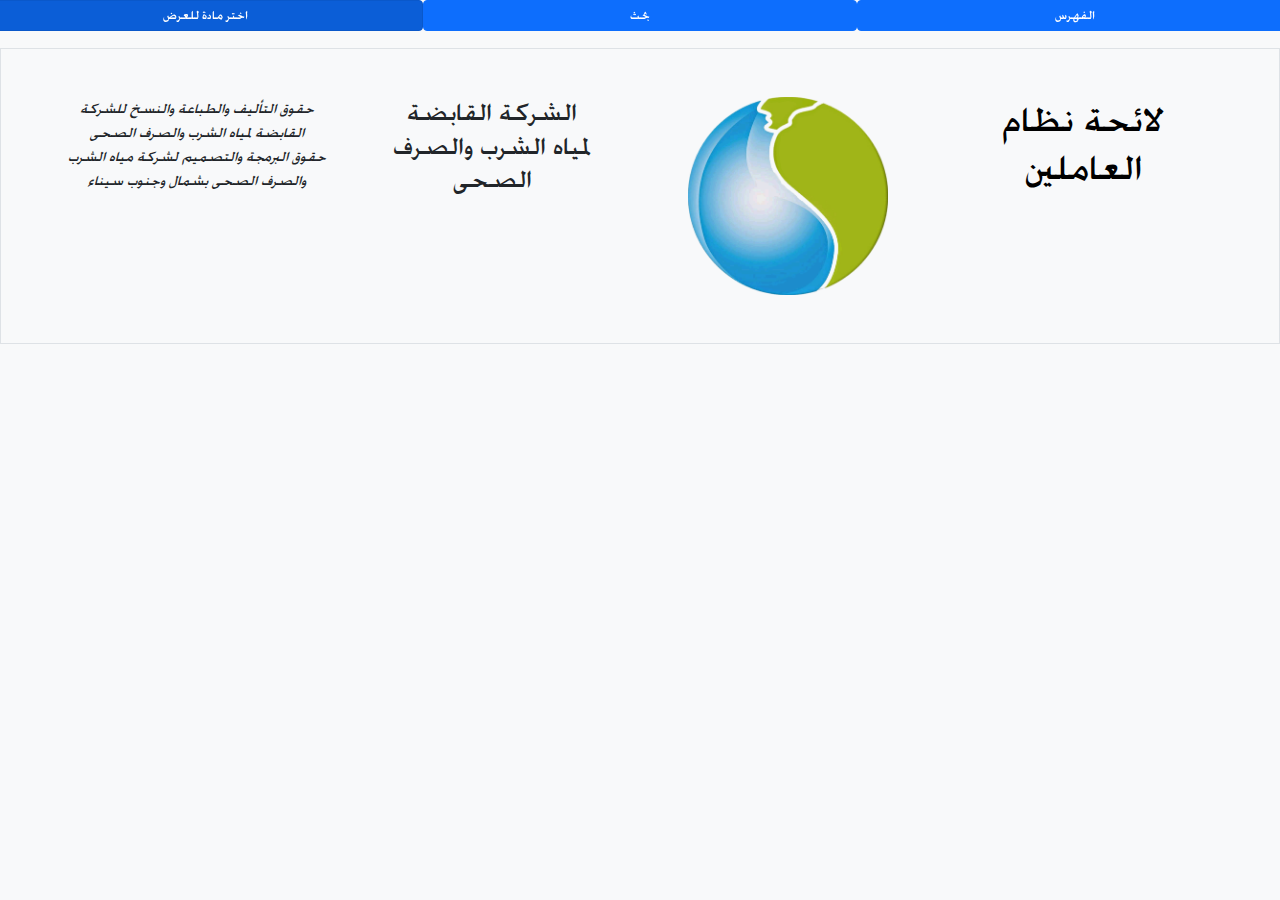
<file: index.html>
<html lang="ar-eg">
<head>
  <meta name="viewport" content="width=device-width, initial-scale=1, shrink-to-fit=no">
  <meta charset="UTF-8">
  <meta name="referrer" content="origin"/>
  <meta name="referrer" content="origin-when-crossorigin"/>
  <meta name="referrer" content="origin-when-cross-origin"/>
  <meta name="language" content="Arabic">
  <meta http-equiv="Content-Type" content="text/html; charset=UTF-8">
  <meta name="robots" content="index, follow">
  <meta name="theme-color" content    ="light">
  <link rel="icon" href="style/small.ico">
  <!-- Font Awesome -->
  <link href="style/style.css" rel="stylesheet" />

  <link href="style/bootstrap.min.css" rel="stylesheet" />
  <link href="style/bootstrap.rtl.min.css" rel="stylesheet" />
  <link href="style/bootstrap-grid.min.css" rel="stylesheet" />
  <link href="style/bootstrap-reboot.min.css" rel="stylesheet" />
  <link href="style/bootstrap-utilities.min.css" rel="stylesheet" />
  <link href="style/awesom/all.min.css" rel="stylesheet" />
<style>
  @media print{
            header,#main,.sidepanel,.myOverlay,audio,audio{
            display:none !important;
            }
            .bg-body-tertiary{
            background-color: white !important;
            }
            table,thead,tr,td,th,tbody,tfooter{
                border:1px solid black !important;
            }
            #ReadMada{
                color:back !important;
            }
        }
</style>
</head>
<body class="bg-body-tertiary" style="position: relative;">
    <header class="flex-wrap justify-content-center"  id="main">
      <div class="row">
        <div class="col-sm btn btn-sm btn-primary" type="button" onclick="openNav()">الفهرس</div>
        <div class="col-sm btn btn-sm btn-primary" type="button" onclick="openSearch()">بحث</div>
        <div class="col-sm btn btn-sm btn-primary" type="button" onclick="openmoadSearch()">اختر مادة للعرض</div>
        <div class="col-sm btn btn-sm btn-primary closebtn" id="closebtn" type="button" onclick="closeNav()">اغلاق</div>
      </div>
    </header>
    <main>
  <div id="mySidepanel" class="sidepanel" style="padding-top: 130px;">
    <div>
      <ul class="list-group">
      <li role="link" class="list-group-item" style="" onclick="seemada(['frontpage'],'single');">الرئيسية</li>
      <li class="list-group-item" style="  margin:0px;padding-top:0px;padding-bottom:0px"></li>
      </ul>
  </div>
  </div>
    <div id="myOverlay" class="overlay">
      <div class="overlay-content">
        <div id="searchbyword" style=""><input type="text" placeholder="بحث ...." class="form-control" id="myInput" onkeyup="filterFunction()"><div>
          <ul class="list-group"  id="searchresult"></ul>
        </div></div>
        <div id="searchbymoad" style=""><div id='searchselectdiv'></div><button class="btn btn-primary px-4 rounded-pill" type="button" onclick="seemadabysearch()">عرض</button></div>
      </div>
    </div>
    
  <div class="container-fluid my-5 border" id="frontpage" style="">
    <div class="row text-center p-5">
      <div class="col-sm"><h1 class="text-body-emphasis">لائحة نظام العاملين</h1></div>
      <div class="col-sm"><img src="style/hcww.gif" width="200"></div>
      <div class="col-sm"><h3>الشركة القابضة<br> لمياه الشرب والصرف الصحى </h3></div>
      <div class="col-sm">
        <em>
          حقوق التأليف والطباعة والنسخ للشركة القابضة لمياه الشرب والصرف الصحى
          <br>
          حقوق البرمجة والتصميم لشركة مياه الشرب والصرف الصحى بشمال وجنوب سيناء
        </em>
      </div>
    </div>
  </div>
  <div class="row container-fluid" id="madashows" style="padding-top: 100px;" >
  </div>
</main>
<script type="text/javascript"src="style/jquery-3.6.0.min.js"></script>
<script type="text/javascript"src="style/bootstrap.min.js"></script>
<script type="text/javascript"src="style/bootstrap.bundle.min.js"></script>
<script type="text/javascript"src="style/fawzy.js"></script>
</body>
</html>
</file>
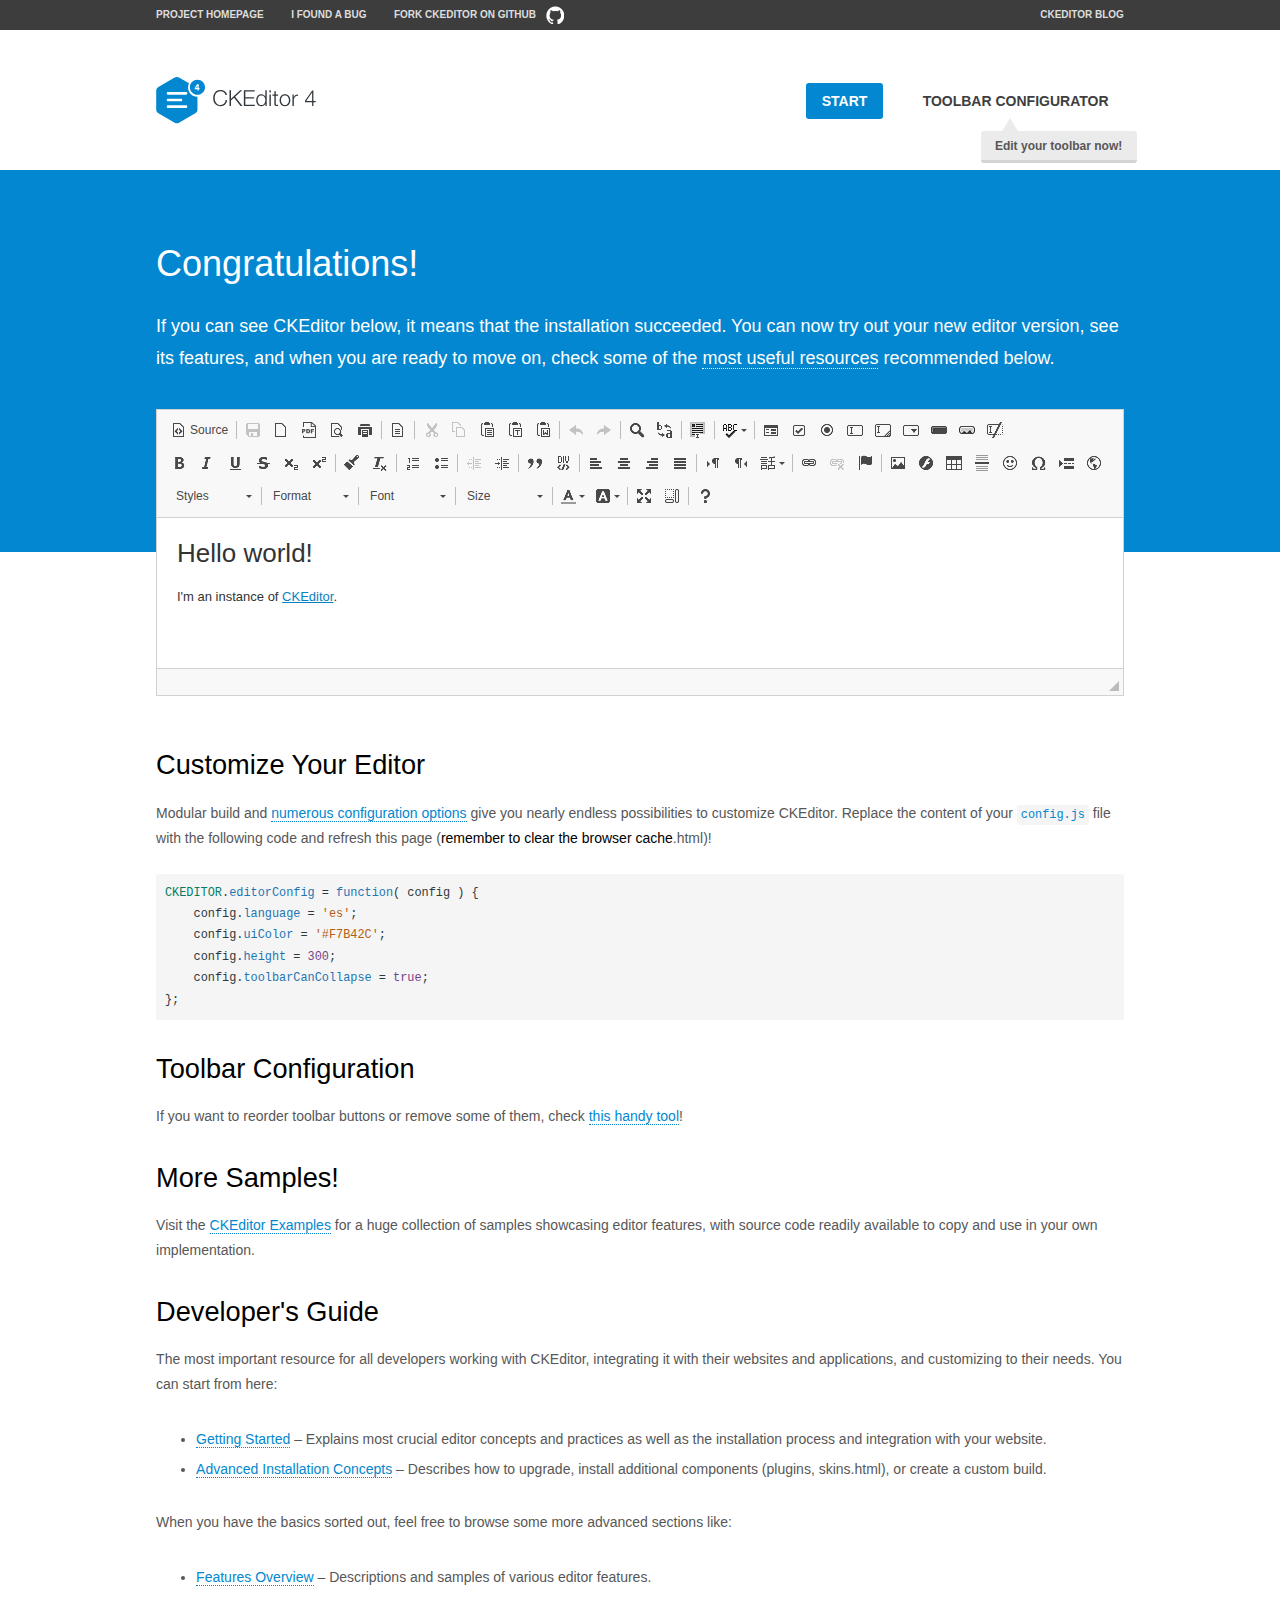
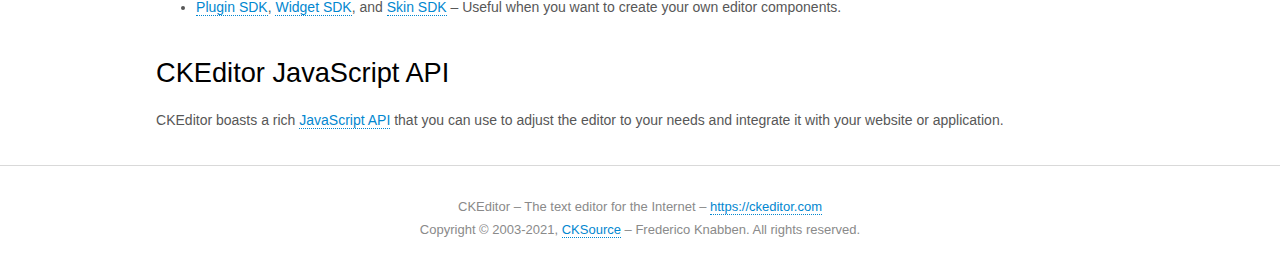
<file: dd/admin/style/ckeditor/samples/index.html>
<!DOCTYPE html>
<!--
Copyright (c) 2003-2021, CKSource - Frederico Knabben. All rights reserved.
For licensing, see LICENSE.md or https://ckeditor.com/legal/ckeditor-oss-license
-->
<html lang="en">
<head>
	<meta charset="utf-8">
	<title>CKEditor Sample</title>
	<script src="../ckeditor.js"></script>
	<script src="js/sample.js"></script>
	<link rel="stylesheet" href="css/samples.css">
	<link rel="stylesheet" href="toolbarconfigurator/lib/codemirror/neo.css">
	<meta name="viewport" content="width=device-width,initial-scale=1">
	<meta name="description" content="Try the latest sample of CKEditor 4 and learn more about customizing your WYSIWYG editor with endless possibilities.">
</head>
<body id="main">

<nav class="navigation-a">
	<div class="grid-container">
		<ul class="navigation-a-left grid-width-70">
			<li><a href="https://ckeditor.com/ckeditor-4/">Project Homepage</a></li>
			<li><a href="https://github.com/ckeditor/ckeditor4/issues">I found a bug</a></li>
			<li><a href="https://github.com/ckeditor/ckeditor4" class="icon-pos-right icon-navigation-a-github">Fork CKEditor on GitHub</a></li>
		</ul>
		<ul class="navigation-a-right grid-width-30">
			<li><a href="https://ckeditor.com/blog/">CKEditor Blog</a></li>
		</ul>
	</div>
</nav>

<header class="header-a">
	<div class="grid-container">
		<h1 class="header-a-logo grid-width-30">
			<a href="index.html"><img src="img/logo.svg" onerror="this.src='img/logo.png'; this.onerror=null;" alt="CKEditor Sample"></a>
		</h1>

		<nav class="navigation-b grid-width-70">
			<ul>
				<li><a href="index.html" class="button-a button-a-background">Start</a></li>
				<li><a href="toolbarconfigurator/index.html" class="button-a">Toolbar configurator <span class="balloon-a balloon-a-nw">Edit your toolbar now!</span></a></li>
			</ul>
		</nav>
	</div>
</header>

<main>
	<div class="adjoined-top">
		<div class="grid-container">
			<div class="content grid-width-100">
				<h1>Congratulations!</h1>
				<p>
					If you can see CKEditor below, it means that the installation succeeded.
					You can now try out your new editor version, see its features, and when you are ready to move on, check some of the <a href="#sample-customize">most useful resources</a> recommended below.
				</p>
			</div>
		</div>
	</div>
	<div class="adjoined-bottom">
		<div class="grid-container">
			<div class="grid-width-100">
				<div id="editor">
					<h1>Hello world!</h1>
					<p>I'm an instance of <a href="https://ckeditor.com">CKEditor</a>.</p>
				</div>
			</div>
		</div>
	</div>

	<div class="grid-container">
		<div class="content grid-width-100">
			<section id="sample-customize">
				<h2>Customize Your Editor</h2>
				<p>Modular build and <a href="https://ckeditor.com/docs/ckeditor4/latest/guide/dev_configuration.html">numerous configuration options</a> give you nearly endless possibilities to customize CKEditor. Replace the content of your <code><a href="../config.js">config.js</a></code> file with the following code and refresh this page (<strong>remember to clear the browser cache</strong>.html)!</p>
		<pre class="cm-s-neo CodeMirror"><code><span style="padding-right: 0.1px;"><span class="cm-variable">CKEDITOR</span>.<span class="cm-property">editorConfig</span> <span class="cm-operator">=</span> <span class="cm-keyword">function</span>( <span class="cm-def">config</span> ) {</span>
<span style="padding-right: 0.1px;"><span class="cm-tab">	</span><span class="cm-variable-2">config</span>.<span class="cm-property">language</span> <span class="cm-operator">=</span> <span class="cm-string">'es'</span>;</span>
<span style="padding-right: 0.1px;"><span class="cm-tab">	</span><span class="cm-variable-2">config</span>.<span class="cm-property">uiColor</span> <span class="cm-operator">=</span> <span class="cm-string">'#F7B42C'</span>;</span>
<span style="padding-right: 0.1px;"><span class="cm-tab">	</span><span class="cm-variable-2">config</span>.<span class="cm-property">height</span> <span class="cm-operator">=</span> <span class="cm-number">300</span>;</span>
<span style="padding-right: 0.1px;"><span class="cm-tab">	</span><span class="cm-variable-2">config</span>.<span class="cm-property">toolbarCanCollapse</span> <span class="cm-operator">=</span> <span class="cm-atom">true</span>;</span>
<span style="padding-right: 0.1px;">};</span></code></pre>
			</section>

			<section>
				<h2>Toolbar Configuration</h2>
				<p>If you want to reorder toolbar buttons or remove some of them, check <a href="toolbarconfigurator/index.html">this handy tool</a>!</p>
			</section>

			<section>
				<h2>More Samples!</h2>
				<p>Visit the <a href="https://ckeditor.com/docs/ckeditor4/latest/examples/index.html">CKEditor Examples</a> for a huge collection of samples showcasing editor features, with source code readily available to copy and use in your own implementation.</p>
			</section>

			<section>
				<h2>Developer's Guide</h2>
				<p>The most important resource for all developers working with CKEditor, integrating it with their websites and applications, and customizing to their needs. You can start from here:</p>
				<ul>
					<li><a href="https://ckeditor.com/docs/ckeditor4/latest/guide/dev_installation.html">Getting Started</a> &ndash; Explains most crucial editor concepts and practices as well as the installation process and integration with your website.</li>
					<li><a href="https://ckeditor.com/docs/ckeditor4/latest/guide/dev_advanced_installation.html">Advanced Installation Concepts</a> &ndash; Describes how to upgrade, install additional components (plugins, skins.html), or create a custom build.</li>
				</ul>
					<p>When you have the basics sorted out, feel free to browse some more advanced sections like:</p>
				<ul>
					<li><a href="https://ckeditor.com/docs/ckeditor4/latest/features/index.html">Features Overview</a> &ndash; Descriptions and samples of various editor features.</li>
					<li><a href="https://ckeditor.com/docs/ckeditor4/latest/guide/plugin_sdk_intro.html">Plugin SDK</a>, <a href="https://ckeditor.com/docs/ckeditor4/latest/guide/widget_sdk_intro.html">Widget SDK</a>, and <a href="https://ckeditor.com/docs/ckeditor4/latest/guide/skin_sdk_intro.html">Skin SDK</a> &ndash; Useful when you want to create your own editor components.</li>
				</ul>
			</section>

			<section>
				<h2>CKEditor JavaScript API</h2>
				<p>CKEditor boasts a rich <a href="https://ckeditor.com/docs/ckeditor4/latest/api/index.html">JavaScript API</a> that you can use to adjust the editor to your needs and integrate it with your website or application.</p>
			</section>
		</div>
	</div>
</main>

<footer class="footer-a grid-container">
	<div class="grid-container">
		<p class="grid-width-100">
			CKEditor &ndash; The text editor for the Internet &ndash; <a class="samples" href="https://ckeditor.com/">https://ckeditor.com</a>
		</p>
		<p class="grid-width-100" id="copy">
			Copyright &copy; 2003-2021, <a class="samples" href="https://cksource.com/">CKSource</a> &ndash; Frederico Knabben. All rights reserved.
		</p>
	</div>
</footer>
<script>
	initSample();
</script>

</body>
</html>
</file>
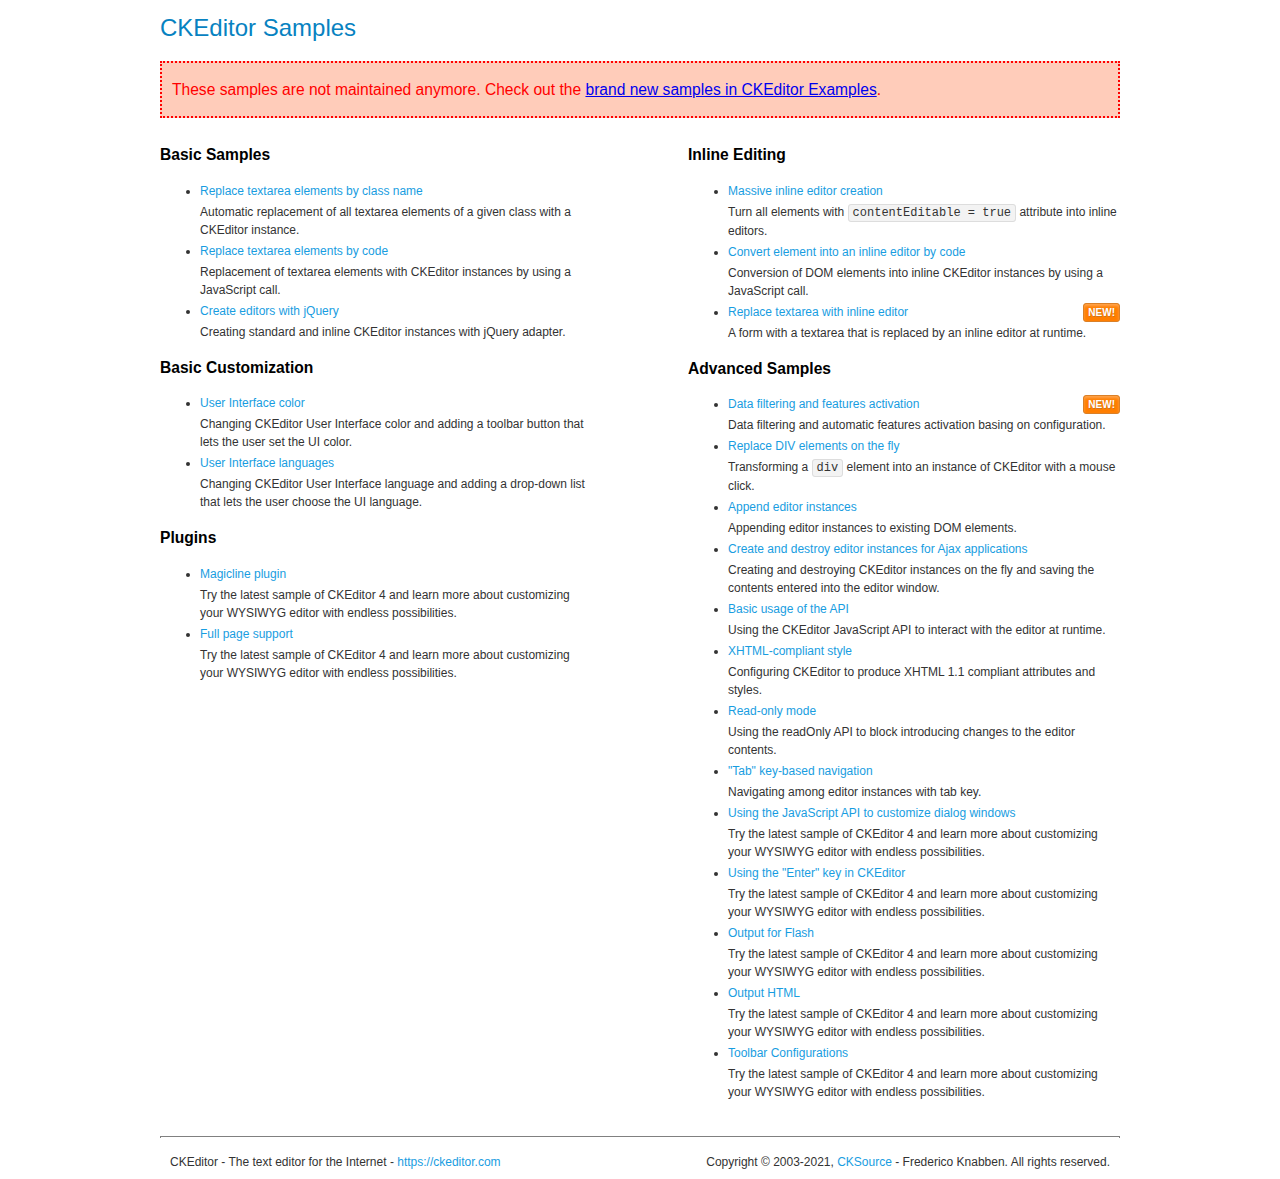
<file: dd/admin/style/ckeditor/samples/old/index.html>
<!DOCTYPE html>
<!--
Copyright (c) 2003-2021, CKSource - Frederico Knabben. All rights reserved.
For licensing, see LICENSE.md or https://ckeditor.com/legal/ckeditor-oss-license
-->
<html lang="en">
<head>
	<meta charset="utf-8">
	<title>CKEditor Samples</title>
	<link rel="stylesheet" href="sample.css">
	<meta name="description" content="Try the latest sample of CKEditor 4 and learn more about customizing your WYSIWYG editor with endless possibilities.">
</head>
<body>
	<h1 class="samples">
		CKEditor Samples
	</h1>
	<div class="warning deprecated">
		These samples are not maintained anymore. Check out the <a href="https://ckeditor.com/docs/ckeditor4/latest/examples/index.html">brand new samples in CKEditor Examples</a>.
	</div>
	<div class="twoColumns">
		<div class="twoColumnsLeft">
			<h2 class="samples">
				Basic Samples
			</h2>
			<dl class="samples">
				<dt><a class="samples" href="replacebyclass.html">Replace textarea elements by class name</a></dt>
				<dd>Automatic replacement of all textarea elements of a given class with a CKEditor instance.</dd>

				<dt><a class="samples" href="replacebycode.html">Replace textarea elements by code</a></dt>
				<dd>Replacement of textarea elements with CKEditor instances by using a JavaScript call.</dd>

				<dt><a class="samples" href="jquery.html">Create editors with jQuery</a></dt>
				<dd>Creating standard and inline CKEditor instances with jQuery adapter.</dd>
			</dl>

			<h2 class="samples">
				Basic Customization
			</h2>
			<dl class="samples">
				<dt><a class="samples" href="uicolor.html">User Interface color</a></dt>
				<dd>Changing CKEditor User Interface color and adding a toolbar button that lets the user set the UI color.</dd>

				<dt><a class="samples" href="uilanguages.html">User Interface languages</a></dt>
				<dd>Changing CKEditor User Interface language and adding a drop-down list that lets the user choose the UI language.</dd>
			</dl>


			<h2 class="samples">Plugins</h2>
<dl class="samples">
<dt><a class="samples" href="magicline/magicline.html">Magicline plugin</a></dt>
<dd>Try the latest sample of CKEditor 4 and learn more about customizing your WYSIWYG editor with endless possibilities.</dd>

<dt><a class="samples" href="wysiwygarea/fullpage.html">Full page support</a></dt>
<dd>Try the latest sample of CKEditor 4 and learn more about customizing your WYSIWYG editor with endless possibilities.</dd>
</dl>
		</div>
		<div class="twoColumnsRight">
			<h2 class="samples">
				Inline Editing
			</h2>
			<dl class="samples">
				<dt><a class="samples" href="inlineall.html">Massive inline editor creation</a></dt>
				<dd>Turn all elements with <code>contentEditable = true</code> attribute into inline editors.</dd>

				<dt><a class="samples" href="inlinebycode.html">Convert element into an inline editor by code</a></dt>
				<dd>Conversion of DOM elements into inline CKEditor instances by using a JavaScript call.</dd>

				<dt><a class="samples" href="inlinetextarea.html">Replace textarea with inline editor</a> <span class="new">New!</span></dt>
				<dd>A form with a textarea that is replaced by an inline editor at runtime.</dd>

				
			</dl>

			<h2 class="samples">
				Advanced Samples
			</h2>
			<dl class="samples">
				<dt><a class="samples" href="datafiltering.html">Data filtering and features activation</a> <span class="new">New!</span></dt>
				<dd>Data filtering and automatic features activation basing on configuration.</dd>

				<dt><a class="samples" href="divreplace.html">Replace DIV elements on the fly</a></dt>
				<dd>Transforming a <code>div</code> element into an instance of CKEditor with a mouse click.</dd>

				<dt><a class="samples" href="appendto.html">Append editor instances</a></dt>
				<dd>Appending editor instances to existing DOM elements.</dd>

				<dt><a class="samples" href="ajax.html">Create and destroy editor instances for Ajax applications</a></dt>
				<dd>Creating and destroying CKEditor instances on the fly and saving the contents entered into the editor window.</dd>

				<dt><a class="samples" href="api.html">Basic usage of the API</a></dt>
				<dd>Using the CKEditor JavaScript API to interact with the editor at runtime.</dd>

				<dt><a class="samples" href="xhtmlstyle.html">XHTML-compliant style</a></dt>
				<dd>Configuring CKEditor to produce XHTML 1.1 compliant attributes and styles.</dd>

				<dt><a class="samples" href="readonly.html">Read-only mode</a></dt>
				<dd>Using the readOnly API to block introducing changes to the editor contents.</dd>

				<dt><a class="samples" href="tabindex.html">"Tab" key-based navigation</a></dt>
				<dd>Navigating among editor instances with tab key.</dd>


				
<dt><a class="samples" href="dialog/dialog.html">Using the JavaScript API to customize dialog windows</a></dt>
<dd>Try the latest sample of CKEditor 4 and learn more about customizing your WYSIWYG editor with endless possibilities.</dd>

<dt><a class="samples" href="enterkey/enterkey.html">Using the &quot;Enter&quot; key in CKEditor</a></dt>
<dd>Try the latest sample of CKEditor 4 and learn more about customizing your WYSIWYG editor with endless possibilities.</dd>

<dt><a class="samples" href="htmlwriter/outputforflash.html">Output for Flash</a></dt>
<dd>Try the latest sample of CKEditor 4 and learn more about customizing your WYSIWYG editor with endless possibilities.</dd>

<dt><a class="samples" href="htmlwriter/outputhtml.html">Output HTML</a></dt>
<dd>Try the latest sample of CKEditor 4 and learn more about customizing your WYSIWYG editor with endless possibilities.</dd>

<dt><a class="samples" href="toolbar/toolbar.html">Toolbar Configurations</a></dt>
<dd>Try the latest sample of CKEditor 4 and learn more about customizing your WYSIWYG editor with endless possibilities.</dd>

			</dl>
		</div>
	</div>
	<div id="footer">
		<hr>
		<p>
			CKEditor - The text editor for the Internet - <a class="samples" href="https://ckeditor.com/">https://ckeditor.com</a>
		</p>
		<p id="copy">
			Copyright &copy; 2003-2021, <a class="samples" href="https://cksource.com/">CKSource</a> - Frederico Knabben. All rights reserved.
		</p>
	</div>
</body>
</html>
</file>
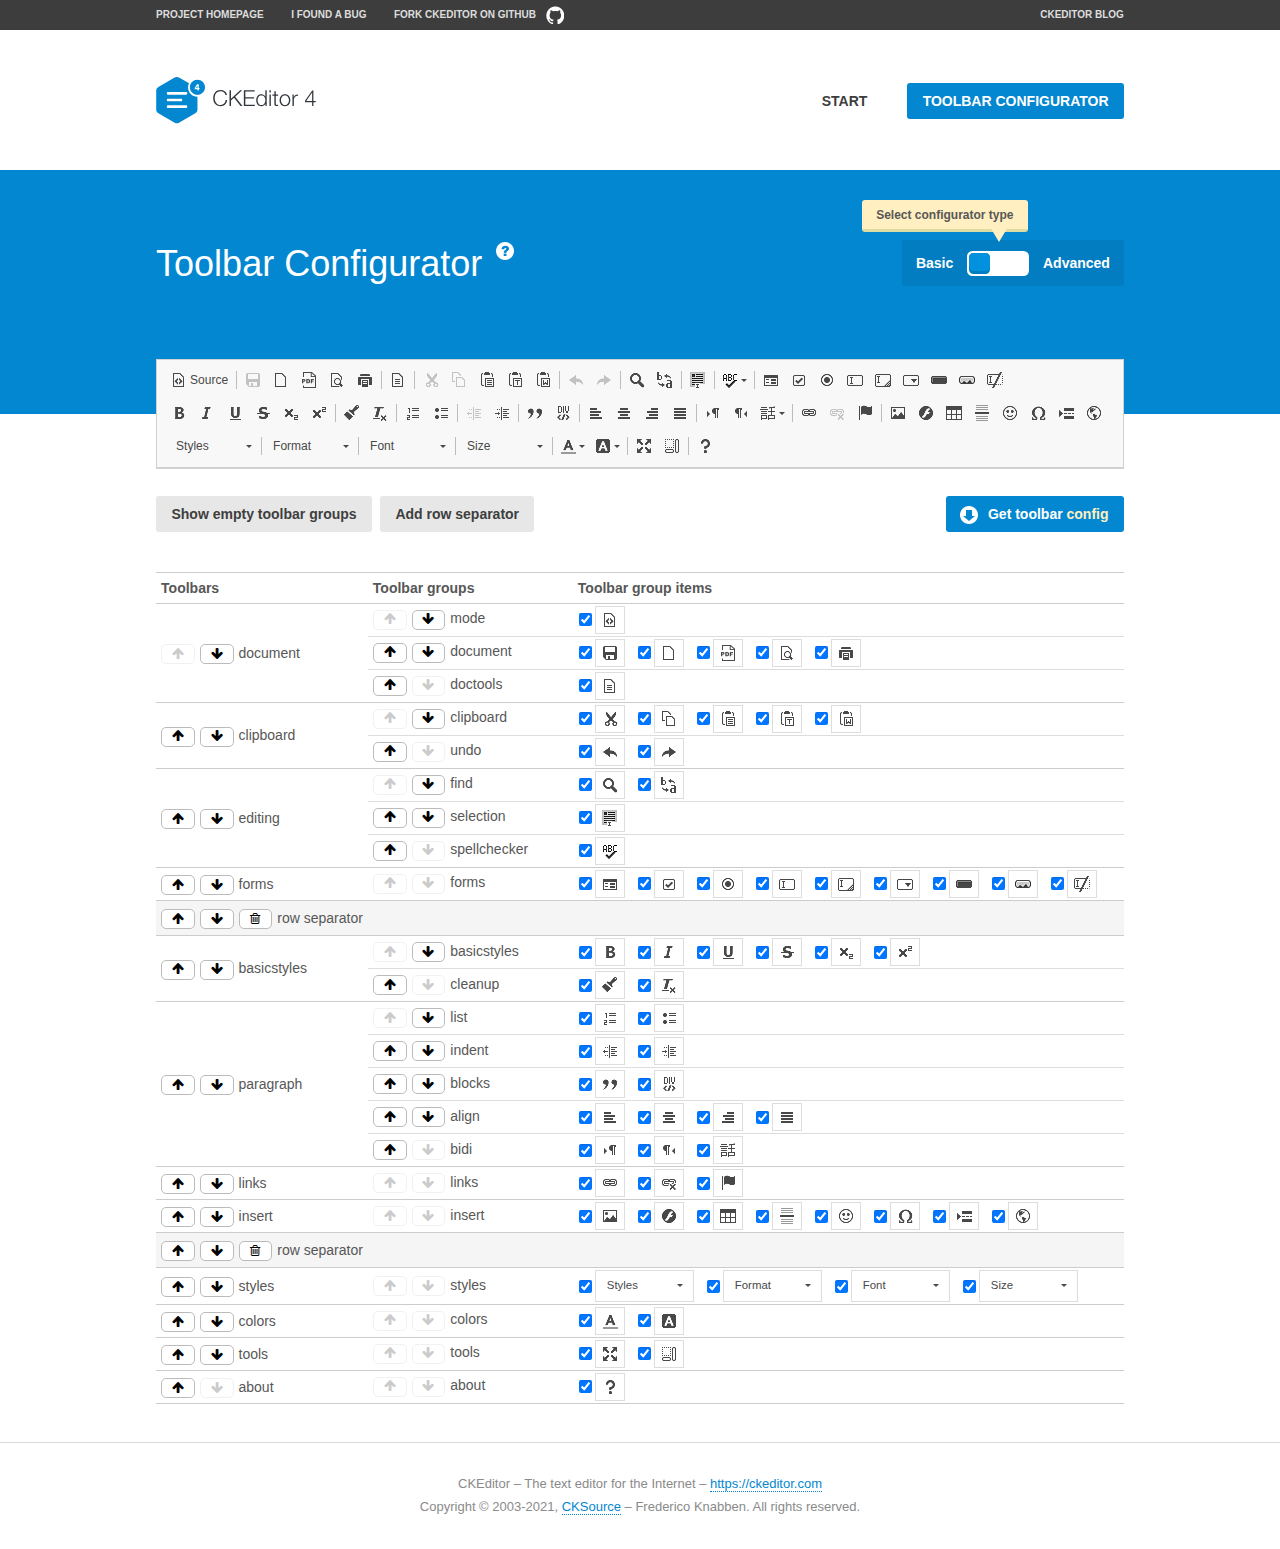
<file: dd/admin/style/ckeditor/samples/toolbarconfigurator/index.html>
<!DOCTYPE html>
<!--
Copyright (c) 2003-2021, CKSource - Frederico Knabben. All rights reserved.
For licensing, see LICENSE.md or https://ckeditor.com/legal/ckeditor-oss-license
-->
<!--[if IE 8]><html class="ie8"><![endif]-->
<!--[if gt IE 8]><html><![endif]-->
<!--[if !IE]><!--><html lang="en"><!--<![endif]-->
<head>
	<meta charset="utf-8">
	<title>Toolbar Configurator</title>
	<script src="../../ckeditor.js"></script>
	<script>
		if ( CKEDITOR.env.ie && CKEDITOR.env.version < 9 )
			CKEDITOR.tools.enableHtml5Elements( document );
	</script>
	<link rel="stylesheet" href="lib/codemirror/codemirror.css">
	<link rel="stylesheet" href="lib/codemirror/show-hint.css">
	<link rel="stylesheet" href="lib/codemirror/neo.css">
	<link rel="stylesheet" href="css/fontello.css">
	<link rel="stylesheet" href="../css/samples.css">
	<meta name="description" content="Try the latest sample of CKEditor 4 and learn more about customizing your WYSIWYG editor with endless possibilities.">
</head>
<body id="toolbar">

<nav class="navigation-a">
	<div class="grid-container">
		<ul class="navigation-a-left grid-width-70">
			<li><a href="https://ckeditor.com/ckeditor-4/">Project Homepage</a></li>
			<li><a href="https://github.com/ckeditor/ckeditor4/issues">I found a bug</a></li>
			<li><a href="https://github.com/ckeditor/ckeditor4" class="icon-pos-right icon-navigation-a-github">Fork CKEditor on GitHub</a></li>
		</ul>
		<ul class="navigation-a-right grid-width-30">
			<li><a href="https://ckeditor.com/blog/">CKEditor Blog</a></li>
		</ul>
	</div>
</nav>

<header class="header-a">
	<div class="grid-container">
		<h1 class="header-a-logo grid-width-30">
			<a href="../index.html"><img src="../img/logo.svg" onerror="this.src='../img/logo.png'; this.onerror=null;" alt="CKEditor Logo"></a>
		</h1>
		<nav class="navigation-b grid-width-70">
			<ul>
				<li><a href="../index.html"  class="button-a">Start</a></li>
				<li><a href="index.html"  class="button-a button-a-background">Toolbar configurator</a></li>
			</ul>
		</nav>
	</div>
</header>

<main>
	<div class="adjoined-top">
		<div class="grid-container">
			<div class="content grid-width-100">
				<div class="grid-container-nested">
					<h1 class="grid-width-60">
						Toolbar Configurator
						<a href="#help-content" type="button" title="Configurator help" id="help" class="button-a button-a-background button-a-no-text icon-pos-left icon-question-mark">Help</a>
					</h1>

					<div class="grid-width-40 grid-switch-magic">
						<div class="switch">
							<span class="balloon-a balloon-a-se">Select configurator type</span>
							<input type="radio" name="radio" data-num="1" id="radio-basic" />
							<input type="radio" name="radio" data-num="2" id="radio-advanced" />
							<label data-for="1" for="radio-basic">Basic</label>
							<span class="switch-inner">
								<span class="handler"></span>
							</span>
							<label data-for="2" for="radio-advanced">Advanced</label>
						</div>
					</div>
				</div>
			</div>
		</div>
	</div>
	<div class="adjoined-bottom">
		<div class="grid-container">
			<div class="grid-width-100">
				<div class="editors-container">
					<div id="editor-basic"></div>
					<div id="editor-advanced"></div>
				</div>
			</div>
		</div>
	</div>

	<div class="grid-container configurator">
		<div class="content grid-width-100">
			<div class="configurator">
				<div>
					<div id="toolbarModifierWrapper"></div>
				</div>
			</div>
		</div>
	</div>

	<div id="help-content">
		<div class="grid-container">
			<div class="grid-width-100">
				<h2>What Am I Doing Here?</h2>

				<div class="grid-container grid-container-nested">
					<div class="basic">
						<div class="grid-width-50">
							<p>Arrange <a href="https://ckeditor.com/docs/ckeditor4/latest/api/CKEDITOR_config.html#cfg-toolbarGroups">toolbar groups</a>, toggle <a href="https://ckeditor.com/docs/ckeditor4/latest/api/CKEDITOR_config.html#cfg-removeButtons">button visibility</a> according to your needs and get your toolbar configuration.</p>
							<p>You can replace the content of the <a href="../../config.js"><code>config.js</code></a> file with the generated configuration. If you already set some configuration options you will need to merge both configurations.</p>
						</div>
						<div class="grid-width-50">
							<p>Read more about different ways of <a href="https://ckeditor.com/docs/ckeditor4/latest/guide/dev_configuration.html">setting configuration</a> and do not forget about <strong>clearing browser cache</strong>.</p>
							<p>Arranging toolbar groups is the recommended way of configuring the toolbar, but if you need more freedom you can use the <a href="#advanced">advanced configurator</a>.</p>
						</div>
					</div>
					<div class="advanced" style="display: none;">
						<div class="grid-width-50">
							<p>With this code editor you can edit your <a href="https://ckeditor.com/docs/ckeditor4/latest/api/CKEDITOR_config.html#cfg-toolbar">toolbar configuration</a> live.</p>
							<p>You can replace the content of the <a href="../../config.js"><code>config.js</code></a> file with the generated configuration. If you already set some configuration options you will need to merge both configurations.</p>
						</div>
						<div class="grid-width-50">
							<p>Read more about different ways of <a href="https://ckeditor.com/docs/ckeditor4/latest/guide/dev_configuration.html">setting configuration</a> and do not forget about <strong>clearing browser cache</strong>.</p>
						</div>
					</div>
				</div>

				<p class="grid-container grid-container-nested">
					<button type="button" class="help-content-close grid-width-100 button-a button-a-background">Got it. Let's play!</button>
				</p>
			</div>
		</div>
	</div>
</main>

<footer class="footer-a grid-container">
	<p class="grid-width-100">
		CKEditor &ndash; The text editor for the Internet &ndash; <a class="samples" href="https://ckeditor.com/">https://ckeditor.com</a>
	</p>
	<p class="grid-width-100" id="copy">
		Copyright &copy; 2003-2021, <a class="samples" href="https://cksource.com/">CKSource</a> &ndash; Frederico Knabben. All rights reserved.
	</p>
</footer>

<script src="lib/codemirror/codemirror.js"></script>
<script src="lib/codemirror/javascript.js"></script>
<script src="lib/codemirror/show-hint.js"></script>

<script src="js/fulltoolbareditor.js"></script>
<script src="js/abstracttoolbarmodifier.js"></script>
<script src="js/toolbarmodifier.js"></script>
<script src="js/toolbartextmodifier.js"></script>
<script src="../js/sf.js"></script>

<script>
	( function() {
		'use strict';

		var mode = ( window.location.hash.substr( 1 ) === 'advanced' ) ? 'advanced' : 'basic',
			configuratorSection = CKEDITOR.document.findOne( 'main > .grid-container.configurator' ),
			basicInstruction = CKEDITOR.document.findOne( '#help-content .basic' ),
			advancedInstruction = CKEDITOR.document.findOne( '#help-content .advanced' ),

			// Configurator mode switcher.
			modeSwitchBasic = CKEDITOR.document.getById( 'radio-basic' ),
			modeSwitchAdvanced = CKEDITOR.document.getById( 'radio-advanced' );

		// Initial setup
		function updateSwitcher() {
			if ( mode === 'advanced' ) {
				modeSwitchAdvanced.$.checked = true;
			} else {
				modeSwitchBasic.$.checked = true;
			}
		}

		updateSwitcher();

		CKEDITOR.document.getWindow().on( 'hashchange', function( e ) {
			var hash = window.location.hash.substr( 1 );
			if ( !( hash === 'advanced' || hash === 'basic' ) ) {
				return;
			}
			mode = hash;
			onToolbarsDone( mode );
		} );

		CKEDITOR.document.getWindow().on( 'resize', function() {
			updateToolbar( ( mode === 'basic' ? toolbarModifier : toolbarTextModifier )[ 'editorInstance' ] );
		} );

		function onRefresh( modifier ) {
			modifier = modifier || this;

			if ( mode === 'basic' && modifier instanceof ToolbarConfigurator.ToolbarTextModifier ) {
				return;
			}

			// CodeMirror container becomes visible, so we need to refresh and to avoid rendering problems.
			if ( mode === 'advanced' && modifier instanceof ToolbarConfigurator.ToolbarTextModifier ) {
				modifier.codeContainer.refresh();
			}

			updateToolbar( modifier.editorInstance );
		}

		function updateToolbar( editor ) {
			var editorContainer = editor.container;

			// Not always editor is loaded.
			if ( !editorContainer ) {
				return;
			}

			var displayStyle = editorContainer.getStyle( 'display' );

			editorContainer.setStyle( 'display', 'block' );

			var newHeight = editorContainer.getSize( 'height' );

			var newMarginTop = parseInt( editorContainer.getComputedStyle( 'margin-top' ), 10 );
			newMarginTop = ( isNaN( newMarginTop ) ? 0 : Number( newMarginTop ) );

			var newMarginBottom = parseInt( editorContainer.getComputedStyle( 'margin-bottom' ), 10 );
			newMarginBottom = ( isNaN( newMarginBottom ) ? 0 : Number( newMarginBottom ) );

			var result = newHeight + newMarginTop + newMarginBottom;

			editorContainer.setStyle( 'display', displayStyle );

			editor.container.getAscendant( 'div' ).setStyle( 'height', result + 'px' );
		}

		var toolbarModifier = new ToolbarConfigurator.ToolbarModifier( 'editor-basic' );

		var done = 0;
		toolbarModifier.init( onToolbarInit );
		toolbarModifier.onRefresh = onRefresh;

		CKEDITOR.document.getById( 'toolbarModifierWrapper' ).append( toolbarModifier.mainContainer );

		var toolbarTextModifier = new ToolbarConfigurator.ToolbarTextModifier( 'editor-advanced' );
		toolbarTextModifier.init( onToolbarInit );
		toolbarTextModifier.onRefresh = onRefresh;

		function onToolbarInit() {
			if ( ++done === 2 ) {
				onToolbarsDone();

				positionSticky.watch( CKEDITOR.document.findOne( '.toolbar' ), function() {
					return mode === 'advanced';
				} );
			}
		}

		function onToolbarsDone() {
			if ( mode === 'basic' ) {
				toggleModeBasic( false );
			} else {
				toggleModeAdvanced( false );
			}

			updateSwitcher();

			setTimeout( function() {
				CKEDITOR.document.findOne( '.editors-container' ).addClass( 'active' );
				CKEDITOR.document.findOne( '#toolbarModifierWrapper' ).addClass( 'active' );
			}, 200 );
		}

		CKEDITOR.document.getById( 'toolbarModifierWrapper' ).append( toolbarTextModifier.mainContainer );

		function toogleModeSwitch( onElement, offElement, onModifier, offModifier ) {
			onElement.addClass( 'fancy-button-active' );
			offElement.removeClass( 'fancy-button-active' );

			onModifier.showUI();
			offModifier.hideUI();
		}

		function toggleModeBasic( callOnRefresh ) {
			callOnRefresh = ( callOnRefresh !== false );
			mode = 'basic';
			window.location.hash = '#basic';
			toogleModeSwitch( modeSwitchBasic, modeSwitchAdvanced, toolbarModifier, toolbarTextModifier );

			configuratorSection.removeClass( 'freed-width' );
			basicInstruction.show();
			advancedInstruction.hide();

			callOnRefresh && onRefresh( toolbarModifier );
		}

		function toggleModeAdvanced( callOnRefresh ) {
			callOnRefresh = ( callOnRefresh !== false );
			mode = 'advanced';
			window.location.hash = '#advanced';
			toogleModeSwitch( modeSwitchAdvanced, modeSwitchBasic, toolbarTextModifier, toolbarModifier );

			configuratorSection.addClass( 'freed-width' );
			advancedInstruction.show();
			basicInstruction.hide();

			callOnRefresh && onRefresh( toolbarTextModifier );
		}

		modeSwitchBasic.on( 'click', toggleModeBasic );
		modeSwitchAdvanced.on( 'click', toggleModeAdvanced );

		//
		// Position:sticky for the toolbar.
		//

		// Will make elements behave like they were styled with position:sticky.
		var positionSticky = {
			// Store object: {
			// 		element: CKEDITOR.dom.element, // Element which will float.
			// 		placeholder: CKEDITOR.dom.element, // Placeholder which is place to prevent page bounce.
			// 		isFixed: boolean // Whether element float now.
			// }
			watched: [],

			active: [],

			staticContainer: null,

			init: function() {
				var element = CKEDITOR.dom.element.createFromHtml(
					'<div class="staticContainer">' +
						'<div class="grid-container" >' +
							'<div class="grid-width-100">' +
								'<div class="inner"></div>' +
							'</div>' +
						'</div>' +
					'</div>' );

				this.staticContainer = element.findOne( '.inner' );

				CKEDITOR.document.getBody().append( element );
			},

			watch: function( element, preventFunc ) {
				this.watched.push( {
					element: element,
					placeholder: new CKEDITOR.dom.element( 'div' ),
					isFixed: false,
					preventFunc: preventFunc
				} );
			},

			checkAll: function() {
				for ( var i = 0; i < this.watched.length; i++ ) {
					this.check( this.watched[ i ] );
				}
			},

			check: function( element ) {
				var isFixed = element.isFixed;
				var shouldBeFixed = this.shouldBeFixed( element );

				// Nothing to be done.
				if ( isFixed === shouldBeFixed ) {
					return;
				}

				var placeholder = element.placeholder;

				if ( isFixed ) {
					// Unfixing.

					element.element.insertBefore( placeholder );
					placeholder.remove();

					element.element.removeStyle( 'margin' );

					this.active.splice( CKEDITOR.tools.indexOf( this.active, element ), 1 );

				} else {
					// Fixing.
					placeholder.setStyle( 'width', element.element.getSize( 'width' ) + 'px' );
					placeholder.setStyle( 'height', element.element.getSize( 'height' ) + 'px' );
					placeholder.setStyle( 'margin-bottom', element.element.getComputedStyle( 'margin-bottom' ) );
					placeholder.setStyle( 'display', element.element.getComputedStyle( 'display' ) );
					placeholder.insertAfter( element.element );

					this.staticContainer.append( element.element );

					this.active.push( element );
				}

				element.isFixed = !element.isFixed;
			},

			shouldBeFixed: function( element ) {
				if ( element.preventFunc && element.preventFunc() ) {
					return false;
				}

				// If element is already fixed we are checking it's placeholder.
				var related = ( element.isFixed ? element.placeholder : element.element ),
					clientRect = related.$.getBoundingClientRect(),
					staticHeight = this.staticContainer.getSize('height' ),
					elemHeight = element.element.getSize( 'height' );

				if ( element.isFixed ) {
					return ( clientRect.top + elemHeight < staticHeight );
				} else {
					return ( clientRect.top < staticHeight );
				}
			}
		};

		positionSticky.init();

		CKEDITOR.document.getWindow().on( 'scroll',
			CKEDITOR.tools.eventsBuffer( 100, positionSticky.checkAll, positionSticky ).input
		);

		// Make the toolbar sticky.
		positionSticky.watch( CKEDITOR.document.findOne( '.editors-container' ) );

		// Help button and help-content.
		( function() {
			var helpButton = CKEDITOR.document.getById( 'help' ),
				helpContent = CKEDITOR.document.getById( 'help-content' );

			// Don't show help button on IE8 because it's unsupported by Pico Modal.
			if ( CKEDITOR.env.ie && CKEDITOR.env.version == 8 ) {
				helpButton.hide();
			} else {
				// Display help modal when the button is clicked.
				helpButton.on( 'click', function( evt ) {
					SF.modal( {
						// Clone modal content from DOM.
						content: helpContent.getHtml(),

						afterCreate: function( modal ) {
							// Enable modal content button to close the modal.
							new CKEDITOR.dom.element( modal.modalElem() ).findOne( '.help-content-close' ).once( 'click', modal.close );
						}
					} ).show();
				} );
			}
		} )();
	} )();
</script>
</body>
</html>
</file>
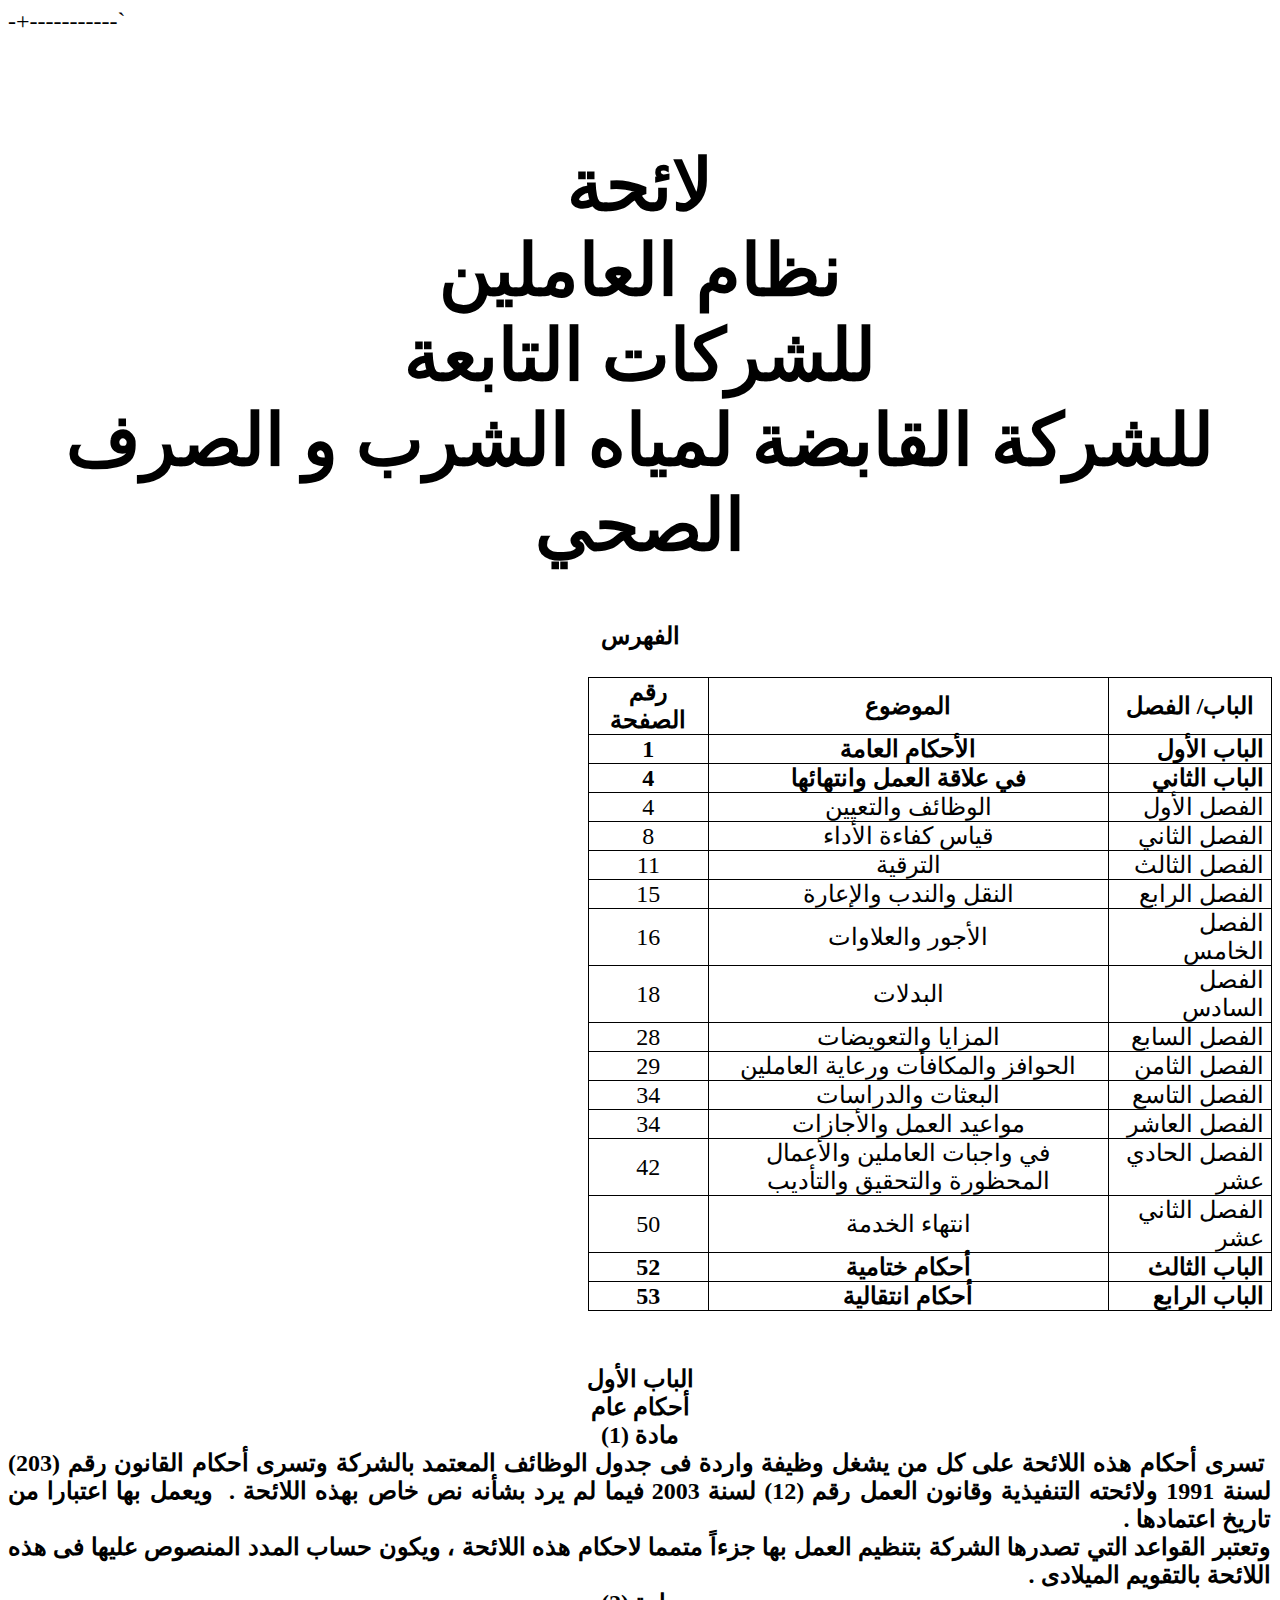
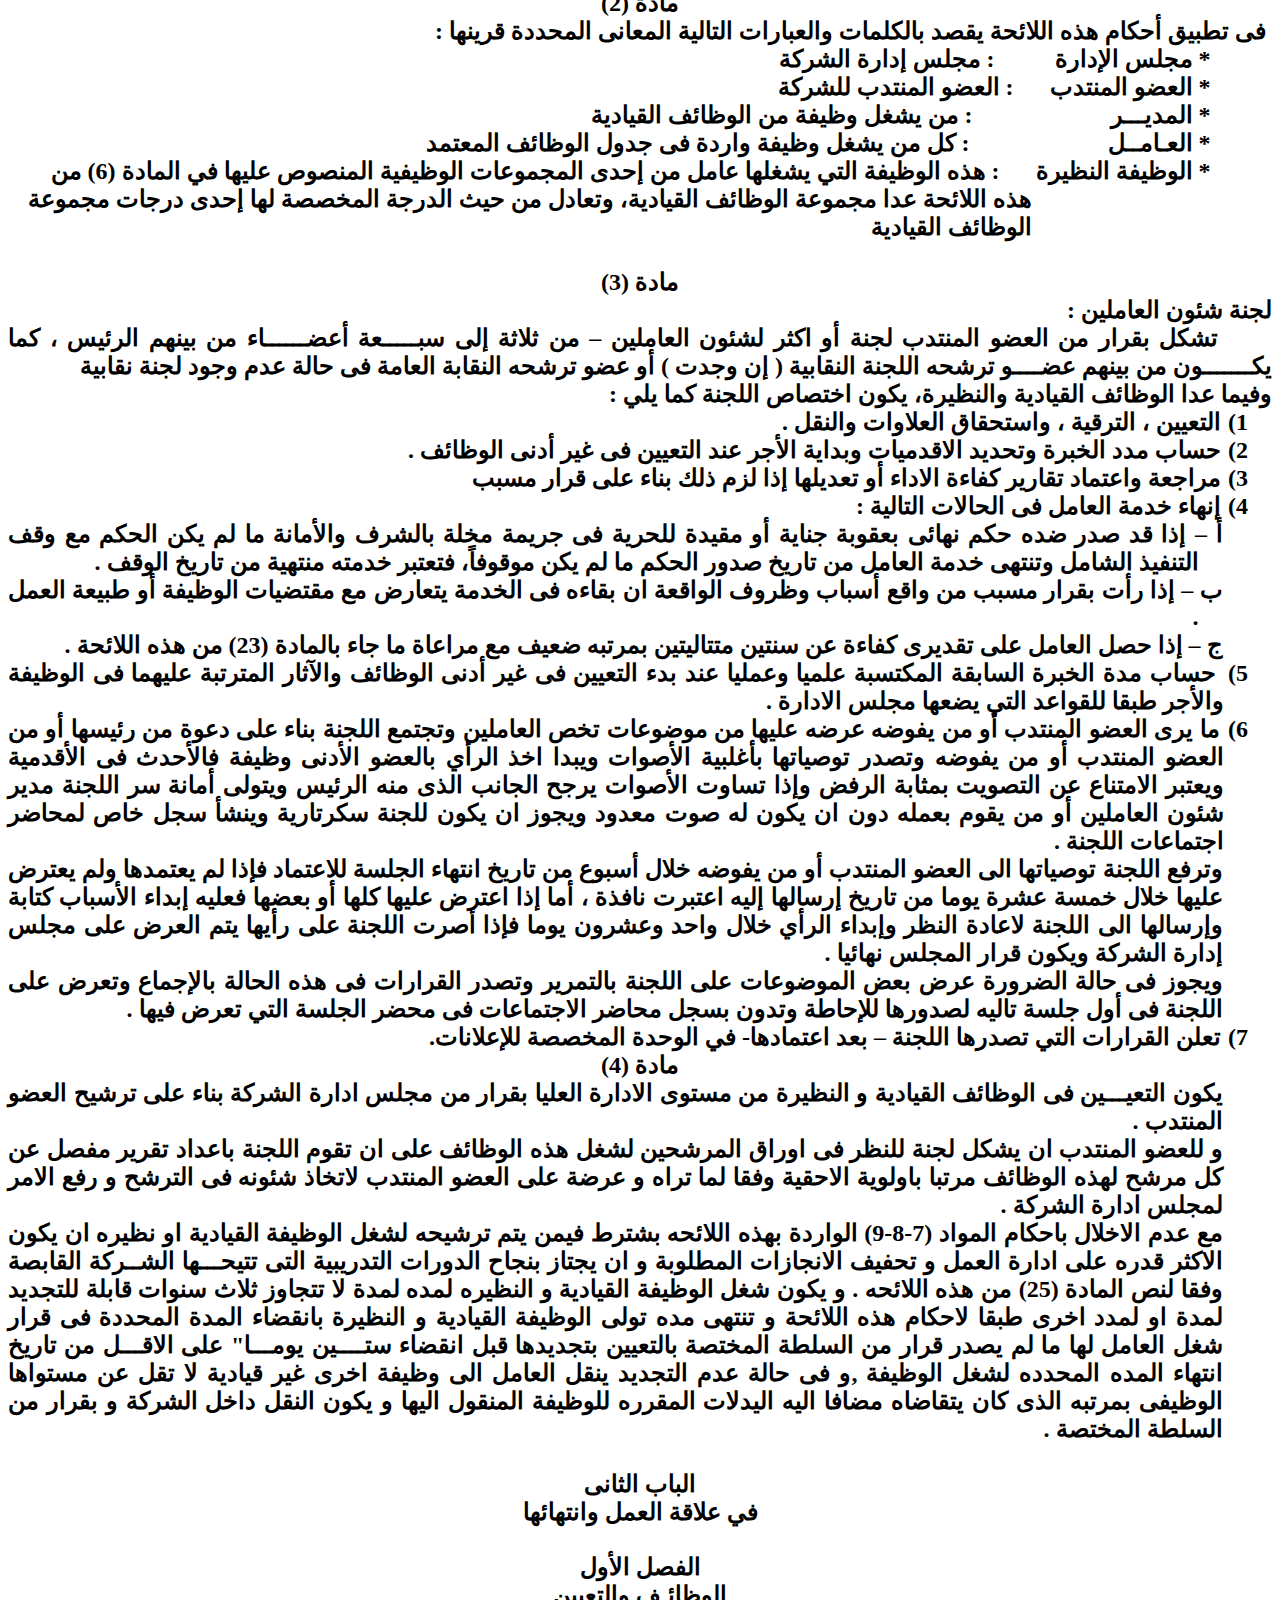
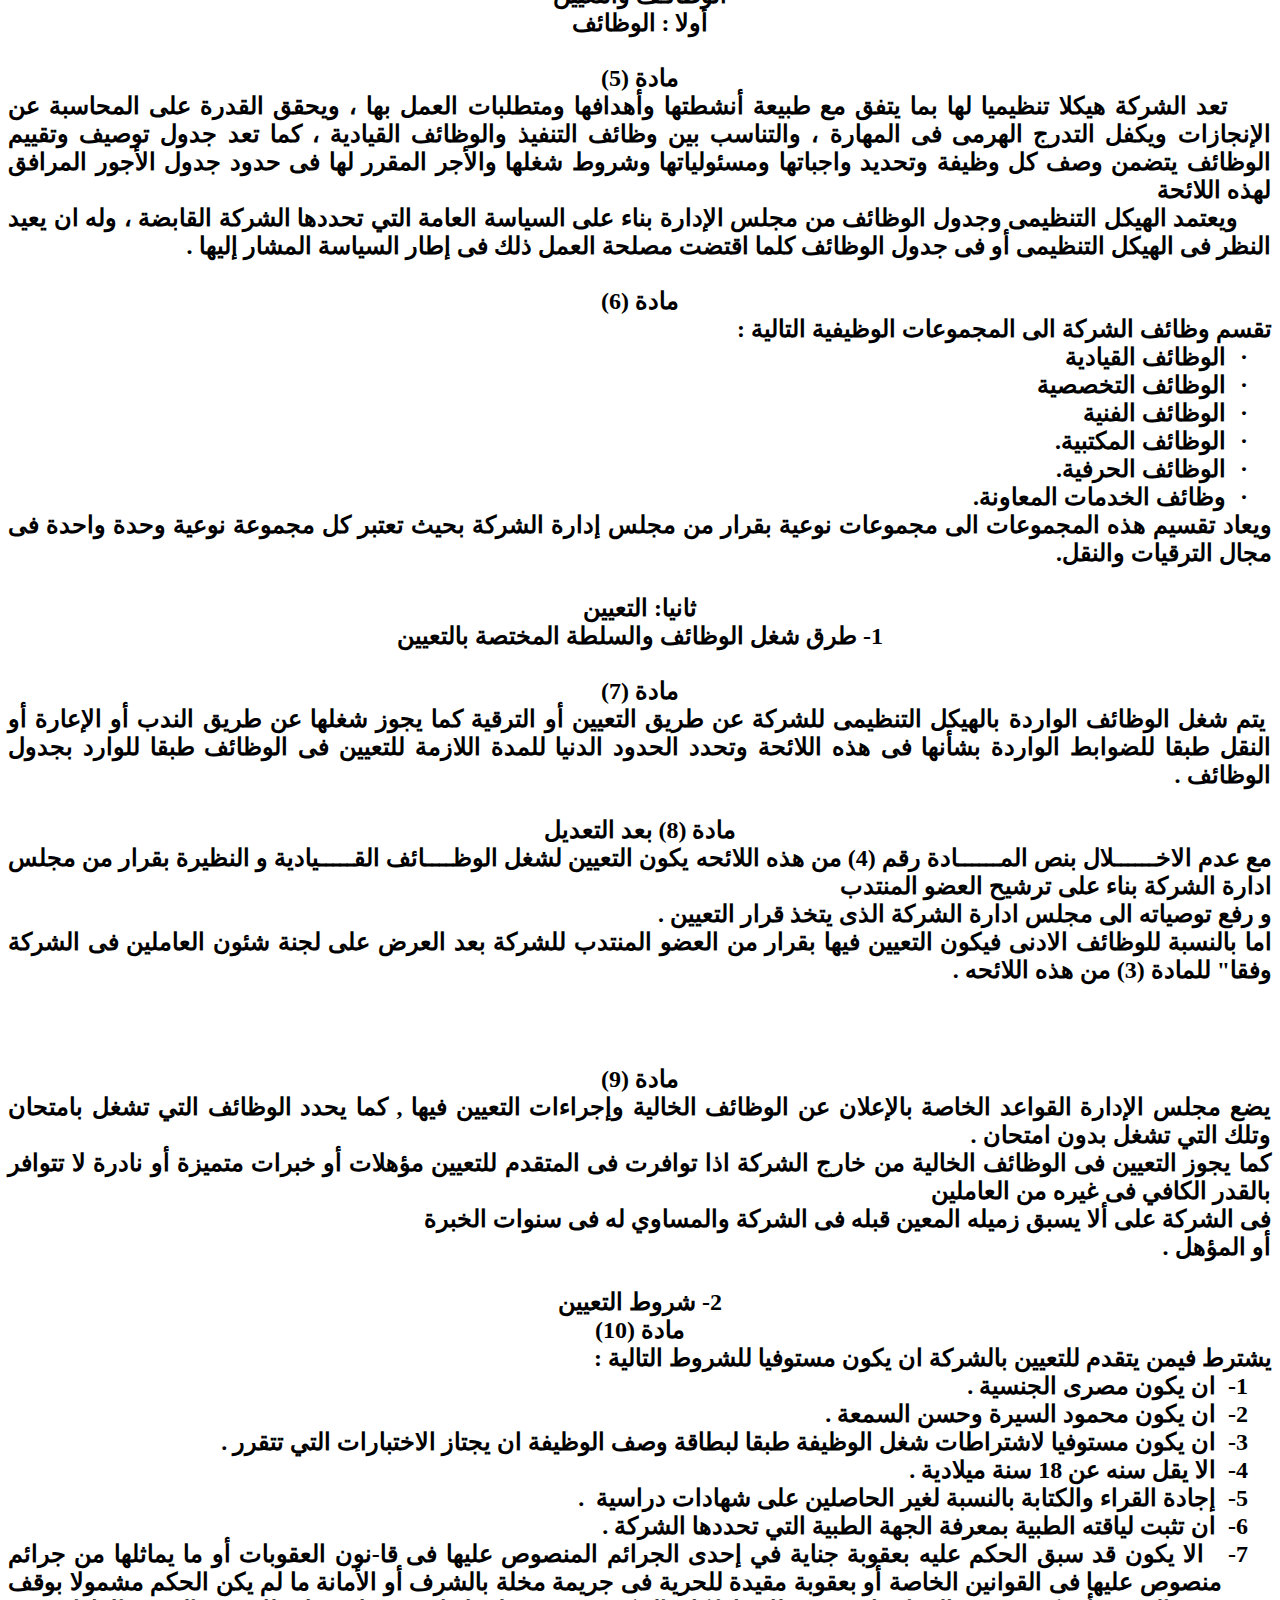
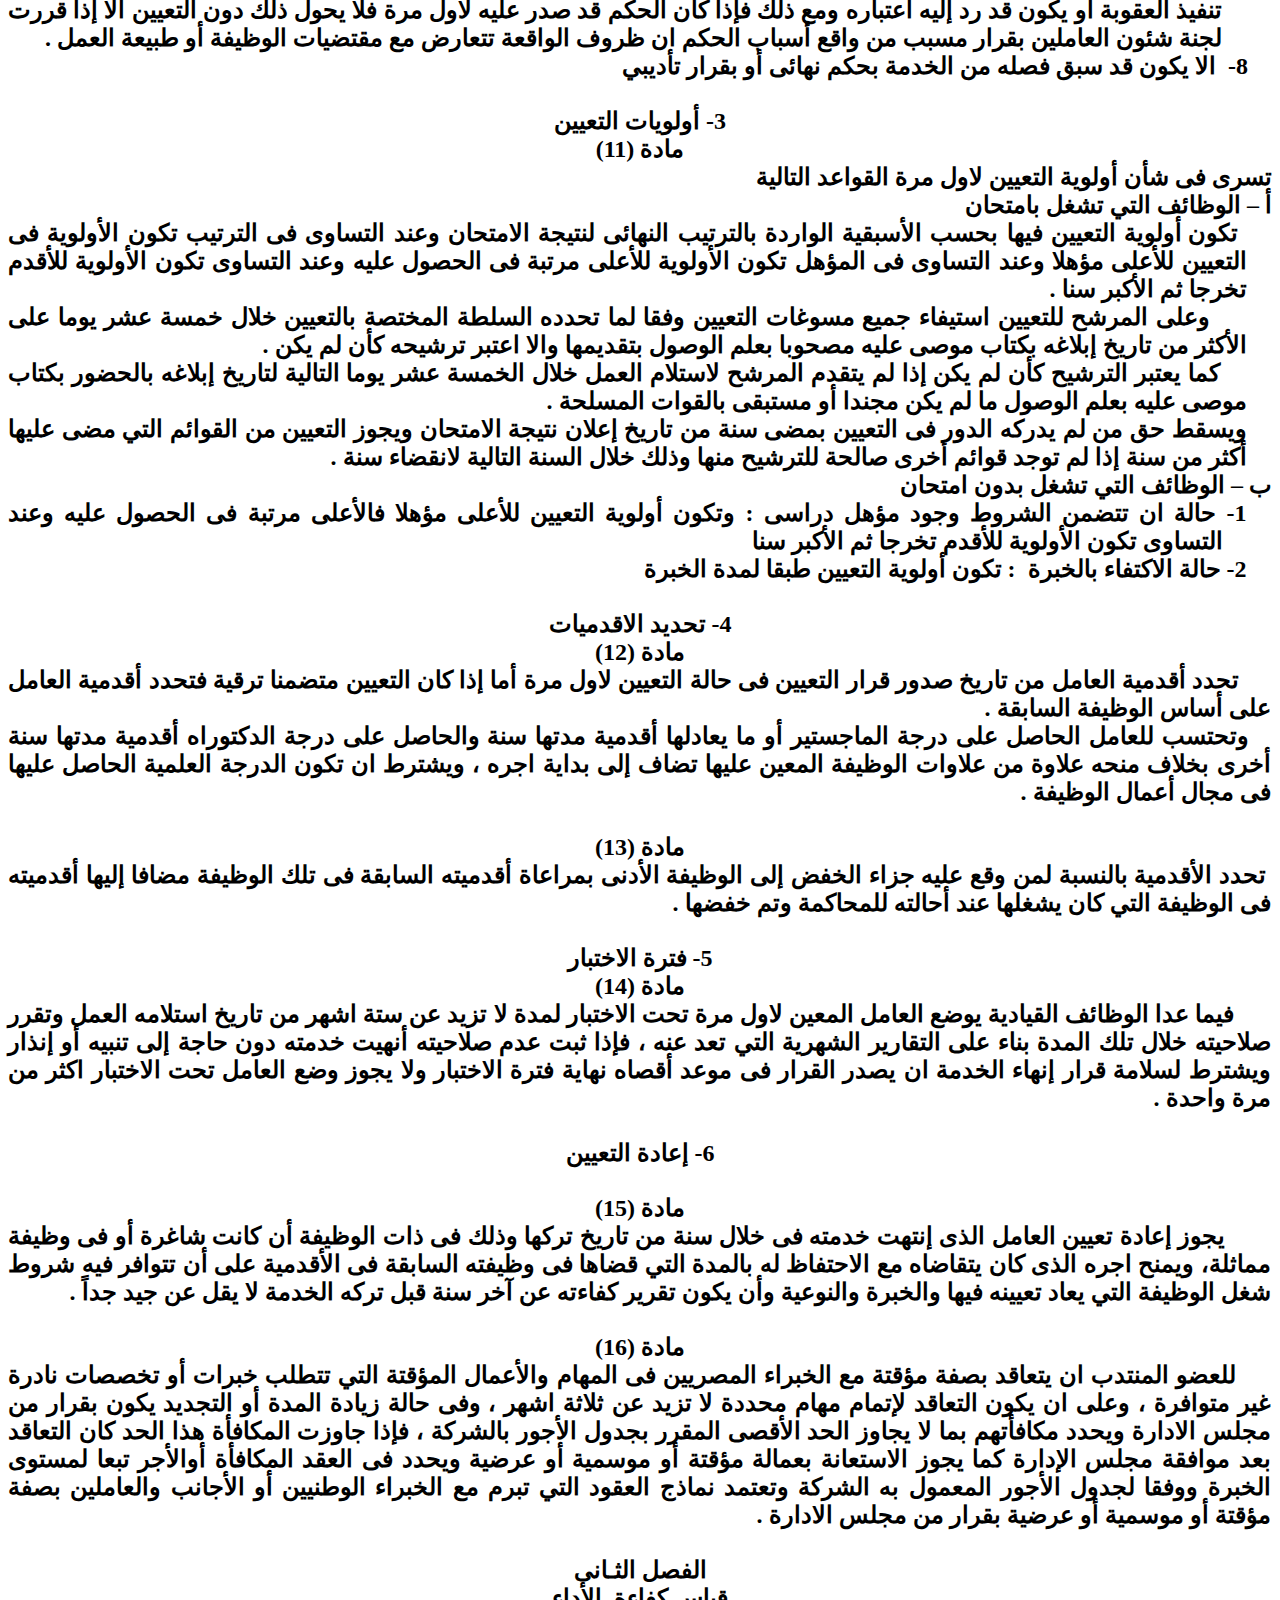
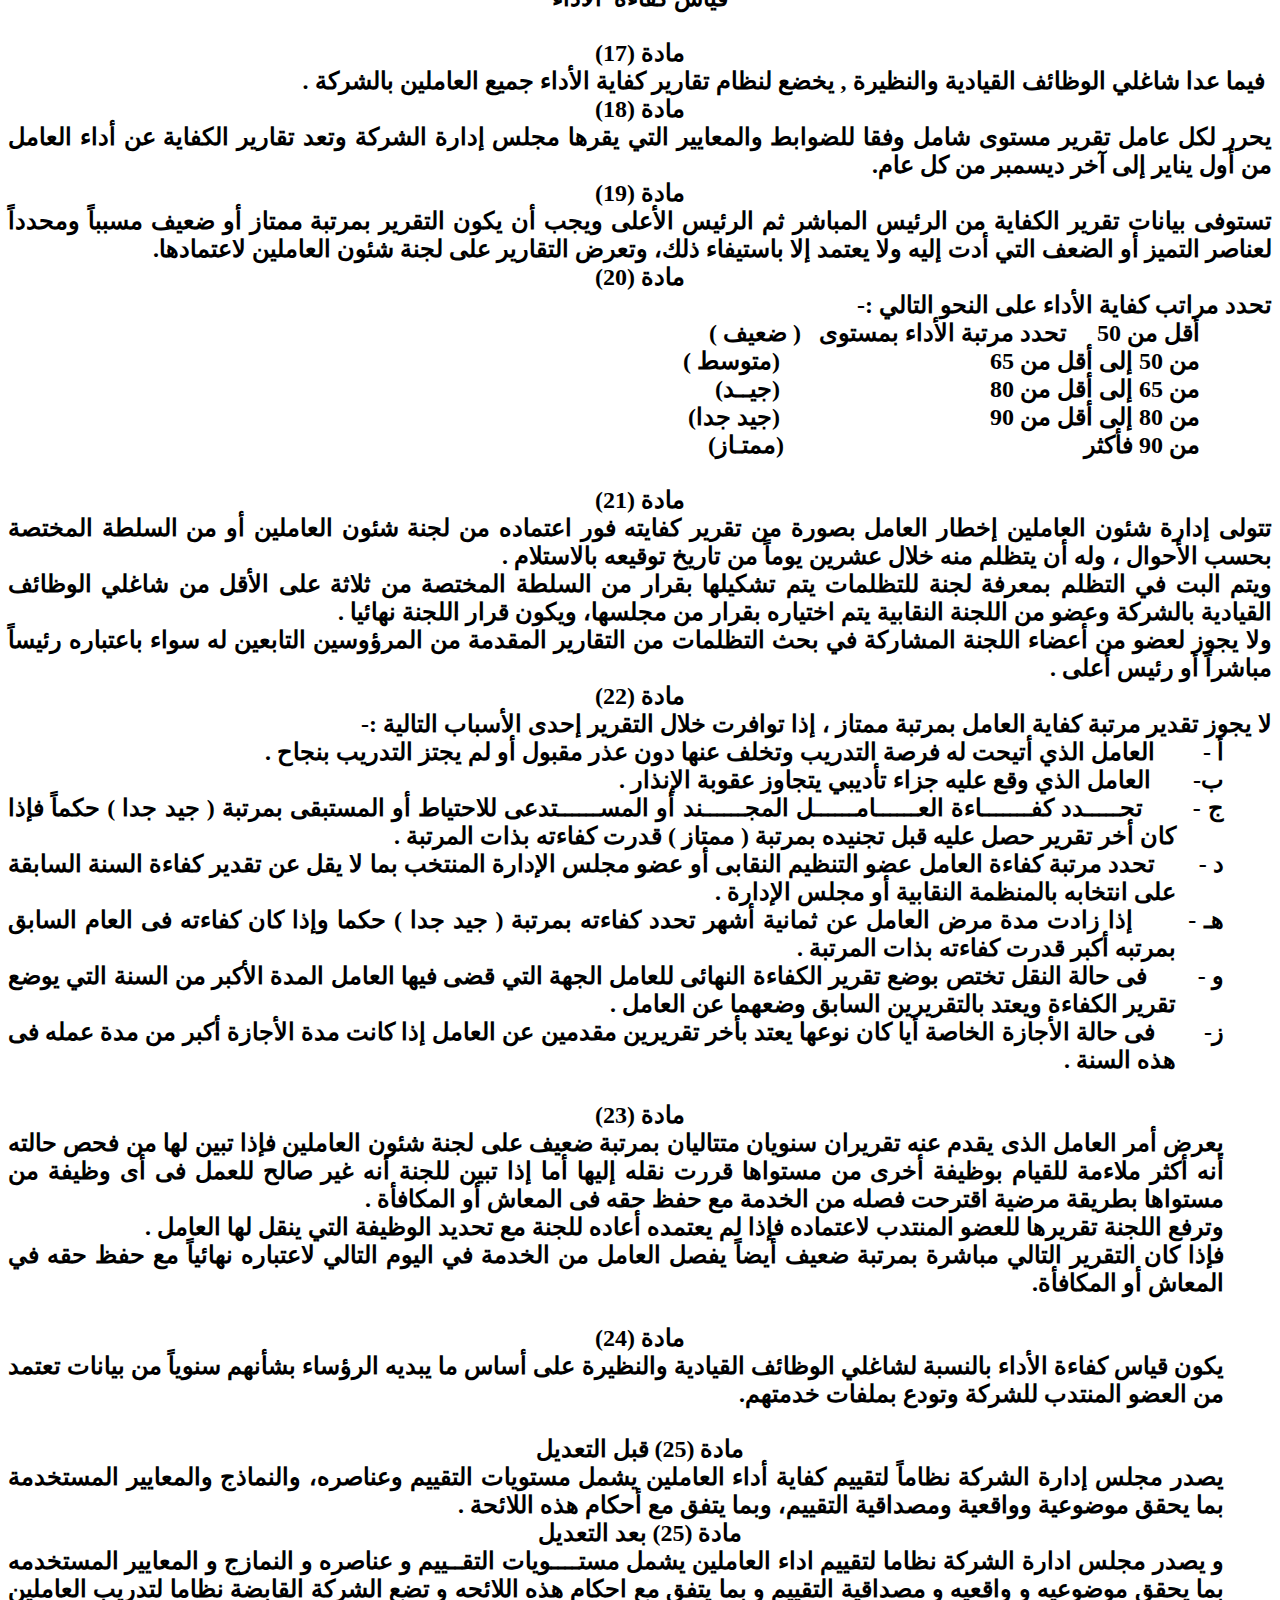
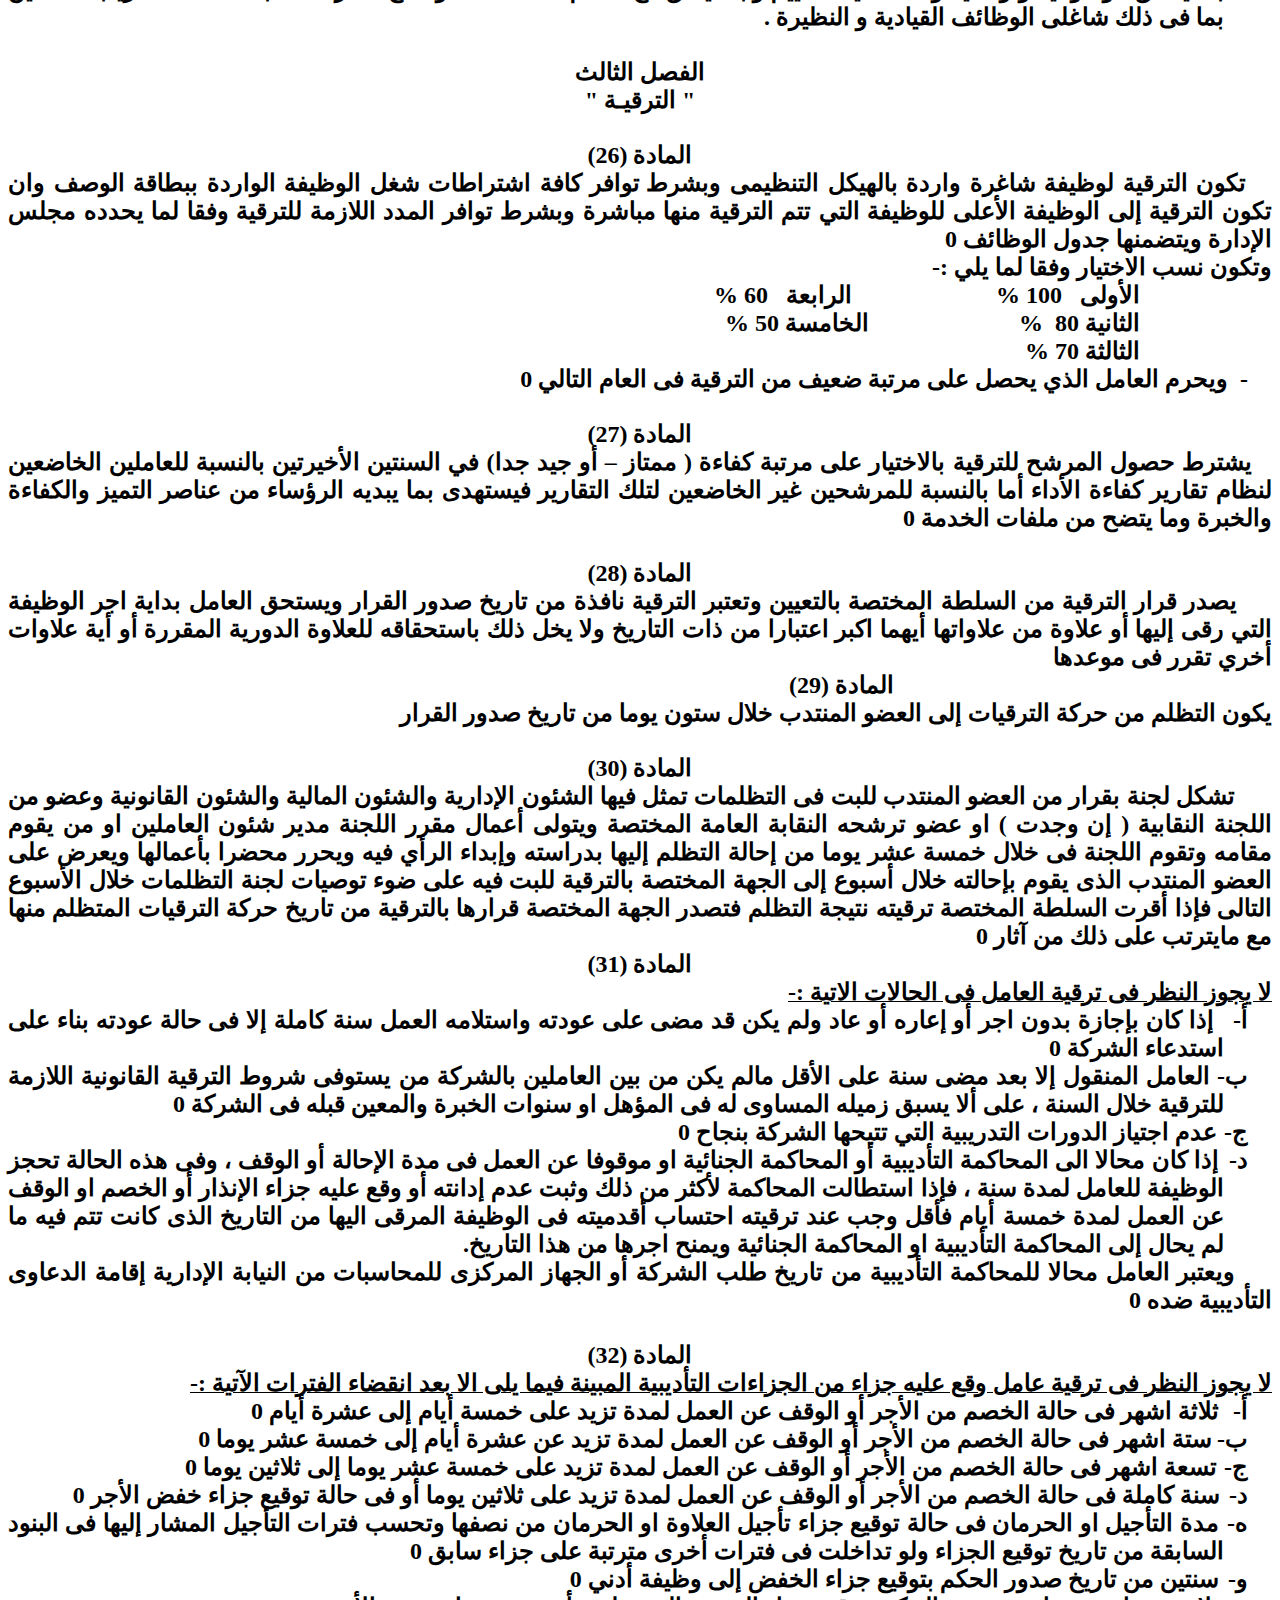
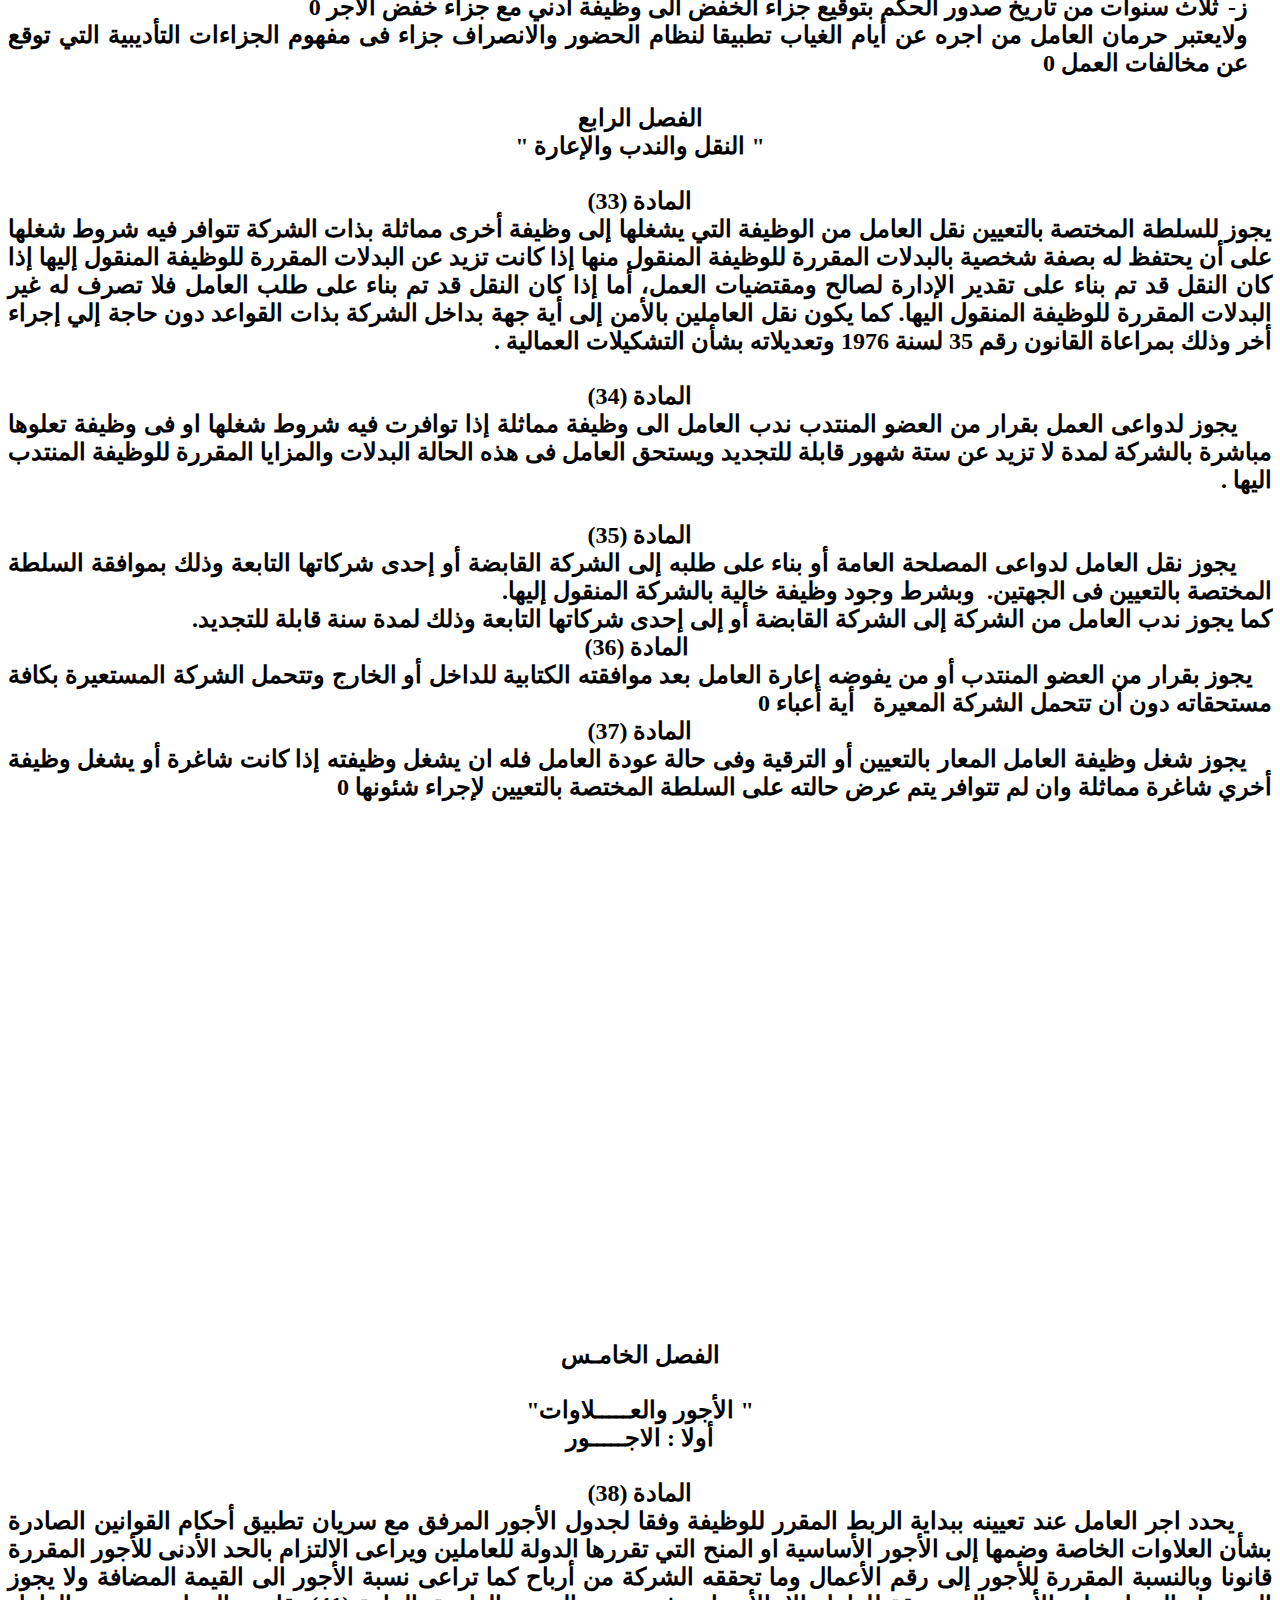
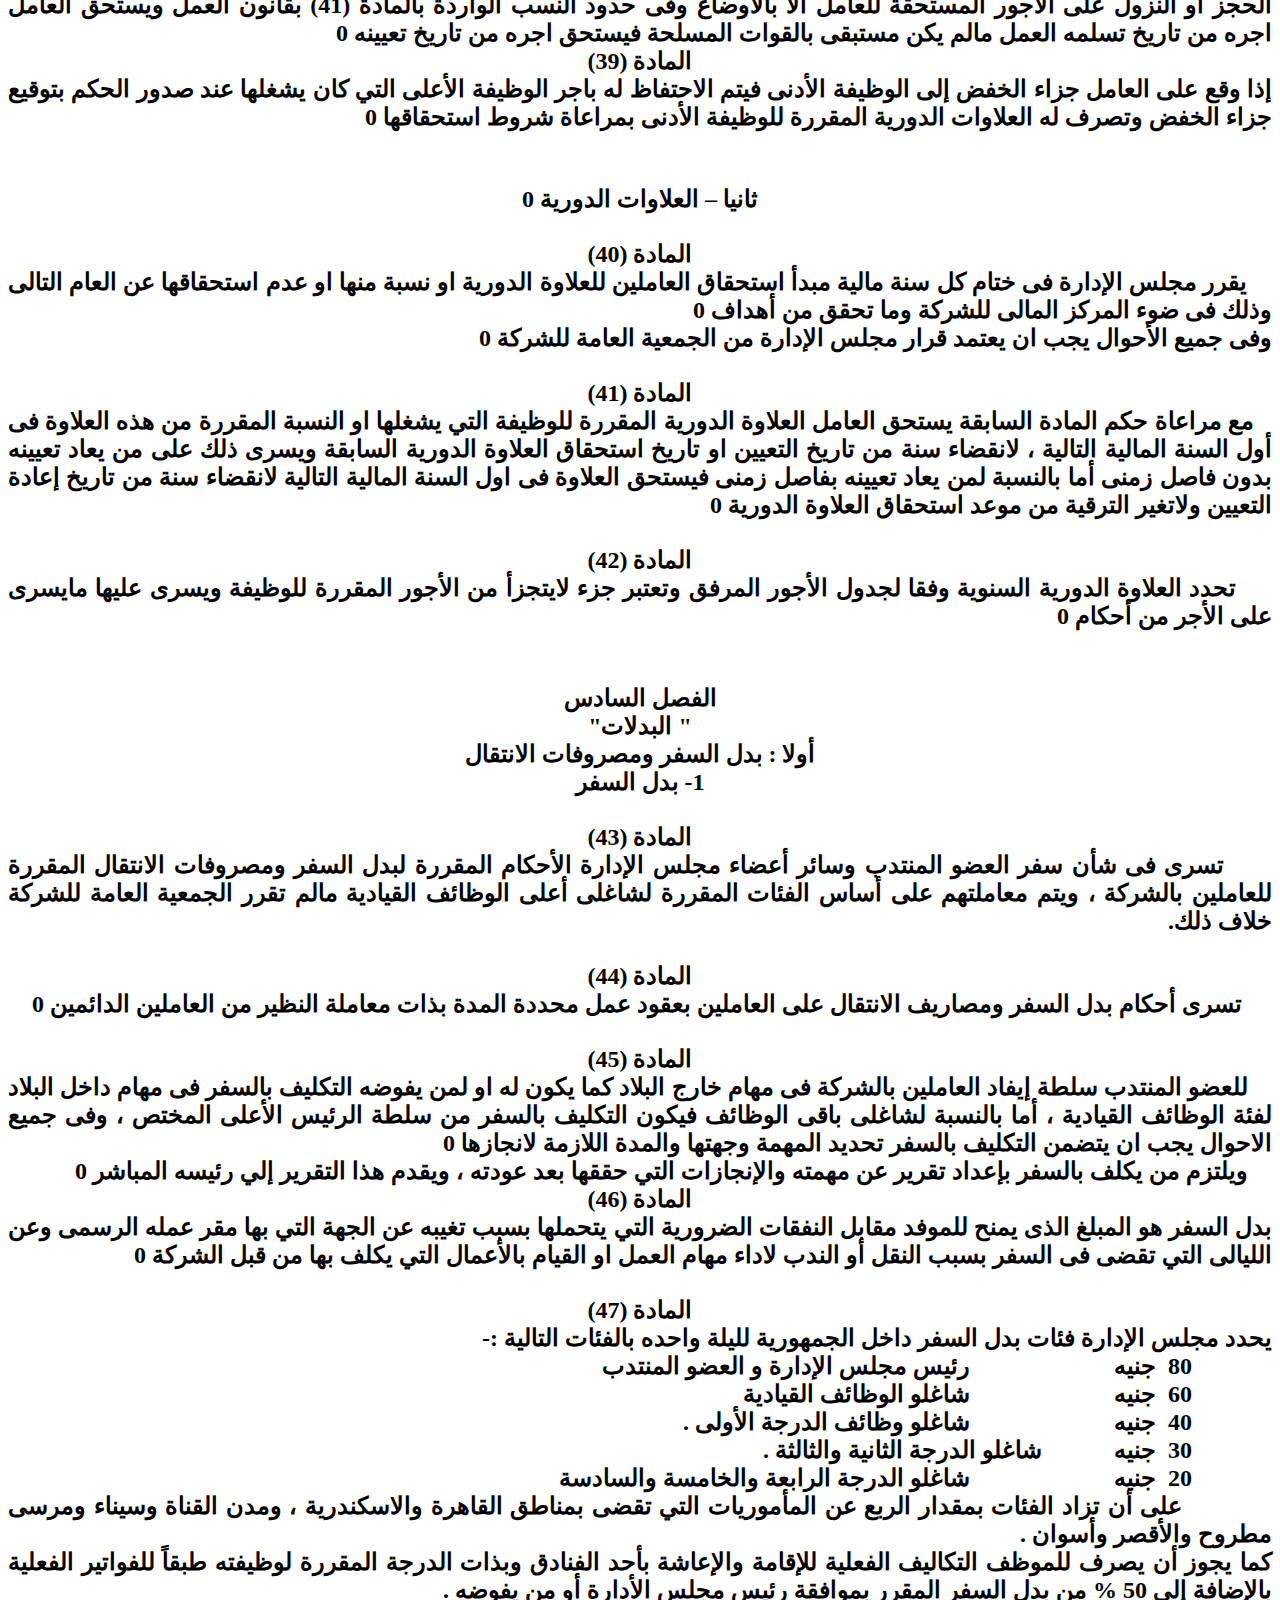
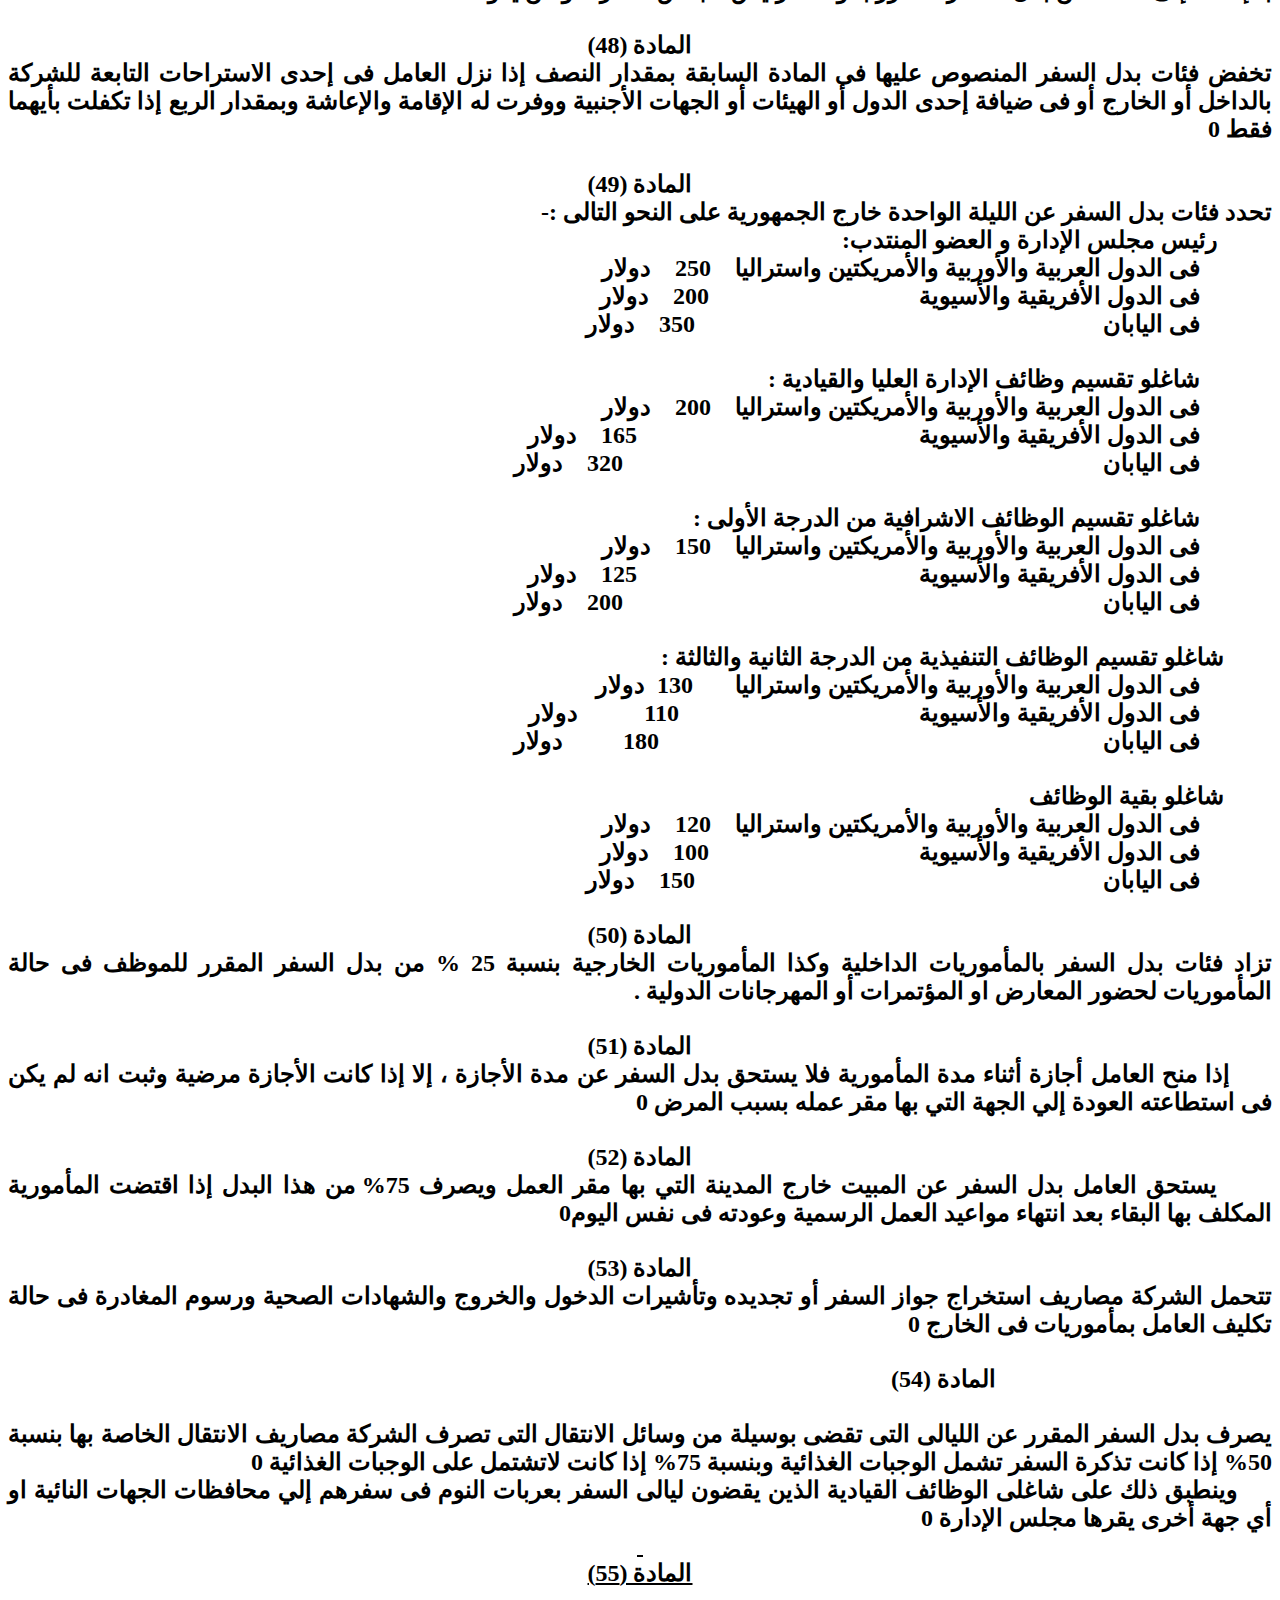
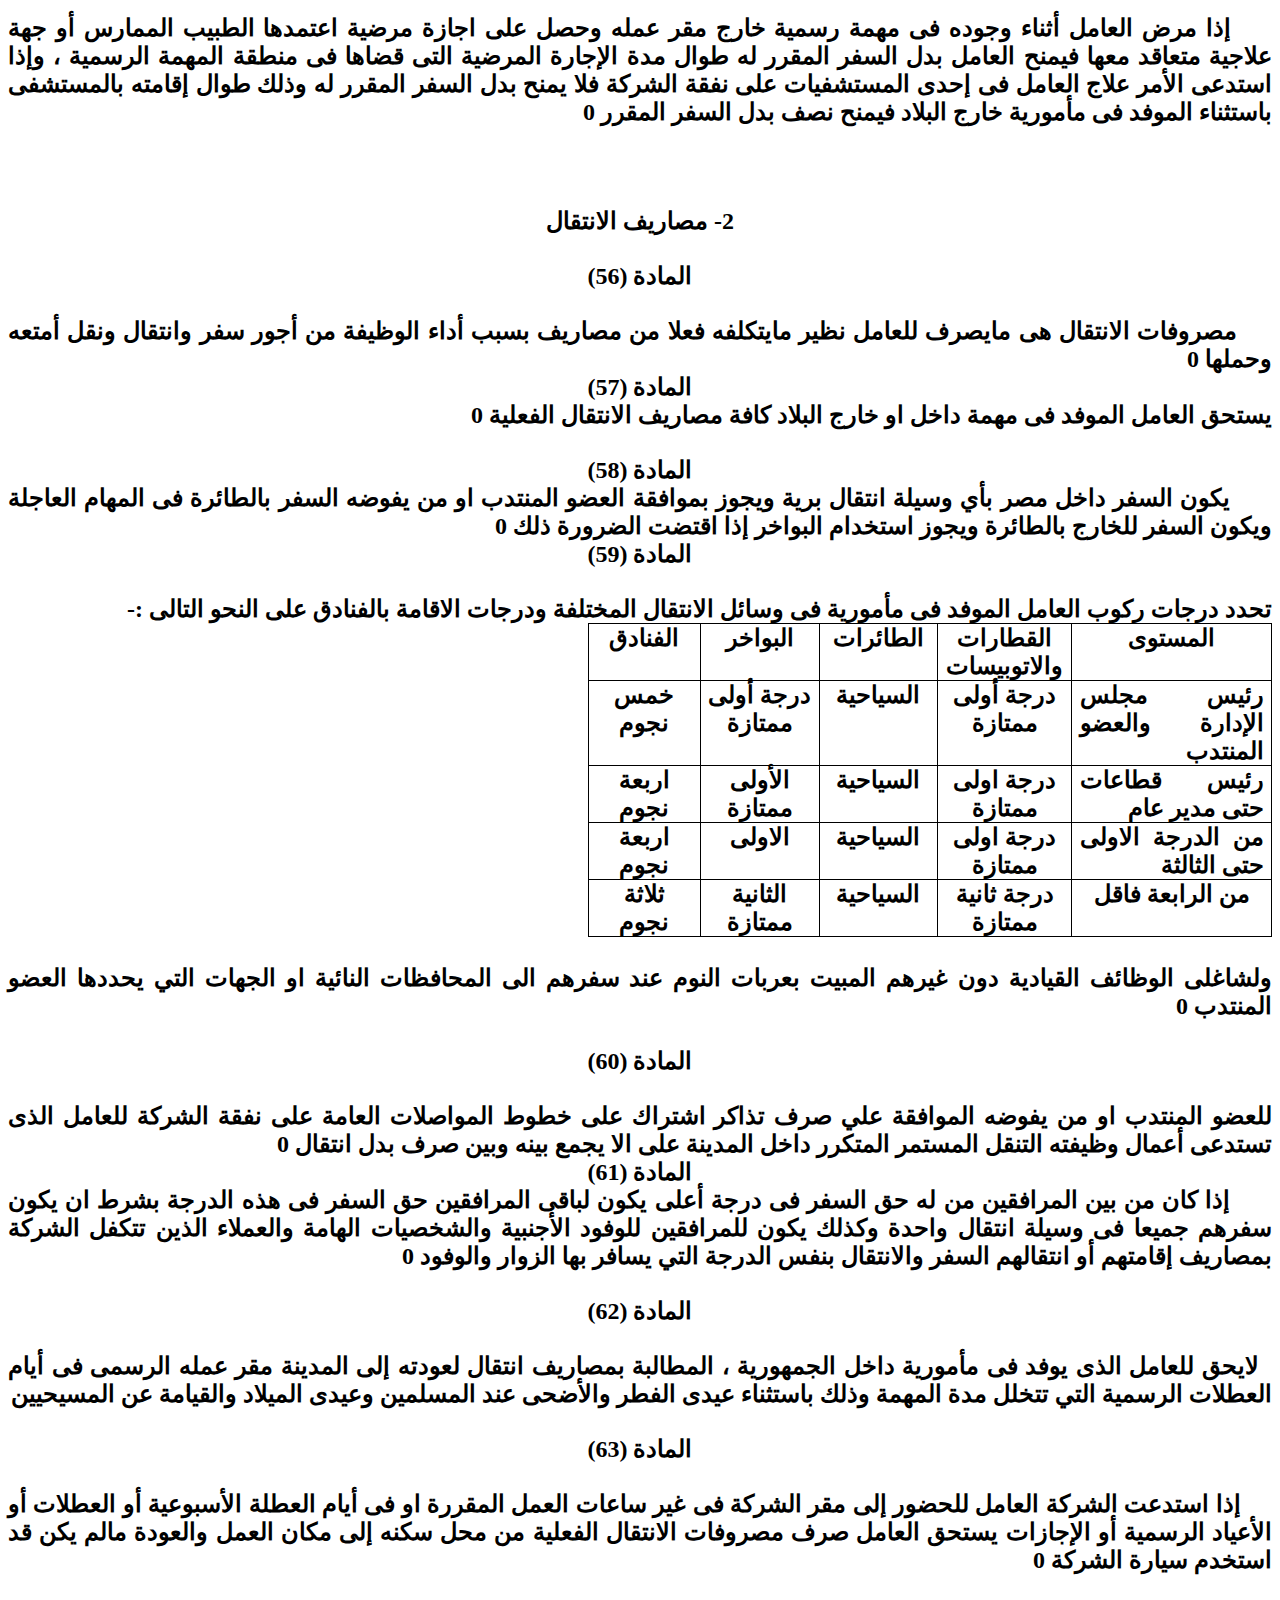
<file: dd/to.html>
<html>

<head>
<meta http-equiv=Content-Type content="text/html; charset=windows-1256">
<meta name=Generator content="Microsoft Word 15 (filtered)">
<title>��� ���� �������</title>
<style>
<!--
 /* Font Definitions */
 @font-face
	{font-family:Wingdings;
	panose-1:5 0 0 0 0 0 0 0 0 0;}
@font-face
	{font-family:"Cambria Math";
	panose-1:2 4 5 3 5 4 6 3 2 4;}
@font-face
	{font-family:"Sakkal Majalla";
	panose-1:2 0 0 0 0 0 0 0 0 0;}
@font-face
	{font-family:"Simplified Arabic";
	panose-1:2 2 6 3 5 4 5 2 3 4;}
@font-face
	{font-family:"Monotype Koufi";
	panose-1:0 0 0 0 0 0 0 0 0 0;}
 /* Style Definitions */
 p.MsoNormal, li.MsoNormal, div.MsoNormal
	{margin:0cm;
	margin-bottom:.0001pt;
	text-align:right;
	direction:rtl;
	unicode-bidi:embed;
	font-size:12.0pt;
	font-family:"Times New Roman","serif";}
h1
	{margin:0cm;
	margin-bottom:.0001pt;
	text-align:justify;
	text-justify:kashida;
	text-kashida:0%;
	page-break-after:avoid;
	direction:rtl;
	unicode-bidi:embed;
	font-size:14.0pt;
	font-family:"Times New Roman","serif";
	font-weight:normal;}
h2
	{margin:0cm;
	margin-bottom:.0001pt;
	text-align:center;
	page-break-after:avoid;
	direction:rtl;
	unicode-bidi:embed;
	font-size:16.0pt;
	font-family:"Times New Roman","serif";}
h3
	{margin:0cm;
	margin-bottom:.0001pt;
	text-align:center;
	page-break-after:avoid;
	direction:rtl;
	unicode-bidi:embed;
	font-size:14.0pt;
	font-family:"Times New Roman","serif";}
h4
	{margin-top:0cm;
	margin-right:37.5pt;
	margin-bottom:0cm;
	margin-left:0cm;
	margin-bottom:.0001pt;
	text-align:justify;
	text-justify:kashida;
	text-kashida:0%;
	text-indent:-19.5pt;
	page-break-after:avoid;
	direction:rtl;
	unicode-bidi:embed;
	font-size:14.0pt;
	font-family:"Times New Roman","serif";
	font-weight:normal;}
h5
	{margin-top:0cm;
	margin-right:46.1pt;
	margin-bottom:0cm;
	margin-left:0cm;
	margin-bottom:.0001pt;
	text-align:justify;
	text-justify:kashida;
	text-kashida:0%;
	page-break-after:avoid;
	direction:rtl;
	unicode-bidi:embed;
	font-size:14.0pt;
	font-family:"Times New Roman","serif";
	font-weight:normal;}
h6
	{margin-top:0cm;
	margin-right:19.1pt;
	margin-bottom:0cm;
	margin-left:0cm;
	margin-bottom:.0001pt;
	text-align:justify;
	text-justify:kashida;
	text-kashida:0%;
	page-break-after:avoid;
	direction:rtl;
	unicode-bidi:embed;
	font-size:14.0pt;
	font-family:"Times New Roman","serif";
	font-weight:normal;}
p.MsoHeading7, li.MsoHeading7, div.MsoHeading7
	{margin:0cm;
	margin-bottom:.0001pt;
	text-align:justify;
	text-justify:kashida;
	text-kashida:0%;
	page-break-after:avoid;
	direction:rtl;
	unicode-bidi:embed;
	font-size:14.0pt;
	font-family:"Times New Roman","serif";
	font-weight:bold;}
p.MsoHeading8, li.MsoHeading8, div.MsoHeading8
	{margin:0cm;
	margin-bottom:.0001pt;
	text-align:justify;
	text-justify:kashida;
	text-kashida:0%;
	page-break-after:avoid;
	direction:rtl;
	unicode-bidi:embed;
	font-size:9.0pt;
	font-family:"Times New Roman","serif";
	text-decoration:underline;}
p.MsoToc1, li.MsoToc1, div.MsoToc1
	{margin:0cm;
	margin-bottom:.0001pt;
	text-align:right;
	direction:rtl;
	unicode-bidi:embed;
	font-size:12.0pt;
	font-family:"Times New Roman","serif";}
p.MsoToc2, li.MsoToc2, div.MsoToc2
	{margin-top:0cm;
	margin-right:12.0pt;
	margin-bottom:0cm;
	margin-left:0cm;
	margin-bottom:.0001pt;
	text-align:right;
	direction:rtl;
	unicode-bidi:embed;
	font-size:12.0pt;
	font-family:"Times New Roman","serif";}
p.MsoHeader, li.MsoHeader, div.MsoHeader
	{margin:0cm;
	margin-bottom:.0001pt;
	text-align:right;
	direction:rtl;
	unicode-bidi:embed;
	font-size:12.0pt;
	font-family:"Times New Roman","serif";}
p.MsoFooter, li.MsoFooter, div.MsoFooter
	{margin:0cm;
	margin-bottom:.0001pt;
	text-align:right;
	direction:rtl;
	unicode-bidi:embed;
	font-size:12.0pt;
	font-family:"Times New Roman","serif";}
p.MsoTitle, li.MsoTitle, div.MsoTitle
	{margin:0cm;
	margin-bottom:.0001pt;
	text-align:center;
	direction:rtl;
	unicode-bidi:embed;
	font-size:16.0pt;
	font-family:"Times New Roman","serif";
	font-weight:bold;}
p.MsoBodyText, li.MsoBodyText, div.MsoBodyText
	{margin-top:12.0pt;
	margin-right:0cm;
	margin-bottom:0cm;
	margin-left:0cm;
	margin-bottom:.0001pt;
	text-align:justify;
	text-justify:kashida;
	text-kashida:0%;
	direction:rtl;
	unicode-bidi:embed;
	font-size:14.0pt;
	font-family:"Times New Roman","serif";}
p.MsoBodyTextIndent, li.MsoBodyTextIndent, div.MsoBodyTextIndent
	{margin-top:0cm;
	margin-right:64.1pt;
	margin-bottom:0cm;
	margin-left:0cm;
	margin-bottom:.0001pt;
	text-align:justify;
	text-justify:kashida;
	text-kashida:0%;
	text-indent:-64.1pt;
	direction:rtl;
	unicode-bidi:embed;
	font-size:14.0pt;
	font-family:"Times New Roman","serif";}
p.MsoSubtitle, li.MsoSubtitle, div.MsoSubtitle
	{margin:0cm;
	margin-bottom:.0001pt;
	text-align:justify;
	text-justify:kashida;
	text-kashida:0%;
	direction:rtl;
	unicode-bidi:embed;
	font-size:14.0pt;
	font-family:"Times New Roman","serif";
	font-weight:bold;
	text-decoration:underline;}
p.MsoBodyText2, li.MsoBodyText2, div.MsoBodyText2
	{margin:0cm;
	margin-bottom:.0001pt;
	text-align:justify;
	text-justify:kashida;
	text-kashida:0%;
	direction:rtl;
	unicode-bidi:embed;
	font-size:14.0pt;
	font-family:"Times New Roman","serif";
	font-weight:bold;
	text-decoration:underline;}
p.MsoBodyTextIndent2, li.MsoBodyTextIndent2, div.MsoBodyTextIndent2
	{margin-top:0cm;
	margin-right:46.1pt;
	margin-bottom:0cm;
	margin-left:0cm;
	margin-bottom:.0001pt;
	text-align:justify;
	text-justify:kashida;
	text-kashida:0%;
	text-indent:-9.0pt;
	direction:rtl;
	unicode-bidi:embed;
	font-size:14.0pt;
	font-family:"Times New Roman","serif";}
p.MsoBodyTextIndent3, li.MsoBodyTextIndent3, div.MsoBodyTextIndent3
	{margin-top:0cm;
	margin-right:46.1pt;
	margin-bottom:0cm;
	margin-left:0cm;
	margin-bottom:.0001pt;
	text-align:justify;
	text-justify:kashida;
	text-kashida:0%;
	direction:rtl;
	unicode-bidi:embed;
	font-size:14.0pt;
	font-family:"Times New Roman","serif";}
a:link, span.MsoHyperlink
	{color:blue;
	text-decoration:underline;}
a:visited, span.MsoHyperlinkFollowed
	{color:#954F72;
	text-decoration:underline;}
 /* Page Definitions */
 @page WordSection1
	{size:595.3pt 841.9pt;
	margin:72.0pt 73.3pt 72.0pt 70.9pt;}
div.WordSection1
	{page:WordSection1;}
@page WordSection2
	{size:595.3pt 841.9pt;
	margin:72.0pt 73.3pt 54.0pt 70.9pt;}
div.WordSection2
	{page:WordSection2;}
 /* List Definitions */
 ol
	{margin-bottom:0cm;}
ul
	{margin-bottom:0cm;}
-->
</style>

</head>

<body lang=EN-US link=blue vlink="#954F72">

<div class=WordSection1 dir=RTL>

<p class=MsoNormal dir=LTR style='text-align:left;direction:ltr;unicode-bidi:
embed'><span style='font-size:18.0pt;font-family:"Sakkal Majalla"'>-+-----------`</span></p>

<p class=MsoNormal dir=LTR style='text-align:left;direction:ltr;unicode-bidi:
embed'><span style='font-size:18.0pt;font-family:"Sakkal Majalla"'>&nbsp;</span></p>

<p class=MsoNormal dir=LTR style='text-align:left;direction:ltr;unicode-bidi:
embed'><span style='font-size:18.0pt;font-family:"Sakkal Majalla"'>&nbsp;</span></p>

<p class=MsoNormal dir=LTR style='text-align:left;direction:ltr;unicode-bidi:
embed'><span style='font-size:18.0pt;font-family:"Sakkal Majalla"'>&nbsp;</span></p>

<p class=MsoNormal dir=RTL><span lang=AR-SA style='font-size:18.0pt;font-family:
"Sakkal Majalla"'>&nbsp;</span></p>

<p class=MsoNormal align=center dir=LTR style='text-align:center;direction:
ltr;unicode-bidi:embed'><b><span lang=AR-EG dir=RTL style='font-size:54.0pt;
font-family:"Sakkal Majalla"'>����� </span></b></p>

<p class=MsoNormal align=center dir=LTR style='text-align:center;direction:
ltr;unicode-bidi:embed'><b><span lang=AR-EG dir=RTL style='font-size:54.0pt;
font-family:"Sakkal Majalla"'>���� ��������</span></b></p>

<p class=MsoNormal align=center dir=RTL style='text-align:center'><b><span
lang=AR-EG style='font-size:54.0pt;font-family:"Sakkal Majalla"'>�������
�������</span></b></p>

<p class=MsoNormal align=center dir=RTL style='text-align:center'><b><span
lang=AR-EG style='font-size:54.0pt;font-family:"Sakkal Majalla"'>������ �������
����� ����� � ����� �����</span></b></p>

<p class=MsoNormal dir=RTL><span lang=AR-EG style='font-size:18.0pt;font-family:
"Sakkal Majalla"'>&nbsp;</span></p>

</div>

<span lang=AR-EG dir=RTL style='font-size:18.0pt;font-family:"Sakkal Majalla"'><br
clear=all style='page-break-before:always'>
</span>

<div class=WordSection2 dir=RTL>

<p class=MsoNormal align=center dir=RTL style='text-align:center'><a
name="_Toc99096300"></a><a name="_Toc99095976"></a><a name="_Toc99095924"></a><a
name="_Toc99095599"></a><a name="_Toc99095419"></a><a name="_Toc99095309"></a><a
name="_Toc99095197"></a><a name="_Toc99093002"><b><span lang=AR-EG
style='font-size:18.0pt;font-family:"Sakkal Majalla"'>������</span></b></a></p>

<p class=MsoNormal dir=RTL><b><span lang=AR-EG style='font-size:18.0pt;
font-family:"Sakkal Majalla"'>&nbsp;</span></b></p>

<div align=right dir=rtl>

<table class=MsoNormalTable dir=rtl border=1 cellspacing=0 cellpadding=0
 width=855 style='width:513.0pt;margin-left:-30.6pt;border-collapse:collapse;
 border:none'>
 <tr style='height:38.65pt'>
  <td width=195 style='width:117.0pt;border:solid windowtext 1.0pt;padding:
  0cm 5.4pt 0cm 5.4pt;height:38.65pt'>
  <p class=MsoNormal align=center dir=RTL style='text-align:center'><b><span
  lang=AR-EG style='font-size:18.0pt;font-family:"Sakkal Majalla"'>�����/ �����</span></b></p>
  </td>
  <td width=525 style='width:315.0pt;border:solid windowtext 1.0pt;border-right:
  none;padding:0cm 5.4pt 0cm 5.4pt;height:38.65pt'>
  <p class=MsoNormal align=center dir=RTL style='text-align:center'><b><span
  lang=AR-EG style='font-size:18.0pt;font-family:"Sakkal Majalla"'>�������</span></b></p>
  </td>
  <td width=135 style='width:81.0pt;border:solid windowtext 1.0pt;border-right:
  none;padding:0cm 5.4pt 0cm 5.4pt;height:38.65pt'>
  <p class=MsoNormal align=center dir=RTL style='text-align:center'><b><span
  lang=AR-EG style='font-size:18.0pt;font-family:"Sakkal Majalla"'>��� ������</span></b></p>
  </td>
 </tr>
 <tr>
  <td width=195 style='width:117.0pt;border:solid windowtext 1.0pt;border-top:
  none;padding:0cm 5.4pt 0cm 5.4pt'>
  <p class=MsoNormal dir=RTL><b><span lang=AR-EG style='font-size:18.0pt;
  font-family:"Sakkal Majalla"'>����� �����</span></b></p>
  </td>
  <td width=525 style='width:315.0pt;border-top:none;border-left:solid windowtext 1.0pt;
  border-bottom:solid windowtext 1.0pt;border-right:none;padding:0cm 5.4pt 0cm 5.4pt'>
  <p class=MsoNormal align=center dir=RTL style='text-align:center'><b><span
  lang=AR-EG style='font-size:18.0pt;font-family:"Sakkal Majalla"'>�������
  ������</span></b></p>
  </td>
  <td width=135 style='width:81.0pt;border-top:none;border-left:solid windowtext 1.0pt;
  border-bottom:solid windowtext 1.0pt;border-right:none;padding:0cm 5.4pt 0cm 5.4pt'>
  <p class=MsoNormal align=center dir=RTL style='text-align:center'><b><span
  lang=AR-EG style='font-size:18.0pt;font-family:"Sakkal Majalla"'>1</span></b></p>
  </td>
 </tr>
 <tr>
  <td width=195 style='width:117.0pt;border:solid windowtext 1.0pt;border-top:
  none;padding:0cm 5.4pt 0cm 5.4pt'>
  <p class=MsoNormal dir=RTL><b><span lang=AR-EG style='font-size:18.0pt;
  font-family:"Sakkal Majalla"'>����� ������</span></b></p>
  </td>
  <td width=525 style='width:315.0pt;border-top:none;border-left:solid windowtext 1.0pt;
  border-bottom:solid windowtext 1.0pt;border-right:none;padding:0cm 5.4pt 0cm 5.4pt'>
  <p class=MsoNormal align=center dir=RTL style='text-align:center'><b><span
  lang=AR-EG style='font-size:18.0pt;font-family:"Sakkal Majalla"'>�� �����
  ����� ���������</span></b></p>
  </td>
  <td width=135 style='width:81.0pt;border-top:none;border-left:solid windowtext 1.0pt;
  border-bottom:solid windowtext 1.0pt;border-right:none;padding:0cm 5.4pt 0cm 5.4pt'>
  <p class=MsoNormal align=center dir=RTL style='text-align:center'><b><span
  lang=AR-EG style='font-size:18.0pt;font-family:"Sakkal Majalla"'>4</span></b></p>
  </td>
 </tr>
 <tr>
  <td width=195 style='width:117.0pt;border:solid windowtext 1.0pt;border-top:
  none;padding:0cm 5.4pt 0cm 5.4pt'>
  <p class=MsoNormal dir=RTL><span lang=AR-EG style='font-size:18.0pt;
  font-family:"Sakkal Majalla"'>����� �����</span></p>
  </td>
  <td width=525 style='width:315.0pt;border-top:none;border-left:solid windowtext 1.0pt;
  border-bottom:solid windowtext 1.0pt;border-right:none;padding:0cm 5.4pt 0cm 5.4pt'>
  <p class=MsoNormal align=center dir=RTL style='text-align:center'><span
  lang=AR-EG style='font-size:18.0pt;font-family:"Sakkal Majalla"'>�������
  ��������</span></p>
  </td>
  <td width=135 style='width:81.0pt;border-top:none;border-left:solid windowtext 1.0pt;
  border-bottom:solid windowtext 1.0pt;border-right:none;padding:0cm 5.4pt 0cm 5.4pt'>
  <p class=MsoNormal align=center dir=RTL style='text-align:center'><span
  lang=AR-EG style='font-size:18.0pt;font-family:"Sakkal Majalla"'>4</span></p>
  </td>
 </tr>
 <tr>
  <td width=195 style='width:117.0pt;border:solid windowtext 1.0pt;border-top:
  none;padding:0cm 5.4pt 0cm 5.4pt'>
  <p class=MsoNormal dir=RTL><span lang=AR-EG style='font-size:18.0pt;
  font-family:"Sakkal Majalla"'>����� ������</span></p>
  </td>
  <td width=525 style='width:315.0pt;border-top:none;border-left:solid windowtext 1.0pt;
  border-bottom:solid windowtext 1.0pt;border-right:none;padding:0cm 5.4pt 0cm 5.4pt'>
  <p class=MsoNormal align=center dir=RTL style='text-align:center'><span
  lang=AR-EG style='font-size:18.0pt;font-family:"Sakkal Majalla"'>���� �����
  ������</span></p>
  </td>
  <td width=135 style='width:81.0pt;border-top:none;border-left:solid windowtext 1.0pt;
  border-bottom:solid windowtext 1.0pt;border-right:none;padding:0cm 5.4pt 0cm 5.4pt'>
  <p class=MsoNormal align=center dir=RTL style='text-align:center'><span
  lang=AR-EG style='font-size:18.0pt;font-family:"Sakkal Majalla"'>8</span></p>
  </td>
 </tr>
 <tr>
  <td width=195 style='width:117.0pt;border:solid windowtext 1.0pt;border-top:
  none;padding:0cm 5.4pt 0cm 5.4pt'>
  <p class=MsoNormal dir=RTL><span lang=AR-EG style='font-size:18.0pt;
  font-family:"Sakkal Majalla"'>����� ������</span></p>
  </td>
  <td width=525 style='width:315.0pt;border-top:none;border-left:solid windowtext 1.0pt;
  border-bottom:solid windowtext 1.0pt;border-right:none;padding:0cm 5.4pt 0cm 5.4pt'>
  <p class=MsoNormal align=center dir=RTL style='text-align:center'><span
  lang=AR-EG style='font-size:18.0pt;font-family:"Sakkal Majalla"'>�������</span></p>
  </td>
  <td width=135 style='width:81.0pt;border-top:none;border-left:solid windowtext 1.0pt;
  border-bottom:solid windowtext 1.0pt;border-right:none;padding:0cm 5.4pt 0cm 5.4pt'>
  <p class=MsoNormal align=center dir=RTL style='text-align:center'><span
  lang=AR-EG style='font-size:18.0pt;font-family:"Sakkal Majalla"'>11</span></p>
  </td>
 </tr>
 <tr>
  <td width=195 style='width:117.0pt;border:solid windowtext 1.0pt;border-top:
  none;padding:0cm 5.4pt 0cm 5.4pt'>
  <p class=MsoNormal dir=RTL><span lang=AR-EG style='font-size:18.0pt;
  font-family:"Sakkal Majalla"'>����� ������</span></p>
  </td>
  <td width=525 style='width:315.0pt;border-top:none;border-left:solid windowtext 1.0pt;
  border-bottom:solid windowtext 1.0pt;border-right:none;padding:0cm 5.4pt 0cm 5.4pt'>
  <p class=MsoNormal align=center dir=RTL style='text-align:center'><span
  lang=AR-EG style='font-size:18.0pt;font-family:"Sakkal Majalla"'>����� ������
  ��������</span></p>
  </td>
  <td width=135 style='width:81.0pt;border-top:none;border-left:solid windowtext 1.0pt;
  border-bottom:solid windowtext 1.0pt;border-right:none;padding:0cm 5.4pt 0cm 5.4pt'>
  <p class=MsoNormal align=center dir=RTL style='text-align:center'><span
  lang=AR-EG style='font-size:18.0pt;font-family:"Sakkal Majalla"'>15</span></p>
  </td>
 </tr>
 <tr>
  <td width=195 style='width:117.0pt;border:solid windowtext 1.0pt;border-top:
  none;padding:0cm 5.4pt 0cm 5.4pt'>
  <p class=MsoNormal dir=RTL><span lang=AR-EG style='font-size:18.0pt;
  font-family:"Sakkal Majalla"'>����� ������</span></p>
  </td>
  <td width=525 style='width:315.0pt;border-top:none;border-left:solid windowtext 1.0pt;
  border-bottom:solid windowtext 1.0pt;border-right:none;padding:0cm 5.4pt 0cm 5.4pt'>
  <p class=MsoNormal align=center dir=RTL style='text-align:center'><span
  lang=AR-EG style='font-size:18.0pt;font-family:"Sakkal Majalla"'>������
  ���������</span></p>
  </td>
  <td width=135 style='width:81.0pt;border-top:none;border-left:solid windowtext 1.0pt;
  border-bottom:solid windowtext 1.0pt;border-right:none;padding:0cm 5.4pt 0cm 5.4pt'>
  <p class=MsoNormal align=center dir=RTL style='text-align:center'><span
  lang=AR-EG style='font-size:18.0pt;font-family:"Sakkal Majalla"'>16</span></p>
  </td>
 </tr>
 <tr>
  <td width=195 style='width:117.0pt;border:solid windowtext 1.0pt;border-top:
  none;padding:0cm 5.4pt 0cm 5.4pt'>
  <p class=MsoNormal dir=RTL><span lang=AR-EG style='font-size:18.0pt;
  font-family:"Sakkal Majalla"'>����� ������</span></p>
  </td>
  <td width=525 style='width:315.0pt;border-top:none;border-left:solid windowtext 1.0pt;
  border-bottom:solid windowtext 1.0pt;border-right:none;padding:0cm 5.4pt 0cm 5.4pt'>
  <p class=MsoNormal align=center dir=RTL style='text-align:center'><span
  lang=AR-EG style='font-size:18.0pt;font-family:"Sakkal Majalla"'>�������</span></p>
  </td>
  <td width=135 style='width:81.0pt;border-top:none;border-left:solid windowtext 1.0pt;
  border-bottom:solid windowtext 1.0pt;border-right:none;padding:0cm 5.4pt 0cm 5.4pt'>
  <p class=MsoNormal align=center dir=RTL style='text-align:center'><span
  lang=AR-EG style='font-size:18.0pt;font-family:"Sakkal Majalla"'>18</span></p>
  </td>
 </tr>
 <tr>
  <td width=195 style='width:117.0pt;border:solid windowtext 1.0pt;border-top:
  none;padding:0cm 5.4pt 0cm 5.4pt'>
  <p class=MsoNormal dir=RTL><span lang=AR-EG style='font-size:18.0pt;
  font-family:"Sakkal Majalla"'>����� ������</span></p>
  </td>
  <td width=525 style='width:315.0pt;border-top:none;border-left:solid windowtext 1.0pt;
  border-bottom:solid windowtext 1.0pt;border-right:none;padding:0cm 5.4pt 0cm 5.4pt'>
  <p class=MsoNormal align=center dir=RTL style='text-align:center'><span
  lang=AR-EG style='font-size:18.0pt;font-family:"Sakkal Majalla"'>�������
  ����������</span></p>
  </td>
  <td width=135 style='width:81.0pt;border-top:none;border-left:solid windowtext 1.0pt;
  border-bottom:solid windowtext 1.0pt;border-right:none;padding:0cm 5.4pt 0cm 5.4pt'>
  <p class=MsoNormal align=center dir=RTL style='text-align:center'><span
  lang=AR-EG style='font-size:18.0pt;font-family:"Sakkal Majalla"'>28</span></p>
  </td>
 </tr>
 <tr>
  <td width=195 style='width:117.0pt;border:solid windowtext 1.0pt;border-top:
  none;padding:0cm 5.4pt 0cm 5.4pt'>
  <p class=MsoNormal dir=RTL><span lang=AR-EG style='font-size:18.0pt;
  font-family:"Sakkal Majalla"'>����� ������</span></p>
  </td>
  <td width=525 style='width:315.0pt;border-top:none;border-left:solid windowtext 1.0pt;
  border-bottom:solid windowtext 1.0pt;border-right:none;padding:0cm 5.4pt 0cm 5.4pt'>
  <p class=MsoNormal align=center dir=RTL style='text-align:center'><span
  lang=AR-EG style='font-size:18.0pt;font-family:"Sakkal Majalla"'>�������
  ��������� ������ ��������</span></p>
  </td>
  <td width=135 style='width:81.0pt;border-top:none;border-left:solid windowtext 1.0pt;
  border-bottom:solid windowtext 1.0pt;border-right:none;padding:0cm 5.4pt 0cm 5.4pt'>
  <p class=MsoNormal align=center dir=RTL style='text-align:center'><span
  lang=AR-EG style='font-size:18.0pt;font-family:"Sakkal Majalla"'>29</span></p>
  </td>
 </tr>
 <tr>
  <td width=195 style='width:117.0pt;border:solid windowtext 1.0pt;border-top:
  none;padding:0cm 5.4pt 0cm 5.4pt'>
  <p class=MsoNormal dir=RTL><span lang=AR-EG style='font-size:18.0pt;
  font-family:"Sakkal Majalla"'>����� ������</span></p>
  </td>
  <td width=525 style='width:315.0pt;border-top:none;border-left:solid windowtext 1.0pt;
  border-bottom:solid windowtext 1.0pt;border-right:none;padding:0cm 5.4pt 0cm 5.4pt'>
  <p class=MsoNormal align=center dir=RTL style='text-align:center'><span
  lang=AR-EG style='font-size:18.0pt;font-family:"Sakkal Majalla"'>������� ���������</span></p>
  </td>
  <td width=135 style='width:81.0pt;border-top:none;border-left:solid windowtext 1.0pt;
  border-bottom:solid windowtext 1.0pt;border-right:none;padding:0cm 5.4pt 0cm 5.4pt'>
  <p class=MsoNormal align=center dir=RTL style='text-align:center'><span
  lang=AR-EG style='font-size:18.0pt;font-family:"Sakkal Majalla"'>34</span></p>
  </td>
 </tr>
 <tr>
  <td width=195 style='width:117.0pt;border:solid windowtext 1.0pt;border-top:
  none;padding:0cm 5.4pt 0cm 5.4pt'>
  <p class=MsoNormal dir=RTL><span lang=AR-EG style='font-size:18.0pt;
  font-family:"Sakkal Majalla"'>����� ������</span></p>
  </td>
  <td width=525 style='width:315.0pt;border-top:none;border-left:solid windowtext 1.0pt;
  border-bottom:solid windowtext 1.0pt;border-right:none;padding:0cm 5.4pt 0cm 5.4pt'>
  <p class=MsoNormal align=center dir=RTL style='text-align:center'><span
  lang=AR-EG style='font-size:18.0pt;font-family:"Sakkal Majalla"'>������ �����
  ���������</span></p>
  </td>
  <td width=135 style='width:81.0pt;border-top:none;border-left:solid windowtext 1.0pt;
  border-bottom:solid windowtext 1.0pt;border-right:none;padding:0cm 5.4pt 0cm 5.4pt'>
  <p class=MsoNormal align=center dir=RTL style='text-align:center'><span
  lang=AR-EG style='font-size:18.0pt;font-family:"Sakkal Majalla"'>34</span></p>
  </td>
 </tr>
 <tr>
  <td width=195 style='width:117.0pt;border:solid windowtext 1.0pt;border-top:
  none;padding:0cm 5.4pt 0cm 5.4pt'>
  <p class=MsoNormal dir=RTL><span lang=AR-EG style='font-size:18.0pt;
  font-family:"Sakkal Majalla"'>����� ������ ���</span></p>
  </td>
  <td width=525 style='width:315.0pt;border-top:none;border-left:solid windowtext 1.0pt;
  border-bottom:solid windowtext 1.0pt;border-right:none;padding:0cm 5.4pt 0cm 5.4pt'>
  <p class=MsoNormal align=center dir=RTL style='text-align:center'><span
  lang=AR-EG style='font-size:18.0pt;font-family:"Sakkal Majalla"'>�� ������
  �������� �������� �������� �������� ��������</span></p>
  </td>
  <td width=135 style='width:81.0pt;border-top:none;border-left:solid windowtext 1.0pt;
  border-bottom:solid windowtext 1.0pt;border-right:none;padding:0cm 5.4pt 0cm 5.4pt'>
  <p class=MsoNormal align=center dir=RTL style='text-align:center'><span
  lang=AR-EG style='font-size:18.0pt;font-family:"Sakkal Majalla"'>42</span></p>
  </td>
 </tr>
 <tr>
  <td width=195 style='width:117.0pt;border:solid windowtext 1.0pt;border-top:
  none;padding:0cm 5.4pt 0cm 5.4pt'>
  <p class=MsoNormal dir=RTL><span lang=AR-EG style='font-size:18.0pt;
  font-family:"Sakkal Majalla"'>����� ������ ���</span></p>
  </td>
  <td width=525 style='width:315.0pt;border-top:none;border-left:solid windowtext 1.0pt;
  border-bottom:solid windowtext 1.0pt;border-right:none;padding:0cm 5.4pt 0cm 5.4pt'>
  <p class=MsoNormal align=center dir=RTL style='text-align:center'><span
  lang=AR-EG style='font-size:18.0pt;font-family:"Sakkal Majalla"'>������
  ������</span></p>
  </td>
  <td width=135 style='width:81.0pt;border-top:none;border-left:solid windowtext 1.0pt;
  border-bottom:solid windowtext 1.0pt;border-right:none;padding:0cm 5.4pt 0cm 5.4pt'>
  <p class=MsoNormal align=center dir=RTL style='text-align:center'><span
  lang=AR-EG style='font-size:18.0pt;font-family:"Sakkal Majalla"'>50</span></p>
  </td>
 </tr>
 <tr>
  <td width=195 style='width:117.0pt;border:solid windowtext 1.0pt;border-top:
  none;padding:0cm 5.4pt 0cm 5.4pt'>
  <p class=MsoNormal dir=RTL><b><span lang=AR-EG style='font-size:18.0pt;
  font-family:"Sakkal Majalla"'>����� ������</span></b></p>
  </td>
  <td width=525 style='width:315.0pt;border-top:none;border-left:solid windowtext 1.0pt;
  border-bottom:solid windowtext 1.0pt;border-right:none;padding:0cm 5.4pt 0cm 5.4pt'>
  <p class=MsoNormal align=center dir=RTL style='text-align:center'><b><span
  lang=AR-EG style='font-size:18.0pt;font-family:"Sakkal Majalla"'>����� ������</span></b></p>
  </td>
  <td width=135 style='width:81.0pt;border-top:none;border-left:solid windowtext 1.0pt;
  border-bottom:solid windowtext 1.0pt;border-right:none;padding:0cm 5.4pt 0cm 5.4pt'>
  <p class=MsoNormal align=center dir=RTL style='text-align:center'><b><span
  lang=AR-EG style='font-size:18.0pt;font-family:"Sakkal Majalla"'>52</span></b></p>
  </td>
 </tr>
 <tr>
  <td width=195 style='width:117.0pt;border:solid windowtext 1.0pt;border-top:
  none;padding:0cm 5.4pt 0cm 5.4pt'>
  <p class=MsoNormal dir=RTL><b><span lang=AR-EG style='font-size:18.0pt;
  font-family:"Sakkal Majalla"'>����� ������</span></b></p>
  </td>
  <td width=525 style='width:315.0pt;border-top:none;border-left:solid windowtext 1.0pt;
  border-bottom:solid windowtext 1.0pt;border-right:none;padding:0cm 5.4pt 0cm 5.4pt'>
  <p class=MsoNormal align=center dir=RTL style='text-align:center'><b><span
  lang=AR-EG style='font-size:18.0pt;font-family:"Sakkal Majalla"'>�����
  ��������</span></b></p>
  </td>
  <td width=135 style='width:81.0pt;border-top:none;border-left:solid windowtext 1.0pt;
  border-bottom:solid windowtext 1.0pt;border-right:none;padding:0cm 5.4pt 0cm 5.4pt'>
  <p class=MsoNormal align=center dir=RTL style='text-align:center'><b><span
  lang=AR-EG style='font-size:18.0pt;font-family:"Sakkal Majalla"'>53</span></b></p>
  </td>
 </tr>
</table>

</div>

<p class=MsoNormal dir=RTL><span lang=AR-EG style='font-size:18.0pt;font-family:
"Sakkal Majalla"'>&nbsp;</span></p>

<h1 align=center dir=RTL style='text-align:center'><b><span lang=AR-EG
style='font-size:18.0pt;font-family:"Sakkal Majalla"'>&nbsp;</span></b></h1>

<h1 align=center dir=RTL style='text-align:center'><b><span lang=AR-EG
style='font-size:18.0pt;font-family:"Sakkal Majalla"'>����� �����</span></b></h1>

<h2 dir=RTL><a name="_Toc99096301"></a><a name="_Toc99095925"></a><a
name="_Toc99095600"></a><a name="_Toc99095420"></a><a name="_Toc99095310"></a><a
name="_Toc99095198"></a><a name="_Toc99093003"><span lang=AR-EG
style='font-size:18.0pt;font-family:"Sakkal Majalla"'>����� ���</span></a></h2>

<h2 dir=RTL><a name="_Toc99096302"></a><a name="_Toc99095926"></a><a
name="_Toc99095601"></a><a name="_Toc99095421"></a><a name="_Toc99095311"></a><a
name="_Toc99095199"></a><a name="_Toc99093004"><span lang=AR-EG
style='font-size:18.0pt;font-family:"Sakkal Majalla"'>���� (1)</span></a></h2>

<p class=MsoNormal dir=RTL style='margin-right:1.1pt;text-align:justify'><b><span
lang=AR-EG style='font-size:18.0pt;font-family:"Sakkal Majalla"'>����� �����
��� ������� ��� �� �� ���� ����� ����� �� ���� ������� ������� ������� �����
����� ������� ��� (203) ���� 1991 ������� ��������� ������ ����� ��� (12) ����
2003 ���� �� ��� ����� �� ��� ���� ������� .� ����� ��� ������� �� �����
�������� .</span></b></p>

<p class=MsoNormal dir=RTL style='margin-right:1.1pt;text-align:justify;
text-justify:kashida;text-kashida:0%'><b><span lang=AR-EG style='font-size:
18.0pt;font-family:"Sakkal Majalla"'>������ ������� ���� ������ ������ ������
����� ��� ����� ����� ������ ��� ������� � ����� ���� ����� ������� ����� ��
��� ������� �������� �������� .</span></b></p>

<h2 dir=RTL><a name="_Toc99096303"></a><a name="_Toc99095927"></a><a
name="_Toc99095602"></a><a name="_Toc99095422"></a><a name="_Toc99095312"></a><a
name="_Toc99095200"></a><a name="_Toc99093005"><span lang=AR-EG
style='font-size:18.0pt;font-family:"Sakkal Majalla"'>���� (2)</span></a></h2>

<p class=MsoNormal dir=RTL style='text-align:justify;text-justify:kashida;
text-kashida:0%'><b><span lang=AR-EG style='font-size:18.0pt;font-family:"Sakkal Majalla"'>���
����� ����� ��� ������� ���� �������� ��������� ������� ������� ������� ������
:</span></b></p>

<p class=MsoNormal dir=RTL style='margin-right:46.1pt;text-align:justify;
text-justify:kashida;text-kashida:0%'><b><span lang=AR-EG style='font-size:
18.0pt;font-family:"Sakkal Majalla"'>* ���� ������� ���������: ���� �����
������ </span></b></p>

<p class=MsoNormal dir=RTL style='margin-right:46.1pt;text-align:justify;
text-justify:kashida;text-kashida:0%'><b><span lang=AR-EG style='font-size:
18.0pt;font-family:"Sakkal Majalla"'>* ����� ������Ƞ���� : ����� �������
������ </span></b></p>

<p class=MsoNormal dir=RTL style='margin-right:46.1pt;text-align:justify;
text-justify:kashida;text-kashida:0%'><b><span lang=AR-EG style='font-size:
18.0pt;font-family:"Sakkal Majalla"'>* ��������Ѡ����� ��������������� : ��
���� ����� �� ������� ��������</span></b></p>

<h5 dir=RTL style='text-align:justify'><b><span lang=AR-EG style='font-size:
18.0pt;font-family:"Sakkal Majalla"'>* ��������ᠠ�������������������� : �� ��
���� ����� ����� �� ���� ������� �������</span></b></h5>

<p class=MsoNormal dir=RTL style='margin-right:180.0pt;text-indent:-133.9pt'><b><span
lang=AR-SA style='font-size:18.0pt;font-family:"Sakkal Majalla"'>* �������
������ɠ���� : ��� ������� ���� ������ ���� �� ���� ��������� �������� �������
����� �� ������ (6) �� ��� ������� ��� ������ ������� �������ɡ ������ �� ���
������ ������� ��� ���� ����� ������ ������� ��������</span></b></p>

<p class=MsoNormal dir=RTL><span lang=AR-SA style='font-size:18.0pt;font-family:
"Sakkal Majalla"'>&nbsp;</span></p>

<h2 dir=RTL><a name="_Toc99096304"></a><a name="_Toc99095928"></a><a
name="_Toc99095603"></a><a name="_Toc99095423"></a><a name="_Toc99095313"></a><a
name="_Toc99095201"></a><a name="_Toc99093006"><span lang=AR-EG
style='font-size:18.0pt;font-family:"Sakkal Majalla"'>���� (3)</span></a></h2>

<p class=MsoNormal dir=RTL style='text-align:justify;text-justify:kashida;
text-kashida:0%'><b><span lang=AR-EG style='font-size:18.0pt;font-family:"Sakkal Majalla"'>����
���� �������� :</span></b></p>

<p class=MsoNormal dir=RTL style='text-align:justify;text-justify:kashida;
text-kashida:0%'><b><span lang=AR-EG style='font-size:18.0pt;font-family:"Sakkal Majalla"'>�����
���� ����� �� ����� ������� ���� �� ���� ����� �������� � �� ����� ��� ���������
����������� �� ����� ������ � ��� ����������� �� ����� ������� ����� ������
�������� ( �� ���� ) �� ��� ����� ������� ������ �� ���� ��� ���� ���� ������ </span></b></p>

<p class=MsoNormal dir=RTL style='text-align:justify;text-justify:kashida;
text-kashida:0%'><b><span lang=AR-EG style='font-size:18.0pt;font-family:"Sakkal Majalla"'>�����
��� ������� �������� �������ɡ ���� ������ ������ ��� ��� :</span></b></p>

<p class=MsoNormal dir=RTL style='margin-right:36.0pt;text-align:justify;
text-justify:kashida;text-kashida:0%;text-indent:-18.0pt'><b><span
style='font-size:18.0pt;font-family:"Sakkal Majalla"'>1)<span style='font:7.0pt "Times New Roman"'>&nbsp;&nbsp;
</span></span></b><span dir=RTL></span><b><span lang=AR-EG style='font-size:
18.0pt;font-family:"Sakkal Majalla"'>������� � ������� � �������� ��������
������ .</span></b></p>

<p class=MsoNormal dir=RTL style='margin-right:36.0pt;text-align:justify;
text-justify:kashida;text-kashida:0%;text-indent:-18.0pt'><b><span
style='font-size:18.0pt;font-family:"Sakkal Majalla"'>2)<span style='font:7.0pt "Times New Roman"'>&nbsp;&nbsp;
</span></span></b><span dir=RTL></span><b><span lang=AR-EG style='font-size:
18.0pt;font-family:"Sakkal Majalla"'>���� ��� ������ ������ ��������� ������
����� ��� ������� �� ��� ���� ������� .</span></b></p>

<p class=MsoNormal dir=RTL style='margin-right:36.0pt;text-align:justify;
text-justify:kashida;text-kashida:0%;text-indent:-18.0pt'><b><span
style='font-size:18.0pt;font-family:"Sakkal Majalla"'>3)<span style='font:7.0pt "Times New Roman"'>&nbsp;&nbsp;
</span></span></b><span dir=RTL></span><b><span lang=AR-EG style='font-size:
18.0pt;font-family:"Sakkal Majalla"'>������ ������� ������ ����� ������ ��
������� ��� ��� ��� ���� ��� ���� ���� </span></b></p>

<p class=MsoNormal dir=RTL style='margin-right:36.0pt;text-align:justify;
text-justify:kashida;text-kashida:0%;text-indent:-18.0pt'><b><span
style='font-size:18.0pt;font-family:"Sakkal Majalla"'>4)<span style='font:7.0pt "Times New Roman"'>&nbsp;&nbsp;
</span></span></b><span dir=RTL></span><b><span lang=AR-EG style='font-size:
18.0pt;font-family:"Sakkal Majalla"'>����� ���� ������ �� ������� ������� : </span></b></p>

<p class=MsoNormal dir=RTL style='margin-right:55.1pt;text-align:justify;
text-justify:kashida;text-kashida:0%;text-indent:-18.0pt'><b><span lang=AR-EG
style='font-size:18.0pt;font-family:"Sakkal Majalla"'>� � ��� �� ��� ��� ��� �����
������ ���</span></b><b><span lang=AR-SA style='font-size:18.0pt;font-family:
"Sakkal Majalla"'>�</span></b><b><span lang=AR-EG style='font-size:18.0pt;
font-family:"Sakkal Majalla"'>� �� ����� ������ �� ����� ���� ������ ��������
�� �� ��� ����� �� ��� ������� ������ ������ ���� ������ �� ����� ���� ����� ��
�� ��� ������� ������ ����� ������ �� ����� ����� .</span></b></p>

<p class=MsoNormal dir=RTL style='margin-right:55.1pt;text-align:justify;
text-justify:kashida;text-kashida:0%;text-indent:-18.0pt'><b><span lang=AR-EG
style='font-size:18.0pt;font-family:"Sakkal Majalla"'>� � ��� ��� ����� ���� ��
���� ����� ����� ������� �� ����� �� ������ ������ �� ������� ������� �� �����
����� .</span></b></p>

<p class=MsoNormal dir=RTL style='margin-right:55.1pt;text-align:justify;
text-justify:kashida;text-kashida:0%;text-indent:-18.0pt'><b><span lang=AR-EG
style='font-size:18.0pt;font-family:"Sakkal Majalla"'>� � ��� ��� ���</span></b><b><span
lang=AR-SA style='font-size:18.0pt;font-family:"Sakkal Majalla"'>�</span></b><b><span
lang=AR-EG style='font-size:18.0pt;font-family:"Sakkal Majalla"'>�� ��� ������
����� �� ����� ��������� ������ ���� �� ������ �� ��� ������� (23) �� ���
������� .</span></b></p>

<p class=MsoNormal dir=RTL style='margin-right:36.0pt;text-align:justify;
text-justify:kashida;text-kashida:0%;text-indent:-18.0pt'><b><span
style='font-size:18.0pt;font-family:"Sakkal Majalla"'>5)<span style='font:7.0pt "Times New Roman"'>&nbsp;&nbsp;
</span></span></b><span dir=RTL></span><b><span lang=AR-EG style='font-size:
18.0pt;font-family:"Sakkal Majalla"'>���� ��� ������ ������� �������� �����
������ ��� ��� ������� �� ��� ���� ������� ������� �������� ������ �� �������
������ ���� ������� ���� ����� ���� ������� .</span></b></p>

<p class=MsoNormal dir=RTL style='margin-right:36.0pt;text-align:justify;
text-justify:kashida;text-kashida:0%;text-indent:-18.0pt'><b><span
style='font-size:18.0pt;font-family:"Sakkal Majalla"'>6)<span style='font:7.0pt "Times New Roman"'>&nbsp;&nbsp;
</span></span></b><span dir=RTL></span><b><span lang=AR-EG style='font-size:
18.0pt;font-family:"Sakkal Majalla"'>�� ��� ����� ������� �� �� ����� ����
����� �� ������� ��� �������� ������ ������ ���� ��� ���� �� ������ �� �� �����
������� �� �� ����� ����� �������� ������� ������� ����� ��� ����� ������
������ ����� ������� �� �������� ������ �������� �� ������� ������ ����� ����
����� ������� ���� ������ ���� ��� ������ ������ ����� �� ������ ���� ����
�������� �� �� ���� ����� ��� �� ���� �� ��� ����� ����� �� ���� ����� ��������
����� ��� ��� ������ �������� ������ .</span></b></p>

<p class=MsoNormal dir=RTL style='margin-right:37.1pt;text-align:justify;
text-justify:kashida;text-kashida:0%'><b><span lang=AR-EG style='font-size:
18.0pt;font-family:"Sakkal Majalla"'>����� ������ �������� ��� ����� ������� ��
�� ����� ���� ����� �� ����� ������ ������ �������� ���� �� ������� ��� �����
����� ���� ���� ���� ���� �� ����� ������� ���� ������ ����� � ��� ��� �����
����� ���� �� ����� ����� ����� ������� ����� �������� ��� ������ ������ �����
������ ����� ���� ���� ������ ���� ���� ���� ������ ��� ����� ��� ����� ���
���� ����� ������ ����� ���� ������ ������ .</span></b></p>

<p class=MsoNormal dir=RTL style='margin-right:37.1pt;text-align:justify;
text-justify:kashida;text-kashida:0%'><b><span lang=AR-EG style='font-size:
18.0pt;font-family:"Sakkal Majalla"'>����� �� ���� ������� ��� ��� ���������
��� ������ �������� ����� �������� �� ��� ������ �������� ����� ��� ������ ��
��� ���� ����� ������� ������� ����� ���� ����� ���������� �� ���� ������ ����
���� ���� . </span></b></p>

<p class=MsoNormal dir=RTL style='margin-right:36.0pt;text-align:justify;
text-justify:kashida;text-kashida:0%;text-indent:-18.0pt'><b><span
style='font-size:18.0pt;font-family:"Sakkal Majalla"'>7)<span style='font:7.0pt "Times New Roman"'>&nbsp;&nbsp;
</span></span></b><span dir=RTL></span><b><span lang=AR-EG style='font-size:
18.0pt;font-family:"Sakkal Majalla"'>���� �������� ���� ������ ������ � ���
��������- �� ������ ������� ���������.</span></b></p>

<h2 dir=RTL><span lang=AR-EG style='font-size:18.0pt;font-family:"Sakkal Majalla"'>����
(4) </span></h2>

<p class=MsoNormal dir=RTL style='margin-right:37.1pt;text-align:justify;
text-justify:kashida;text-kashida:0%'><b><span lang=AR-EG style='font-size:
18.0pt;font-family:"Sakkal Majalla"'>���� ���������� �� ������� �������� �
������� �� ����� ������� ������ ����� �� ���� ����� ������ ���� ��� ����� �����
������� .</span></b></p>

<p class=MsoNormal dir=RTL style='margin-right:37.1pt;text-align:justify;
text-justify:kashida;text-kashida:0%'><b><span lang=AR-EG style='font-size:
18.0pt;font-family:"Sakkal Majalla"'>� ����� ������� �� ���� ���� ����� ��
����� �������� ���� ��� ������� ��� �� ���� ������ ������ ����� ���� �� �� ����
���� ������� ����� ������� ������� ���� ��� ���� � ���� ��� ����� �������
������ ����� �� ������ � ��� ����� ����� ����� ������ .</span></b></p>

<p class=MsoNormal dir=RTL style='margin-right:37.1pt;text-align:justify;
text-justify:kashida;text-kashida:0%'><b><span lang=AR-EG style='font-size:
18.0pt;font-family:"Sakkal Majalla"'>�� ��� ������� ������ ������ (7-8-9)
������� ���� ������� ����� ���� ��� ������ ���� ������� �������� �� ����� ��
���� ������ ���� ��� ����� ����� � ����� ��������� �������� � �� ����� �����
������� ��������� ���� ��������� �������� ������� ���� ��� ������ (25) �� ���
������� . � ���� ��� ������� �������� � ������� ���� ���� �� ������ ���� �����
����� ������� ���� �� ���� ���� ���� ������ ��� ������� � ����� ��� ����
������� �������� � ������� ������� ����� ������� �� ���� ��� ������ ��� �� ��
���� ���� �� ������ ������� �������� �������� ��� ������ �������� �������&quot;
��� �������� �� ����� ������ ����� ������� ���� ������� ,� �� ���� ��� �������
���� ������ ��� ����� ���� ��� ������ �� ��� �� ������� ������� ������ ���� ���
������� ����� ���� ������� ������� ������� ������� ����� � ���� ����� ����
������ � ����� �� ������ ������� .</span></b></p>

<p class=MsoNormal dir=RTL style='text-align:justify;text-justify:kashida;
text-kashida:0%'><b><span lang=AR-EG style='font-size:18.0pt;font-family:"Sakkal Majalla"'>&nbsp;</span></b></p>

<h1 align=center dir=RTL style='text-align:center'><a name="_Toc99096307"></a><a
name="_Toc99095978"></a><a name="_Toc99095931"></a><a name="_Toc99095606"></a><a
name="_Toc99095426"></a><a name="_Toc99095316"></a><a name="_Toc99095204"></a><a
name="_Toc99093009"><b><span lang=AR-EG style='font-size:18.0pt;font-family:
"Sakkal Majalla"'>����� ������</span></b></a></h1>

<h1 align=center dir=RTL style='text-align:center'><a name="_Toc99096308"></a><a
name="_Toc99095979"></a><a name="_Toc99095932"></a><a name="_Toc99095607"></a><a
name="_Toc99095427"></a><a name="_Toc99095317"></a><a name="_Toc99095205"></a><a
name="_Toc99093010"><b><span lang=AR-EG style='font-size:18.0pt;font-family:
"Sakkal Majalla"'>�� ����� ����� ���������</span></b></a></h1>

<h2 dir=RTL><span lang=AR-EG style='font-size:18.0pt;font-family:"Sakkal Majalla"'>&nbsp;</span></h2>

<h1 align=center dir=RTL style='text-align:center'><a name="_Toc99096309"></a><a
name="_Toc99095980"></a><a name="_Toc99095933"></a><a name="_Toc99095608"></a><a
name="_Toc99095428"></a><a name="_Toc99095318"></a><a name="_Toc99095206"></a><a
name="_Toc99093011"><b><span lang=AR-EG style='font-size:18.0pt;font-family:
"Sakkal Majalla"'>����� �����</span></b></a></h1>

<h1 align=center dir=RTL style='text-align:center'><a name="_Toc99096310"></a><a
name="_Toc99095981"></a><a name="_Toc99095934"></a><a name="_Toc99095609"></a><a
name="_Toc99095429"></a><a name="_Toc99095319"></a><a name="_Toc99095207"></a><a
name="_Toc99093012"><b><span lang=AR-EG style='font-size:18.0pt;font-family:
"Sakkal Majalla"'>�������� ��������</span></b></a></h1>

<h1 align=center dir=RTL style='text-align:center'><a name="_Toc99096311"></a><a
name="_Toc99095982"></a><a name="_Toc99095935"></a><a name="_Toc99095610"></a><a
name="_Toc99095430"></a><a name="_Toc99095320"></a><a name="_Toc99095208"></a><a
name="_Toc99093013"><b><span lang=AR-EG style='font-size:18.0pt;font-family:
"Sakkal Majalla"'>���� : �������</span></b></a></h1>

<p class=MsoNormal dir=RTL style='text-align:justify;text-justify:kashida;
text-kashida:0%'><b><span lang=AR-SA style='font-size:18.0pt;font-family:"Sakkal Majalla"'>&nbsp;</span></b></p>

<h2 dir=RTL><a name="_Toc99096312"></a><a name="_Toc99095936"></a><a
name="_Toc99095611"></a><a name="_Toc99095431"></a><a name="_Toc99095321"></a><a
name="_Toc99095209"></a><a name="_Toc99093014"><span lang=AR-EG
style='font-size:18.0pt;font-family:"Sakkal Majalla"'>���� (5)</span></a></h2>

<p class=MsoNormal dir=RTL style='margin-right:1.1pt;text-align:justify;
text-justify:kashida;text-kashida:0%'><b><span lang=AR-EG style='font-size:
18.0pt;font-family:"Sakkal Majalla"'>���� ��� ������ ����� ������� ��� ��� ����
�� ����� ������� �������� �������� ����� ��� � ����� ������ ��� �������� ��
��������� ����� ������ ������ �� ������� � �������� ��� ����� ������� ��������
�������� � ��� ��� ���� ����� ������ ������� ����� ��� �� ����� ������ ��������
����������� ����� ����� ������ ������ ��� �� ���� ���� ������ ������� ����
�������</span></b></p>

<p class=MsoNormal dir=RTL style='margin-right:1.1pt;text-align:justify;
text-justify:kashida;text-kashida:0%'><b><span lang=AR-EG style='font-size:
18.0pt;font-family:"Sakkal Majalla"'>���� ������ ������ �������� ����� �������
�� ���� ������� ���� ��� ������� ������ ���� ������ ������ ������� � ��� ��
���� ����� �� ������ �������� �� �� ���� ������� ���� ����� ����� ����� ��� ��
���� ������� ������ ����� .</span></b></p>

<p class=MsoNormal align=center dir=RTL style='text-align:center'><b><span
lang=AR-EG style='font-size:18.0pt;font-family:"Sakkal Majalla"'>&nbsp;</span></b></p>

<h2 dir=RTL><a name="_Toc99096313"></a><a name="_Toc99095937"></a><a
name="_Toc99095612"></a><a name="_Toc99095432"></a><a name="_Toc99095322"></a><a
name="_Toc99095210"></a><a name="_Toc99093015"><span lang=AR-EG
style='font-size:18.0pt;font-family:"Sakkal Majalla"'>���� (6)</span></a></h2>

<p class=MsoNormal dir=RTL style='text-align:justify;text-justify:kashida;
text-kashida:0%'><b><span lang=AR-EG style='font-size:18.0pt;font-family:"Sakkal Majalla"'>����
����� ������ ��� ��������� �������� ������� :</span></b></p>

<p class=MsoNormal dir=RTL style='margin-right:36.0pt;text-align:justify;
text-justify:kashida;text-kashida:0%;text-indent:-18.0pt'><b><span
style='font-size:18.0pt;font-family:Symbol'>�<span style='font:7.0pt "Times New Roman"'>&nbsp;&nbsp;&nbsp;&nbsp;&nbsp;
</span></span></b><span dir=RTL></span><b><span lang=AR-EG style='font-size:
18.0pt;font-family:"Sakkal Majalla"'>������� ��������</span></b></p>

<p class=MsoNormal dir=RTL style='margin-right:36.0pt;text-align:justify;
text-justify:kashida;text-kashida:0%;text-indent:-18.0pt'><b><span
style='font-size:18.0pt;font-family:Symbol'>�<span style='font:7.0pt "Times New Roman"'>&nbsp;&nbsp;&nbsp;&nbsp;&nbsp;
</span></span></b><span dir=RTL></span><b><span lang=AR-EG style='font-size:
18.0pt;font-family:"Sakkal Majalla"'>������� ��������</span></b></p>

<p class=MsoNormal dir=RTL style='margin-right:36.0pt;text-align:justify;
text-justify:kashida;text-kashida:0%;text-indent:-18.0pt'><b><span
style='font-size:18.0pt;font-family:Symbol'>�<span style='font:7.0pt "Times New Roman"'>&nbsp;&nbsp;&nbsp;&nbsp;&nbsp;
</span></span></b><span dir=RTL></span><b><span lang=AR-EG style='font-size:
18.0pt;font-family:"Sakkal Majalla"'>������� ������ </span></b></p>

<p class=MsoNormal dir=RTL style='margin-right:36.0pt;text-align:justify;
text-justify:kashida;text-kashida:0%;text-indent:-18.0pt'><b><span
style='font-size:18.0pt;font-family:Symbol'>�<span style='font:7.0pt "Times New Roman"'>&nbsp;&nbsp;&nbsp;&nbsp;&nbsp;
</span></span></b><span dir=RTL></span><b><span lang=AR-EG style='font-size:
18.0pt;font-family:"Sakkal Majalla"'>������� ��������.</span></b></p>

<p class=MsoNormal dir=RTL style='margin-right:36.0pt;text-align:justify;
text-justify:kashida;text-kashida:0%;text-indent:-18.0pt'><b><span
style='font-size:18.0pt;font-family:Symbol'>�<span style='font:7.0pt "Times New Roman"'>&nbsp;&nbsp;&nbsp;&nbsp;&nbsp;
</span></span></b><span dir=RTL></span><b><span lang=AR-EG style='font-size:
18.0pt;font-family:"Sakkal Majalla"'>������� �������.</span></b></p>

<p class=MsoNormal dir=RTL style='margin-right:36.0pt;text-align:justify;
text-justify:kashida;text-kashida:0%;text-indent:-18.0pt'><b><span
style='font-size:18.0pt;font-family:Symbol'>�<span style='font:7.0pt "Times New Roman"'>&nbsp;&nbsp;&nbsp;&nbsp;&nbsp;
</span></span></b><span dir=RTL></span><b><span lang=AR-EG style='font-size:
18.0pt;font-family:"Sakkal Majalla"'>����� ������� ��������.</span></b></p>

<p class=MsoNormal dir=RTL style='text-align:justify'><b><span lang=AR-EG
style='font-size:18.0pt;font-family:"Sakkal Majalla"'>����� ����� ��� ���������
��� ������� ����� ����� �� ���� ����� ������ ���� ����� �� ������ ����� ����
����� �� ���� �������� ������.</span></b></p>

<p class=MsoNormal dir=RTL style='text-align:justify;text-justify:kashida;
text-kashida:0%'><b><span lang=AR-EG style='font-size:18.0pt;font-family:"Sakkal Majalla"'>&nbsp;</span></b></p>

<h1 align=center dir=RTL style='text-align:center'><a name="_Toc99096314"></a><a
name="_Toc99095983"></a><a name="_Toc99095938"></a><a name="_Toc99095613"></a><a
name="_Toc99095433"></a><a name="_Toc99095323"></a><a name="_Toc99095211"></a><a
name="_Toc99093016"><b><span lang=AR-EG style='font-size:18.0pt;font-family:
"Sakkal Majalla"'>�����: �������</span></b></a></h1>

<h1 align=center dir=RTL style='text-align:center'><a name="_Toc99096315"></a><a
name="_Toc99095984"></a><a name="_Toc99095939"></a><a name="_Toc99095614"></a><a
name="_Toc99095434"></a><a name="_Toc99095324"></a><a name="_Toc99095212"></a><a
name="_Toc99093017"><b><span lang=AR-EG style='font-size:18.0pt;font-family:
"Sakkal Majalla"'>1- ��� ��� ������� ������� ������� ��������</span></b></a></h1>

<p class=MsoNormal dir=RTL style='text-align:justify;text-justify:kashida;
text-kashida:0%'><b><span lang=AR-EG style='font-size:18.0pt;font-family:"Sakkal Majalla"'>&nbsp;</span></b></p>

<h2 dir=RTL><a name="_Toc99096316"></a><a name="_Toc99095940"></a><a
name="_Toc99095615"></a><a name="_Toc99095435"></a><a name="_Toc99095325"></a><a
name="_Toc99095213"></a><a name="_Toc99093018"><span lang=AR-EG
style='font-size:18.0pt;font-family:"Sakkal Majalla"'>���� (7)</span></a></h2>

<p class=MsoNormal dir=RTL style='margin-right:1.1pt;text-align:justify;
text-justify:kashida;text-kashida:0%;text-indent:-1.1pt'><b><span lang=AR-EG
style='font-size:18.0pt;font-family:"Sakkal Majalla"'>���� ��� ������� �������
������� �������� ������ �� ���� ������� �� ������� ��� ���� ����� �� ���� �����
�� ������� �� ����� ���� ������� ������� ������ �� ��� ������� ����� ������
������ ����� ������� ������� �� ������� ���� ������ ����� ������� .</span></b></p>

<p class=MsoNormal dir=RTL style='text-align:justify;text-justify:kashida;
text-kashida:0%'><b><span lang=AR-EG style='font-size:18.0pt;font-family:"Sakkal Majalla"'>&nbsp;</span></b></p>

<h2 dir=RTL><a name="_Toc99096318"></a><a name="_Toc99095942"></a><a
name="_Toc99095617"></a><a name="_Toc99095437"></a><a name="_Toc99095327"></a><a
name="_Toc99095215"></a><a name="_Toc99093020"><span lang=AR-EG
style='font-size:18.0pt;font-family:"Sakkal Majalla"'>���� (8)</span></a><span
lang=AR-SA style='font-size:18.0pt;font-family:"Sakkal Majalla"'> ��� �������</span></h2>

<p class=MsoNormal dir=RTL style='text-align:justify'><b><span lang=AR-EG
style='font-size:18.0pt;font-family:"Sakkal Majalla"'>�� ��� ������������� ���
������������ ��� (4) �� ��� ������� ���� ������� ���� ����������� �������������
� ������� ����� �� ���� ����� ������ ���� ��� ����� ����� ������� <br>
� ��� ������� ��� ���� ����� ������ ���� ���� ���� ������� .</span></b></p>

<p class=MsoNormal dir=RTL style='text-align:justify'><b><span lang=AR-EG
style='font-size:18.0pt;font-family:"Sakkal Majalla"'>��� ������� ������� ������
����� ������� ���� ����� �� ����� ������� ������ ��� ����� ��� ���� ����
�������� �� ������ ����&quot; ������ (3) �� ��� ������� . </span></b></p>

<h2 dir=RTL><span lang=AR-EG style='font-size:18.0pt;font-family:"Sakkal Majalla"'>&nbsp;</span></h2>

<h2 dir=RTL><span lang=AR-EG style='font-size:18.0pt;font-family:"Sakkal Majalla"'>&nbsp;</span></h2>

<h2 dir=RTL><span lang=AR-EG style='font-size:18.0pt;font-family:"Sakkal Majalla"'>&nbsp;</span></h2>

<h2 dir=RTL><span lang=AR-EG style='font-size:18.0pt;font-family:"Sakkal Majalla"'>����
(9)</span></h2>

<p class=MsoNormal dir=RTL style='margin-right:1.1pt;text-align:justify'><b><span
lang=AR-EG style='font-size:18.0pt;font-family:"Sakkal Majalla"'>��� ����
������� ������� ������ �������� �� ������� ������� �������� ������� ���� , ���
���� ������� ���� ���� ������� ���� ���� ���� ���� ������ . </span></b></p>

<p class=MsoNormal dir=RTL style='margin-right:1.1pt;text-align:justify'><b><span
lang=AR-EG style='font-size:18.0pt;font-family:"Sakkal Majalla"'>��� ����
������� �� ������� ��</span></b><b><span lang=AR-SA style='font-size:18.0pt;
font-family:"Sakkal Majalla"'>�</span></b><b><span lang=AR-EG style='font-size:
18.0pt;font-family:"Sakkal Majalla"'>���� �� ���� ������ ��� ������ �� �������
������� ������ �� ����� ������ �� ����� �� ������ ������ ������ �� ���� ��
�������� <br>
�� ������ ��� ��� ���� ����� ������ ���� �� ������ �������� �� �� ����� ������ <br>
�� ������ .</span></b></p>

<p class=MsoNormal dir=RTL style='margin-right:1.1pt;text-align:justify'><b><span
lang=AR-SA style='font-size:18.0pt;font-family:"Sakkal Majalla"'>&nbsp;</span></b></p>

<h2 dir=RTL><a name="_Toc99096319"></a><a name="_Toc99095943"></a><a
name="_Toc99095618"></a><a name="_Toc99095438"></a><a name="_Toc99095328"></a><a
name="_Toc99095216"></a><a name="_Toc99093021"><span lang=AR-EG
style='font-size:18.0pt;font-family:"Sakkal Majalla"'>2- ���� �������</span></a></h2>

<h2 dir=RTL><a name="_Toc99096320"></a><a name="_Toc99095944"></a><a
name="_Toc99095619"></a><a name="_Toc99095439"></a><a name="_Toc99095329"></a><a
name="_Toc99095217"></a><a name="_Toc99093022"><span lang=AR-EG
style='font-size:18.0pt;font-family:"Sakkal Majalla"'>���� (10)</span></a></h2>

<p class=MsoNormal dir=RTL style='text-align:justify;text-justify:kashida;
text-kashida:0%'><b><span lang=AR-EG style='font-size:18.0pt;font-family:"Sakkal Majalla"'>�����
���� ����� ������� ������� �� ���� ������� ������ ������� :</span></b></p>

<p class=MsoNormal dir=RTL style='margin-right:37.5pt;text-align:justify;
text-justify:kashida;text-kashida:0%;text-indent:-19.5pt'><b><span
style='font-size:18.0pt;font-family:"Sakkal Majalla"'>1-<span style='font:7.0pt "Times New Roman"'>&nbsp;&nbsp;&nbsp;&nbsp;
</span></span></b><span dir=RTL></span><b><span lang=AR-EG style='font-size:
18.0pt;font-family:"Sakkal Majalla"'>�� ���� ���� ������� .</span></b></p>

<p class=MsoNormal dir=RTL style='margin-right:37.5pt;text-align:justify;
text-justify:kashida;text-kashida:0%;text-indent:-19.5pt'><b><span
style='font-size:18.0pt;font-family:"Sakkal Majalla"'>2-<span style='font:7.0pt "Times New Roman"'>&nbsp;&nbsp;&nbsp;&nbsp;
</span></span></b><span dir=RTL></span><b><span lang=AR-EG style='font-size:
18.0pt;font-family:"Sakkal Majalla"'>�� ���� ����� ������ ���� ������ .</span></b></p>

<p class=MsoNormal dir=RTL style='margin-right:37.5pt;text-align:justify;
text-justify:kashida;text-kashida:0%;text-indent:-19.5pt'><b><span
style='font-size:18.0pt;font-family:"Sakkal Majalla"'>3-<span style='font:7.0pt "Times New Roman"'>&nbsp;&nbsp;&nbsp;&nbsp;
</span></span></b><span dir=RTL></span><b><span lang=AR-EG style='font-size:
18.0pt;font-family:"Sakkal Majalla"'>�� ���� ������� ��������� ��� ������� ����
������ ��� ������� �� ����� ���������� ���� ����� .</span></b></p>

<p class=MsoNormal dir=RTL style='margin-right:37.5pt;text-align:justify;
text-justify:kashida;text-kashida:0%;text-indent:-19.5pt'><b><span
style='font-size:18.0pt;font-family:"Sakkal Majalla"'>4-<span style='font:7.0pt "Times New Roman"'>&nbsp;&nbsp;&nbsp;&nbsp;
</span></span></b><span dir=RTL></span><b><span lang=AR-EG style='font-size:
18.0pt;font-family:"Sakkal Majalla"'>��� ��� ��� �� 18 ��� ������� .</span></b></p>

<p class=MsoNormal dir=RTL style='margin-right:37.5pt;text-align:justify;
text-justify:kashida;text-kashida:0%;text-indent:-19.5pt'><b><span
style='font-size:18.0pt;font-family:"Sakkal Majalla"'>5-<span style='font:7.0pt "Times New Roman"'>&nbsp;&nbsp;&nbsp;&nbsp;
</span></span></b><span dir=RTL></span><b><span lang=AR-EG style='font-size:
18.0pt;font-family:"Sakkal Majalla"'>����� ������ �������� ������� ����
�������� ��� ������ ������ �.</span></b></p>

<p class=MsoNormal dir=RTL style='margin-right:37.5pt;text-align:justify;
text-justify:kashida;text-kashida:0%;text-indent:-19.5pt'><b><span
style='font-size:18.0pt;font-family:"Sakkal Majalla"'>6-<span style='font:7.0pt "Times New Roman"'>&nbsp;&nbsp;&nbsp;&nbsp;
</span></span></b><span dir=RTL></span><b><span lang=AR-EG style='font-size:
18.0pt;font-family:"Sakkal Majalla"'>�� ���� ������ ������ ������ ����� ������ ����
������ ������ .</span></b></p>

<p class=MsoNormal dir=RTL style='margin-right:37.5pt;text-align:justify;
text-justify:kashida;text-kashida:0%;text-indent:-19.5pt'><b><span
style='font-size:18.0pt;font-family:"Sakkal Majalla"'>7-<span style='font:7.0pt "Times New Roman"'>&nbsp;&nbsp;&nbsp;&nbsp;
</span></span></b><span dir=RTL></span><b><span lang=AR-EG style='font-size:
18.0pt;font-family:"Sakkal Majalla"'>��� ���� �� ��� ����� ���� ������ ����� ��
���� ������� ������� ����� �� ��-��� �������� �� �� ������� �� ����� �����
����� �� �������� ������ �� ������ ����� ������ �� ����� ���� ������ �� �������
�� �� ��� ����� ������ ���� ����� ������� �� ���� �� �� ���� ������� ��� ���
���� ��� ����� �� ��� ���� ���� ��� ��� ���� ��� ��� ������� ��� ��� ���� ����
���� �������� ����� ���� �� ���� ����� ����� �� ���� ������� ������ �� �������
������� �� ����� ����� .</span></b></p>

<p class=MsoNormal dir=RTL style='margin-right:37.5pt;text-align:justify;
text-justify:kashida;text-kashida:0%;text-indent:-19.5pt'><b><span
style='font-size:18.0pt;font-family:"Sakkal Majalla"'>8-<span style='font:7.0pt "Times New Roman"'>&nbsp;&nbsp;&nbsp;&nbsp;
</span></span></b><span dir=RTL></span><b><span lang=AR-EG style='font-size:
18.0pt;font-family:"Sakkal Majalla"'>��� ���� �� ��� ���� �� ������ ���� �����
�� ����� ������ </span></b></p>

<h2 dir=RTL><span lang=AR-EG style='font-size:18.0pt;font-family:"Sakkal Majalla"'>&nbsp;</span></h2>

<h2 dir=RTL><a name="_Toc99096321"></a><a name="_Toc99095945"></a><a
name="_Toc99095620"></a><a name="_Toc99095440"></a><a name="_Toc99095330"></a><a
name="_Toc99095218"></a><a name="_Toc99093023"><span lang=AR-EG
style='font-size:18.0pt;font-family:"Sakkal Majalla"'>3- ������� �������</span></a></h2>

<h2 dir=RTL><a name="_Toc99096322"></a><a name="_Toc99095946"></a><a
name="_Toc99095621"></a><a name="_Toc99095441"></a><a name="_Toc99095331"></a><a
name="_Toc99095219"></a><a name="_Toc99093024"><span lang=AR-EG
style='font-size:18.0pt;font-family:"Sakkal Majalla"'>���� (11)</span></a></h2>

<p class=MsoNormal dir=RTL style='text-align:justify;text-justify:kashida;
text-kashida:0%'><b><span lang=AR-EG style='font-size:18.0pt;font-family:"Sakkal Majalla"'>����
�� ��� ������ ������� ���� ��� ������� ������� </span></b></p>

<p class=MsoNormal dir=RTL style='text-align:justify;text-justify:kashida;
text-kashida:0%'><b><span lang=AR-EG style='font-size:18.0pt;font-family:"Sakkal Majalla"'>�
� ������� ���� ���� �������</span></b></p>

<p class=MsoNormal dir=RTL style='margin-right:19.1pt;text-align:justify;
text-justify:kashida;text-kashida:0%'><b><span lang=AR-EG style='font-size:
18.0pt;font-family:"Sakkal Majalla"'>�</span></b><b><span lang=AR-EG
style='font-size:18.0pt;font-family:"Sakkal Majalla"'>���� ������ ������� ����
���� �������� ������� �������� ������� ������ �������� ���� ������� �� �������
���� �������� �� ������� ������ ����� ���� ������� �� ������ ���� ��������
������ ����� �� ������ ���� ���� ������� ���� �������� ������ ����� �� ������
��� .</span></b></p>

<p class=MsoNormal dir=RTL style='margin-right:19.1pt;text-align:justify;
text-justify:kashida;text-kashida:0%'><b><span lang=AR-EG style='font-size:
18.0pt;font-family:"Sakkal Majalla"'>���� ���� ������ ������� ������� ����
������ ������� ���� ��� ����� ������ ������� �������� ���� ���� ��� ���� ���
������ �� ����� ������ ����� ���� ���� ������ ���� ������ �������� ���� �����
������ ��� �� ��� .</span></b></p>

<p class=MsoNormal dir=RTL style='margin-right:19.1pt;text-align:justify;
text-justify:kashida;text-kashida:0%'><b><span lang=AR-EG style='font-size:
18.0pt;font-family:"Sakkal Majalla"'>��� ��� ����� ������� ��� �� ��� ��� ��
����� ������ ������� ����� ���� ������ ��� ���� ������� ������ ������ �������
����� ���� ���� ���� ������ �� �� ��� ����� �� ������ ������� ������� .</span></b></p>

<p class=MsoNormal dir=RTL style='margin-right:19.1pt;text-align:justify;
text-justify:kashida;text-kashida:0%'><b><span lang=AR-EG style='font-size:
18.0pt;font-family:"Sakkal Majalla"'>����� �� �� �� ����� ����� �� ������� ����
��� �� ����� ����� ����� �������� ����� ������� �� ������� ���� ��� ����� ����
�� ��� ��� �� ���� ����� ���� ����� ������� ���� ���� ���� ����� �������
������� ��� .</span></b></p>

<p class=MsoNormal dir=RTL style='text-align:justify;text-justify:kashida;
text-kashida:0%'><b><span lang=AR-EG style='font-size:18.0pt;font-family:"Sakkal Majalla"'>�
� ������� ���� ���� ���� ������ </span></b></p>

<p class=MsoNormal dir=RTL style='margin-right:37.1pt;text-align:justify;
text-justify:kashida;text-kashida:0%;text-indent:-18.0pt'><b><span lang=AR-EG
style='font-size:18.0pt;font-family:"Sakkal Majalla"'>1- ���� �� ����� ������
���� ���� ����� : ����� ������ ������� ������ ����� ������� ����� �� ������
���� ���� ������� ���� �������� ������ ����� �� ������ ��� </span></b></p>

<h6 dir=RTL style='text-align:justify'><b><span lang=AR-EG style='font-size:
18.0pt;font-family:"Sakkal Majalla"'>2- ���� �������� ������ɠ : ���� ������
������� ���� ���� ������ </span></b></h6>

<p class=MsoNormal dir=RTL style='text-align:justify;text-justify:kashida;
text-kashida:0%'><b><span lang=AR-EG style='font-size:18.0pt;font-family:"Sakkal Majalla"'>&nbsp;</span></b></p>

<h1 align=center dir=RTL style='text-align:center'><a name="_Toc99096323"></a><a
name="_Toc99095985"></a><a name="_Toc99095947"></a><a name="_Toc99095622"></a><a
name="_Toc99095442"></a><a name="_Toc99095332"></a><a name="_Toc99095220"></a><a
name="_Toc99093025"><b><span lang=AR-EG style='font-size:18.0pt;font-family:
"Sakkal Majalla"'>4- ����� ���������</span></b></a></h1>

<h2 dir=RTL><a name="_Toc99096324"></a><a name="_Toc99095948"></a><a
name="_Toc99095623"></a><a name="_Toc99095443"></a><a name="_Toc99095333"></a><a
name="_Toc99095221"></a><a name="_Toc99093026"><span lang=AR-EG
style='font-size:18.0pt;font-family:"Sakkal Majalla"'>���� (12)</span></a></h2>

<p class=MsoNormal dir=RTL style='margin-right:1.1pt;text-align:justify;
text-justify:kashida;text-kashida:0%'><b><span lang=AR-EG style='font-size:
18.0pt;font-family:"Sakkal Majalla"'>���� ���� ������ ������ �� ����� ���� ����
������� �� ���� ������� ���� ��� ��� ��� ��� ������� ������ ����� ����� ������
������ ��� ���� ������� ������� .</span></b></p>

<p class=MsoNormal dir=RTL style='margin-right:1.1pt;text-align:justify;
text-justify:kashida;text-kashida:0%'><b><span lang=AR-EG style='font-size:
18.0pt;font-family:"Sakkal Majalla"'>�� ������ ������ ������ ��� ���� ���������
�� �� ������� ������ ����� ��� ������� ��� ���� ��������� ������ ����� ��� ����
����� ���� ����� �� ������ ������� ������ ����� ���� ��� ����� ���� � ������ ��
���� ������ ������� ������ ����� �� ���� ����� ������� .</span></b></p>

<p class=MsoNormal dir=RTL style='text-align:justify;text-justify:kashida;
text-kashida:0%'><b><span lang=AR-EG style='font-size:18.0pt;font-family:"Sakkal Majalla"'>&nbsp;</span></b></p>

<h2 dir=RTL><a name="_Toc99096325"></a><a name="_Toc99095949"></a><a
name="_Toc99095624"></a><a name="_Toc99095444"></a><a name="_Toc99095334"></a><a
name="_Toc99095222"></a><a name="_Toc99093027"><span lang=AR-EG
style='font-size:18.0pt;font-family:"Sakkal Majalla"'>���� (13)</span></a></h2>

<p class=MsoBodyTextIndent dir=RTL style='margin-right:1.1pt;text-align:justify;
text-indent:-1.1pt'><b><span lang=AR-EG style='font-size:18.0pt;font-family:
"Sakkal Majalla"'>����� �������� ������� ��� ��� ���� ���� ����� ��� �������
������ ������� ������� ������� �� ��� ������� ����� ����� ������� �� ������� ����
��� ������ ��� ������ �������� ��� ����� .</span></b></p>

<p class=MsoNormal dir=RTL style='text-align:justify;text-justify:kashida;
text-kashida:0%'><b><span lang=AR-EG style='font-size:18.0pt;font-family:"Sakkal Majalla"'>&nbsp;</span></b></p>

<h1 align=center dir=RTL style='text-align:center'><a name="_Toc99096326"></a><a
name="_Toc99095986"></a><a name="_Toc99095950"></a><a name="_Toc99095625"></a><a
name="_Toc99095445"></a><a name="_Toc99095335"></a><a name="_Toc99095223"></a><a
name="_Toc99093028"><b><span lang=AR-EG style='font-size:18.0pt;font-family:
"Sakkal Majalla"'>5- ���� ��������</span></b></a></h1>

<h2 dir=RTL><a name="_Toc99096327"></a><a name="_Toc99095951"></a><a
name="_Toc99095626"></a><a name="_Toc99095446"></a><a name="_Toc99095336"></a><a
name="_Toc99095224"></a><a name="_Toc99093029"><span lang=AR-EG
style='font-size:18.0pt;font-family:"Sakkal Majalla"'>���� (14)</span></a></h2>

<p class=MsoNormal dir=RTL style='margin-right:1.1pt;text-align:justify;
text-justify:kashida;text-kashida:0%'><b><span lang=AR-EG style='font-size:
18.0pt;font-family:"Sakkal Majalla"'>����� ���� ��� ������� �������� ����
������ ������ ���� ��� ��� �������� ���� �� ���� �� ��� ���� �� ����� �������
����� ����� ������� ���� ��� ����� ���� ��� �������� ������� ���� ��� ��� �
���� ��� ��� ������� ����� ����� ��� ���� ��� ����� �� ����� ������ ������ ����
����� ������ �� ���� ������ �� ���� ����� ����� ���� �������� ��� ���� ���
������ ��� �������� ���� �� ��� ����� .</span></b></p>

<h1 align=center dir=RTL style='text-align:center'><b><span lang=AR-EG
style='font-size:18.0pt;font-family:"Sakkal Majalla"'>&nbsp;</span></b></h1>

<h1 align=center dir=RTL style='text-align:center'><a name="_Toc99096328"></a><a
name="_Toc99095987"></a><a name="_Toc99095952"></a><a name="_Toc99095627"></a><a
name="_Toc99095447"></a><a name="_Toc99095337"></a><a name="_Toc99095225"></a><a
name="_Toc99093030"><b><span lang=AR-EG style='font-size:18.0pt;font-family:
"Sakkal Majalla"'>6- ����� �������</span></b></a></h1>

<p class=MsoNormal dir=RTL><b><span lang=AR-SA style='font-size:18.0pt;
font-family:"Sakkal Majalla"'>&nbsp;</span></b></p>

<h2 dir=RTL><a name="_Toc99096329"></a><a name="_Toc99095953"></a><a
name="_Toc99095628"></a><a name="_Toc99095448"></a><a name="_Toc99095338"></a><a
name="_Toc99095226"></a><a name="_Toc99093031"><span lang=AR-EG
style='font-size:18.0pt;font-family:"Sakkal Majalla"'>���� (15)</span></a></h2>

<p class=MsoNormal dir=RTL style='margin-right:1.1pt;text-align:justify;
text-justify:kashida;text-kashida:0%'><b><span lang=AR-EG style='font-size:
18.0pt;font-family:"Sakkal Majalla"'>������ ���� ����� ����� ������ ���� �����
����� �� ���� ��� �� ����� ����� ���� �� ��� ������� �� ���� ����</span></b><b><span
lang=AR-SA style='font-size:18.0pt;font-family:"Sakkal Majalla"'>�</span></b><b><span
lang=AR-EG style='font-size:18.0pt;font-family:"Sakkal Majalla"'> �� �� �����
�����ɡ ����� ���� ���� ��� ������� �� �������� �� ������ ���� ����� �� ������
������� �� �������� ��� �� ������ ��� ���� ��� ������� ���� ���� ������ ����
������� �������� ��� ���� ����� ������ �� ��� ��� ��� ���� ������ �� ��� �� ���
���� .</span></b></p>

<p class=MsoNormal dir=RTL style='text-align:justify;text-justify:kashida;
text-kashida:0%'><b><span lang=AR-SA style='font-size:18.0pt;font-family:"Sakkal Majalla"'>&nbsp;</span></b></p>

<h2 dir=RTL><a name="_Toc99096330"></a><a name="_Toc99095954"></a><a
name="_Toc99095629"></a><a name="_Toc99095449"></a><a name="_Toc99095339"></a><a
name="_Toc99095227"></a><a name="_Toc99093032"><span lang=AR-EG
style='font-size:18.0pt;font-family:"Sakkal Majalla"'>���� (16)</span></a></h2>

<p class=MsoNormal dir=RTL style='margin-right:1.1pt;text-align:justify;
text-justify:kashida;text-kashida:0%'><b><span lang=AR-EG style='font-size:
18.0pt;font-family:"Sakkal Majalla"'>���� ����� ������� �� ������ ���� ����� ��
������� �������� �� ������ �������� ������� ���� ����� ����� �� ������ �����
��� ������� � ���� �� ���� ������� ������ ���� ����� �� ���� �� ����� ���� �
��� ���� ����� ����� �� ������� ���� ����� �� ���� ������� ����� �������� ���
�� ����� ���� ������ ������ ����� ������ ������� � ���� ����� �������� ��� ����
��� ������� ��� ������ ���� ������� ��� ���� ��������� ������ ����� �� ������
�� ����� ����� �� ����� �������� ������� ���� ������ ������ ����� ����� ������
������� �� ������ ������ ����� ������ ���� ���� �� ������� �������� �� �������
��������� ���� ����� �� ������ �� ����� ����� �� ���� ������� .</span></b></p>

<p class=MsoNormal dir=RTL style='text-align:justify;text-justify:kashida;
text-kashida:0%'><b><span lang=AR-SA style='font-size:18.0pt;font-family:"Sakkal Majalla"'>&nbsp;</span></b></p>

<h1 align=center dir=RTL style='text-align:center'><a name="_Toc99096331"></a><a
name="_Toc99095988"></a><a name="_Toc99095955"></a><a name="_Toc99095630"></a><a
name="_Toc99095450"></a><a name="_Toc99095340"></a><a name="_Toc99095228"></a><a
name="_Toc99093033"><b><span lang=AR-EG style='font-size:18.0pt;font-family:
"Sakkal Majalla"'>����� �������</span></b></a></h1>

<h1 align=center dir=RTL style='text-align:center'><a name="_Toc99096332"></a><a
name="_Toc99095989"></a><a name="_Toc99095956"></a><a name="_Toc99095631"></a><a
name="_Toc99095451"></a><a name="_Toc99095341"></a><a name="_Toc99095229"></a><a
name="_Toc99093034"><b><span lang=AR-EG style='font-size:18.0pt;font-family:
"Sakkal Majalla"'>���� ����</span></b></a><b><span lang=AR-SA style='font-size:
18.0pt;font-family:"Sakkal Majalla"'>� </span></b><b><span lang=AR-SA
style='font-size:18.0pt;font-family:"Sakkal Majalla"'>�</span></b><b><span
lang=AR-EG style='font-size:18.0pt;font-family:"Sakkal Majalla"'>������</span></b></h1>

<h2 dir=RTL><span lang=AR-EG style='font-size:18.0pt;font-family:"Sakkal Majalla"'>&nbsp;</span></h2>

<h2 dir=RTL><a name="_Toc99096333"></a><a name="_Toc99095957"></a><a
name="_Toc99095632"></a><a name="_Toc99095452"></a><a name="_Toc99095342"></a><a
name="_Toc99095230"></a><a name="_Toc99093035"><span lang=AR-EG
style='font-size:18.0pt;font-family:"Sakkal Majalla"'>���� (17)</span></a></h2>

<p class=MsoNormal dir=RTL style='margin-right:1.1pt;text-align:justify;
text-justify:kashida;text-kashida:0%'><span lang=AR-EG style='font-size:18.0pt;
font-family:"Sakkal Majalla"'>�</span><b><span lang=AR-EG style='font-size:
18.0pt;font-family:"Sakkal Majalla"'>���� ��� ����� ������� �������� �������� ,
���� ����� ������ ����� ������ ���� �������� ������� .</span></b></p>

<h2 dir=RTL><a name="_Toc99096334"></a><a name="_Toc99095958"></a><a
name="_Toc99095633"></a><a name="_Toc99095453"></a><a name="_Toc99095343"></a><a
name="_Toc99095231"></a><a name="_Toc99093036"><span lang=AR-EG
style='font-size:18.0pt;font-family:"Sakkal Majalla"'>���� (18)</span></a></h2>

<p class=MsoNormal dir=RTL style='text-align:justify;text-justify:kashida;
text-kashida:0%'><b><span lang=AR-EG style='font-size:18.0pt;font-family:"Sakkal Majalla"'>����
��� ���� ����� ����� ���� ���� ������� ��������� ���� ����� ���� ����� ������
���� ������ ������� �� ���� ������ �� ��� ����� ��� ��� ������ �� �� ���. </span></b></p>

<h2 dir=RTL><a name="_Toc99096335"></a><a name="_Toc99095959"></a><a
name="_Toc99095634"></a><a name="_Toc99095454"></a><a name="_Toc99095344"></a><a
name="_Toc99095232"></a><a name="_Toc99093037"><span lang=AR-EG
style='font-size:18.0pt;font-family:"Sakkal Majalla"'>���� (19)</span></a></h2>

<p class=MsoNormal dir=RTL style='text-align:justify;text-justify:kashida;
text-kashida:0%'><b><span lang=AR-EG style='font-size:18.0pt;font-family:"Sakkal Majalla"'>������
������ ����� ������� �� ������ ������� �� ������ ������ ���� �� ���� ������� ������
����� �� ���� ������ ������� ������ ������ �� ����� ���� ��� ���� ��� ����� ���
�������� ��ߡ ����� �������� ��� ���� ���� �������� ���������.</span></b></p>

<h2 dir=RTL><a name="_Toc99096336"></a><a name="_Toc99095960"></a><a
name="_Toc99095635"></a><a name="_Toc99095455"></a><a name="_Toc99095345"></a><a
name="_Toc99095233"></a><a name="_Toc99093038"><span lang=AR-EG
style='font-size:18.0pt;font-family:"Sakkal Majalla"'>���� (20)</span></a></h2>

<p class=MsoNormal dir=RTL style='text-align:justify;text-justify:kashida;
text-kashida:0%'><b><span lang=AR-EG style='font-size:18.0pt;font-family:"Sakkal Majalla"'>����
����� ����� ������ ��� ����� ������ :-</span></b></p>

<p class=MsoNormal dir=RTL style='text-align:justify;text-justify:kashida;
text-kashida:0%'><b><span lang=AR-EG style='font-size:18.0pt;font-family:"Sakkal Majalla"'>����������� ���
�� 50���� ���� ����� </span></b><b><span lang=AR-SA style='font-size:18.0pt;
font-family:"Sakkal Majalla"'>�</span></b><b><span lang=AR-EG style='font-size:
18.0pt;font-family:"Sakkal Majalla"'>����� ������ � ( ���� )</span></b></p>

<p class=MsoNormal dir=RTL style='text-align:justify;text-justify:kashida;
text-kashida:0%'><b><span lang=AR-EG style='font-size:18.0pt;font-family:"Sakkal Majalla"'>����������� ��
50 ��� ��� �� 65���������������������������������� (����� )</span></b></p>

<p class=MsoNormal dir=RTL style='text-align:justify;text-justify:kashida;
text-kashida:0%'><b><span lang=AR-EG style='font-size:18.0pt;font-family:"Sakkal Majalla"'>����������� ��
65 ��� ��� �� 80���������������������������������� (�����)</span></b></p>

<p class=MsoNormal dir=RTL style='text-align:justify;text-justify:kashida;
text-kashida:0%'><b><span lang=AR-EG style='font-size:18.0pt;font-family:"Sakkal Majalla"'>����������� ��
80 ��� ��� �� 90���������������������������������� (��� ���)</span></b></p>

<p class=MsoNormal dir=RTL style='text-align:justify;text-justify:kashida;
text-kashida:0%'><b><span lang=AR-EG style='font-size:18.0pt;font-family:"Sakkal Majalla"'>����������� ��
90 ����Ѡ������������������������������������������������ (������)</span></b></p>

<p class=MsoNormal dir=RTL style='text-align:justify;text-justify:kashida;
text-kashida:0%'><b><span lang=AR-SA style='font-size:18.0pt;font-family:"Sakkal Majalla"'>&nbsp;</span></b></p>

<h2 dir=RTL><a name="_Toc99096337"></a><a name="_Toc99095961"></a><a
name="_Toc99095636"></a><a name="_Toc99095456"></a><a name="_Toc99095346"></a><a
name="_Toc99095234"></a><a name="_Toc99093039"><span lang=AR-EG
style='font-size:18.0pt;font-family:"Sakkal Majalla"'>���� (21)</span></a></h2>

<p class=MsoNormal dir=RTL style='text-align:justify;text-justify:kashida;
text-kashida:0%'><b><span lang=AR-EG style='font-size:18.0pt;font-family:"Sakkal Majalla"'>�����
����� ���� �������� ����� ������ ����� �� ����� ������ ��� ������� �� ���� ����
�������� �� �� ������ ������� ���� ������� � ��� �� ����� ��� ���� ����� �����
�� ����� ������ ��������� </span></b><span dir=LTR></span><b><span dir=LTR
style='font-size:18.0pt;font-family:"Sakkal Majalla"'><span dir=LTR></span>.</span></b></p>

<p class=MsoNormal dir=RTL style='text-align:justify;text-justify:kashida;
text-kashida:0%'><b><span lang=AR-EG style='font-size:18.0pt;font-family:"Sakkal Majalla"'>����
���� �� ������ ������ ���� �������� ��� ������� ����� �� ������ ������� ��
����� ��� ����� �� ����� ������� �������� ������� ���� �� ������ �������� ���
������� ����� �� �����ǡ ����� ���� ������ ������ .</span></b></p>

<p class=MsoNormal dir=RTL style='text-align:justify;text-justify:kashida;
text-kashida:0%'><b><span lang=AR-EG style='font-size:18.0pt;font-family:"Sakkal Majalla"'>���
���� ���� �� ����� ������ �������� �� ��� �������� �� �������� ������� ��
��������� �������� �� ���� �������� ������ �����</span></b><b><span lang=AR-SA
style='font-size:18.0pt;font-family:"Sakkal Majalla"'>��</span></b><b><span
lang=AR-EG style='font-size:18.0pt;font-family:"Sakkal Majalla"'> �� ���� ����
.</span></b></p>

<h2 dir=RTL><a name="_Toc99096338"></a><a name="_Toc99095962"></a><a
name="_Toc99095637"></a><a name="_Toc99095457"></a><a name="_Toc99095347"></a><a
name="_Toc99095235"></a><a name="_Toc99093040"><span lang=AR-EG
style='font-size:18.0pt;font-family:"Sakkal Majalla"'>���� (22)</span></a></h2>

<p class=MsoNormal dir=RTL style='text-align:justify;text-justify:kashida;
text-kashida:0%'><b><span lang=AR-EG style='font-size:18.0pt;font-family:"Sakkal Majalla"'>��
���� ����� ����� ����� ������ ������ ����� � ��� ������ ���� ������� ����
������� ������� :-</span></b></p>

<p class=MsoNormal dir=RTL style='margin-right:72.0pt;text-align:justify;
text-justify:kashida;text-kashida:0%;text-indent:-36.0pt'><b><span lang=AR-EG
style='font-size:18.0pt;font-family:"Sakkal Majalla"'>� -������� ������ ���� �����
�� ���� ������� ����� ���� ��� ��� ����� �� �� ���� ������� ����� .</span></b></p>

<p class=MsoNormal dir=RTL style='margin-right:72.0pt;text-align:justify;
text-justify:kashida;text-kashida:0%;text-indent:-36.0pt'><b><span lang=AR-EG
style='font-size:18.0pt;font-family:"Sakkal Majalla"'>�-������ ������ ���� ���
���� ���� ������ ������ ����� ������� .</span></b></p>

<p class=MsoNormal dir=RTL style='margin-right:72.0pt;text-align:justify;
text-justify:kashida;text-kashida:0%;text-indent:-36.0pt'><b><span lang=AR-EG
style='font-size:18.0pt;font-family:"Sakkal Majalla"'>� -������ ��������� ������������
������������������ ������������ �� �������������� �������� �� �������� ������ (
��� ��� ) ����� ���� ��� ��� ����� ��� ���� ��� ������ ������ ( ����� ) ����
������ ���� ������� .</span></b></p>

<p class=MsoNormal dir=RTL style='margin-right:72.0pt;text-align:justify;
text-justify:kashida;text-kashida:0%;text-indent:-36.0pt'><b><span lang=AR-EG
style='font-size:18.0pt;font-family:"Sakkal Majalla"'>� -������ ���� �����
����� ������ ��� ������� ������� �� ��� ���� ������� ������� ��� �� ��� ��
����� ����� ����� ������� ��� ������� �������� �������� �� ���� ������� .</span></b></p>

<p class=MsoNormal dir=RTL style='margin-right:72.0pt;text-align:justify;
text-justify:kashida;text-kashida:0%;text-indent:-36.0pt'><b><span lang=AR-EG
style='font-size:18.0pt;font-family:"Sakkal Majalla"'>�� -������ ��� ���� ���
��� ������ �� ������ ���� ���� ������ ������ ( ��� ��� ) ���� ���� ��� ������
�� ����� ������ ������ ���� ���� ������ ���� ������� .</span></b></p>

<p class=MsoNormal dir=RTL style='margin-right:72.0pt;text-align:justify;
text-justify:kashida;text-kashida:0%;text-indent:-36.0pt'><b><span lang=AR-EG
style='font-size:18.0pt;font-family:"Sakkal Majalla"'>� -������� �� ���� �����
���� ���� ����� ������� ������� ������ ����� ���� ��� ���� ������ ����� ������
�� ����� ���� ���� ����� ������� ����� ���������� ������ ������ �� ������ .</span></b></p>

<p class=MsoNormal dir=RTL style='margin-right:72.0pt;text-align:justify;
text-justify:kashida;text-kashida:0%;text-indent:-36.0pt'><b><span lang=AR-EG
style='font-size:18.0pt;font-family:"Sakkal Majalla"'>�-������� �� ���� �������
������ ��� ��� ����� ���� ���� ������� ������ �� ������ ��� ���� ��� �������
���� �� ��� ���� �� ��� ����� . </span></b></p>

<p class=MsoNormal dir=RTL style='margin-right:72.0pt;text-align:justify;
text-justify:kashida;text-kashida:0%;text-indent:-36.0pt'><b><span lang=AR-EG
style='font-size:18.0pt;font-family:"Sakkal Majalla"'>&nbsp;</span></b></p>

<h2 dir=RTL><a name="_Toc99096339"></a><a name="_Toc99095963"></a><a
name="_Toc99095638"></a><a name="_Toc99095458"></a><a name="_Toc99095348"></a><a
name="_Toc99095236"></a><a name="_Toc99093041"><span lang=AR-EG
style='font-size:18.0pt;font-family:"Sakkal Majalla"'>���� (23)</span></a></h2>

<p class=MsoNormal dir=RTL style='margin-right:36.0pt;text-align:justify;
text-justify:kashida;text-kashida:0%'><b><span lang=AR-EG style='font-size:
18.0pt;font-family:"Sakkal Majalla"'>���� ��� ������ ���� ���� ��� �������
������ �������� ������ ���� ��� ���� ���� �������� ���� ���� ��� �� ��� �����
��� ���� ������ ������ ������ ���� �� ������� ���� ���� ����� ��� ��� ����
����� ��� ��� ���� ����� �� �� ����� �� ������� ������ ����� ������ ���� ��
������ �� ��� ��� �� ������ �� �������� .</span></b></p>

<p class=MsoNormal dir=RTL style='margin-right:36.0pt;text-align:justify;
text-justify:kashida;text-kashida:0%'><b><span lang=AR-EG style='font-size:
18.0pt;font-family:"Sakkal Majalla"'>����� ������ ������� ����� ������� ��������
���� �� ������ ����� ����� �� ����� ������� ���� ���� ��� ������ .</span></b></p>

<p class=MsoNormal dir=RTL style='margin-right:36.0pt;text-align:justify;
text-justify:kashida;text-kashida:0%'><b><span lang=AR-EG style='font-size:
18.0pt;font-family:"Sakkal Majalla"'>���� ��� ������� ������ ������ ������ ����
����� ���� ������ �� ������ �� ����� ������ �������� ������� �� ��� ��� ��
������ �� ��������.</span></b></p>

<p class=MsoNormal dir=RTL style='margin-right:36.0pt;text-align:justify;
text-justify:kashida;text-kashida:0%'><b><span lang=AR-EG style='font-size:
18.0pt;font-family:"Sakkal Majalla"'>&nbsp;</span></b></p>

<h2 dir=RTL style='page-break-after:auto'><a name="_Toc99096340"></a><a
name="_Toc99095964"></a><a name="_Toc99095639"></a><a name="_Toc99095459"></a><a
name="_Toc99095349"></a><a name="_Toc99095237"></a><a name="_Toc99093042"><span
lang=AR-EG style='font-size:18.0pt;font-family:"Sakkal Majalla"'>���� (24)</span></a></h2>

<p class=MsoNormal dir=RTL style='margin-right:36.0pt;text-align:justify;
text-justify:kashida;text-kashida:0%'><b><span lang=AR-EG style='font-size:
18.0pt;font-family:"Sakkal Majalla"'>���� ���� ����� ������ ������� ������
������� �������� �������� ��� ���� �� ����� ������� ������ ������ �� ������
����� �� ����� ������� ������ ����� ������ ������.</span></b></p>

<h2 dir=RTL><a name="_Toc99095460"></a><a name="_Toc99095350"></a><a
name="_Toc99095238"></a><a name="_Toc99093043"><span lang=AR-EG
style='font-size:18.0pt;font-family:"Sakkal Majalla"'>&nbsp;</span></a></h2>

<h2 dir=RTL><a name="_Toc99096341"></a><a name="_Toc99095965"></a><a
name="_Toc99095640"><span lang=AR-EG style='font-size:18.0pt;font-family:"Sakkal Majalla"'>����
(25)</span></a><span lang=AR-EG style='font-size:18.0pt;font-family:"Sakkal Majalla"'>
��� �������</span></h2>

<p class=MsoNormal dir=RTL style='margin-right:36.0pt;text-align:justify;
text-justify:kashida;text-kashida:0%'><b><span lang=AR-EG style='font-size:
18.0pt;font-family:"Sakkal Majalla"'>���� ���� ����� ������ ������ ������ �����
���� �������� ���� ������� ������� ������� �������� ��������� ��������� ���
���� ������� ������� �������� ������� ���� ���� �� ����� ��� ������� .</span></b></p>

<h2 dir=RTL><span lang=AR-EG style='font-size:18.0pt;font-family:"Sakkal Majalla"'>����
(25) ��� �������</span></h2>

<p class=MsoNormal dir=RTL style='margin-right:36.0pt;text-align:justify;
text-justify:kashida;text-kashida:0%'><b><span lang=AR-EG style='font-size:
18.0pt;font-family:"Sakkal Majalla"'>� ���� ���� ����� ������ ����� ������ ����
�������� ���� ����������� ��������� � ������ � ������� � �������� ��������� ���
���� ������� � ������ � ������� ������� � ��� ���� �� ����� ��� ������� � ���
������ ������� ����� ������ �������� ��� �� ��� ����� ������� �������� �
������� .</span></b></p>

<b><span lang=AR-SA dir=RTL style='font-size:18.0pt;font-family:"Sakkal Majalla"'><br
clear=all style='page-break-before:always'>
</span></b>

<p class=MsoNormal align=center dir=RTL style='text-align:center'><b><span
lang=AR-SA style='font-size:18.0pt;font-family:"Sakkal Majalla"'>����� ������</span></b></p>

<p class=MsoTitle dir=RTL><span lang=AR-EG style='font-size:18.0pt;font-family:
"Sakkal Majalla"'>&quot; �������� &quot;</span></p>

<p class=MsoNormal align=center dir=RTL style='text-align:center'><b><span
lang=AR-SA style='font-size:18.0pt;font-family:"Sakkal Majalla"'>&nbsp;</span></b></p>

<h2 dir=RTL><a name="_Toc99096342"></a><a name="_Toc99095966"></a><a
name="_Toc99095641"></a><a name="_Toc99095461"><span lang=AR-EG
style='font-size:18.0pt;font-family:"Sakkal Majalla"'>������ (26)</span></a></h2>

<p class=MsoNormal dir=RTL style='text-align:justify;text-justify:kashida;
text-kashida:0%'><b><span lang=AR-EG style='font-size:18.0pt;font-family:"Sakkal Majalla"'>��
���� ������� ������ ����� ����� ������� �������� �</span></b><b><span
lang=AR-SA style='font-size:18.0pt;font-family:"Sakkal Majalla"'>�</span></b><b><span
lang=AR-EG style='font-size:18.0pt;font-family:"Sakkal Majalla"'>��� ����� ����
�������� ��� ������� ������� ������ ����� ��� ���� ������� ��� ������� ������
������� ���� ��� ������� ���� ������ ����� ����� ����� ������� ������� ���� ���
����� ���� ������� �������� ���� ������� 0</span></b></p>

<h2 dir=RTL style='text-align:justify;text-justify:kashida;text-kashida:0%'><a
name="_Toc99096343"></a><a name="_Toc99095967"></a><a name="_Toc99095642"></a><a
name="_Toc99095462"></a><a name="_Toc99095351"></a><a name="_Toc99095239"></a><a
name="_Toc99093044"><span lang=AR-EG style='font-size:18.0pt;font-family:"Sakkal Majalla"'>�����
��� �������� ���� ��� ��� :-</span></a></h2>

<p class=MsoNormal dir=RTL style='margin-top:0cm;margin-right:18.0pt;
margin-bottom:0cm;margin-left:36.0pt;margin-bottom:.0001pt;text-align:justify;
text-justify:kashida;text-kashida:0%'><b><span lang=AR-EG style='font-size:
18.0pt;font-family:"Sakkal Majalla"'>����������������� �����젠 100 %����������������������� ������ɠ�
60 %</span></b></p>

<p class=MsoNormal dir=RTL style='margin-top:0cm;margin-right:18.0pt;
margin-bottom:0cm;margin-left:36.0pt;margin-bottom:.0001pt;text-align:justify;
text-justify:kashida;text-kashida:0%'><b><span lang=AR-EG style='font-size:
18.0pt;font-family:"Sakkal Majalla"'>����� ����������� ������� 80� %������������������������ �������
50 %</span></b></p>

<p class=MsoNormal dir=RTL style='margin-top:0cm;margin-right:18.0pt;
margin-bottom:0cm;margin-left:36.0pt;margin-bottom:.0001pt;text-align:justify;
text-justify:kashida;text-kashida:0%'><b><span lang=AR-EG style='font-size:
18.0pt;font-family:"Sakkal Majalla"'>����������������� ������� 70 %</span></b></p>

<p class=MsoNormal dir=RTL style='margin-right:36.0pt;text-align:justify;
text-justify:kashida;text-kashida:0%;text-indent:-18.0pt'><b><span
style='font-size:18.0pt'>-<span style='font:7.0pt "Times New Roman"'>&nbsp;&nbsp;&nbsp;&nbsp;
</span></span></b><span dir=RTL></span><b><span lang=AR-EG style='font-size:
18.0pt;font-family:"Sakkal Majalla"'>����� ������ ���� ���� ��� ����� ���� ��
������� �� ����� ��</span></b><b><span lang=AR-SA style='font-size:18.0pt;
font-family:"Sakkal Majalla"'>�</span></b><b><span lang=AR-EG style='font-size:
18.0pt;font-family:"Sakkal Majalla"'>��</span></b><b><span lang=AR-SA
style='font-size:18.0pt;font-family:"Sakkal Majalla"'>�</span></b><b><span
lang=AR-EG style='font-size:18.0pt;font-family:"Sakkal Majalla"'> 0 </span></b></p>

<p class=MsoNormal dir=RTL style='text-align:justify;text-justify:kashida;
text-kashida:0%'><b><span lang=AR-SA style='font-size:18.0pt;font-family:"Sakkal Majalla"'>&nbsp;</span></b></p>

<p class=MsoNormal align=center dir=RTL style='text-align:center'><b><span
lang=AR-EG style='font-size:18.0pt;font-family:"Sakkal Majalla"'>������ (27)</span></b></p>

<p class=MsoNormal dir=RTL style='text-align:justify;text-justify:kashida;
text-kashida:0%'><b><span lang=AR-EG style='font-size:18.0pt;font-family:"Sakkal Majalla"'>��
����� ���� ������ ������� ��������� ��� ����� ����� ( ����� � �� ��� ���) ��
������� ��������� ������� �������� �������� ����� ������ ����� ������ ���
������� �������� ��� �������� ���� �������� ������� ��� ����� ������� �� �����
������ �������� ������� ��� ���� �� ����� ������ 0</span></b></p>

<p class=MsoNormal dir=RTL style='text-align:justify;text-justify:kashida;
text-kashida:0%'><b><span lang=AR-EG style='font-size:18.0pt;font-family:"Sakkal Majalla"'>&nbsp;</span></b></p>

<p class=MsoTitle dir=RTL><span lang=AR-EG style='font-size:18.0pt;font-family:
"Sakkal Majalla"'>������ (28)</span></p>

<p class=MsoNormal dir=RTL style='text-align:justify;text-justify:kashida;
text-kashida:0%'><b><span lang=AR-EG style='font-size:18.0pt;font-family:"Sakkal Majalla"'>����
���� ���� ������� �� ������ ������� �������� ������ ������� ����� �� ����� ����
������ ������ ������ ����� ��� ������� ���� ��� ����� �� ����� �� ��������
����� ���� ������� �� ��� ������� ��� ��� ��� ��������� ������� ������� �������
�� ��� ������ ���� ���� �� ������ </span></b></p>

<p class=MsoTitle align=left dir=RTL style='text-align:right'><span lang=AR-EG
style='font-size:18.0pt;font-family:"Sakkal Majalla"'>�������������������������������������������������������������� ������
(29)</span></p>

<p class=MsoBodyText dir=RTL style='margin-top:0cm;text-align:justify'><b><span
lang=AR-EG style='font-size:18.0pt;font-family:"Sakkal Majalla"'>���� ������ ��
���� �������� ��� ����� ������� ���� ���� ���� �� ����� ���� ������ </span></b></p>

<p class=MsoNormal dir=RTL style='text-align:justify;text-justify:kashida;
text-kashida:0%'><b><span lang=AR-SA style='font-size:18.0pt;font-family:"Sakkal Majalla"'>&nbsp;</span></b></p>

<p class=MsoTitle dir=RTL style='page-break-after:avoid'><span lang=AR-EG
style='font-size:18.0pt;font-family:"Sakkal Majalla"'>������ (30)</span></p>

<p class=MsoNormal dir=RTL style='text-align:justify;text-justify:kashida;
text-kashida:0%'><b><span lang=AR-EG style='font-size:18.0pt;font-family:"Sakkal Majalla"'>�����
���� ���� ����� �� ����� ������� ���� �� �������� ���� ���� ������ ��������
������� ������� ������� ��������� ���� �� ������ �������� ( �� ���� ) �� ���
����� ������� ������ ������� ������ ����� ���� ������ ���� ���� �������� �� ��
���� ����� ����� ������ �� ���� ���� ��� ���� �� ����� ������ ����� �������
������ ����� ��� ����� ����� �������� ����� ��� ����� ������� ���� ���� �������
���� ����� ��� ����� ������� �������� ���� ��� ��� ��� ������ ���� ��������
���� ������� ������ ���� ���� ������ ������� ������ ����� ������ ����� �����
������� ������ �������� �� ����� ���� �������� ������� ���� �� ������� ��� ���
�� ���� 0</span></b></p>

<p class=MsoTitle dir=RTL><span lang=AR-EG style='font-size:18.0pt;font-family:
"Sakkal Majalla"'>������ (31)</span></p>

<p class=MsoSubtitle dir=RTL style='text-align:justify'><span lang=AR-EG
style='font-size:18.0pt;font-family:"Sakkal Majalla";text-decoration:none'>��
���� ����� �� ����� ������ �� ������� ������ :-</span></p>

<p class=MsoNormal dir=RTL style='margin-right:36.0pt;text-align:justify;
text-justify:kashida;text-kashida:0%;text-indent:-18.0pt'><b><span lang=AR-EG
style='font-size:18.0pt;font-family:"Sakkal Majalla"'>��-<span
style='font:7.0pt "Times New Roman"'>&nbsp;&nbsp;&nbsp;&nbsp;&nbsp; </span></span></b><span
dir=RTL></span><b><span lang=AR-EG style='font-size:18.0pt;font-family:"Sakkal Majalla"'>���
��� ������ ���� ��� �� ����� �� ��� ��� ��� �� ��� ��� ����� �������� ����� ���
����� ��� �� ���� ����� ���� ��� ������� ������ 0</span></b></p>

<p class=MsoNormal dir=RTL style='margin-right:36.0pt;text-align:justify;
text-justify:kashida;text-kashida:0%;text-indent:-18.0pt'><b><span lang=AR-SA
style='font-size:18.0pt;font-family:"Sakkal Majalla"'>��-<span
style='font:7.0pt "Times New Roman"'>&nbsp; </span></span></b><span dir=RTL></span><b><span
lang=AR-EG style='font-size:18.0pt;font-family:"Sakkal Majalla"'>������ �������
��� ��� ��� ��� ��� ����� ���� ��� �� ��� �������� ������� �� ������ ����
������� ��������� ������� ������� ���� ����� � ��� ��� ���� ����� ������� �� ��
������ �� ����� ������ ������� ���� �� ������ 0</span></b></p>

<h1 dir=RTL style='margin-right:36.0pt;text-align:justify;text-indent:-18.0pt'><a
name="_Toc99096344"></a><a name="_Toc99095990"></a><a name="_Toc99095968"></a><a
name="_Toc99095643"></a><a name="_Toc99095463"></a><a name="_Toc99095352"></a><a
name="_Toc99095240"></a><a name="_Toc99093045"><b><span lang=AR-SA
style='font-size:18.0pt;font-family:"Sakkal Majalla"'>��-<span
style='font:7.0pt "Times New Roman"'>&nbsp;&nbsp; </span></span></b><span
dir=RTL></span><b><span lang=AR-EG style='font-size:18.0pt;font-family:"Sakkal Majalla"'>���
������ ������� ��������� ���� ������ ������ ����� 0</span></b></a></h1>

<p class=MsoNormal dir=RTL style='margin-right:36.0pt;text-align:justify;
text-justify:kashida;text-kashida:0%;text-indent:-18.0pt'><b><span lang=AR-SA
style='font-size:18.0pt;font-family:"Sakkal Majalla"'>��-<span
style='font:7.0pt "Times New Roman"'>&nbsp;&nbsp;&nbsp; </span></span></b><span
dir=RTL></span><b><span lang=AR-EG style='font-size:18.0pt;font-family:"Sakkal Majalla"'>���
��� ����� ��� �������� ��������� �� �������� �������� �� ������ �� ����� �� ���
������� �� ����� � ��� ��� ������ ���� ������� ������ ���� ��� � ���� �������
�������� ����� �� ��� ���� ��� ������ �� ��� ���� ���� ������� �� ����� ��
����� �� ����� ���� ���� ���� ���� ��� ��� ������ ������ ������� �� �������
������ ����� �� ������� ���� ���� ��� ��� ��</span></b><b><span lang=AR-EG
style='font-size:18.0pt;font-family:"Sakkal Majalla"'> </span></b><b><span
lang=AR-EG style='font-size:18.0pt;font-family:"Sakkal Majalla"'>�� </span></b><b><span
lang=AR-SA style='font-size:18.0pt;font-family:"Sakkal Majalla"'>�</span></b><b><span
lang=AR-EG style='font-size:18.0pt;font-family:"Sakkal Majalla"'>�</span></b><b><span
lang=AR-SA style='font-size:18.0pt;font-family:"Sakkal Majalla"'>�</span></b><b><span
lang=AR-EG style='font-size:18.0pt;font-family:"Sakkal Majalla"'>� ��� ��������
��������� �� �������� �������� ����� ����� �� ��� �������. </span></b></p>

<p class=MsoNormal dir=RTL style='text-align:justify;text-justify:kashida;
text-kashida:0%'><span dir=RTL></span><b><span lang=AR-EG style='font-size:
18.0pt;font-family:"Sakkal Majalla"'><span dir=RTL></span>���� ������ ������
����� �������� ��������� �� ����� ��� ������ �� ������ ������� ��������� ��
������� �������� ����� ������� ��������� ��� 0</span></b></p>

<p class=MsoNormal dir=RTL style='text-align:justify;text-justify:kashida;
text-kashida:0%'><b><span lang=AR-EG style='font-size:18.0pt;font-family:"Sakkal Majalla"'>&nbsp;</span></b></p>

<p class=MsoTitle dir=RTL style='page-break-after:avoid'><span lang=AR-EG
style='font-size:18.0pt;font-family:"Sakkal Majalla"'>������ (32)</span></p>

<p class=MsoBodyText2 dir=RTL style='text-align:justify;page-break-after:avoid'><span
lang=AR-EG style='font-size:18.0pt;font-family:"Sakkal Majalla";text-decoration:
none'>�� ���� ����� �� ����� ���� ��� ���� ���� �� �������� ��������� �������
���� ��� ��� ��� ������ ������� ������ :-</span></p>

<p class=MsoNormal dir=RTL style='margin-right:36.0pt;text-align:justify;
text-justify:kashida;text-kashida:0%;text-indent:-18.0pt'><b><span lang=AR-EG
style='font-size:18.0pt;font-family:"Sakkal Majalla"'>��-<span
style='font:7.0pt "Times New Roman"'>&nbsp;&nbsp;&nbsp;&nbsp;&nbsp; </span></span></b><span
dir=RTL></span><b><span lang=AR-EG style='font-size:18.0pt;font-family:"Sakkal Majalla"'>�����
���� �� ���� ����� �� ����� �� ����� �� ����� ���� ���� ��� ���� ���� ��� ����
���� 0</span></b></p>

<p class=MsoNormal dir=RTL style='margin-right:36.0pt;text-align:justify;
text-justify:kashida;text-kashida:0%;text-indent:-18.0pt'><b><span lang=AR-SA
style='font-size:18.0pt;font-family:"Sakkal Majalla"'>��-<span
style='font:7.0pt "Times New Roman"'>&nbsp; </span></span></b><span dir=RTL></span><b><span
lang=AR-EG style='font-size:18.0pt;font-family:"Sakkal Majalla"'>��� ���� ��
���� ����� �� ����� �� ����� �� ����� ���� ���� �� ���� ���� ��� ���� ��� ����
0</span></b></p>

<p class=MsoNormal dir=RTL style='margin-right:36.0pt;text-align:justify;
text-justify:kashida;text-kashida:0%;text-indent:-18.0pt'><b><span lang=AR-SA
style='font-size:18.0pt;font-family:"Sakkal Majalla"'>��-<span
style='font:7.0pt "Times New Roman"'>&nbsp;&nbsp; </span></span></b><span
dir=RTL></span><b><span lang=AR-EG style='font-size:18.0pt;font-family:"Sakkal Majalla"'>����
���� �� ���� ����� �� ����� �� ����� �� ����� ���� ���� ��� ���� ��� ���� ���
������ ���� 0</span></b></p>

<p class=MsoNormal dir=RTL style='margin-right:36.0pt;text-align:justify;
text-justify:kashida;text-kashida:0%;text-indent:-18.0pt'><b><span lang=AR-SA
style='font-size:18.0pt;font-family:"Sakkal Majalla"'>��-<span
style='font:7.0pt "Times New Roman"'>&nbsp;&nbsp;&nbsp; </span></span></b><span
dir=RTL></span><b><span lang=AR-EG style='font-size:18.0pt;font-family:"Sakkal Majalla"'>���
����� �� ���� ����� �� ����� �� ����� �� ����� ���� ���� ��� ������ ���� �� ��
���� ����� ���� ��� ����� 0</span></b></p>

<p class=MsoNormal dir=RTL style='margin-right:36.0pt;text-align:justify;
text-justify:kashida;text-kashida:0%;text-indent:-18.0pt'><b><span lang=AR-SA
style='font-size:18.0pt;font-family:"Sakkal Majalla"'>��-<span
style='font:7.0pt "Times New Roman"'>&nbsp;&nbsp; </span></span></b><span
dir=RTL></span><b><span lang=AR-EG style='font-size:18.0pt;font-family:"Sakkal Majalla"'>���
������� �� ������� �� ���� ����� ���� ����� ������� �� ������� �� ����� �����
����� ������� ������ ����� �� ������ ������� �� ����� ����� ������ ��� ������
�� ����� ���� ������ ��� ���� ���� 0</span></b></p>

<p class=MsoNormal dir=RTL style='margin-right:36.0pt;text-align:justify;
text-justify:kashida;text-kashida:0%;text-indent:-18.0pt'><b><span lang=AR-SA
style='font-size:18.0pt;font-family:"Sakkal Majalla"'>��-<span
style='font:7.0pt "Times New Roman"'>&nbsp;&nbsp;&nbsp; </span></span></b><span
dir=RTL></span><b><span lang=AR-EG style='font-size:18.0pt;font-family:"Sakkal Majalla"'>�����
�� ����� ���� ����� ������ ���� ����� ��� ����� ���� 0</span></b></p>

<p class=MsoNormal dir=RTL style='margin-right:36.0pt;text-align:justify;
text-justify:kashida;text-kashida:0%;text-indent:-18.0pt'><b><span lang=AR-SA
style='font-size:18.0pt;font-family:"Sakkal Majalla"'>��-<span
style='font:7.0pt "Times New Roman"'>&nbsp;&nbsp;&nbsp; </span></span></b><span
dir=RTL></span><b><span lang=AR-EG style='font-size:18.0pt;font-family:"Sakkal Majalla"'>����
����� �� ����� ���� ����� ������ ���� ����� ��� ����� ���� �� ���� ��� ����� 0</span></b></p>

<p class=MsoNormal dir=RTL style='margin-right:18.0pt;text-align:justify;
text-justify:kashida;text-kashida:0%'><b><span lang=AR-EG style='font-size:
18.0pt;font-family:"Sakkal Majalla"'>�������� ����� ������ �� ���� �� ����
������ ������ ����� ������ ��������� ���� �� ����� �������� ��������� ���� ����
�� ������� ����� 0</span></b></p>

<b><span lang=AR-SA dir=RTL style='font-size:18.0pt;font-family:"Sakkal Majalla"'><br
clear=all style='page-break-before:always'>
</span></b>

<p class=MsoTitle dir=RTL><span lang=AR-EG style='font-size:18.0pt;font-family:
"Sakkal Majalla"'>����� ������</span></p>

<p class=MsoTitle dir=RTL><span lang=AR-EG style='font-size:18.0pt;font-family:
"Sakkal Majalla"'>&quot; ����� ������ �������� &quot;</span></p>

<p class=MsoNormal align=center dir=RTL style='text-align:center'><b><span
lang=AR-SA style='font-size:18.0pt;font-family:"Sakkal Majalla"'>&nbsp;</span></b></p>

<p class=MsoTitle dir=RTL><span lang=AR-EG style='font-size:18.0pt;font-family:
"Sakkal Majalla"'>������ (33)</span></p>

<p class=MsoNormal dir=RTL style='text-align:justify;text-justify:kashida;
text-kashida:0%'><b><span lang=AR-EG style='font-size:18.0pt;font-family:"Sakkal Majalla"'>����
������ ������� �������� ��� ������ �� ������� ���� ������ ��� ����� ���� ������
���� ������ ������ ��� ���� ����� ��� �� ����� �� ���� ����� �������� �������
������� ������� ���� ��� ���� ���� �� ������� ������� ������� ������� ����� ���
��� ����� �� �� ���� ��� ����� ������� ����� �������� ����� ��� ��� ��� �����
�� �� ���� ��� ��� ������ ��� ���� �� ��� ������� ������� ������� ������� �����.
��� ���� ��� �������� ������ ��� ��� ��� ����� ������ ���� ������� ��� ���� ���
����� ��� ���� ������� ������� ��� 35 ���� 1976 ��������� ���� ���������
�������� .</span></b></p>

<p class=MsoNormal dir=RTL style='text-align:justify;text-justify:kashida;
text-kashida:0%'><b><span lang=AR-SA style='font-size:18.0pt;font-family:"Sakkal Majalla"'>&nbsp;</span></b></p>

<p class=MsoTitle dir=RTL><span lang=AR-EG style='font-size:18.0pt;font-family:
"Sakkal Majalla"'>������ (34)</span></p>

<p class=MsoNormal dir=RTL style='text-align:justify;text-justify:kashida;
text-kashida:0%'><b><span lang=AR-SA style='font-size:18.0pt;font-family:"Sakkal Majalla"'>����
���� ������ ����� ����� �� ����� ������� ��� ������ ��� ����� ������ ��� ������
��� ���� ����� �� �� ����� ������ ������ �������</span></b><b><span lang=AR-EG
style='font-size:18.0pt;font-family:"Sakkal Majalla"'> ���� �� ���� �� ��� ����
����� �������</span></b><b><span lang=AR-SA style='font-size:18.0pt;font-family:
"Sakkal Majalla"'> ������ ������ �� ��� ������ ������� �������� ������� �������
������� �����</span></b><b><span lang=AR-EG style='font-size:18.0pt;font-family:
"Sakkal Majalla"'> .</span></b></p>

<p class=MsoNormal dir=RTL style='text-align:justify;text-justify:kashida;
text-kashida:0%'><b><span lang=AR-EG style='font-size:18.0pt;font-family:"Sakkal Majalla"'>&nbsp;</span></b></p>

<p class=MsoTitle dir=RTL><span lang=AR-EG style='font-size:18.0pt;font-family:
"Sakkal Majalla"'>������ (35)</span></p>

<p class=MsoNormal dir=RTL style='text-align:justify;text-justify:kashida;
text-kashida:0%'><b><span lang=AR-SA style='font-size:18.0pt;font-family:"Sakkal Majalla"'>����
���� ��� ������ </span></b><b><span lang=AR-EG style='font-size:18.0pt;
font-family:"Sakkal Majalla"'>������ ������� ������ �� </span></b><b><span
lang=AR-SA style='font-size:18.0pt;font-family:"Sakkal Majalla"'>���� ��� ����
��� ������ ������� �� ���� ������� ������� ���� ������� ������ ������� ��������
�� �������.� ����� ���� ����� ����� ������� ������� �����.</span></b></p>

<p class=MsoNormal dir=RTL style='text-align:justify;text-justify:kashida;
text-kashida:0%'><b><span lang=AR-EG style='font-size:18.0pt;font-family:"Sakkal Majalla"'>���
���� ��� ������ �� ������ ��� ������ ������� �� ��� ���� ������� ������� ����
���� ��� ����� �������.</span></b></p>

<p class=MsoTitle dir=RTL style='page-break-after:avoid'><span lang=AR-EG
style='font-size:18.0pt;font-family:"Sakkal Majalla"'>������� (36)</span></p>

<p class=MsoNormal dir=RTL style='text-align:justify;text-justify:kashida;
text-kashida:0%'><b><span lang=AR-EG style='font-size:18.0pt;font-family:"Sakkal Majalla"'>��
</span></b><b><span lang=AR-SA style='font-size:18.0pt;font-family:"Sakkal Majalla"'>����
����� �� ����� ������� �� �� ����� ����� ������ ��� ������� �������� ������ ��
������ ������ ������ ��������� ����� �������� ��� �� ����� ������ ������ɠ� ���
����� 0</span></b></p>

<p class=MsoTitle dir=RTL><span lang=AR-EG style='font-size:18.0pt;font-family:
"Sakkal Majalla"'>������ (37)</span></p>

<p class=MsoNormal dir=RTL style='text-align:justify;text-justify:kashida;
text-kashida:0%'><b><span lang=AR-SA style='font-size:18.0pt;font-family:"Sakkal Majalla"'>���
���� ��� ����� ������ ������ �������� �� ������� ��� ���� ���� ������ ��� ��
���� ������ ��� ���� ����� �� ���� ����� ���� ����� ������ ��� �� ������ ���
��� ����� ��� ������ ������� �������� ������ ������ 0</span></b></p>

<p class=MsoTitle dir=RTL><span lang=AR-EG style='font-size:18.0pt;font-family:
"Sakkal Majalla"'>&nbsp;</span></p>

<p class=MsoTitle dir=RTL><span lang=AR-EG style='font-size:18.0pt;font-family:
"Sakkal Majalla"'>&nbsp;</span></p>

<p class=MsoTitle dir=RTL><span lang=AR-EG style='font-size:18.0pt;font-family:
"Sakkal Majalla"'>&nbsp;</span></p>

<p class=MsoTitle dir=RTL><span lang=AR-EG style='font-size:18.0pt;font-family:
"Sakkal Majalla"'>&nbsp;</span></p>

<p class=MsoTitle dir=RTL><span lang=AR-EG style='font-size:18.0pt;font-family:
"Sakkal Majalla"'>&nbsp;</span></p>

<p class=MsoTitle dir=RTL><span lang=AR-EG style='font-size:18.0pt;font-family:
"Sakkal Majalla"'>&nbsp;</span></p>

<p class=MsoTitle dir=RTL><span lang=AR-EG style='font-size:18.0pt;font-family:
"Sakkal Majalla"'>&nbsp;</span></p>

<p class=MsoTitle dir=RTL><span lang=AR-EG style='font-size:18.0pt;font-family:
"Sakkal Majalla"'>&nbsp;</span></p>

<p class=MsoTitle dir=RTL><span lang=AR-EG style='font-size:18.0pt;font-family:
"Sakkal Majalla"'>&nbsp;</span></p>

<p class=MsoTitle dir=RTL><span lang=AR-EG style='font-size:18.0pt;font-family:
"Sakkal Majalla"'>&nbsp;</span></p>

<p class=MsoTitle dir=RTL><span lang=AR-EG style='font-size:18.0pt;font-family:
"Sakkal Majalla"'>&nbsp;</span></p>

<p class=MsoTitle dir=RTL><span lang=AR-EG style='font-size:18.0pt;font-family:
"Sakkal Majalla"'>&nbsp;</span></p>

<p class=MsoTitle dir=RTL><span lang=AR-EG style='font-size:18.0pt;font-family:
"Sakkal Majalla"'>&nbsp;</span></p>

<p class=MsoTitle dir=RTL><span lang=AR-EG style='font-size:18.0pt;font-family:
"Sakkal Majalla"'>&nbsp;</span></p>

<p class=MsoTitle dir=RTL><span lang=AR-EG style='font-size:18.0pt;font-family:
"Sakkal Majalla"'>&nbsp;</span></p>

<p class=MsoTitle dir=RTL><span lang=AR-EG style='font-size:18.0pt;font-family:
"Sakkal Majalla"'>&nbsp;</span></p>

<p class=MsoTitle dir=RTL><span lang=AR-EG style='font-size:18.0pt;font-family:
"Sakkal Majalla"'>&nbsp;</span></p>

<p class=MsoTitle dir=RTL><span lang=AR-EG style='font-size:18.0pt;font-family:
"Sakkal Majalla"'>&nbsp;</span></p>

<p class=MsoTitle dir=RTL><span lang=AR-EG style='font-size:18.0pt;font-family:
"Sakkal Majalla"'>&nbsp;</span></p>

<p class=MsoTitle dir=RTL><span lang=AR-EG style='font-size:18.0pt;font-family:
"Sakkal Majalla"'>&nbsp;</span></p>

<p class=MsoTitle dir=RTL><span lang=AR-EG style='font-size:18.0pt;font-family:
"Sakkal Majalla"'>����� �������</span></p>

<p class=MsoTitle dir=RTL><span lang=AR-SA style='font-size:18.0pt;font-family:
"Sakkal Majalla"'>&nbsp;</span></p>

<p class=MsoTitle dir=RTL><span lang=AR-EG style='font-size:18.0pt;font-family:
"Sakkal Majalla"'>&quot; ������ ��������������&quot;</span></p>

<p class=MsoTitle dir=RTL><span lang=AR-EG style='font-size:18.0pt;font-family:
"Sakkal Majalla"'>���� : �����������</span></p>

<p class=MsoNormal align=center dir=RTL style='text-align:center'><b><span
lang=AR-EG style='font-size:18.0pt;font-family:"Sakkal Majalla"'>&nbsp;</span></b></p>

<p class=MsoTitle dir=RTL><span lang=AR-EG style='font-size:18.0pt;font-family:
"Sakkal Majalla"'>������ (38)</span></p>

<p class=MsoTitle dir=RTL style='text-align:justify;text-justify:kashida;
text-kashida:0%'><span lang=AR-EG style='font-size:18.0pt;font-family:"Sakkal Majalla"'>����
���� ��� ������ ��� ������ ������ ����� ������ ������� ���� ����� ������ ������
�� ����� ����� ����� �������� ������� ���� �������� ������ ����� ��� ������
�������� �� ����� ���� ������ ������ �������� ������ �������� ����� ������
������ ������� ������ �������� ������� ������ ��� ��� ������� ��� ����� ������
�� ����� ��� ����� ���� ������ ��� ������ ������� ��� ���� ����� �� ������ ���
������ �������� ������ ��� �������� ��� ���� ����� ������� ������� (41) ������
����� ������ ������ ���� �� ����� ����� ����� ���� ��� ������ ������� �������
������ ���� �� ����� ������ 0</span></p>

<p class=MsoTitle dir=RTL><span lang=AR-EG style='font-size:18.0pt;font-family:
"Sakkal Majalla"'>������ (39)</span></p>

<p class=MsoTitle dir=RTL style='text-align:justify;text-justify:kashida;
text-kashida:0%'><span lang=AR-EG style='font-size:18.0pt;font-family:"Sakkal Majalla"'>���
��� ��� ������ ���� ����� ��� ������� ������ ���� �������� �� ���� �������
������ ���� ��� ������ ��� ���� ����� ������ ���� ����� ����� �� ��������
������� ������� ������� ������ ������� ���� ��������� 0</span></p>

<p class=MsoTitle dir=RTL style='text-align:justify;text-justify:kashida;
text-kashida:0%'><span lang=AR-SA style='font-size:18.0pt;font-family:"Sakkal Majalla"'>&nbsp;</span></p>

<b><span lang=AR-EG dir=RTL style='font-size:18.0pt;font-family:"Sakkal Majalla"'><br
clear=all style='page-break-before:always'>
</span></b>

<p class=MsoTitle dir=RTL><span lang=AR-EG style='font-size:18.0pt;font-family:
"Sakkal Majalla"'>����� � �������� ������� 0</span></p>

<p class=MsoTitle dir=RTL><span lang=AR-SA style='font-size:18.0pt;font-family:
"Sakkal Majalla"'>&nbsp;</span></p>

<p class=MsoTitle dir=RTL><span lang=AR-EG style='font-size:18.0pt;font-family:
"Sakkal Majalla"'>������ (40)</span></p>

<p class=MsoTitle dir=RTL style='text-align:justify;text-justify:kashida;
text-kashida:0%'><span lang=AR-EG style='font-size:18.0pt;font-family:"Sakkal Majalla"'>���
���� ���� ������� �� ���� �� ��� ����� ���� ������� �������� ������� ������� ��
���� ���� �� ��� ��������� �� ����� ������ ���� �� ��� ������ ������ ������ ���
���� �� ����� 0</span></p>

<p class=MsoTitle dir=RTL style='text-align:justify;text-justify:kashida;
text-kashida:0%'><span lang=AR-EG style='font-size:18.0pt;font-family:"Sakkal Majalla"'>���
���� ������� ��� �� ����� ���� ���� ������� �� ������� ������ ������ 0</span></p>

<p class=MsoTitle dir=RTL style='text-align:justify;text-justify:kashida;
text-kashida:0%'><span lang=AR-SA style='font-size:18.0pt;font-family:"Sakkal Majalla"'>&nbsp;</span></p>

<p class=MsoTitle dir=RTL><span lang=AR-EG style='font-size:18.0pt;font-family:
"Sakkal Majalla"'>������ (41)</span></p>

<p class=MsoTitle dir=RTL style='text-align:justify;text-justify:kashida;
text-kashida:0%'><span lang=AR-EG style='font-size:18.0pt;font-family:"Sakkal Majalla"'>��
�� ������ ��� ������ ������� ����� ������ ������� ������� ������� ������� ����
������ �� ������ ������� �� ��� ������� �� ��� ����� ������� ������� � �������
��� �� ����� ������� �� ����� ������� ������� ������� ������� ����� ��� ��� ��
���� ������ ���� ���� ���� ��� ������� ��� ���� ������ ����� ���� ������
������� �� ��� ����� ������� ������� ������� ��� �� ����� ����� ������� �������
������� �� ���� ������� ������� ������� 0</span></p>

<p class=MsoTitle dir=RTL style='text-align:justify;text-justify:kashida;
text-kashida:0%'><span lang=AR-EG style='font-size:18.0pt;font-family:"Sakkal Majalla"'>&nbsp;</span></p>

<p class=MsoTitle dir=RTL><span lang=AR-EG style='font-size:18.0pt;font-family:
"Sakkal Majalla"'>������ (42)</span></p>

<p class=MsoTitle dir=RTL style='text-align:justify;text-justify:kashida;
text-kashida:0%'><span lang=AR-EG style='font-size:18.0pt;font-family:"Sakkal Majalla"'>����
���� ������� ������� ������� ���� ����� ������ ������ ������ ��� ������� ��
������ ������� ������� ����� ����� ������ ��� ����� �� ����� 0</span></p>

<p class=MsoTitle dir=RTL><span lang=AR-EG style='font-size:18.0pt;font-family:
"Sakkal Majalla"'>&nbsp;</span></p>

<b><span lang=AR-SA dir=RTL style='font-size:18.0pt;font-family:"Sakkal Majalla"'><br
clear=all style='page-break-before:always'>
</span></b>

<p class=MsoTitle dir=RTL><span lang=AR-EG style='font-size:18.0pt;font-family:
"Sakkal Majalla"'>����� ������</span></p>

<p class=MsoTitle dir=RTL><span lang=AR-EG style='font-size:18.0pt;font-family:
"Sakkal Majalla"'>&quot; �������&quot;</span></p>

<p class=MsoTitle dir=RTL><span lang=AR-EG style='font-size:18.0pt;font-family:
"Sakkal Majalla"'>���� : ��� ����� �������� ��������</span></p>

<p class=MsoTitle dir=RTL><span lang=AR-EG style='font-size:18.0pt;font-family:
"Sakkal Majalla"'>1- ��� �����</span></p>

<p class=MsoTitle dir=RTL><span lang=AR-EG style='font-size:18.0pt;font-family:
"Sakkal Majalla"'>&nbsp;</span></p>

<p class=MsoTitle dir=RTL><span lang=AR-EG style='font-size:18.0pt;font-family:
"Sakkal Majalla"'>������ (43)</span></p>

<p class=MsoTitle dir=RTL style='text-align:justify;text-justify:kashida;
text-kashida:0%'><span lang=AR-EG style='font-size:18.0pt;font-family:"Sakkal Majalla"'>�����
���� �� ��� ��� ����� ������� ����� ����� ���� ������� ������� ������� ����
����� �������� �������� ������� �������� ������� � ���� �������� ��� ����
������ ������� ������ ���� ������� �������� ���� ���� ������� ������ ������
���� ���.</span></p>

<p class=MsoTitle dir=RTL style='text-align:justify;text-justify:kashida;
text-kashida:0%'><span lang=AR-EG style='font-size:18.0pt;font-family:"Sakkal Majalla"'>&nbsp;</span></p>

<p class=MsoTitle dir=RTL><span lang=AR-EG style='font-size:18.0pt;font-family:
"Sakkal Majalla"'>������ (44)</span></p>

<p class=MsoTitle dir=RTL style='text-align:justify;text-justify:kashida;
text-kashida:0%'><span lang=AR-EG style='font-size:18.0pt;font-family:"Sakkal Majalla"'>����
���� ����� ��� ����� ������� �������� ��� �������� ����� ��� ����� ����� ����
������ ������ �� �������� �������� 0</span></p>

<p class=MsoTitle dir=RTL style='text-align:justify;text-justify:kashida;
text-kashida:0%'><span lang=AR-EG style='font-size:18.0pt;font-family:"Sakkal Majalla"'>&nbsp;</span></p>

<p class=MsoTitle dir=RTL><span lang=AR-EG style='font-size:18.0pt;font-family:
"Sakkal Majalla"'>������ (45)</span></p>

<p class=MsoTitle dir=RTL style='text-align:justify;text-justify:kashida;
text-kashida:0%'><span lang=AR-EG style='font-size:18.0pt;font-family:"Sakkal Majalla"'>���
����� ������� ���� ����� �������� ������� �� ���� ���� ������ ��� ���� �� ��
��� ����� ������� ������ �� ���� ���� ������ ���� ������� �������� � ��� �������
������ ���� ������� ����� ������� ������ �� ���� ������ ������ ������ � ���
���� ������� ��� �� ����� ������� ������ ����� ������ ������ ������ �������
�������� 0</span></p>

<p class=MsoTitle dir=RTL style='text-align:justify;text-justify:kashida;
text-kashida:0%'><span lang=AR-EG style='font-size:18.0pt;font-family:"Sakkal Majalla"'>���
������ �� ���� ������ ������ ����� �� ����� ���������� ���� ����� ��� ����� �
����� ��� ������� ��� ����� ������� 0</span></p>

<p class=MsoTitle dir=RTL><span lang=AR-EG style='font-size:18.0pt;font-family:
"Sakkal Majalla"'>������ (46)</span></p>

<p class=MsoTitle dir=RTL style='text-align:justify;text-justify:kashida;
text-kashida:0%'><span lang=AR-EG style='font-size:18.0pt;font-family:"Sakkal Majalla"'>���
����� �� ������ ���� </span><span lang=AR-SA style='font-size:18.0pt;
font-family:"Sakkal Majalla"'>�</span><span lang=AR-EG style='font-size:18.0pt;
font-family:"Sakkal Majalla"'>��� ������ ����� ������� �������� ���� �������
���� ����� �� ����� ���� ��� ��� ���� ������ ��� ������� ���� ���� �� �����
���� ����� �� ����� ����� ���� ����� �� ������ �������� ���� ���� ��� �� ���
������ 0</span></p>

<b><span lang=AR-EG dir=RTL style='font-size:18.0pt;font-family:"Sakkal Majalla"'><br
clear=all style='page-break-before:always'>
</span></b>

<p class=MsoTitle dir=RTL><span lang=AR-EG style='font-size:18.0pt;font-family:
"Sakkal Majalla"'>������ (47)</span></p>

<p class=MsoTitle dir=RTL style='text-align:justify;text-justify:kashida;
text-kashida:0%'><span lang=AR-EG style='font-size:18.0pt;font-family:"Sakkal Majalla"'>����
���� ������� ���� ��� ����� ���� ��������� ����� ����� ������� ������� :-</span></p>

<p class=MsoTitle dir=RTL style='margin-right:60.0pt;text-align:justify;
text-justify:kashida;text-kashida:0%'><span lang=AR-EG style='font-size:18.0pt;
font-family:"Sakkal Majalla"'>80</span><span dir=LTR></span><span dir=LTR
style='font-size:18.0pt;font-family:"Sakkal Majalla"'><span dir=LTR></span>� </span><span
lang=AR-EG style='font-size:18.0pt;font-family:"Sakkal Majalla"'>����</span><span
dir=LTR style='font-size:18.0pt;font-family:"Sakkal Majalla"'>����������������������� </span><span
dir=RTL></span><span lang=AR-EG style='font-size:18.0pt;font-family:"Sakkal Majalla"'><span
dir=RTL></span> ���� ���� ������� � ����� �������</span></p>

<p class=MsoTitle dir=RTL style='margin-right:60.0pt;text-align:justify;
text-justify:kashida;text-kashida:0%'><span lang=AR-EG style='font-size:18.0pt;
font-family:"Sakkal Majalla"'>60</span><span dir=LTR></span><span dir=LTR
style='font-size:18.0pt;font-family:"Sakkal Majalla"'><span dir=LTR></span>� </span><span
lang=AR-EG style='font-size:18.0pt;font-family:"Sakkal Majalla"'>����</span><span
dir=LTR style='font-size:18.0pt;font-family:"Sakkal Majalla"'>����������������������� </span><span
dir=RTL></span><span lang=AR-EG style='font-size:18.0pt;font-family:"Sakkal Majalla"'><span
dir=RTL></span> ����� ������� ��������</span></p>

<p class=MsoTitle dir=RTL style='margin-right:60.0pt;text-align:justify;
text-justify:kashida;text-kashida:0%'><span lang=AR-EG style='font-size:18.0pt;
font-family:"Sakkal Majalla"'>40</span><span dir=LTR></span><span dir=LTR
style='font-size:18.0pt;font-family:"Sakkal Majalla"'><span dir=LTR></span>� </span><span
lang=AR-EG style='font-size:18.0pt;font-family:"Sakkal Majalla"'>����</span><span
dir=LTR style='font-size:18.0pt;font-family:"Sakkal Majalla"'>����������������������� </span><span
dir=RTL></span><span lang=AR-EG style='font-size:18.0pt;font-family:"Sakkal Majalla"'><span
dir=RTL></span> ����� ����� ������ ������ .</span></p>

<p class=MsoTitle dir=RTL style='margin-right:60.0pt;text-align:justify;
text-justify:kashida;text-kashida:0%'><span lang=AR-EG style='font-size:18.0pt;
font-family:"Sakkal Majalla"'>30</span><span dir=LTR></span><span dir=LTR
style='font-size:18.0pt;font-family:"Sakkal Majalla"'><span dir=LTR></span>� </span><span
lang=AR-EG style='font-size:18.0pt;font-family:"Sakkal Majalla"'>����</span><span
dir=LTR style='font-size:18.0pt;font-family:"Sakkal Majalla"'>����������� </span><span
dir=RTL></span><span lang=AR-EG style='font-size:18.0pt;font-family:"Sakkal Majalla"'><span
dir=RTL></span> ����� ������ ������� �������� .</span></p>

<p class=MsoTitle dir=RTL style='margin-right:60.0pt;text-align:justify;
text-justify:kashida;text-kashida:0%'><span lang=AR-SA style='font-size:18.0pt;
font-family:"Sakkal Majalla"'>20</span><span dir=LTR></span><span dir=LTR
style='font-size:18.0pt;font-family:"Sakkal Majalla"'><span dir=LTR></span>� </span><span
lang=AR-EG style='font-size:18.0pt;font-family:"Sakkal Majalla"'>����</span><span
dir=LTR style='font-size:18.0pt;font-family:"Sakkal Majalla"'>����������������������� </span><span
dir=RTL></span><span lang=AR-EG style='font-size:18.0pt;font-family:"Sakkal Majalla"'><span
dir=RTL></span> ����� ��</span><span lang=AR-SA style='font-size:18.0pt;
font-family:"Sakkal Majalla"'>�</span><span lang=AR-EG style='font-size:18.0pt;
font-family:"Sakkal Majalla"'>��� ������� �������� ��������</span></p>

<p class=MsoTitle dir=RTL style='text-align:justify;text-justify:kashida;
text-kashida:0%'><span lang=AR-EG style='font-size:18.0pt;font-family:"Sakkal Majalla"'>����������� ���
�� ���� ������ ������ ����� �� ���������� ���� ���� ������ ������� �����������
� ���� ������ ������ ����� ����� ������� ������ .</span></p>

<p class=MsoTitle dir=RTL style='text-align:justify;text-justify:kashida;
text-kashida:0%'><span lang=AR-EG style='font-size:18.0pt;font-family:"Sakkal Majalla"'>���
���� �� ���� ������ �������� ������� ������� �������� ���� ������� ����� ������
������� ������� ����� �������� ������� �������� ��� 50 % �� ��� ����� ������
������� ���� ���� ������� �� �� ����� .</span></p>

<p class=MsoTitle dir=RTL style='text-align:justify;text-justify:kashida;
text-kashida:0%'><span lang=AR-EG style='font-size:18.0pt;font-family:"Sakkal Majalla"'>&nbsp;</span></p>

<p class=MsoTitle dir=RTL><span lang=AR-EG style='font-size:18.0pt;font-family:
"Sakkal Majalla"'>������ (48)</span></p>

<p class=MsoTitle dir=RTL style='text-align:justify;text-justify:kashida;
text-kashida:0%'><span lang=AR-EG style='font-size:18.0pt;font-family:"Sakkal Majalla"'>����
���� ��� ����� ������� ����� �� ������ ������� ������ ����� ��� ��� ������ ��
���� ���������� ������� ������ ������� �� ������ �� �� ����� ���� ����� ��
������� �� ������ �������� ����� �� ������� �������� ������� ����� ��� �����
������ ��� 0</span></p>

<p class=MsoTitle dir=RTL><span lang=AR-EG style='font-size:18.0pt;font-family:
"Sakkal Majalla"'>&nbsp;</span></p>

<p class=MsoTitle dir=RTL><span lang=AR-EG style='font-size:18.0pt;font-family:
"Sakkal Majalla"'>������ (49)</span></p>

<p class=MsoTitle dir=RTL style='text-align:justify;text-justify:kashida;
text-kashida:0%'><span lang=AR-EG style='font-size:18.0pt;font-family:"Sakkal Majalla"'>����
���� ��� ����� �� ������ ������� ���� ��������� ��� ����� ������ :-</span></p>

<p class=MsoTitle dir=RTL style='text-align:justify;text-justify:kashida;
text-kashida:0%'><span lang=AR-EG style='font-size:18.0pt;font-family:"Sakkal Majalla"'>��������
���� ���� ������� � ����� �������: </span></p>

<p class=MsoTitle dir=RTL style='text-align:justify;text-justify:kashida;
text-kashida:0%'><span lang=AR-EG style='font-size:18.0pt;font-family:"Sakkal Majalla"'>����������� ��
����� ������� ��������� ����������� ��������Ǡ�� 250��� �����</span></p>

<p class=MsoTitle dir=RTL style='text-align:justify;text-justify:kashida;
text-kashida:0%'><span lang=AR-EG style='font-size:18.0pt;font-family:"Sakkal Majalla"'>����������� ��
����� ��������� ��������ɠ��������������������������������� 200��� �����</span></p>

<p class=MsoTitle dir=RTL style='text-align:justify;text-justify:kashida;
text-kashida:0%'><span lang=AR-EG style='font-size:18.0pt;font-family:"Sakkal Majalla"'>����������� ��
������䠠����������������������������������������������������������������� 350��� �����</span></p>

<p class=MsoTitle dir=RTL style='text-align:justify;text-justify:kashida;
text-kashida:0%'><span lang=AR-EG style='font-size:18.0pt;font-family:"Sakkal Majalla"'>&nbsp;</span></p>

<p class=MsoTitle dir=RTL style='text-align:justify;text-justify:kashida;
text-kashida:0%'><span lang=AR-EG style='font-size:18.0pt;font-family:"Sakkal Majalla"'>����������� �����
����� ����� ������� ������ ��������� :</span></p>

<p class=MsoTitle dir=RTL style='text-align:justify;text-justify:kashida;
text-kashida:0%'><span lang=AR-EG style='font-size:18.0pt;font-family:"Sakkal Majalla"'>����������� ��
����� ������� ��������� ����������� ��������Ǡ�� 200��� �����</span></p>

<p class=MsoTitle dir=RTL style='text-align:justify;text-justify:kashida;
text-kashida:0%'><span lang=AR-EG style='font-size:18.0pt;font-family:"Sakkal Majalla"'>����������� ��
����� ��������� ��������ɠ��������������������������������������������� 165��� �����</span></p>

<p class=MsoTitle dir=RTL style='text-align:justify;text-justify:kashida;
text-kashida:0%'><span lang=AR-EG style='font-size:18.0pt;font-family:"Sakkal Majalla"'>����������� ��
������䠠����������������� �������������� �������������������������������������������� 320��� �����</span></p>

<p class=MsoTitle dir=RTL style='text-align:justify;text-justify:kashida;
text-kashida:0%'><span lang=AR-EG style='font-size:18.0pt;font-family:"Sakkal Majalla"'>&nbsp;</span></p>

<p class=MsoTitle dir=RTL style='text-align:justify;text-justify:kashida;
text-kashida:0%'><span lang=AR-EG style='font-size:18.0pt;font-family:"Sakkal Majalla"'>����������� �����
����� ������� ��������� �� ������ ������ :</span></p>

<p class=MsoTitle dir=RTL style='text-align:justify;text-justify:kashida;
text-kashida:0%'><span lang=AR-EG style='font-size:18.0pt;font-family:"Sakkal Majalla"'>����������� ��
����� ������� ��������� ����������� ��������Ǡ � 150��� �����</span></p>

<p class=MsoTitle dir=RTL style='text-align:justify;text-justify:kashida;
text-kashida:0%'><span lang=AR-EG style='font-size:18.0pt;font-family:"Sakkal Majalla"'>����������� ��
����� ��������� ��������ɠ��������� ����������������������������������� 125��� �����</span></p>

<p class=MsoTitle dir=RTL style='text-align:justify;text-justify:kashida;
text-kashida:0%'><span lang=AR-EG style='font-size:18.0pt;font-family:"Sakkal Majalla"'>����������� ��
������䠠����������������� �������������� �������������������������������������������� 200��� �����</span></p>

<p class=MsoTitle dir=RTL style='text-align:justify;text-justify:kashida;
text-kashida:0%'><span lang=AR-EG style='font-size:18.0pt;font-family:"Sakkal Majalla"'>&nbsp;</span></p>

<p class=MsoTitle dir=RTL style='text-align:justify;text-justify:kashida;
text-kashida:0%;text-indent:36.0pt'><span lang=AR-EG style='font-size:18.0pt;
font-family:"Sakkal Majalla"'>����� ����� ������� ��������� �� ������ �������
�������� :</span></p>

<p class=MsoTitle dir=RTL style='text-align:justify;text-justify:kashida;
text-kashida:0%'><span lang=AR-EG style='font-size:18.0pt;font-family:"Sakkal Majalla"'>����������� ��
����� ������� ��������� ����������� ��������Ǡ����� 130� �����</span></p>

<p class=MsoTitle dir=RTL style='text-align:justify;text-justify:kashida;
text-kashida:0%'><span lang=AR-EG style='font-size:18.0pt;font-family:"Sakkal Majalla"'>����������� ��
����� ��������� ��������ɠ��������� ������������� ��������� �����110���������� �����</span></p>

<p class=MsoTitle dir=RTL style='text-align:justify;text-justify:kashida;
text-kashida:0%'><span lang=AR-EG style='font-size:18.0pt;font-family:"Sakkal Majalla"'>����������� ��
������䠠����������������������������������������������������������������� �����
180��� ����� �����</span></p>

<p class=MsoTitle dir=RTL style='text-align:justify;text-justify:kashida;
text-kashida:0%'><span lang=AR-EG style='font-size:18.0pt;font-family:"Sakkal Majalla"'>&nbsp;</span></p>

<p class=MsoTitle dir=RTL style='text-align:justify;text-justify:kashida;
text-kashida:0%;text-indent:36.0pt'><span lang=AR-EG style='font-size:18.0pt;
font-family:"Sakkal Majalla"'>����� ���� �������</span></p>

<p class=MsoTitle dir=RTL style='text-align:justify;text-justify:kashida;
text-kashida:0%'><span lang=AR-EG style='font-size:18.0pt;font-family:"Sakkal Majalla"'>����������� ��
����� ������� ��������� ����������� ��������Ǡ�� 120��� �����</span></p>

<p class=MsoTitle dir=RTL style='text-align:justify;text-justify:kashida;
text-kashida:0%'><span lang=AR-EG style='font-size:18.0pt;font-family:"Sakkal Majalla"'>����������� ��
����� ��������� ��������ɠ��������������������������������� 100��� �����</span></p>

<p class=MsoTitle dir=RTL style='text-align:justify;text-justify:kashida;
text-kashida:0%'><span lang=AR-EG style='font-size:18.0pt;font-family:"Sakkal Majalla"'>����������� ��
������䠠����������������������������������������������������������������� 150��� �����</span></p>

<p class=MsoTitle dir=RTL><span lang=AR-EG style='font-size:18.0pt;font-family:
"Sakkal Majalla"'>&nbsp;</span></p>

<p class=MsoTitle dir=RTL><span lang=AR-EG style='font-size:18.0pt;font-family:
"Sakkal Majalla"'>������ (50)</span></p>

<p class=MsoTitle dir=RTL style='text-align:justify;text-justify:kashida;
text-kashida:0%'><span lang=AR-EG style='font-size:18.0pt;font-family:"Sakkal Majalla"'>����
���� ��� ����� ����������� �������� ���� ���������� �������� ����� 25 % �� ���
����� ������ ������ �� ���� ���������� ����� ������� �� ��������� �� ����������
������� .</span></p>

<p class=MsoTitle dir=RTL style='text-align:justify;text-justify:kashida;
text-kashida:0%'><span lang=AR-EG style='font-size:18.0pt;font-family:"Sakkal Majalla"'>&nbsp;</span></p>

<p class=MsoTitle dir=RTL><span lang=AR-EG style='font-size:18.0pt;font-family:
"Sakkal Majalla"'>������ (51)</span></p>

<p class=MsoTitle dir=RTL style='text-align:justify;text-justify:kashida;
text-kashida:0%'><span lang=AR-EG style='font-size:18.0pt;font-family:"Sakkal Majalla"'>�����
��� ��� ������ ����� ����� ��� ��������� ��� ����� ��� ����� �� ��� ������� �
��� ��� ���� ������� ����� ���� ��� �� ��� �� �������� ������ ��� ����� ����
��� ��� ���� ���� ����� 0</span></p>

<p class=MsoTitle dir=RTL style='text-align:justify;text-justify:kashida;
text-kashida:0%'><span lang=AR-EG style='font-size:18.0pt;font-family:"Sakkal Majalla"'>&nbsp;</span></p>

<p class=MsoTitle dir=RTL><span lang=AR-EG style='font-size:18.0pt;font-family:
"Sakkal Majalla"'>������ (52)</span></p>

<p class=MsoTitle dir=RTL style='text-align:justify;text-justify:kashida;
text-kashida:0%'><span lang=AR-EG style='font-size:18.0pt;font-family:"Sakkal Majalla"'>�����
����� ������ ��� ����� �� ������ ���� ������� ���� ��� ��� ����� ����� 75% �� ���
����� ��� ����� ��������� ������ ��� ������ ��� ������ ������ ����� �����</span><span
lang=AR-SA style='font-size:18.0pt;font-family:"Sakkal Majalla"'>��</span><span
lang=AR-EG style='font-size:18.0pt;font-family:"Sakkal Majalla"'> ������ �� ���
�����0</span></p>

<p class=MsoTitle dir=RTL style='text-align:justify;text-justify:kashida;
text-kashida:0%'><span lang=AR-SA style='font-size:18.0pt;font-family:"Sakkal Majalla"'>&nbsp;</span></p>

<p class=MsoTitle dir=RTL style='page-break-after:avoid'><span lang=AR-EG
style='font-size:18.0pt;font-family:"Sakkal Majalla"'>������ (53)</span></p>

<p class=MsoTitle dir=RTL style='text-align:justify;text-justify:kashida;
text-kashida:0%'><span lang=AR-EG style='font-size:18.0pt;font-family:"Sakkal Majalla"'>�����
������ ������ ������� ���� ����� �� ������ �������� ������ ������� ���������
������ ����� �������� �� ���� ����� ������ ��������� �� ������ 0</span></p>

<p class=MsoTitle dir=RTL style='text-align:justify;text-justify:kashida;
text-kashida:0%'><span lang=AR-EG style='font-size:18.0pt;font-family:"Sakkal Majalla"'>&nbsp;</span></p>

<p class=MsoTitle dir=RTL style='text-align:justify;text-justify:kashida;
text-kashida:0%'><span lang=AR-EG style='font-size:18.0pt;font-family:"Sakkal Majalla"'>�������������������������������������������
�������� (54)</span></p>

<p class=MsoTitle dir=RTL style='text-align:justify;text-justify:kashida;
text-kashida:0%'><span lang=AR-EG style='font-size:18.0pt;font-family:"Sakkal Majalla"'>&nbsp;</span></p>

<p class=MsoTitle dir=RTL style='text-align:justify;text-justify:kashida;
text-kashida:0%'><span lang=AR-EG style='font-size:18.0pt;font-family:"Sakkal Majalla"'>����
��� ����� ������ �� ������� ���� ���� ������ �� ����� �������� ���� ���� ������
������ �������� ������ ��� ����� 50% ��� ���� ����� ����� ���� ������� ��������
������ 75% ��� ���� ������� ��� ������� �������� 0</span></p>

<p class=MsoTitle dir=RTL style='text-align:justify;text-justify:kashida;
text-kashida:0%'><span lang=AR-EG style='font-size:18.0pt;font-family:"Sakkal Majalla"'>����
������ ��� ��� ����� ������� �������� ����� ����� ����� ����� ������ ����� ��
����� ��� ������� ������ ������� �� �� ��� ���� ����� ���� ������� 0</span></p>

<p class=MsoTitle dir=RTL><u><span lang=AR-EG style='font-size:18.0pt;
font-family:"Sakkal Majalla"'><span style='text-decoration:none'>&nbsp;</span></span></u></p>

<p class=MsoTitle dir=RTL><u><span lang=AR-EG style='font-size:18.0pt;
font-family:"Sakkal Majalla"'>������ (55)</span></u></p>

<p class=MsoTitle dir=RTL style='text-align:justify;text-justify:kashida;
text-kashida:0%'><span lang=AR-EG style='font-size:18.0pt;font-family:"Sakkal Majalla"'>&nbsp;</span></p>

<p class=MsoTitle dir=RTL style='text-align:justify;text-justify:kashida;
text-kashida:0%'><span lang=AR-EG style='font-size:18.0pt;font-family:"Sakkal Majalla"'>����
��� ��� ������ ����� ����� �� ���� ����� ���� ��� ���� ���� ��� ����� �����
������� ������ ������� �� ��� ������ ������ ���� ����� ������ ��� ����� ������
�� ���� ��� ������� ������� ���� ����� �� ����� ������ ������� � ���� ������
����� ���� ������ �� ���� ���������� ��� ���� ������ ��� ���� ��� ����� ������
�� ���� ���� ������ ��������� �������� ������ �� ������� ���� ������ ����� ���
��� ����� ������ 0</span></p>

<p class=MsoTitle dir=RTL><span lang=AR-EG style='font-size:18.0pt;font-family:
"Sakkal Majalla"'>&nbsp;</span></p>

<p class=MsoTitle dir=RTL style='text-align:justify;text-justify:kashida;
text-kashida:0%'><span lang=AR-SA style='font-size:18.0pt;font-family:"Sakkal Majalla"'>&nbsp;</span></p>

<p class=MsoTitle dir=RTL><span lang=AR-EG style='font-size:18.0pt;font-family:
"Sakkal Majalla"'>&nbsp;</span></p>

<p class=MsoTitle dir=RTL><span lang=AR-EG style='font-size:18.0pt;font-family:
"Sakkal Majalla"'>2- ������ ��������</span></p>

<p class=MsoTitle dir=RTL><span lang=AR-EG style='font-size:18.0pt;font-family:
"Sakkal Majalla"'>&nbsp;</span></p>

<p class=MsoTitle dir=RTL><span lang=AR-EG style='font-size:18.0pt;font-family:
"Sakkal Majalla"'>������ (56)</span></p>

<p class=MsoNormal align=center dir=RTL style='text-align:center'><b><span
lang=AR-SA style='font-size:18.0pt;font-family:"Sakkal Majalla"'>&nbsp;</span></b></p>

<p class=MsoTitle dir=RTL style='text-align:justify;text-justify:kashida;
text-kashida:0%'><span lang=AR-EG style='font-size:18.0pt;font-family:"Sakkal Majalla"'>����
������� �������� �� ������ ������ ���� �������� ���� �� ������ ���� ����
������� �� ���� ��� ������� ���� ����� ������ 0</span></p>

<p class=MsoTitle dir=RTL><span lang=AR-EG style='font-size:18.0pt;font-family:
"Sakkal Majalla"'>������ (57)</span></p>

<p class=MsoTitle dir=RTL style='text-align:justify;text-justify:kashida;
text-kashida:0%'><span lang=AR-EG style='font-size:18.0pt;font-family:"Sakkal Majalla"'>�����
������ ������ �� ���� ���� �� ���� ������ ���� ������ �������� ������� 0</span></p>

<p class=MsoTitle dir=RTL style='text-align:justify;text-justify:kashida;
text-kashida:0%'><span lang=AR-SA style='font-size:18.0pt;font-family:"Sakkal Majalla"'>&nbsp;</span></p>

<p class=MsoTitle dir=RTL><span lang=AR-EG style='font-size:18.0pt;font-family:
"Sakkal Majalla"'>������ (58)</span></p>

<p class=MsoTitle dir=RTL style='text-align:justify;text-justify:kashida;
text-kashida:0%'><span lang=AR-EG style='font-size:18.0pt;font-family:"Sakkal Majalla"'>�����
���� ����� ���� ��� ��� ����� ������ ���� ����� ������� ����� ������� �� ��
����� ����� �������� �� ������ ������� ����� ����� ������ �������� �����
������� ������� ��� ����� ������� ��� 0</span></p>

<p class=MsoTitle dir=RTL style='page-break-after:avoid'><span lang=AR-EG
style='font-size:18.0pt;font-family:"Sakkal Majalla"'>������ (59)</span></p>

<p class=MsoTitle dir=RTL style='page-break-after:avoid'><span lang=AR-EG
style='font-size:18.0pt;font-family:"Sakkal Majalla"'>&nbsp;</span></p>

<p class=MsoTitle dir=RTL style='text-align:justify;text-justify:kashida;
text-kashida:0%;page-break-after:avoid'><span lang=AR-EG style='font-size:18.0pt;
font-family:"Sakkal Majalla"'>���� ����� ���� ������ ������ �� ������� �� �����
�������� �������� ������ ������� �������� ��� ����� ������ :-</span></p>

<div align=right dir=rtl>

<table class=MsoNormalTable dir=rtl border=1 cellspacing=0 cellpadding=0
 width=855 style='width:513.0pt;margin-left:-29.5pt;border-collapse:collapse;
 border:none'>
 <tr>
  <td width=285 valign=top style='width:171.0pt;border:solid windowtext 1.0pt;
  padding:0cm 5.4pt 0cm 5.4pt'>
  <p class=MsoTitle dir=RTL style='page-break-after:avoid'><span lang=AR-EG
  style='font-size:18.0pt;font-family:"Sakkal Majalla"'>�������</span></p>
  </td>
  <td width=150 valign=top style='width:90.0pt;border:solid windowtext 1.0pt;
  border-right:none;padding:0cm 5.4pt 0cm 5.4pt'>
  <p class=MsoTitle dir=RTL style='page-break-after:avoid'><span lang=AR-EG
  style='font-size:18.0pt;font-family:"Sakkal Majalla"'>�������� �����������</span></p>
  </td>
  <td width=135 valign=top style='width:81.0pt;border:solid windowtext 1.0pt;
  border-right:none;padding:0cm 5.4pt 0cm 5.4pt'>
  <p class=MsoTitle dir=RTL style='page-break-after:avoid'><span lang=AR-EG
  style='font-size:18.0pt;font-family:"Sakkal Majalla"'>��������</span></p>
  </td>
  <td width=150 valign=top style='width:90.0pt;border:solid windowtext 1.0pt;
  border-right:none;padding:0cm 5.4pt 0cm 5.4pt'>
  <p class=MsoTitle dir=RTL style='page-break-after:avoid'><span lang=AR-EG
  style='font-size:18.0pt;font-family:"Sakkal Majalla"'>�������</span></p>
  </td>
  <td width=135 valign=top style='width:81.0pt;border:solid windowtext 1.0pt;
  border-right:none;padding:0cm 5.4pt 0cm 5.4pt'>
  <p class=MsoTitle dir=RTL style='page-break-after:avoid'><span lang=AR-EG
  style='font-size:18.0pt;font-family:"Sakkal Majalla"'>�������</span></p>
  </td>
 </tr>
 <tr>
  <td width=285 valign=top style='width:171.0pt;border:solid windowtext 1.0pt;
  border-top:none;padding:0cm 5.4pt 0cm 5.4pt'>
  <p class=MsoTitle dir=RTL style='text-align:justify;text-justify:kashida;
  text-kashida:0%;page-break-after:avoid'><span lang=AR-SA style='font-size:
  18.0pt;font-family:"Sakkal Majalla"'>���� ���� ������� ������ �������</span></p>
  </td>
  <td width=150 valign=top style='width:90.0pt;border-top:none;border-left:
  solid windowtext 1.0pt;border-bottom:solid windowtext 1.0pt;border-right:
  none;padding:0cm 5.4pt 0cm 5.4pt'>
  <p class=MsoTitle dir=RTL style='page-break-after:avoid'><span lang=AR-SA
  style='font-size:18.0pt;font-family:"Sakkal Majalla"'>���� ���� ������</span></p>
  </td>
  <td width=135 valign=top style='width:81.0pt;border-top:none;border-left:
  solid windowtext 1.0pt;border-bottom:solid windowtext 1.0pt;border-right:
  none;padding:0cm 5.4pt 0cm 5.4pt'>
  <p class=MsoTitle dir=RTL style='page-break-after:avoid'><span lang=AR-SA
  style='font-size:18.0pt;font-family:"Sakkal Majalla"'>��������</span></p>
  </td>
  <td width=150 valign=top style='width:90.0pt;border-top:none;border-left:
  solid windowtext 1.0pt;border-bottom:solid windowtext 1.0pt;border-right:
  none;padding:0cm 5.4pt 0cm 5.4pt'>
  <p class=MsoTitle dir=RTL style='page-break-after:avoid'><span lang=AR-SA
  style='font-size:18.0pt;font-family:"Sakkal Majalla"'>���� ���� ������</span></p>
  </td>
  <td width=135 valign=top style='width:81.0pt;border-top:none;border-left:
  solid windowtext 1.0pt;border-bottom:solid windowtext 1.0pt;border-right:
  none;padding:0cm 5.4pt 0cm 5.4pt'>
  <p class=MsoTitle dir=RTL style='page-break-after:avoid'><span lang=AR-SA
  style='font-size:18.0pt;font-family:"Sakkal Majalla"'>��� ����</span></p>
  </td>
 </tr>
 <tr>
  <td width=285 valign=top style='width:171.0pt;border:solid windowtext 1.0pt;
  border-top:none;padding:0cm 5.4pt 0cm 5.4pt'>
  <p class=MsoTitle dir=RTL style='text-align:justify;text-justify:kashida;
  text-kashida:0%;page-break-after:avoid'><span lang=AR-SA style='font-size:
  18.0pt;font-family:"Sakkal Majalla"'>���� ������ ��� ���� ���</span></p>
  </td>
  <td width=150 valign=top style='width:90.0pt;border-top:none;border-left:
  solid windowtext 1.0pt;border-bottom:solid windowtext 1.0pt;border-right:
  none;padding:0cm 5.4pt 0cm 5.4pt'>
  <p class=MsoTitle dir=RTL style='page-break-after:avoid'><span lang=AR-SA
  style='font-size:18.0pt;font-family:"Sakkal Majalla"'>���� ���� ������</span></p>
  </td>
  <td width=135 valign=top style='width:81.0pt;border-top:none;border-left:
  solid windowtext 1.0pt;border-bottom:solid windowtext 1.0pt;border-right:
  none;padding:0cm 5.4pt 0cm 5.4pt'>
  <p class=MsoTitle dir=RTL style='page-break-after:avoid'><span lang=AR-SA
  style='font-size:18.0pt;font-family:"Sakkal Majalla"'>��������</span></p>
  </td>
  <td width=150 valign=top style='width:90.0pt;border-top:none;border-left:
  solid windowtext 1.0pt;border-bottom:solid windowtext 1.0pt;border-right:
  none;padding:0cm 5.4pt 0cm 5.4pt'>
  <p class=MsoTitle dir=RTL style='page-break-after:avoid'><span lang=AR-SA
  style='font-size:18.0pt;font-family:"Sakkal Majalla"'>������ ������</span></p>
  </td>
  <td width=135 valign=top style='width:81.0pt;border-top:none;border-left:
  solid windowtext 1.0pt;border-bottom:solid windowtext 1.0pt;border-right:
  none;padding:0cm 5.4pt 0cm 5.4pt'>
  <p class=MsoTitle dir=RTL style='page-break-after:avoid'><span lang=AR-SA
  style='font-size:18.0pt;font-family:"Sakkal Majalla"'>����� ����</span></p>
  </td>
 </tr>
 <tr>
  <td width=285 valign=top style='width:171.0pt;border:solid windowtext 1.0pt;
  border-top:none;padding:0cm 5.4pt 0cm 5.4pt'>
  <p class=MsoTitle dir=RTL style='text-align:justify;text-justify:kashida;
  text-kashida:0%;page-break-after:avoid'><span lang=AR-SA style='font-size:
  18.0pt;font-family:"Sakkal Majalla"'>�� ������ ������ ��� �������</span></p>
  </td>
  <td width=150 valign=top style='width:90.0pt;border-top:none;border-left:
  solid windowtext 1.0pt;border-bottom:solid windowtext 1.0pt;border-right:
  none;padding:0cm 5.4pt 0cm 5.4pt'>
  <p class=MsoTitle dir=RTL style='page-break-after:avoid'><span lang=AR-SA
  style='font-size:18.0pt;font-family:"Sakkal Majalla"'>���� ���� ������</span></p>
  </td>
  <td width=135 valign=top style='width:81.0pt;border-top:none;border-left:
  solid windowtext 1.0pt;border-bottom:solid windowtext 1.0pt;border-right:
  none;padding:0cm 5.4pt 0cm 5.4pt'>
  <p class=MsoTitle dir=RTL style='page-break-after:avoid'><span lang=AR-SA
  style='font-size:18.0pt;font-family:"Sakkal Majalla"'>��������</span></p>
  </td>
  <td width=150 valign=top style='width:90.0pt;border-top:none;border-left:
  solid windowtext 1.0pt;border-bottom:solid windowtext 1.0pt;border-right:
  none;padding:0cm 5.4pt 0cm 5.4pt'>
  <p class=MsoTitle dir=RTL style='page-break-after:avoid'><span lang=AR-SA
  style='font-size:18.0pt;font-family:"Sakkal Majalla"'>������</span></p>
  </td>
  <td width=135 valign=top style='width:81.0pt;border-top:none;border-left:
  solid windowtext 1.0pt;border-bottom:solid windowtext 1.0pt;border-right:
  none;padding:0cm 5.4pt 0cm 5.4pt'>
  <p class=MsoTitle dir=RTL style='page-break-after:avoid'><span lang=AR-SA
  style='font-size:18.0pt;font-family:"Sakkal Majalla"'>����� ����</span></p>
  </td>
 </tr>
 <tr>
  <td width=285 valign=top style='width:171.0pt;border:solid windowtext 1.0pt;
  border-top:none;padding:0cm 5.4pt 0cm 5.4pt'>
  <p class=MsoTitle dir=RTL style='page-break-after:avoid'><span lang=AR-SA
  style='font-size:18.0pt;font-family:"Sakkal Majalla"'>�� ������� ����</span></p>
  </td>
  <td width=150 valign=top style='width:90.0pt;border-top:none;border-left:
  solid windowtext 1.0pt;border-bottom:solid windowtext 1.0pt;border-right:
  none;padding:0cm 5.4pt 0cm 5.4pt'>
  <p class=MsoTitle dir=RTL style='page-break-after:avoid'><span lang=AR-SA
  style='font-size:18.0pt;font-family:"Sakkal Majalla"'>���� ����� ������</span></p>
  </td>
  <td width=135 valign=top style='width:81.0pt;border-top:none;border-left:
  solid windowtext 1.0pt;border-bottom:solid windowtext 1.0pt;border-right:
  none;padding:0cm 5.4pt 0cm 5.4pt'>
  <p class=MsoTitle dir=RTL style='page-break-after:avoid'><span lang=AR-SA
  style='font-size:18.0pt;font-family:"Sakkal Majalla"'>��������</span></p>
  </td>
  <td width=150 valign=top style='width:90.0pt;border-top:none;border-left:
  solid windowtext 1.0pt;border-bottom:solid windowtext 1.0pt;border-right:
  none;padding:0cm 5.4pt 0cm 5.4pt'>
  <p class=MsoTitle dir=RTL style='page-break-after:avoid'><span lang=AR-SA
  style='font-size:18.0pt;font-family:"Sakkal Majalla"'>������� ������</span></p>
  </td>
  <td width=135 valign=top style='width:81.0pt;border-top:none;border-left:
  solid windowtext 1.0pt;border-bottom:solid windowtext 1.0pt;border-right:
  none;padding:0cm 5.4pt 0cm 5.4pt'>
  <p class=MsoTitle dir=RTL style='page-break-after:avoid'><span lang=AR-SA
  style='font-size:18.0pt;font-family:"Sakkal Majalla"'>����� ����</span></p>
  </td>
 </tr>
</table>

</div>

<p class=MsoTitle dir=RTL style='text-align:justify;text-justify:kashida;
text-kashida:0%'><span lang=AR-EG style='font-size:18.0pt;font-family:"Sakkal Majalla"'>&nbsp;</span></p>

<p class=MsoTitle dir=RTL style='text-align:justify;text-justify:kashida;
text-kashida:0%'><span lang=AR-EG style='font-size:18.0pt;font-family:"Sakkal Majalla"'>�������
������� �������� ��� ����� ������ ������ ����� ��� ����� ��� ��������� �������
�� ������ ���� ������ ����� ������� 0</span></p>

<p class=MsoTitle dir=RTL style='text-align:justify;text-justify:kashida;
text-kashida:0%'><span lang=AR-EG style='font-size:18.0pt;font-family:"Sakkal Majalla"'>&nbsp;</span></p>

<p class=MsoTitle dir=RTL><span lang=AR-EG style='font-size:18.0pt;font-family:
"Sakkal Majalla"'>������ (60)</span></p>

<p class=MsoTitle dir=RTL><span lang=AR-EG style='font-size:18.0pt;font-family:
"Sakkal Majalla"'>&nbsp;</span></p>

<p class=MsoTitle dir=RTL style='text-align:justify;text-justify:kashida;
text-kashida:0%'><span lang=AR-EG style='font-size:18.0pt;font-family:"Sakkal Majalla"'>�����
������� �� �� ����� �������� ��� ��� ����� ������ ��� ���� ��������� ������ ���
���� ������ ������ ���� ������ ����� ������ ������ ������� ������� ���� �������
��� ��� ���� ���� ���� ��� ��� ������ 0</span></p>

<p class=MsoTitle dir=RTL><span lang=AR-EG style='font-size:18.0pt;font-family:
"Sakkal Majalla"'>������ (61)</span></p>

<p class=MsoTitle dir=RTL style='text-align:justify;text-justify:kashida;
text-kashida:0%'><span lang=AR-EG style='font-size:18.0pt;font-family:"Sakkal Majalla"'>�����
��� ��� �� ��� ��������� �� �� �� ����� �� ���� ���� ���� ����� ��������� ��
����� �� ��� ������ ���� �� ���� ����� ����� �� ����� ������ ����� ����� ����
��������� ������ �������� ��������� ������ �������� ����� ����� ������ �������
������� �� �������� ����� ��������� ���� ������ ���� ����� ��� ������ ������� 0
</span></p>

<p class=MsoTitle align=left dir=RTL style='text-align:right'><span lang=AR-EG
style='font-size:18.0pt;font-family:"Sakkal Majalla"'>&nbsp;</span></p>

<p class=MsoTitle dir=RTL style='page-break-after:avoid'><span lang=AR-EG
style='font-size:18.0pt;font-family:"Sakkal Majalla"'>������ (62)</span></p>

<p class=MsoTitle dir=RTL style='page-break-after:avoid'><span lang=AR-EG
style='font-size:18.0pt;font-family:"Sakkal Majalla"'>&nbsp;</span></p>

<p class=MsoTitle dir=RTL style='text-align:justify;text-justify:kashida;
text-kashida:0%;page-break-after:avoid'><span lang=AR-EG style='font-size:18.0pt;
font-family:"Sakkal Majalla"'>� ����� ������ ���� ���� �� ������� ����
��������� � �������� ������� ������ ������ ��� ������� ��� ���� ������ �� ����
������� ������� ���� ����� ��� ������ ���� �������� ���� ����� ������� ���
�������� ����� ������� �������� �� ���������</span></p>

<p class=MsoTitle dir=RTL><span lang=AR-EG style='font-size:18.0pt;font-family:
"Sakkal Majalla"'>&nbsp;</span></p>

<p class=MsoTitle dir=RTL><span lang=AR-EG style='font-size:18.0pt;font-family:
"Sakkal Majalla"'>������ (63)</span></p>

<p class=MsoTitle dir=RTL><span lang=AR-SA style='font-size:18.0pt;font-family:
"Sakkal Majalla"'>&nbsp;</span></p>

<p class=MsoTitle dir=RTL style='text-align:justify;text-justify:kashida;
text-kashida:0%'><span lang=AR-EG style='font-size:18.0pt;font-family:"Sakkal Majalla"'>����
��� ������ ������ ������ ������ ��� ��� ������ �� ��� ����� ����� ������� �� ��
���� ������ ��������� �� ������� �� ������� ������� �� �������� ����� ������
��� ������� �������� ������� �� ��� ���� ��� ���� ����� ������� ���� ��� ��
������ ����� ������ 0</span></p>

<p class=MsoTitle dir=RTL style='text-align:justify;text-justify:kashida;
text-kashida:0%'><span lang=AR-EG style='font-size:18.0pt;font-family:"Sakkal Majalla"'>&nbsp;</span></p>

<p class=MsoTitle dir=RTL><span lang=AR-EG style='font-size:18.0pt;font-family:
"Sakkal Majalla"'>������ (64)</span></p>

<p class=MsoTitle dir=RTL><span lang=AR-EG style='font-size:18.0pt;font-family:
"Sakkal Majalla"'>&nbsp;</span></p>

<p class=MsoTitle dir=RTL style='text-align:justify;text-justify:kashida;
text-kashida:0%'><span lang=AR-EG style='font-size:18.0pt;font-family:"Sakkal Majalla"'>���
��� ������ ����� ���� ������ �� ��� ���� ��� ����� ���� ��� ��� ���� ������
����� ���� ������ �� ��� ���� ����� ��� ��� ��� ������� ������ �� ����� �����
��� ������ ������ ��� ����� ���� ���� ��� ������ ��� ���� ��� ���� ������ ��
������ �� ����� ���� ��� ����� ������ ���� ��� ��� ���� ������ ����� ������
������ ��� ����� ������ ������ �� ����� �� ������ ���� ���� �� ������ </span><span
lang=AR-SA style='font-size:18.0pt;font-family:"Sakkal Majalla"'>�� </span><span
lang=AR-EG style='font-size:18.0pt;font-family:"Sakkal Majalla"'>������� </span><span
lang=AR-SA style='font-size:18.0pt;font-family:"Sakkal Majalla"'>���� </span><span
lang=AR-EG style='font-size:18.0pt;font-family:"Sakkal Majalla"'>��� ��� ������
��� ���� ������ ������ ��� ������ �� ����� ������ ����� ������ ���� ��� ���
���� ������ ������ ����� ������� ��� ��� ������ �� ����� ����� ������ ��������
������� ��� ��� ������ �� ����� ��� ������ ���� ���� �� ������ 0</span></p>

<p class=MsoTitle dir=RTL style='text-align:justify;text-justify:kashida;
text-kashida:0%'><span lang=AR-SA style='font-size:18.0pt;font-family:"Sakkal Majalla"'>&nbsp;</span></p>

<p class=MsoTitle dir=RTL style='text-align:justify;text-justify:kashida;
text-kashida:0%'><span lang=AR-SA style='font-size:18.0pt;font-family:"Sakkal Majalla"'>&nbsp;</span></p>

<p class=MsoTitle dir=RTL><span lang=AR-EG style='font-size:18.0pt;font-family:
"Sakkal Majalla"'>������ (65)</span></p>

<p class=MsoTitle dir=RTL><span lang=AR-EG style='font-size:18.0pt;font-family:
"Sakkal Majalla"'>&nbsp;</span></p>

<p class=MsoTitle dir=RTL style='text-align:justify;text-justify:kashida;
text-kashida:0%'><span lang=AR-EG style='font-size:18.0pt;font-family:"Sakkal Majalla"'>�����
������ ��� ����� �������� �������� ��� �� ��� ����� ����� ��� ����� ������ ����
������� �� ����� ������� ���� ����� ����� ������ ��� ��� ������� �� ��� �������
��� ���� ������� ������ ��� ��� ����� �������� �������� ��� ��� ���� ���
�������� �� ������� �� ������� ��� ������ ������ ��� ����� �������� ��������
��� ������ ��� ��� ������ ����� ������ ����� �� ����� ����� ������ ������ 0</span></p>

<p class=MsoTitle dir=RTL style='text-align:justify;text-justify:kashida;
text-kashida:0%'><span lang=AR-EG style='font-size:18.0pt;font-family:"Sakkal Majalla"'>&nbsp;</span></p>

<p class=MsoTitle dir=RTL><span lang=AR-EG style='font-size:18.0pt;font-family:
"Sakkal Majalla"'>������ (66)</span></p>

<p class=MsoTitle dir=RTL><span lang=AR-EG style='font-size:18.0pt;font-family:
"Sakkal Majalla"'>&nbsp;</span></p>

<p class=MsoTitle dir=RTL style='text-align:justify;text-justify:kashida;
text-kashida:0%'><span lang=AR-EG style='font-size:18.0pt;font-family:"Sakkal Majalla"'>����
���� ����� ������� �� �� ����� ������� ������ � �������� ��� ��� ���� ��� ����
��� ����� ������� �� ������� �� ���������� �������� ��� ����� ��������� ����
������ ����� ������ ��� ����� �� ��������� 0</span></p>

<p class=MsoTitle dir=RTL style='text-align:justify;text-justify:kashida;
text-kashida:0%'><span lang=AR-SA style='font-size:18.0pt;font-family:"Sakkal Majalla"'>&nbsp;</span></p>

<p class=MsoTitle dir=RTL><span lang=AR-EG style='font-size:18.0pt;font-family:
"Sakkal Majalla"'>������ (67)</span></p>

<p class=MsoTitle dir=RTL><span lang=AR-EG style='font-size:18.0pt;font-family:
"Sakkal Majalla"'>&nbsp;</span></p>

<p class=MsoTitle dir=RTL style='text-align:justify;text-justify:kashida;
text-kashida:0%'><span lang=AR-EG style='font-size:18.0pt;font-family:"Sakkal Majalla"'>����
����� ������ �������� ������� ���� ����� ������ ������� �� ����� ���� ���� ���
��� ����� ���� ���� ����� �� ���� ��� 0</span></p>

<p class=MsoTitle dir=RTL style='text-align:justify;text-justify:kashida;
text-kashida:0%'><span lang=AR-EG style='font-size:18.0pt;font-family:"Sakkal Majalla"'>&nbsp;</span></p>

<p class=MsoTitle dir=RTL style='text-align:justify;text-justify:kashida;
text-kashida:0%'><span lang=AR-EG style='font-size:18.0pt;font-family:"Sakkal Majalla"'>���
������ ����� ����� ������ ������� ����� ������ ��� ���� ������ ������� ���
����� ��� ������� ������� ���� ����� ��� ������ �������� ���� ����� ���� ���
������ ��� ������ ����� ���� ���� ��� �� ����� ������ ��� ����� ������ ������
������ ������� ��� ��� ������� ���� ������� ������ ������ ���� ���� ��� ���
������� � ��� ����� ������� ������� ������ ������ ���� ���� ���� ������� 0</span></p>

<p class=MsoTitle dir=RTL><span lang=AR-EG style='font-size:18.0pt;font-family:
"Sakkal Majalla"'>&nbsp;</span></p>

<b><span lang=AR-SA dir=RTL style='font-size:18.0pt;font-family:"Sakkal Majalla"'><br
clear=all style='page-break-before:always'>
</span></b>

<p class=MsoTitle dir=RTL><span lang=AR-EG style='font-size:18.0pt;font-family:
"Sakkal Majalla"'>����� : ������� �������� �������</span></p>

<p class=MsoNormal align=center dir=RTL style='text-align:center'><b><span
lang=AR-SA style='font-size:18.0pt;font-family:"Sakkal Majalla"'>&nbsp;</span></b></p>

<p class=MsoTitle dir=RTL><span lang=AR-EG style='font-size:18.0pt;font-family:
"Sakkal Majalla"'>������ (68)</span></p>

<p class=MsoNormal align=center dir=RTL style='text-align:center'><b><span
lang=AR-SA style='font-size:18.0pt;font-family:"Sakkal Majalla"'>&nbsp;</span></b></p>

<p class=MsoTitle dir=RTL style='text-align:justify;text-justify:kashida;
text-kashida:0%'><span lang=AR-EG style='font-size:18.0pt;font-family:"Sakkal Majalla"'>����
����� ������� �������� �������� � ������ - ( ��� ����� ) ���� ������� ���
������� ������� �������� ��� ����� ������� �������� �������� ������� :-</span></p>

<p class=MsoTitle dir=RTL style='text-align:justify;text-justify:kashida;
text-kashida:0%'><span lang=AR-EG style='font-size:18.0pt;font-family:"Sakkal Majalla"'>����������� ����
�����ʠ��������������������� 150��� ����</span></p>

<p class=MsoTitle dir=RTL style='text-align:justify;text-justify:kashida;
text-kashida:0%'><span lang=AR-EG style='font-size:18.0pt;font-family:"Sakkal Majalla"'>����������� ����
�����ڠ����������� ������������ 100��� ���������� ����</span></p>

<p class=MsoTitle dir=RTL style='text-align:justify;text-justify:kashida;
text-kashida:0%'><span lang=AR-EG style='font-size:18.0pt;font-family:"Sakkal Majalla"'>����
����� ��� ����� ����� ������� ��� ���� ����� ����� ��� ���� �������� ��� ����
����� ������� ����� ��� ����� ������� ��������� ���� ������ �� ���� ������
�������� �������� ������� ����� 0</span></p>

<p class=MsoTitle dir=RTL style='text-align:justify;text-justify:kashida;
text-kashida:0%'><span lang=AR-EG style='font-size:18.0pt;font-family:"Sakkal Majalla"'>�����
�� ����� ��� ����� ������� ������ ��� ���� ������� ������ ��� � ���� ����� ��
���Ӡ ����� ������ ������� .</span></p>

<p class=MsoTitle dir=RTL><span lang=AR-EG style='font-size:18.0pt;font-family:
"Sakkal Majalla"'>������ (69)</span></p>

<p class=MsoTitle dir=RTL style='text-align:justify;text-justify:kashida;
text-kashida:0%'><span lang=AR-EG style='font-size:18.0pt;font-family:"Sakkal Majalla"'>&nbsp;</span></p>

<p class=MsoTitle dir=RTL style='text-align:justify;text-justify:kashida;
text-kashida:0%'><u><span lang=AR-EG style='font-size:18.0pt;font-family:"Sakkal Majalla"'>����
�������� ��� ������ �������� ��� ������ ����� ����� ������ ��� ������� ��
������ ������� ������ ( ����� ������ ) ��� ���� ������� ���� �������� ���������
������� ���� ������ ���� ������� 0</span></u></p>

<p class=MsoTitle dir=RTL style='text-align:justify;text-justify:kashida;
text-kashida:0%'><span lang=AR-EG style='font-size:18.0pt;font-family:"Sakkal Majalla"'>&nbsp;</span></p>

<p class=MsoTitle dir=RTL><span lang=AR-EG style='font-size:18.0pt;font-family:
"Sakkal Majalla"'>������ (70)</span></p>

<p class=MsoNormal align=center dir=RTL style='text-align:center'><b><span
lang=AR-EG style='font-size:18.0pt;font-family:"Sakkal Majalla"'>&nbsp;</span></b></p>

<p class=MsoTitle dir=RTL style='text-align:justify;text-justify:kashida;
text-kashida:0%'><span lang=AR-EG style='font-size:18.0pt;font-family:"Sakkal Majalla"'>����
����� ������� ������� �������� ( ��� ������ ����) ���� �� ���� ��� ����� �����
������� ������� :-</span></p>

<p class=MsoTitle dir=RTL style='text-align:justify;text-justify:kashida;
text-kashida:0%'><span lang=AR-EG style='font-size:18.0pt;font-family:"Sakkal Majalla"'>����������� ����
������ � ���� ���ڠ�������� ����������� 250��� ����</span></p>

<p class=MsoTitle dir=RTL style='text-align:justify;text-justify:kashida;
text-kashida:0%'><span lang=AR-EG style='font-size:18.0pt;font-family:"Sakkal Majalla"'>����������� ����
����㠠����������������������������� ����������� ���� �������150��  ����</span></p>

<p class=MsoTitle dir=RTL style='text-align:justify;text-justify:kashida;
text-kashida:0%'><span lang=AR-EG style='font-size:18.0pt;font-family:"Sakkal Majalla"'>���
����� ������ ������� ������� ��� ������ ������� �������� ����� ������� ��������
�������� ���� ������� ����� ������ ����� ������� ������� :-</span></p>

<p class=MsoTitle dir=RTL style='text-align:justify;text-justify:kashida;
text-kashida:0%'><span lang=AR-EG style='font-size:18.0pt;font-family:"Sakkal Majalla"'>����������� �����젠������������������������������������ ����������� ������������
50����� ����</span></p>

<p class=MsoTitle dir=RTL style='text-align:justify;text-justify:kashida;
text-kashida:0%;text-indent:36.0pt'><span lang=AR-EG style='font-size:18.0pt;
font-family:"Sakkal Majalla"'>������ ������ɠ��������������������������������������������� 40������ ����</span></p>

<p class=MsoTitle dir=RTL style='text-align:justify;text-justify:kashida;
text-kashida:0%;text-indent:36.0pt'><span lang=AR-EG style='font-size:18.0pt;
font-family:"Sakkal Majalla"'>������ ������� ��� ������ɠ�������������������� 30������ ����</span></p>

<p class=MsoTitle dir=RTL style='text-align:justify;text-justify:kashida;
text-kashida:0%'><span lang=AR-EG style='font-size:18.0pt;font-family:"Sakkal Majalla"'>����
��� ���� ������� �� ���� ������ ���� ���� ���� ��� ������ ���� ������� �����
�������� ������ ������� �� ������ ������� � ��� ������ �� ������� �������
�������� ������� �� ��� ������ �� ������� ������ ���� ����� ��� ��� ���� ��
������� ����� �������� ������ ������� �� ����� ��� ��� ������ ������� �����
�������� ����� ���� �������� ������ ����� ������.</span></p>

<p class=MsoTitle dir=RTL style='text-align:justify;text-justify:kashida;
text-kashida:0%'><span lang=AR-SA style='font-size:18.0pt;font-family:"Sakkal Majalla"'>&nbsp;</span></p>

<p class=MsoTitle dir=RTL><span lang=AR-EG style='font-size:18.0pt;font-family:
"Sakkal Majalla"'>������ (71)</span></p>

<p class=MsoNormal align=center dir=RTL style='text-align:center'><b><span
lang=AR-EG style='font-size:18.0pt;font-family:"Sakkal Majalla"'>&nbsp;</span></b></p>

<p class=MsoTitle dir=RTL style='text-align:justify;text-justify:kashida;
text-kashida:0%'><span lang=AR-EG style='font-size:18.0pt;font-family:"Sakkal Majalla"'>�����
�������� �� ������ �� ����� ������� ������� ���� ������� 26 ���� 1983� ��������
16 ���� 1985 ������� ���� ���� ������� ��� 955 ���� 1983 ���� 956 ���� 1983
���� 711 ���� 1986� ���� ������� �������� ������� �� ��� �������� ��������� ���
�� ���� ���� ����� ������ �������� �������� ���� ������� ��� ������ ���� ����
����� ������ �������.</span></p>

<p class=MsoTitle dir=RTL><span lang=AR-EG style='font-size:18.0pt;font-family:
"Sakkal Majalla"'>&nbsp;</span></p>

<p class=MsoTitle dir=RTL><span lang=AR-EG style='font-size:18.0pt;font-family:
"Sakkal Majalla"'>������ (72)</span></p>

<p class=MsoNormal align=center dir=RTL style='text-align:center'><b><span
lang=AR-SA style='font-size:18.0pt;font-family:"Sakkal Majalla"'>&nbsp;</span></b></p>

<p class=MsoTitle dir=RTL style='text-align:justify;text-justify:kashida;
text-kashida:0%'><span lang=AR-EG style='font-size:18.0pt;font-family:"Sakkal Majalla"'>���
���� ������� ����� ���� ��� ���� ����� ������ ���� �</span><span lang=AR-SA
style='font-size:18.0pt;font-family:"Sakkal Majalla"'>�</span><span lang=AR-EG
style='font-size:18.0pt;font-family:"Sakkal Majalla"'>��� ������� ����� ��
������ �� �� ����� ������� �� ����� ����� ������ ������� ������ ���� ������� 0</span></p>

<p class=MsoTitle dir=RTL style='text-align:justify;text-justify:kashida;
text-kashida:0%'><span lang=AR-SA style='font-size:18.0pt;font-family:"Sakkal Majalla"'>&nbsp;</span></p>

<b><span lang=AR-EG dir=RTL style='font-size:18.0pt;font-family:"Sakkal Majalla"'><br
clear=all style='page-break-before:always'>
</span></b>

<p class=MsoTitle dir=RTL><span lang=AR-EG style='font-size:18.0pt;font-family:
"Sakkal Majalla"'>����� ������</span></p>

<p class=MsoTitle dir=RTL><span lang=AR-EG style='font-size:18.0pt;font-family:
"Sakkal Majalla"'>&quot; ������� ���������� &quot;</span></p>

<p class=MsoNormal align=center dir=RTL style='text-align:center'><b><span
lang=AR-EG style='font-size:18.0pt;font-family:"Sakkal Majalla"'>&nbsp;</span></b></p>

<p class=MsoTitle dir=RTL><span lang=AR-EG style='font-size:18.0pt;font-family:
"Sakkal Majalla"'>������ (73)</span></p>

<p class=MsoNormal align=center dir=RTL style='text-align:center'><b><span
lang=AR-EG style='font-size:18.0pt;font-family:"Sakkal Majalla"'>&nbsp;</span></b></p>

<p class=MsoTitle dir=RTL style='text-align:justify;text-justify:kashida;
text-kashida:0%'><span lang=AR-EG style='font-size:18.0pt;font-family:"Sakkal Majalla"'>���
���� ������� ��������� �� ������ �������� ( �� ���� ) �� ������� ������ �������
��� ������� ����� ������� ������� �������� ���������� ���� ���� ����� ��������
0</span></p>

<p class=MsoTitle dir=RTL style='text-align:justify;text-justify:kashida;
text-kashida:0%'><span lang=AR-EG style='font-size:18.0pt;font-family:"Sakkal Majalla"'>&nbsp;</span></p>

<p class=MsoTitle dir=RTL><span lang=AR-EG style='font-size:18.0pt;font-family:
"Sakkal Majalla"'>������ (74)</span></p>

<p class=MsoNormal align=center dir=RTL style='text-align:center'><b><span
lang=AR-EG style='font-size:18.0pt;font-family:"Sakkal Majalla"'>&nbsp;</span></b></p>

<p class=MsoTitle dir=RTL style='text-align:justify;text-justify:kashida;
text-kashida:0%'><span lang=AR-EG style='font-size:18.0pt;font-family:"Sakkal Majalla"'>����
������ ������ ����� �������� �������� ���� ���� ��� ���� �������� �� �����
�������� ���� ������ ��� ��� ����� ������� ����� ������ ���� 0</span></p>

<p class=MsoTitle dir=RTL style='text-align:justify;text-justify:kashida;
text-kashida:0%'><span lang=AR-SA style='font-size:18.0pt;font-family:"Sakkal Majalla"'>&nbsp;</span></p>

<p class=MsoTitle dir=RTL style='page-break-after:avoid'><span lang=AR-EG
style='font-size:18.0pt;font-family:"Sakkal Majalla"'>������ (75)</span></p>

<p class=MsoNormal align=center dir=RTL style='text-align:center;page-break-after:
avoid'><b><span lang=AR-SA style='font-size:18.0pt;font-family:"Sakkal Majalla"'>&nbsp;</span></b></p>

<p class=MsoTitle dir=RTL style='text-align:justify;text-justify:kashida;
text-kashida:0%;page-break-after:avoid'><span lang=AR-EG style='font-size:18.0pt;
font-family:"Sakkal Majalla"'>��� ���� ���������� ��������� ���� ������� ������
����� �� ���� ����� ������ ���� ������ ���� ��� ���� ����� ������ �� ���� ��
������ ��� ��� ��� ���� ������� ���� ������ ���� �� ����� ���� ���� ����� ��
������ ����� ����� ��������� ���� ��� ����� ���� ������� �� �� ���� 0</span></p>

<p class=MsoTitle dir=RTL style='text-align:justify;text-justify:kashida;
text-kashida:0%'><span lang=AR-EG style='font-size:18.0pt;font-family:"Sakkal Majalla"'>&nbsp;</span></p>

<p class=MsoTitle dir=RTL><span lang=AR-EG style='font-size:18.0pt;font-family:
"Sakkal Majalla"'>������ (76)</span></p>

<p class=MsoNormal align=center dir=RTL style='text-align:center'><b><span
lang=AR-EG style='font-size:18.0pt;font-family:"Sakkal Majalla"'>&nbsp;</span></b></p>

<p class=MsoTitle dir=RTL style='text-align:justify;text-justify:kashida;
text-kashida:0%'><span lang=AR-EG style='font-size:18.0pt;font-family:"Sakkal Majalla"'>�����
������ ������ �� ������� �������� ������� ��� ������� ���� ���� ��� �� ������
������ ���� ���� ������� �������� ���� ������ ���� ������� 0</span></p>

<p class=MsoTitle dir=RTL style='text-align:justify;text-justify:kashida;
text-kashida:0%'><span lang=AR-EG style='font-size:18.0pt;font-family:"Sakkal Majalla"'>&nbsp;</span></p>

<p class=MsoTitle dir=RTL><span lang=AR-EG style='font-size:18.0pt;font-family:
"Sakkal Majalla"'>������ (77)</span></p>

<p class=MsoNormal align=center dir=RTL style='text-align:center'><b><span
lang=AR-EG style='font-size:18.0pt;font-family:"Sakkal Majalla"'>&nbsp;</span></b></p>

<p class=MsoTitle dir=RTL style='text-align:justify;text-justify:kashida;
text-kashida:0%'><span lang=AR-EG style='font-size:18.0pt;font-family:"Sakkal Majalla"'>����
����� ����� ������ ��� ���� ����� ����� ������ �������� ��� ���� ���� �����
����� ����� ������ ������ �� ��� ����� ����� ����� ��� ������ ������ ������
������ �������� ����� ����� ������ ������� ������ �������� ��� ������� �������
��㠠� (79) ���� 1975 ����� �������� ��������� ���������� ������ �� ��� ����� 0</span></p>

<b><span lang=AR-EG dir=RTL style='font-size:18.0pt;font-family:"Sakkal Majalla"'><br
clear=all style='page-break-before:always'>
</span></b>

<p class=MsoTitle dir=RTL style='text-align:justify;text-justify:kashida;
text-kashida:0%'><span lang=AR-EG style='font-size:18.0pt;font-family:"Sakkal Majalla"'>&nbsp;</span></p>

<p class=MsoTitle dir=RTL><span lang=AR-EG style='font-size:18.0pt;font-family:
"Sakkal Majalla"'>����� ������ : ������� ��������� ������ ��������</span></p>

<p class=MsoTitle dir=RTL><span lang=AR-EG style='font-size:18.0pt;font-family:
"Sakkal Majalla"'>&quot; ���� : ��������������� ���������&quot;</span></p>

<p class=MsoNormal align=center dir=RTL style='text-align:center'><b><span
lang=AR-SA style='font-size:18.0pt;font-family:"Sakkal Majalla"'>&nbsp;</span></b></p>

<p class=MsoTitle dir=RTL><span lang=AR-EG style='font-size:18.0pt;font-family:
"Sakkal Majalla"'>������ (78)</span></p>

<p class=MsoNormal align=center dir=RTL style='text-align:center'><b><span
lang=AR-SA style='font-size:18.0pt;font-family:"Sakkal Majalla"'>&nbsp;</span></b></p>

<p class=MsoTitle dir=RTL style='text-align:justify;text-justify:kashida;
text-kashida:0%'><span lang=AR-EG style='font-size:18.0pt;font-family:"Sakkal Majalla"'>���
���� ������� ����� ������� ���� ����� ������� ������ ��� ������� ������ �������
��� ����� �� ���� ������� ������ �� ����� ����� ����� ��� ������� ���� ���� ���
����� �������� �������� ������ :-</span></p>

<p class=MsoTitle dir=RTL style='text-align:justify;text-justify:kashida;
text-kashida:0%'><span lang=AR-EG style='font-size:18.0pt;font-family:"Sakkal Majalla"'>�-
���� ������ ������� ������ ������� ��� ���� ���� ��� ��� :-</span></p>

<p class=MsoTitle dir=RTL style='margin-right:36.0pt;text-align:justify;
text-justify:kashida;text-kashida:0%;text-indent:-18.0pt'><span
style='font-size:18.0pt;font-family:Symbol'>�<span style='font:7.0pt "Times New Roman"'>&nbsp;&nbsp;&nbsp;&nbsp;&nbsp;
</span></span><span dir=RTL></span><span lang=AR-EG style='font-size:18.0pt;
font-family:"Sakkal Majalla"'>������� �� ����� ������� 0</span></p>

<p class=MsoTitle dir=RTL style='margin-right:36.0pt;text-align:justify;
text-justify:kashida;text-kashida:0%;text-indent:-18.0pt'><span
style='font-size:18.0pt;font-family:Symbol'>�<span style='font:7.0pt "Times New Roman"'>&nbsp;&nbsp;&nbsp;&nbsp;&nbsp;
</span></span><span dir=RTL></span><span lang=AR-EG style='font-size:18.0pt;
font-family:"Sakkal Majalla"'>����� ����� ����� ������ 0</span></p>

<p class=MsoTitle dir=RTL style='margin-right:36.0pt;text-align:justify;
text-justify:kashida;text-kashida:0%;text-indent:-18.0pt'><span
style='font-size:18.0pt;font-family:Symbol'>�<span style='font:7.0pt "Times New Roman"'>&nbsp;&nbsp;&nbsp;&nbsp;&nbsp;
</span></span><span dir=RTL></span><span lang=AR-EG style='font-size:18.0pt;
font-family:"Sakkal Majalla"'>������� ������ �������� �������� 0</span></p>

<p class=MsoTitle dir=RTL style='margin-right:36.0pt;text-align:justify;
text-justify:kashida;text-kashida:0%;text-indent:-18.0pt'><span
style='font-size:18.0pt;font-family:Symbol'>�<span style='font:7.0pt "Times New Roman"'>&nbsp;&nbsp;&nbsp;&nbsp;&nbsp;
</span></span><span dir=RTL></span><span lang=AR-EG style='font-size:18.0pt;
font-family:"Sakkal Majalla"'>����� ��������� �������� �������� 0</span></p>

<p class=MsoTitle dir=RTL style='text-align:justify;text-justify:kashida;
text-kashida:0%'><span lang=AR-EG style='font-size:18.0pt;font-family:"Sakkal Majalla"'>&nbsp;</span></p>

<p class=MsoTitle dir=RTL style='text-align:justify;text-justify:kashida;
text-kashida:0%'><span lang=AR-EG style='font-size:18.0pt;font-family:"Sakkal Majalla"'>�-
������ �� ������� ������ ������� :-</span></p>

<p class=MsoTitle dir=RTL style='margin-right:36.0pt;text-align:justify;
text-justify:kashida;text-kashida:0%;text-indent:-18.0pt'><span
style='font-size:18.0pt;font-family:Symbol'>�<span style='font:7.0pt "Times New Roman"'>&nbsp;&nbsp;&nbsp;&nbsp;&nbsp;
</span></span><span dir=RTL></span><span lang=AR-EG style='font-size:18.0pt;
font-family:"Sakkal Majalla"'>��������� �� ��������� ������ ������� 0</span></p>

<p class=MsoTitle dir=RTL style='margin-right:36.0pt;text-align:justify;
text-justify:kashida;text-kashida:0%;text-indent:-18.0pt'><span
style='font-size:18.0pt;font-family:Symbol'>�<span style='font:7.0pt "Times New Roman"'>&nbsp;&nbsp;&nbsp;&nbsp;&nbsp;
</span></span><span dir=RTL></span><span lang=AR-EG style='font-size:18.0pt;
font-family:"Sakkal Majalla"'>������� �� ���� ����� �� ������� 0</span></p>

<p class=MsoTitle dir=RTL style='margin-right:36.0pt;text-align:justify;
text-justify:kashida;text-kashida:0%;text-indent:-18.0pt'><span
style='font-size:18.0pt;font-family:Symbol'>�<span style='font:7.0pt "Times New Roman"'>&nbsp;&nbsp;&nbsp;&nbsp;&nbsp;
</span></span><span dir=RTL></span><span lang=AR-EG style='font-size:18.0pt;
font-family:"Sakkal Majalla"'>����� : ���� �� ������ ���� ������ ���� ������� 0</span></p>

<p class=MsoTitle dir=RTL style='text-align:justify;text-justify:kashida;
text-kashida:0%'><span lang=AR-SA style='font-size:18.0pt;font-family:"Sakkal Majalla"'>&nbsp;</span></p>

<p class=MsoTitle dir=RTL style='text-align:justify;text-justify:kashida;
text-kashida:0%'><span lang=AR-EG style='font-size:18.0pt;font-family:"Sakkal Majalla"'>�-
���� ������ �� ������ �� ������� ������ :-</span></p>

<p class=MsoTitle dir=RTL style='margin-right:36.0pt;text-align:justify;
text-justify:kashida;text-kashida:0%;text-indent:-18.0pt'><span
style='font-size:18.0pt;font-family:Symbol'>�<span style='font:7.0pt "Times New Roman"'>&nbsp;&nbsp;&nbsp;&nbsp;&nbsp;
</span></span><span dir=RTL></span><span lang=AR-EG style='font-size:18.0pt;
font-family:"Sakkal Majalla"'>������ ���� ��� 0</span></p>

<p class=MsoTitle dir=RTL style='margin-right:36.0pt;text-align:justify;
text-justify:kashida;text-kashida:0%;text-indent:-18.0pt'><span
style='font-size:18.0pt;font-family:Symbol'>�<span style='font:7.0pt "Times New Roman"'>&nbsp;&nbsp;&nbsp;&nbsp;&nbsp;
</span></span><span dir=RTL></span><span lang=AR-EG style='font-size:18.0pt;
font-family:"Sakkal Majalla"'>������ ��� ���� ������ ( ��� �� ��� �������� �����
������� ) </span></p>

<p class=MsoTitle dir=RTL style='text-align:justify;text-justify:kashida;
text-kashida:0%'><span lang=AR-EG style='font-size:18.0pt;font-family:"Sakkal Majalla"'>&nbsp;</span></p>

<p class=MsoTitle dir=RTL style='text-align:justify;text-justify:kashida;
text-kashida:0%'><span lang=AR-EG style='font-size:18.0pt;font-family:"Sakkal Majalla"'>����
������ �� ������� ������� ������ :-</span></p>

<p class=MsoTitle dir=RTL style='margin-right:36.0pt;text-align:justify;
text-justify:kashida;text-kashida:0%;text-indent:-18.0pt'><span
style='font-size:18.0pt;font-family:Symbol'>�<span style='font:7.0pt "Times New Roman"'>&nbsp;&nbsp;&nbsp;&nbsp;&nbsp;
</span></span><span dir=RTL></span><span lang=AR-EG style='font-size:18.0pt;
font-family:"Sakkal Majalla"'>���� ����� ����� ���� ���� ���� ������ ������
���� </span></p>

<p class=MsoTitle dir=RTL style='margin-right:36.0pt;text-align:justify;
text-justify:kashida;text-kashida:0%;text-indent:-18.0pt'><span
style='font-size:18.0pt;font-family:Symbol'>�<span style='font:7.0pt "Times New Roman"'>&nbsp;&nbsp;&nbsp;&nbsp;&nbsp;
</span></span><span dir=RTL></span><span lang=AR-EG style='font-size:18.0pt;
font-family:"Sakkal Majalla"'>���� ����� �� �� ��� ����� ����� � ��� ����
������ �������� �������� �������� ������� 0</span></p>

<p class=MsoTitle dir=RTL style='margin-right:36.0pt;text-align:justify;
text-justify:kashida;text-kashida:0%;text-indent:-18.0pt'><span
style='font-size:18.0pt;font-family:Symbol'>�<span style='font:7.0pt "Times New Roman"'>&nbsp;&nbsp;&nbsp;&nbsp;&nbsp;
</span></span><span dir=RTL></span><span lang=AR-EG style='font-size:18.0pt;
font-family:"Sakkal Majalla"'>���� ����� �� �� ��� ����� �������� �������
�������� �� ��� ����� 0</span></p>

<p class=MsoTitle dir=RTL><span lang=AR-EG style='font-size:18.0pt;font-family:
"Sakkal Majalla"'>&nbsp;</span></p>

<p class=MsoTitle dir=RTL style='page-break-after:avoid'><span lang=AR-EG
style='font-size:18.0pt;font-family:"Sakkal Majalla"'>������� (79)</span></p>

<p class=MsoNormal align=center dir=RTL style='text-align:center'><b><span
lang=AR-EG style='font-size:18.0pt;font-family:"Sakkal Majalla"'>&nbsp;</span></b></p>

<p class=MsoTitle dir=RTL style='text-align:justify;text-justify:kashida;
text-kashida:0%'><span lang=AR-EG style='font-size:18.0pt;font-family:"Sakkal Majalla"'>�����
������� ����� ������ ������� �������� ����� ������ ����� ������ <br>
�� �������� ����� ��� ����� ��� ����� �� ���� ����� ������ �� ����� �� �������
0</span></p>

<p class=MsoTitle dir=RTL style='text-align:justify;text-justify:kashida;
text-kashida:0%'><span lang=AR-EG style='font-size:18.0pt;font-family:"Sakkal Majalla"'>&nbsp;</span></p>

<p class=MsoTitle dir=RTL><span lang=AR-EG style='font-size:18.0pt;font-family:
"Sakkal Majalla"'>������ (80)</span></p>

<p class=MsoNormal align=center dir=RTL style='text-align:center'><b><span
lang=AR-EG style='font-size:18.0pt;font-family:"Sakkal Majalla"'>&nbsp;</span></b></p>

<p class=MsoTitle dir=RTL style='text-align:justify;text-justify:kashida;
text-kashida:0%'><span lang=AR-EG style='font-size:18.0pt;font-family:"Sakkal Majalla"'>�����
������� ��� ������ ����� ������� ����� ������� ������� ������� �������� �����
:-</span></p>

<p class=MsoTitle dir=RTL style='margin-right:39.0pt;text-align:justify;
text-justify:kashida;text-kashida:0%;text-indent:-21.0pt'><span
style='font-size:18.0pt;font-family:"Sakkal Majalla"'>1-<span style='font:7.0pt "Times New Roman"'>&nbsp;&nbsp;&nbsp;&nbsp;
</span></span><span dir=RTL></span><span lang=AR-EG style='font-size:18.0pt;
font-family:"Sakkal Majalla"'>�� ���� ������ �� ��� ������� �� ������� �� ����
������ ������ 0</span></p>

<p class=MsoTitle dir=RTL style='margin-right:39.0pt;text-align:justify;
text-justify:kashida;text-kashida:0%;text-indent:-21.0pt'><span
style='font-size:18.0pt;font-family:"Sakkal Majalla"'>2-<span style='font:7.0pt "Times New Roman"'>&nbsp;&nbsp;&nbsp;&nbsp;
</span></span><span dir=RTL></span><span lang=AR-EG style='font-size:18.0pt;
font-family:"Sakkal Majalla"'>��� ���� ������ ��� ������� ���� �� ��� �� �����
0</span></p>

<p class=MsoTitle dir=RTL style='margin-right:39.0pt;text-align:justify;
text-justify:kashida;text-kashida:0%;text-indent:-21.0pt'><span
style='font-size:18.0pt;font-family:"Sakkal Majalla"'>3-<span style='font:7.0pt "Times New Roman"'>&nbsp;&nbsp;&nbsp;&nbsp;&nbsp;
</span></span><span dir=RTL></span><span lang=AR-EG style='font-size:18.0pt;
font-family:"Sakkal Majalla"'>������ ��� ��� ������� �� ������� ������� �������
�� ������ ���� ���� ������� ���� ������ ���� ������� �� ��� ����� 0</span></p>

<p class=MsoTitle dir=RTL style='margin-right:39.0pt;text-align:justify;
text-justify:kashida;text-kashida:0%;text-indent:-21.0pt'><span
style='font-size:18.0pt;font-family:"Sakkal Majalla"'>4-<span style='font:7.0pt "Times New Roman"'>&nbsp;&nbsp;&nbsp;&nbsp;
</span></span><span dir=RTL></span><span lang=AR-EG style='font-size:18.0pt;
font-family:"Sakkal Majalla"'>�� ����� ��� ������� ��������� ������ ��������
������ �� .</span></p>

<p class=MsoTitle dir=RTL style='margin-right:39.0pt;text-align:justify;
text-justify:kashida;text-kashida:0%;text-indent:-21.0pt'><span
style='font-size:18.0pt;font-family:"Sakkal Majalla"'>5-<span style='font:7.0pt "Times New Roman"'>&nbsp;&nbsp;&nbsp;&nbsp;
</span></span><span dir=RTL></span><span lang=AR-EG style='font-size:18.0pt;
font-family:"Sakkal Majalla"'>��� ���� ��� �������� ����� ������ ��� ������� ��
��� ����� ��� 10% �� ��� �������� �� ����� �� ���� �� �� ������ ������ ��� ���
�� ������ ��� ��� ����� �� ����� ���� ���� ��� ����� ��� ������.</span></p>

<p class=MsoTitle dir=RTL><span lang=AR-EG style='font-size:18.0pt;font-family:
"Sakkal Majalla"'>&nbsp;</span></p>

<p class=MsoTitle dir=RTL><span lang=AR-EG style='font-size:18.0pt;font-family:
"Sakkal Majalla"'>������ (81)</span></p>

<p class=MsoNormal align=center dir=RTL style='text-align:center'><b><span
lang=AR-EG style='font-size:18.0pt;font-family:"Sakkal Majalla"'>&nbsp;</span></b></p>

<p class=MsoTitle dir=RTL style='text-align:justify;text-justify:kashida;
text-kashida:0%'><span lang=AR-EG style='font-size:18.0pt;font-family:"Sakkal Majalla"'>������
����� ������� ��� ����� ������� ����� ���� ������� ������� ������� ������ ����
���� ����� ������ ���� ���� ���� ���� �� ����� ��� ������ ����� ��� �����
������ ����� ���� ����� ����� �� ���� ������� 0</span></p>

<p class=MsoTitle dir=RTL style='text-align:justify;text-justify:kashida;
text-kashida:0%'><span lang=AR-EG style='font-size:18.0pt;font-family:"Sakkal Majalla"'>&nbsp;</span></p>

<p class=MsoTitle dir=RTL style='text-align:justify;text-justify:kashida;
text-kashida:0%'><span lang=AR-EG style='font-size:18.0pt;font-family:"Sakkal Majalla"'>&nbsp;</span></p>

<b><span lang=AR-EG dir=RTL style='font-size:18.0pt;font-family:"Sakkal Majalla"'><br
clear=all style='page-break-before:always'>
</span></b>

<p class=MsoTitle dir=RTL><span lang=AR-EG style='font-size:18.0pt;font-family:
"Sakkal Majalla"'>����� : ����� ����������</span></p>

<p class=MsoTitle dir=RTL><span lang=AR-EG style='font-size:18.0pt;font-family:
"Sakkal Majalla"'>1- ������� ���������� ����������������</span></p>

<p class=MsoTitle dir=RTL style='text-align:justify;text-justify:kashida;
text-kashida:0%'><span lang=AR-EG style='font-size:18.0pt;font-family:"Sakkal Majalla"'>&nbsp;</span></p>

<p class=MsoTitle dir=RTL><span lang=AR-EG style='font-size:18.0pt;font-family:
"Sakkal Majalla"'>������ (82)</span></p>

<p class=MsoNormal align=center dir=RTL style='text-align:center'><b><span
lang=AR-EG style='font-size:18.0pt;font-family:"Sakkal Majalla"'>&nbsp;</span></b></p>

<p class=MsoTitle dir=RTL style='text-align:justify;text-justify:kashida;
text-kashida:0%'><span lang=AR-EG style='font-size:18.0pt;font-family:"Sakkal Majalla"'>���
���� ������� ��������� �� ������ �������� (�� ���� ) �� ������� ������ �������
����� ������� ���������� �������� ��������� ���������� ��� ����� ��� �� ����
������ ����� ��� 12 ���� 2003 ������ ������� ��������� ������ ����� ��������
������ �������� ������� ���� �������� ��� ���� ����� ����� ���� ���� ��������
����� ���� ����� ������� ����� ��� ������� 0</span></p>

<p class=MsoTitle dir=RTL><span lang=AR-EG style='font-size:18.0pt;font-family:
"Sakkal Majalla"'>2-� �������� �������</span></p>

<p class=MsoTitle dir=RTL><span lang=AR-EG style='font-size:18.0pt;font-family:
"Sakkal Majalla"'>������ (83)</span></p>

<p class=MsoNormal align=center dir=RTL style='text-align:center'><b><span
lang=AR-EG style='font-size:18.0pt;font-family:"Sakkal Majalla"'>&nbsp;</span></b></p>

<p class=MsoTitle dir=RTL style='text-align:justify;text-justify:kashida;
text-kashida:0%'><span lang=AR-EG style='font-size:18.0pt;font-family:"Sakkal Majalla"'>����
���� �������� ������� ��������� �������� ������� ������� :-</span></p>

<p class=MsoTitle dir=RTL style='margin-right:36.0pt;text-align:justify;
text-justify:kashida;text-kashida:0%;text-indent:-18.0pt'><span lang=AR-EG
style='font-size:18.0pt;font-family:"Sakkal Majalla"'>��-<span
style='font:7.0pt "Times New Roman"'>&nbsp;&nbsp;&nbsp;&nbsp;&nbsp; </span></span><span
dir=RTL></span><span lang=AR-EG style='font-size:18.0pt;font-family:"Sakkal Majalla"'>����
�������� ������� ���� ��� ������� ������ ������� ��� ������ ����� ����� ���
������ � �� �� ���� ������ �������� �� ��������� �� ���������� �������� ����
��� �� ���� ������ ����� ����� ������ ������ ������� ����� ������ ���� ������
��� ������� ������� ��� ������ ������� ��������� ����� ����� ������ 0</span></p>

<p class=MsoTitle dir=RTL style='margin-right:36.0pt;text-align:justify;
text-justify:kashida;text-kashida:0%;text-indent:-18.0pt'><span lang=AR-SA
style='font-size:18.0pt;font-family:"Sakkal Majalla"'>��-<span
style='font:7.0pt "Times New Roman"'>&nbsp; </span></span><span dir=RTL></span><span
lang=AR-SA style='font-size:18.0pt;font-family:"Sakkal Majalla"'>���� ������
������� ������ �������� �������� �������� ������ �� ������� ���� ��������
������� ������� �� ������ ����� ����� ������ ������ 0</span></p>

<p class=MsoTitle dir=RTL style='margin-right:36.0pt;text-align:justify;
text-justify:kashida;text-kashida:0%;text-indent:-18.0pt'><span lang=AR-SA
style='font-size:18.0pt;font-family:"Sakkal Majalla"'>��-<span
style='font:7.0pt "Times New Roman"'>&nbsp;&nbsp; </span></span><span dir=RTL></span><span
lang=AR-SA style='font-size:18.0pt;font-family:"Sakkal Majalla"'>��� ��� ������
���� ����� �� ������ ������ ����� ������ ������ �� ��� ������ 24 ���� ����
����� ������ ��� �� ���� ������ ������� �� ���� 24 ���� �� ������� ������
������ ����� ������� ������ ������ ���� ���� ���� �� ������ ��� ��� ������ ��
����� ����� ����� 0 ���� ���� ������ ��� ���� ������ ��� ��� ������ �������
���� ��� ������ �� ����� ���� ����� ���� ����� ������ ������� ����� �� ���� ��
��� ����� �� ����� �������� ��� ����� ������ ������ ������ ������� ���������
�������� ������ 0 ������ ���� ������� ����� ������ 0</span></p>

<p class=MsoTitle dir=RTL style='margin-right:36.0pt;text-align:justify;
text-justify:kashida;text-kashida:0%;text-indent:-18.0pt'><span lang=AR-SA
style='font-size:18.0pt;font-family:"Sakkal Majalla"'>��-<span
style='font:7.0pt "Times New Roman"'>&nbsp;&nbsp;&nbsp; </span></span><span
dir=RTL></span><span lang=AR-SA style='font-size:18.0pt;font-family:"Sakkal Majalla"'>���
��� ������ ������� �� ���� ������ �� ��� ������ �������� �� ����� �������� ����
����� ������ 0 ����� ������ ������� ������� ������� ���� ����� �� ����� ������
���� ��� 0</span></p>

<p class=MsoTitle dir=RTL style='margin-right:37.1pt;text-align:justify;
text-justify:kashida;text-kashida:0%;text-indent:-18.0pt'><span lang=AR-SA
style='font-size:18.0pt;font-family:"Sakkal Majalla"'>�� - �� ���� ���� ������
������� �� ����� ������ ���� ����� ������� �� ��� ��� ��� ����� ������ ����
����� ��� ���� � ���� ������ �� ����� ��� ���� ������ ����� �� ���� ������ ����
�� ���� ����� ������ ������ ���� ������� ������ ������� ��� ������ �������
����� �� ��� ������ ������ ������ �������� ������� ����� ����� ��� ���� �������
�������� ����� ����� ����� ������ 0</span></p>

<p class=MsoTitle dir=RTL style='margin-right:37.1pt;text-align:justify;
text-justify:kashida;text-kashida:0%;text-indent:-18.0pt'><span lang=AR-SA
style='font-size:18.0pt;font-family:"Sakkal Majalla"'>�-<span
style='font:7.0pt "Times New Roman"'>&nbsp;&nbsp;&nbsp; </span></span><span
dir=RTL></span><span lang=AR-SA style='font-size:18.0pt;font-family:"Sakkal Majalla"'>���
��� ������ ��� �� ������� �� ����� ����� �� ����� ����� ����� ����� ������
����� ���� 24 ���� ����� ���� ���� ��� ��� ���� ����� ��� ����� ���� �����
������ ������� 0</span></p>

<p class=MsoTitle dir=RTL style='text-align:justify;text-justify:kashida;
text-kashida:0%'><span lang=AR-EG style='font-size:18.0pt;font-family:"Sakkal Majalla"'>&nbsp;</span></p>

<p class=MsoBodyTextIndent align=center dir=RTL style='margin-left:9.0pt;
text-align:center'><b><span lang=AR-EG style='font-size:18.0pt;font-family:
"Sakkal Majalla"'>���� (84)</span></b></p>

<p class=MsoBodyTextIndent dir=RTL style='margin-left:9.0pt;text-align:justify'><b><span
lang=AR-EG style='font-size:18.0pt;font-family:"Sakkal Majalla"'>&nbsp;</span></b></p>

<p class=MsoBodyTextIndent dir=RTL style='margin-top:0cm;margin-right:1.1pt;
margin-bottom:0cm;margin-left:9.0pt;margin-bottom:.0001pt;text-align:justify;
text-indent:0cm'><b><span lang=AR-EG style='font-size:18.0pt;font-family:"Sakkal Majalla"'>���
������ ��� �������� ������� �������� ������ ������ ���� ���� ����� �������
����� ���� ��������� ��� (366) ���� 1980 � ���� ������ ��� ���� ���� (�������
���) ����� ��� ������� ����� ��������� �� ������ �� ���� .</span></b></p>

<p class=MsoBodyTextIndent dir=RTL style='margin-top:0cm;margin-right:1.1pt;
margin-bottom:0cm;margin-left:9.0pt;margin-bottom:.0001pt;text-align:justify;
text-indent:0cm'><b><span lang=AR-EG style='font-size:18.0pt;font-family:"Sakkal Majalla"'>����
���� ������ ������ �� ���� ������ ������� �� ����� �� ��������� �� ����� �����
��� ������ �������� ������� ����� ������ ��������� ���������� �������� ���
����� ����� ������ ����� ��������� .</span></b></p>

<p class=MsoBodyTextIndent dir=RTL style='margin-left:9.0pt;text-align:justify'><b><span
lang=AR-EG style='font-size:18.0pt;font-family:"Sakkal Majalla"'>&nbsp;</span></b></p>

<p class=MsoBodyTextIndent align=center dir=RTL style='margin-left:9.35pt;
text-align:center;page-break-after:avoid'><b><span lang=AR-EG style='font-size:
18.0pt;font-family:"Sakkal Majalla"'>���� (85)</span></b></p>

<p class=MsoBodyTextIndent align=center dir=RTL style='margin-left:9.35pt;
text-align:center;page-break-after:avoid'><b><span lang=AR-SA style='font-size:
18.0pt;font-family:"Sakkal Majalla"'>&nbsp;</span></b></p>

<p class=MsoBodyTextIndent dir=RTL style='margin-top:0cm;margin-right:1.1pt;
margin-bottom:0cm;margin-left:9.35pt;margin-bottom:.0001pt;text-align:justify;
text-indent:-1.1pt;page-break-after:avoid'><b><span lang=AR-EG
style='font-size:18.0pt;font-family:"Sakkal Majalla"'>���� ����� ������� ���
(24) ���� 1964 ���� ������� ������� ��������� ��������� �������� ������� ������
������ ���� ���� �� ����� ����� ���� ���� ��� �� ���� �� ����� ����� ��������
����� �� ������ ���� �� �� ��� ��� �� ���� ���� ����� ������ .</span></b></p>

<p class=MsoBodyTextIndent dir=RTL style='margin-top:0cm;margin-right:1.1pt;
margin-bottom:0cm;margin-left:9.0pt;margin-bottom:.0001pt;text-align:justify;
text-indent:-1.1pt'><b><span lang=AR-EG style='font-size:18.0pt;font-family:
"Sakkal Majalla"'>����� ��� ����� ������ ����� ������ ������ ����� ����� ������
����� ������� ����� �������� ��� (79) ���� 1975 ��������� ��������� ������� ��
��� ����� ������ ��� ������ ����� ������ ����� .</span></b></p>

<b><span lang=AR-SA dir=RTL style='font-size:18.0pt;font-family:"Sakkal Majalla"'><br
clear=all style='page-break-before:always'>
</span></b>

<p class=MsoBodyTextIndent align=center dir=RTL style='margin-top:0cm;
margin-right:1.1pt;margin-bottom:0cm;margin-left:9.0pt;margin-bottom:.0001pt;
text-align:center;text-indent:-1.1pt'><b><span lang=AR-EG style='font-size:
18.0pt;font-family:"Sakkal Majalla"'>����� ������</span></b></p>

<p class=MsoBodyTextIndent align=center dir=RTL style='margin-left:9.0pt;
text-align:center'><b><span lang=AR-EG style='font-size:18.0pt;font-family:
"Sakkal Majalla"'>������� ��������� </span></b></p>

<p class=MsoBodyTextIndent align=center dir=RTL style='margin-left:9.0pt;
text-align:center'><b><span lang=AR-EG style='font-size:18.0pt;font-family:
"Sakkal Majalla"'>&nbsp;</span></b></p>

<p class=MsoBodyTextIndent align=center dir=RTL style='margin-left:9.0pt;
text-align:center'><b><span lang=AR-EG style='font-size:18.0pt;font-family:
"Sakkal Majalla"'>���� (86)</span></b></p>

<p class=MsoBodyTextIndent dir=RTL style='margin-top:0cm;margin-right:1.1pt;
margin-bottom:0cm;margin-left:9.0pt;margin-bottom:.0001pt;text-align:justify;
text-indent:0cm'><b><span lang=AR-EG style='font-size:18.0pt;font-family:"Sakkal Majalla"'>����
����� �������� �� ����� �� ��� ������ �� ������� �� ������ ������ ���� �� ����
��� �� ������ �� ������ ����� �� ����� ������� ������ ������� ���� ����� ����
������� .</span></b></p>

<p class=MsoBodyTextIndent align=center dir=RTL style='margin-left:9.0pt;
text-align:center'><b><span lang=AR-SA style='font-size:18.0pt;font-family:
"Sakkal Majalla"'>&nbsp;</span></b></p>

<p class=MsoBodyTextIndent align=center dir=RTL style='margin-left:9.0pt;
text-align:center'><b><span lang=AR-EG style='font-size:18.0pt;font-family:
"Sakkal Majalla"'>���� (87)</span></b></p>

<p class=MsoBodyTextIndent align=center dir=RTL style='margin-left:9.0pt;
text-align:center'><b><span lang=AR-SA style='font-size:18.0pt;font-family:
"Sakkal Majalla"'>&nbsp;</span></b></p>

<p class=MsoBodyTextIndent dir=RTL style='margin-top:0cm;margin-right:1.1pt;
margin-bottom:0cm;margin-left:9.0pt;margin-bottom:.0001pt;text-align:justify;
text-indent:-1.1pt'><b><span lang=AR-EG style='font-size:18.0pt;font-family:
"Sakkal Majalla"'>���� ���� ������� ������ ������ �������� ������ ��������
����� ������ ������� ������� �� �������� ��� ����� ������ ���� ��� ������� ����
�������� �������� �������� �� ����� .</span></b></p>

<p class=MsoBodyTextIndent dir=RTL style='margin-left:9.0pt;text-align:justify'><b><span
lang=AR-EG style='font-size:18.0pt;font-family:"Sakkal Majalla"'>����� �������
����� ������ �� ���� ����� ������� �������� .</span></b></p>

<p class=MsoBodyTextIndent dir=RTL style='margin-left:9.0pt;text-align:justify'><b><span
lang=AR-EG style='font-size:18.0pt;font-family:"Sakkal Majalla"'>&nbsp;</span></b></p>

<b><span lang=AR-EG dir=RTL style='font-size:18.0pt;font-family:"Sakkal Majalla"'><br
clear=all style='page-break-before:always'>
</span></b>

<p class=MsoBodyTextIndent align=center dir=RTL style='margin-left:9.0pt;
text-align:center'><b><span lang=AR-EG style='font-size:18.0pt;font-family:
"Sakkal Majalla"'>����� ������ </span></b></p>

<p class=MsoBodyTextIndent align=center dir=RTL style='margin-left:9.0pt;
text-align:center'><b><span lang=AR-EG style='font-size:18.0pt;font-family:
"Sakkal Majalla"'>������</span></b></p>

<p class=MsoBodyTextIndent align=center dir=RTL style='margin-left:9.0pt;
text-align:center'><b><span lang=AR-EG style='font-size:18.0pt;font-family:
"Sakkal Majalla"'>������ ��������� </span></b></p>

<p class=MsoBodyTextIndent align=center dir=RTL style='margin-left:9.0pt;
text-align:center'><b><span lang=AR-EG style='font-size:18.0pt;font-family:
"Sakkal Majalla"'>���� (88)</span></b></p>

<p class=MsoBodyTextIndent dir=RTL style='margin-top:0cm;margin-right:1.1pt;
margin-bottom:0cm;margin-left:9.0pt;margin-bottom:.0001pt;text-align:justify;
text-indent:-1.1pt'><b><span lang=AR-EG style='font-size:18.0pt;font-family:
"Sakkal Majalla"'>���� ���� ������� ���� ����� �� ������� ������� �������� ���
���� ������ ��� ������ �������� ������ ��� ������� ��� ��� ���� �� 42 ����
�������� .</span></b></p>

<p class=MsoBodyTextIndent dir=RTL style='margin-left:9.0pt;text-align:justify'><b><span
lang=AR-EG style='font-size:18.0pt;font-family:"Sakkal Majalla"'>&nbsp;</span></b></p>

<p class=MsoBodyTextIndent align=center dir=RTL style='margin-left:9.0pt;
text-align:center'><b><span lang=AR-EG style='font-size:18.0pt;font-family:
"Sakkal Majalla"'>���� (89)</span></b></p>

<p class=MsoBodyTextIndent align=center dir=RTL style='margin-left:9.0pt;
text-align:center'><b><span lang=AR-SA style='font-size:18.0pt;font-family:
"Sakkal Majalla"'>&nbsp;</span></b></p>

<p class=MsoBodyTextIndent dir=RTL style='margin-top:0cm;margin-right:1.1pt;
margin-bottom:0cm;margin-left:9.0pt;margin-bottom:.0001pt;text-align:justify;
text-indent:0cm'><b><span lang=AR-EG style='font-size:18.0pt;font-family:"Sakkal Majalla"'>����
����� ��������� �� ��� ����� ��� ��� ������ ����� ����� �������� ���� ����
�������� � ��� ���� ���� ����� ������� ���������� ������� ��� ��� ������� ���
������� .</span></b></p>

<p class=MsoBodyTextIndent align=center dir=RTL style='margin-left:9.0pt;
text-align:center'><b><span lang=AR-EG style='font-size:18.0pt;font-family:
"Sakkal Majalla"'>&nbsp;</span></b></p>

<p class=MsoBodyTextIndent align=center dir=RTL style='margin-left:9.0pt;
text-align:center'><b><span lang=AR-EG style='font-size:18.0pt;font-family:
"Sakkal Majalla"'>����(90)</span></b></p>

<p class=MsoBodyTextIndent align=center dir=RTL style='margin-left:9.0pt;
text-align:center'><b><span lang=AR-SA style='font-size:18.0pt;font-family:
"Sakkal Majalla"'>&nbsp;</span></b></p>

<p class=MsoBodyTextIndent dir=RTL style='margin-top:0cm;margin-right:1.1pt;
margin-bottom:0cm;margin-left:9.0pt;margin-bottom:.0001pt;text-align:justify;
text-indent:0cm'><b><span lang=AR-EG style='font-size:18.0pt;font-family:"Sakkal Majalla"'>������
���� �� ����� ���� ���� �� ��� ������ ��������� ���� �� ���� ����� �������
���������� ������� ���� ������ ������ � ����� ����� ������ ������ ���� �����
��� ����� ���� ����� ��� �� ���� ������ ������ ����� ���� ����� ������� �������
������� ���� �������� ������� ������� �� ��� ����� .</span></b></p>

<p class=MsoBodyTextIndent align=center dir=RTL style='margin-left:9.0pt;
text-align:center'><b><span lang=AR-EG style='font-size:18.0pt;font-family:
"Sakkal Majalla"'>&nbsp;</span></b></p>

<p class=MsoBodyTextIndent align=center dir=RTL style='margin-left:9.0pt;
text-align:center'><b><span lang=AR-EG style='font-size:18.0pt;font-family:
"Sakkal Majalla"'>���� (91)</span></b></p>

<p class=MsoBodyTextIndent dir=RTL style='margin-left:9.0pt;text-align:justify'><b><span
lang=AR-EG style='font-size:18.0pt;font-family:"Sakkal Majalla"'>&nbsp;</span></b></p>

<p class=MsoBodyTextIndent dir=RTL style='margin-top:0cm;margin-right:1.1pt;
margin-bottom:0cm;margin-left:9.0pt;margin-bottom:.0001pt;text-align:justify;
text-indent:0cm'><b><span lang=AR-EG style='font-size:18.0pt;font-family:"Sakkal Majalla"'>����
������ �� ���� �������� ��� ����� ������ ����� �� ���� �������� ������� ��
��������� �� ������ ���� ���� ���� ��� ��� ������� ���� �� ���� ����� �� ���
������ .</span></b></p>

<p class=MsoBodyTextIndent align=center dir=RTL style='margin-left:9.0pt;
text-align:center'><b><span lang=AR-EG style='font-size:18.0pt;font-family:
"Sakkal Majalla"'>&nbsp;</span></b></p>

<p class=MsoBodyTextIndent align=center dir=RTL style='margin-left:9.0pt;
text-align:center'><b><span lang=AR-EG style='font-size:18.0pt;font-family:
"Sakkal Majalla"'>���� (92)</span></b></p>

<p class=MsoBodyTextIndent dir=RTL style='margin-top:0cm;margin-right:1.1pt;
margin-bottom:0cm;margin-left:9.0pt;margin-bottom:.0001pt;text-align:justify;
text-indent:0cm'><b><span lang=AR-EG style='font-size:18.0pt;font-family:"Sakkal Majalla"'>��
���� ��� ������ �� ����� ������� ��� �� ���� ����� ���� ���� ������ ���� ��
������ ��� ������� �������� : </span></b></p>

<p class=MsoBodyTextIndent dir=RTL style='margin-top:0cm;margin-right:19.3pt;
margin-bottom:0cm;margin-left:9.0pt;margin-bottom:.0001pt;text-align:justify;
text-indent:-18.0pt'><b><span style='font-size:18.0pt;font-family:"Sakkal Majalla"'>1-<span
style='font:7.0pt "Times New Roman"'>&nbsp;&nbsp;&nbsp; </span></span></b><span
dir=RTL></span><b><span lang=AR-EG style='font-size:18.0pt;font-family:"Sakkal Majalla"'>�������
������ ���� ��� �� ������� .</span></b></p>

<p class=MsoBodyTextIndent dir=RTL style='margin-top:0cm;margin-right:19.3pt;
margin-bottom:0cm;margin-left:9.0pt;margin-bottom:.0001pt;text-align:justify;
text-indent:-18.0pt'><b><span style='font-size:18.0pt;font-family:"Sakkal Majalla"'>2-<span
style='font:7.0pt "Times New Roman"'>&nbsp;&nbsp;&nbsp; </span></span></b><span
dir=RTL></span><b><span lang=AR-EG style='font-size:18.0pt;font-family:"Sakkal Majalla"'>���
������� �������� ���� ������� ��������� ��� ��� ����� ������ .</span></b></p>

<p class=MsoBodyTextIndent dir=RTL style='margin-top:0cm;margin-right:19.3pt;
margin-bottom:0cm;margin-left:9.0pt;margin-bottom:.0001pt;text-align:justify;
text-indent:-18.0pt'><b><span style='font-size:18.0pt;font-family:"Sakkal Majalla"'>3-<span
style='font:7.0pt "Times New Roman"'>&nbsp;&nbsp;&nbsp; </span></span></b><span
dir=RTL></span><b><span lang=AR-EG style='font-size:18.0pt;font-family:"Sakkal Majalla"'>���
���� ������ �������� �������� ���������� ���������� �������� .</span></b></p>

<p class=MsoBodyTextIndent dir=RTL style='margin-top:0cm;margin-right:19.3pt;
margin-bottom:0cm;margin-left:9.0pt;margin-bottom:.0001pt;text-align:justify;
text-indent:-18.0pt'><b><span style='font-size:18.0pt;font-family:"Sakkal Majalla"'>4-<span
style='font:7.0pt "Times New Roman"'>&nbsp;&nbsp;&nbsp; </span></span></b><span
dir=RTL></span><b><span lang=AR-EG style='font-size:18.0pt;font-family:"Sakkal Majalla"'>���
���� �������� ������� ������� �� ���� ����� ��� ���� ������� ������� �� ������
������ ��� .</span></b></p>

<p class=MsoBodyTextIndent align=center dir=RTL style='margin-left:9.0pt;
text-align:center'><b><span lang=AR-SA style='font-size:18.0pt;font-family:
"Sakkal Majalla"'>&nbsp;</span></b></p>

<p class=MsoBodyTextIndent align=center dir=RTL style='margin-left:9.0pt;
text-align:center'><b><span lang=AR-EG style='font-size:18.0pt;font-family:
"Sakkal Majalla"'>���� (93)</span></b></p>

<p class=MsoBodyTextIndent align=center dir=RTL style='margin-left:9.0pt;
text-align:center'><b><span lang=AR-EG style='font-size:18.0pt;font-family:
"Sakkal Majalla"'>&nbsp;</span></b></p>

<p class=MsoBodyTextIndent dir=RTL style='margin-top:0cm;margin-right:1.1pt;
margin-bottom:0cm;margin-left:9.0pt;margin-bottom:.0001pt;text-align:justify;
text-indent:0cm'><b><span lang=AR-EG style='font-size:18.0pt;font-family:"Sakkal Majalla"'>��
���� ������ �� ���� ���� �� ���� ��� ���� ������� ������� ��� ����� ���� ��� �������
������ ��� �� ���� �� ��� ������� �� ������ ������ ��� �� ���� �� ��� �� �� ���
������� ������� �������� .</span></b></p>

<p class=MsoBodyTextIndent align=center dir=RTL style='margin-left:9.0pt;
text-align:center'><b><span lang=AR-EG style='font-size:18.0pt;font-family:
"Sakkal Majalla"'>���� (94)</span></b></p>

<p class=MsoBodyTextIndent align=center dir=RTL style='margin-left:9.0pt;
text-align:center'><b><span lang=AR-EG style='font-size:18.0pt;font-family:
"Sakkal Majalla"'>&nbsp;</span></b></p>

<p class=MsoBodyTextIndent dir=RTL style='margin-left:9.0pt;text-align:justify'><b><span
lang=AR-EG style='font-size:18.0pt;font-family:"Sakkal Majalla"'>����� ������
�������� ������ :</span></b></p>

<p class=MsoBodyTextIndent dir=RTL style='margin-top:0cm;margin-right:19.3pt;
margin-bottom:0cm;margin-left:9.0pt;margin-bottom:.0001pt;text-align:justify;
text-indent:-18.0pt'><b><span style='font-size:18.0pt;font-family:"Sakkal Majalla"'>1-<span
style='font:7.0pt "Times New Roman"'>&nbsp;&nbsp;&nbsp; </span></span></b><span
dir=RTL></span><b><span lang=AR-EG style='font-size:18.0pt;font-family:"Sakkal Majalla"'>�����
����� ���� ���� ���� ���� ���� �� ����� ���� ���� ���� ����� ��� ��� ������ ���
��� ����� ���� ��� ���� ��� ������� ������� ������� ���� ��� ���� �� �����
�������� �� ����� ������� ����� ��� ��� ������ �� ��� ����� ������ .</span></b></p>

<p class=MsoBodyTextIndent dir=RTL style='margin-top:0cm;margin-right:19.3pt;
margin-bottom:0cm;margin-left:9.0pt;margin-bottom:.0001pt;text-align:justify;
text-indent:-18.0pt'><b><span style='font-size:18.0pt;font-family:"Sakkal Majalla"'>2-<span
style='font:7.0pt "Times New Roman"'>&nbsp;&nbsp;&nbsp; </span></span></b><span
dir=RTL></span><b><span lang=AR-EG style='font-size:18.0pt;font-family:"Sakkal Majalla"'>�����
�������� ����� ���� ���� �� ���� �� ������ ���� ������� ����� ��������� �������
���� ��� ����� ������ :-</span></b></p>

<p class=MsoBodyTextIndent dir=RTL style='margin-top:0cm;margin-right:55.3pt;
margin-bottom:0cm;margin-left:9.0pt;margin-bottom:.0001pt;text-align:justify;
text-indent:-18.0pt'><b><span lang=AR-EG style='font-size:18.0pt;font-family:
"Sakkal Majalla"'>Ý-<span style='font:7.0pt "Times New Roman"'>&nbsp;&nbsp;&nbsp;&nbsp;&nbsp;
</span></span></b><span dir=RTL></span><b><span lang=AR-EG style='font-size:
18.0pt;font-family:"Sakkal Majalla"'>���� ��� ����� �� ����� ������ ���� ���
��� ��� ���� �� ����� ������ ����� </span></b></p>

<p class=MsoBodyTextIndent dir=RTL style='margin-top:0cm;margin-right:55.3pt;
margin-bottom:0cm;margin-left:9.0pt;margin-bottom:.0001pt;text-align:justify;
text-indent:-18.0pt'><b><span lang=AR-SA style='font-size:18.0pt;font-family:
"Sakkal Majalla"'>ȝ-<span style='font:7.0pt "Times New Roman"'>&nbsp; </span></span></b><span
dir=RTL></span><b><span lang=AR-EG style='font-size:18.0pt;font-family:"Sakkal Majalla"'>����
������ ����� ��� ���� ��� ����� ��� ����� .</span></b></p>

<p class=MsoBodyTextIndent dir=RTL style='margin-top:0cm;margin-right:37.1pt;
margin-bottom:0cm;margin-left:9.0pt;margin-bottom:.0001pt;text-align:justify;
text-indent:-.2pt'><b><span lang=AR-EG style='font-size:18.0pt;font-family:
"Sakkal Majalla"'>�- ������ ����� ��� ���� ��� ��� ����� �� ������ .</span></b></p>

<p class=MsoBodyTextIndent dir=RTL style='margin-top:0cm;margin-right:37.1pt;
margin-bottom:0cm;margin-left:9.0pt;margin-bottom:.0001pt;text-align:justify;
text-indent:-.2pt'><b><span lang=AR-EG style='font-size:18.0pt;font-family:
"Sakkal Majalla"'>�- ���� ������� ����� ��� ��� �� ������� .</span></b></p>

<p class=MsoBodyTextIndent dir=RTL style='margin-top:0cm;margin-right:1.1pt;
margin-bottom:0cm;margin-left:9.0pt;margin-bottom:.0001pt;text-align:justify;
text-indent:0cm'><b><span lang=AR-EG style='font-size:18.0pt;font-family:"Sakkal Majalla"'>&nbsp;</span></b></p>

<p class=MsoBodyTextIndent dir=RTL style='margin-top:0cm;margin-right:1.1pt;
margin-bottom:0cm;margin-left:9.0pt;margin-bottom:.0001pt;text-align:justify;
text-indent:0cm'><b><span lang=AR-EG style='font-size:18.0pt;font-family:"Sakkal Majalla"'>�����
������ ������� ���������� ��� ������� ����� ������ ��� ���� ������� �� �������
�� ����� ��� ������ ���� ������� ����� ����� ������ ����� ������ ������ .</span></b></p>

<p class=MsoBodyTextIndent dir=RTL style='margin-top:0cm;margin-right:1.1pt;
margin-bottom:0cm;margin-left:9.0pt;margin-bottom:.0001pt;text-align:justify;
text-indent:-1.1pt'><b><span lang=AR-EG style='font-size:18.0pt;font-family:
"Sakkal Majalla"'>� ����� ������ ����� ������� ���������� ��� ��� �� ���� �� ��
���� ��� ����� �������� �� ��� ������ ��� ����� ���� ����� �� ����� �����
������� ������� �������� �� �� ��� ����� � ��� ���� ������� ��� �� ���� ������
��� ����� ����� ����� ���� ���� ����� ������� �� ������� .</span></b></p>

<p class=MsoBodyTextIndent dir=RTL style='margin-top:0cm;margin-right:1.1pt;
margin-bottom:0cm;margin-left:9.0pt;margin-bottom:.0001pt;text-align:justify;
text-indent:-1.1pt'><b><span lang=AR-EG style='font-size:18.0pt;font-family:
"Sakkal Majalla"'>����� ������ ����� ���� �� �������� ���������� ���� �� ���
��� ���� ��� ������ ����� ������� ��� ��� �� ������� ���� ����� ��� ���� �����
������ ����� ������ ����� ��������� ���������� .</span></b></p>

<p class=MsoBodyTextIndent align=center dir=RTL style='margin-left:9.0pt;
text-align:center'><b><span lang=AR-EG style='font-size:18.0pt;font-family:
"Sakkal Majalla"'>&nbsp;</span></b></p>

<p class=MsoBodyTextIndent align=center dir=RTL style='margin-left:9.0pt;
text-align:center'><b><span lang=AR-EG style='font-size:18.0pt;font-family:
"Sakkal Majalla"'>���� (95)</span></b></p>

<p class=MsoBodyTextIndent align=center dir=RTL style='margin-left:9.0pt;
text-align:center'><b><span lang=AR-EG style='font-size:18.0pt;font-family:
"Sakkal Majalla"'>&nbsp;</span></b></p>

<p class=MsoBodyTextIndent dir=RTL style='margin-top:0cm;margin-right:1.1pt;
margin-bottom:0cm;margin-left:9.0pt;margin-bottom:.0001pt;text-align:justify;
text-indent:0cm'><b><span lang=AR-EG style='font-size:18.0pt;font-family:"Sakkal Majalla"'>�����
������ ������� ������ �� ������ ����� ����� ���� ������ �� ���� �� �������
������ �� �� ���� ��������� ������ ������ ������ ����� ���� ���� ��� ���
��������� ������ ���� ��� �������� ������ ���� �� ����� ������ .</span></b></p>

<p class=MsoBodyTextIndent align=center dir=RTL style='margin-left:9.0pt;
text-align:center'><b><span lang=AR-EG style='font-size:18.0pt;font-family:
"Sakkal Majalla"'>&nbsp;</span></b></p>

<p class=MsoBodyTextIndent align=center dir=RTL style='margin-left:9.0pt;
text-align:center'><b><span lang=AR-EG style='font-size:18.0pt;font-family:
"Sakkal Majalla"'>���� (96)</span></b></p>

<p class=MsoBodyTextIndent dir=RTL style='margin-top:0cm;margin-right:1.1pt;
margin-bottom:0cm;margin-left:9.0pt;margin-bottom:.0001pt;text-align:justify;
text-indent:0cm'><b><span lang=AR-EG style='font-size:18.0pt;font-family:"Sakkal Majalla"'>��
���� �� ���� ������ ��� ������ ��� ������ ���� ���� ��� ������� ���� �� ���� ��
��� ����� �� ��� ������� ���������� ��������� ��� ��� ���� ����� ������� �� ��
����� �� ���� ��� ������ �� ���� ��� ���� ������� ������ ���� ���� �������
������� ���� �� ���� ���� ����� �� ������ ���� ���� ����� .</span></b></p>

<p class=MsoBodyTextIndent align=center dir=RTL style='margin-left:9.0pt;
text-align:center'><b><span lang=AR-EG style='font-size:18.0pt;font-family:
"Sakkal Majalla"'>���� (97)</span></b></p>

<p class=MsoBodyTextIndent align=center dir=RTL style='margin-left:9.0pt;
text-align:center'><b><span lang=AR-EG style='font-size:18.0pt;font-family:
"Sakkal Majalla"'>&nbsp;</span></b></p>

<p class=MsoBodyTextIndent dir=RTL style='margin-top:0cm;margin-right:1.1pt;
margin-bottom:0cm;margin-left:9.0pt;margin-bottom:.0001pt;text-align:justify;
text-indent:-1.1pt'><b><span lang=AR-EG style='font-size:18.0pt;font-family:
"Sakkal Majalla"'>���� ��������� ������� �������� ������ ��� ������� ��������
�� ����� ������� �� �� ����� �������� ����� ������� ����� ������� ��� �� ������
������ ����� ������� ��������� ������� ��� ������ ��� �������� ��� ������ ����
.</span></b></p>

<p class=MsoBodyTextIndent align=center dir=RTL style='margin-left:9.0pt;
text-align:center'><b><span lang=AR-EG style='font-size:18.0pt;font-family:
"Sakkal Majalla"'>&nbsp;</span></b></p>

<p class=MsoBodyTextIndent align=center dir=RTL style='margin-left:9.0pt;
text-align:center'><b><span lang=AR-EG style='font-size:18.0pt;font-family:
"Sakkal Majalla"'>���� (98)</span></b></p>

<p class=MsoBodyTextIndent dir=RTL style='margin-top:0cm;margin-right:1.1pt;
margin-bottom:0cm;margin-left:9.0pt;margin-bottom:.0001pt;text-align:justify;
text-indent:-1.1pt'><b><span lang=AR-EG style='font-size:18.0pt;font-family:
"Sakkal Majalla"'>���� ������ �������� �������� ��� ������ �� ����� ��������
����� ��� ����� �� ������� ����� �������� �� ������ ������� ����� ��� �������
�������� ��� .</span></b></p>

<p class=MsoBodyTextIndent align=center dir=RTL style='margin-left:9.0pt;
text-align:center'><b><span lang=AR-EG style='font-size:18.0pt;font-family:
"Sakkal Majalla"'>&nbsp;</span></b></p>

<p class=MsoBodyTextIndent align=center dir=RTL style='margin-left:9.0pt;
text-align:center'><b><span lang=AR-EG style='font-size:18.0pt;font-family:
"Sakkal Majalla"'>���� (99)</span></b></p>

<p class=MsoBodyTextIndent dir=RTL style='margin-top:0cm;margin-right:1.1pt;
margin-bottom:0cm;margin-left:9.0pt;margin-bottom:.0001pt;text-align:justify;
text-indent:0cm'><b><span lang=AR-EG style='font-size:18.0pt;font-family:"Sakkal Majalla"'>�����
������ ����� ����� �� ���� ����� ���� �� ������ ������ �� ����� ������ ����
������ ������ ���� ��� ����� ������ :</span></b></p>

<p class=MsoBodyTextIndent dir=RTL style='margin-top:0cm;margin-right:1.1pt;
margin-bottom:0cm;margin-left:9.0pt;margin-bottom:.0001pt;text-align:justify;
text-indent:0cm'><b><span lang=AR-EG style='font-size:18.0pt;font-family:"Sakkal Majalla"'>3
���� ���� ���� 6 ���� ����� 75% �� ����� 6 ���� ����� 50% �� ����� ������ 75%
��� ����� ������� ����� ����� ������ �� ��� ������ ����� ������ ��������� ����������
.</span></b></p>

<p class=MsoBodyTextIndent align=center dir=RTL style='margin-left:9.0pt;
text-align:center'><b><span lang=AR-EG style='font-size:18.0pt;font-family:
"Sakkal Majalla"'>���� (100)</span></b></p>

<p class=MsoBodyTextIndent dir=RTL style='margin-top:0cm;margin-right:1.1pt;
margin-bottom:0cm;margin-left:9.0pt;margin-bottom:.0001pt;text-align:justify;
text-indent:0cm'><b><span lang=AR-EG style='font-size:18.0pt;font-family:"Sakkal Majalla"'>����
����� ������ ������� ������� �������� ������� ��� ����� ����� ����� ��� ������
���� ���� ������ ��� ��� ���� ��� ���� ����� ��� ����� ������� ������� ������
������� ������� ������� ������ ������ ������� .</span></b></p>

<p class=MsoBodyTextIndent dir=RTL style='margin-top:0cm;margin-right:1.1pt;
margin-bottom:0cm;margin-left:9.0pt;margin-bottom:.0001pt;text-align:justify;
text-indent:0cm'><b><span lang=AR-EG style='font-size:18.0pt;font-family:"Sakkal Majalla"'>���
���� ������� ����� ������� ������� ������ ����� ������ ������� ���� ��� ����
������ ����� �� ���� ������ ��� ������� ����� ������ ���� ������ ����� ����
������ .</span></b></p>

<p class=MsoBodyTextIndent dir=RTL style='margin-left:9.0pt;text-align:justify'><b><span
lang=AR-EG style='font-size:18.0pt;font-family:"Sakkal Majalla"'>&nbsp;</span></b></p>

<p class=MsoBodyTextIndent align=center dir=RTL style='margin-left:9.0pt;
text-align:center'><b><span lang=AR-EG style='font-size:18.0pt;font-family:
"Sakkal Majalla"'>���� (101)</span></b></p>

<p class=MsoBodyTextIndent dir=RTL style='margin-top:0cm;margin-right:1.1pt;
margin-bottom:0cm;margin-left:9.0pt;margin-bottom:.0001pt;text-align:justify;
text-indent:0cm'><b><span lang=AR-EG style='font-size:18.0pt;font-family:"Sakkal Majalla"'>����
����� ������ ���� ������ ������ ����� ������� ������� ��� ���� ���� ���� ���
��� ��� ������ �� ������ ���� ������ ������ ������� ���� ������ ���� �����
������ ��� ��� ���� ���� ���� ����� ������ ����� ����� ��� ������� .</span></b></p>

<p class=MsoBodyTextIndent dir=RTL style='margin-left:9.0pt;text-align:justify'><b><span
lang=AR-EG style='font-size:18.0pt;font-family:"Sakkal Majalla"'>&nbsp;</span></b></p>

<p class=MsoBodyTextIndent align=center dir=RTL style='margin-left:9.0pt;
text-align:center'><b><span lang=AR-EG style='font-size:18.0pt;font-family:
"Sakkal Majalla"'>���� (102)</span></b></p>

<h1 dir=RTL style='text-align:justify'><a name="_Toc99096345"></a><a
name="_Toc99095991"></a><a name="_Toc99095969"></a><a name="_Toc99095644"></a><a
name="_Toc99095464"></a><a name="_Toc99095353"></a><a name="_Toc99095241"></a><a
name="_Toc99093046"><b><span lang=AR-EG style='font-size:18.0pt;font-family:
"Sakkal Majalla"'>��� ��� ������ �� ��� ������� ������� ������� ��� ���� ���
���� ������ ���� ����� ����� ���� ����� ������ ������� .</span></b></a></h1>

<p class=MsoNormal dir=RTL><span lang=AR-EG style='font-size:18.0pt;font-family:
"Sakkal Majalla"'>&nbsp;</span></p>

<p class=MsoBodyTextIndent align=center dir=RTL style='margin-left:9.0pt;
text-align:center'><b><span lang=AR-EG style='font-size:18.0pt;font-family:
"Sakkal Majalla"'>���� (103) </span></b></p>

<h1 dir=RTL style='text-align:justify'><a name="_Toc99096346"></a><a
name="_Toc99095992"></a><a name="_Toc99095970"></a><a name="_Toc99095645"></a><a
name="_Toc99095465"></a><a name="_Toc99095354"></a><a name="_Toc99095242"></a><a
name="_Toc99093047"><b><span lang=AR-EG style='font-size:18.0pt;font-family:
"Sakkal Majalla"'>������ ���� �� ���� ����� ������� ������� ���� ���� ���� ��
����� ��� ��� ����� ����� ��� ��� ���� ������� ���� ���� .</span></b></a></h1>

<p class=MsoBodyTextIndent align=center dir=RTL style='margin-left:9.0pt;
text-align:center'><b><span lang=AR-EG style='font-size:18.0pt;font-family:
"Sakkal Majalla"'>&nbsp;</span></b></p>

<p class=MsoBodyTextIndent align=center dir=RTL style='margin-left:9.0pt;
text-align:center'><b><span lang=AR-EG style='font-size:18.0pt;font-family:
"Sakkal Majalla"'>���� (104) </span></b></p>

<h1 dir=RTL style='text-align:justify'><a name="_Toc99096347"></a><a
name="_Toc99095993"></a><a name="_Toc99095971"></a><a name="_Toc99095646"></a><a
name="_Toc99095466"></a><a name="_Toc99095355"></a><a name="_Toc99095243"></a><a
name="_Toc99093048"><b><span lang=AR-EG style='font-size:18.0pt;font-family:
"Sakkal Majalla"'>����� ������ ������� ���� ���� ������ ��� ����� ���� �����
���� ������� ����� ������ ������� ����� �� ������ ���� ����� �������� ��� ����
��� ������� �� ������� .</span></b></a></h1>

<p class=MsoBodyTextIndent align=center dir=RTL style='margin-left:9.0pt;
text-align:center'><b><span lang=AR-SA style='font-size:18.0pt;font-family:
"Sakkal Majalla"'>&nbsp;</span></b></p>

<p class=MsoBodyTextIndent align=center dir=RTL style='margin-left:9.35pt;
text-align:center;page-break-after:avoid'><b><span lang=AR-EG style='font-size:
18.0pt;font-family:"Sakkal Majalla"'>���� (105)</span></b></p>

<p class=MsoBodyTextIndent align=center dir=RTL style='margin-left:9.35pt;
text-align:center;page-break-after:avoid'><b><span lang=AR-EG style='font-size:
18.0pt;font-family:"Sakkal Majalla"'>&nbsp;</span></b></p>

<h1 dir=RTL style='text-align:justify'><a name="_Toc99096348"></a><a
name="_Toc99095994"></a><a name="_Toc99095972"></a><a name="_Toc99095647"></a><a
name="_Toc99095467"></a><a name="_Toc99095356"></a><a name="_Toc99095244"></a><a
name="_Toc99093049"><b><span lang=AR-EG style='font-size:18.0pt;font-family:
"Sakkal Majalla"'>���� �������� ������ ������� ���� ���� ��� ���� �� ��������
������� �� �������� ������� :-</span></b></a></h1>

<p class=MsoNormal dir=RTL style='margin-right:54.0pt;text-align:justify;
text-justify:kashida;text-kashida:0%;text-indent:-18.0pt'><b><span lang=AR-SA
style='font-size:18.0pt;font-family:"Sakkal Majalla"'>��-<span
style='font:7.0pt "Times New Roman"'>&nbsp;&nbsp;&nbsp;&nbsp;&nbsp; </span></span></b><span
dir=RTL></span><b><span lang=AR-SA style='font-size:18.0pt;font-family:"Sakkal Majalla"'>�����
����� �������: ������ ����� ����� ����� ����� ��� ����� ��� ���� ��� ���� �����
������� ��� ��� ����� ����� �� ����� ������ɡ ��� ���� �� ���� �� ����� �����.</span></b></p>

<p class=MsoNormal dir=RTL style='margin-right:54.0pt;text-align:justify;
text-justify:kashida;text-kashida:0%;text-indent:-18.0pt'><b><span lang=AR-SA
style='font-size:18.0pt;font-family:"Sakkal Majalla"'>��-<span
style='font:7.0pt "Times New Roman"'>&nbsp; </span></span></b><span dir=RTL></span><b><span
lang=AR-SA style='font-size:18.0pt;font-family:"Sakkal Majalla"'>����� ���� ��
����� ��� ������ : ���� ������</span></b><b><span lang=AR-SA style='font-size:
18.0pt;font-family:"Sakkal Majalla"'> </span></b><b><span lang=AR-EG
style='font-size:18.0pt;font-family:"Sakkal Majalla"'>���� ���� �� ������ ����
����� ��� ����� </span></b><b><span lang=AR-SA style='font-size:18.0pt;
font-family:"Sakkal Majalla"'>������ ������ ����� ����� ����� ���� ��� ������ .</span></b></p>

<p class=MsoNormal dir=RTL style='margin-right:54.0pt;text-align:justify;
text-justify:kashida;text-kashida:0%;text-indent:-18.0pt'><b><span lang=AR-SA
style='font-size:18.0pt;font-family:"Sakkal Majalla"'>��-<span
style='font:7.0pt "Times New Roman"'>&nbsp;&nbsp; </span></span></b><span
dir=RTL></span><b><span lang=AR-SA style='font-size:18.0pt;font-family:"Sakkal Majalla"'>�������
������� �������� : ���� ��� �������� �������� ������ ��� ������� �������
��������� ������� ������� ������� ����� ������ ������ ���� ���� (������ � �������)
�� ���� ���� ����� ������� ������� ����� ����� ���� ���� ��� �� ���� �� �����
����� ��������� ����� �� ������ ��� ������ ���� .</span></b></p>

<p class=MsoNormal dir=RTL style='margin-right:54.0pt;text-align:justify;
text-justify:kashida;text-kashida:0%;text-indent:-18.0pt'><b><span lang=AR-SA
style='font-size:18.0pt;font-family:"Sakkal Majalla"'>��-<span
style='font:7.0pt "Times New Roman"'>&nbsp;&nbsp;&nbsp; </span></span></b><span
dir=RTL></span><b><span lang=AR-SA style='font-size:18.0pt;font-family:"Sakkal Majalla"'>�-
������ ����� : ����� ������ ���� ���� ������ ��� ����� ����� ������ ������� ���
������ ����� ����� ���� ���� �� ������ ����� ������� 79 ���� 1975 ������ �����
������� ��������� ��������� ������� �� ���� ����� ������ ������ ����� ��������
������� .</span></b></p>

<p class=MsoBodyTextIndent2 dir=RTL style='margin-right:54.0pt;text-align:justify;
text-indent:-18.0pt'><b><span lang=AR-EG style='font-size:18.0pt;font-family:
"Sakkal Majalla"'>��-<span style='font:7.0pt "Times New Roman"'>&nbsp;&nbsp; </span></span></b><span
dir=RTL></span><b><span lang=AR-EG style='font-size:18.0pt;font-family:"Sakkal Majalla"'>���
���� ������� �� ���� ��� ������ �� ����� ����� ���� ������� ������ ��� �����
��� ��� ���� ����� ������� ���������.</span></b></p>

<p class=MsoBodyTextIndent2 dir=RTL style='text-align:justify'><span
lang=AR-SA style='font-size:18.0pt;font-family:"Sakkal Majalla"'>&nbsp;</span></p>

<p class=MsoBodyTextIndent align=center dir=RTL style='margin-left:9.0pt;
text-align:center'><b><span lang=AR-EG style='font-size:18.0pt;font-family:
"Sakkal Majalla"'>���� (106)</span></b></p>

<p class=MsoBodyTextIndent align=center dir=RTL style='margin-left:9.0pt;
text-align:center'><b><span lang=AR-EG style='font-size:18.0pt;font-family:
"Sakkal Majalla"'>&nbsp;</span></b></p>

<h2 dir=RTL style='margin-right:36.0pt;text-align:justify;text-justify:kashida;
text-kashida:0%'><a name="_Toc99096349"></a><a name="_Toc99095973"></a><a
name="_Toc99095648"></a><a name="_Toc99095468"></a><a name="_Toc99095357"></a><a
name="_Toc99095245"></a><a name="_Toc99093050"><span lang=AR-EG
style='font-size:18.0pt;font-family:"Sakkal Majalla"'>���� ������� ������
������� ���� ��� ��� :-</span></a></h2>

<p class=MsoNormal dir=RTL style='margin-right:54.0pt;text-align:justify;
text-justify:kashida;text-kashida:0%;text-indent:-18.0pt'><b><span
style='font-size:18.0pt;font-family:"Sakkal Majalla"'>1-<span style='font:7.0pt "Times New Roman"'>&nbsp;&nbsp;&nbsp;
</span></span></b><span dir=RTL></span><b><span lang=AR-SA style='font-size:
18.0pt;font-family:"Sakkal Majalla"'>����� ����� ������ : ���� ������� ������
����� �� ������ ��� ��� ������� ������ ������ ���� ��� ��� ����� ��� ���� ��
����� ������� ��� ���� ����� �� ������ �� ������ .</span></b></p>

<p class=MsoNormal dir=RTL style='margin-right:54.0pt;text-align:justify;
text-justify:kashida;text-kashida:0%;text-indent:-18.0pt'><b><span
style='font-size:18.0pt;font-family:"Sakkal Majalla"'>2-<span style='font:7.0pt "Times New Roman"'>&nbsp;&nbsp;&nbsp;
</span></span></b><span dir=RTL></span><b><span lang=AR-SA style='font-size:
18.0pt;font-family:"Sakkal Majalla"'>����� ����� ����� : ��� ������� ������ ���
����� ����� ����� ���� ���� �� ���� �� ����� �� ����� ������� ������ ���� ���
���� ��� ������ �������� �� ��� �������� 125 � 126 �� ����� ������� ���������
������ �������� ��� 79 ���� 1975 ��������� ������� �� � ������ ������ ���������
��������� ���������� �������� ����� ���� ������� ��� ����� ��� ������� ��
������ ������� �� ����� ����� 25% �� ����� ���� ���� ������ ��� ��� ��� �����
����� ���� �������� </span></b></p>

<p class=MsoNormal dir=RTL style='margin-right:54.0pt;text-align:justify;
text-justify:kashida;text-kashida:0%;text-indent:-18.0pt'><b><span
style='font-size:18.0pt;font-family:"Sakkal Majalla"'>3-<span style='font:7.0pt "Times New Roman"'>&nbsp;&nbsp;&nbsp;
</span></span></b><span dir=RTL></span><b><span lang=AR-SA style='font-size:
18.0pt;font-family:"Sakkal Majalla"'>����� ���������� : ���� ����� ������� ��
�� ����� ��� ������ ������ ������ ������ ��� ������ ����� ����� ���������� ��
���� ���������� ������� .</span></b></p>

<p class=MsoNormal dir=RTL style='margin-right:54.0pt;text-align:justify;
text-justify:kashida;text-kashida:0%;text-indent:-18.0pt'><b><span
style='font-size:18.0pt;font-family:"Sakkal Majalla"'>4-<span style='font:7.0pt "Times New Roman"'>&nbsp;&nbsp;&nbsp;
</span></span></b><span dir=RTL></span><b><span lang=AR-SA style='font-size:
18.0pt;font-family:"Sakkal Majalla"'>����� ������ ���� : ���� ����� ������� ��
�� ����� ��� ������ ����� ���� ������� ���� ������ ������� ��� ������� ���
������� ����� ������ ����� ������� ���� ����� ���� ����� ������.</span></b></p>

<h2 dir=RTL style='margin-right:36.0pt;text-align:justify;text-justify:kashida;
text-kashida:0%'><a name="_Toc99096350"></a><a name="_Toc99095974"></a><a
name="_Toc99095649"></a><a name="_Toc99095469"></a><a name="_Toc99095358"></a><a
name="_Toc99095246"></a><a name="_Toc99093051"><span lang=AR-EG
style='font-size:18.0pt;font-family:"Sakkal Majalla"'>������ ������ ����� ����
������ �� ��������� ���������� ����� ��� ����� �������� ����������</span></a><span
lang=AR-EG style='font-size:18.0pt;font-family:"Sakkal Majalla"'> </span></h2>

<p class=MsoNormal dir=RTL><span lang=AR-EG style='font-size:18.0pt;font-family:
"Sakkal Majalla"'>&nbsp;</span></p>

<b><span lang=AR-EG dir=RTL style='font-size:18.0pt;font-family:"Sakkal Majalla"'><br
clear=all style='page-break-before:always'>
</span></b>

<p class=MsoBodyTextIndent align=center dir=RTL style='margin-left:9.0pt;
text-align:center'><b><span lang=AR-EG style='font-size:18.0pt;font-family:
"Sakkal Majalla"'>����� ������ ��� </span></b></p>

<p class=MsoBodyTextIndent align=center dir=RTL style='margin-left:9.0pt;
text-align:center'><b><span lang=AR-EG style='font-size:18.0pt;font-family:
"Sakkal Majalla"'>�� ������ �������� �������� �������� ����� �������� ��������</span></b></p>

<p class=MsoBodyTextIndent align=center dir=RTL style='margin-left:9.0pt;
text-align:center'><b><span lang=AR-EG style='font-size:18.0pt;font-family:
"Sakkal Majalla"'>����� : ������ �������� �������� �������� ����� </span></b></p>

<p class=MsoBodyTextIndent align=center dir=RTL style='margin-left:9.0pt;
text-align:center'><b><span lang=AR-EG style='font-size:18.0pt;font-family:
"Sakkal Majalla"'>&nbsp;</span></b></p>

<p class=MsoBodyTextIndent align=center dir=RTL style='margin-left:9.0pt;
text-align:center'><b><span lang=AR-EG style='font-size:18.0pt;font-family:
"Sakkal Majalla"'>���� (107) </span></b></p>

<p class=MsoBodyTextIndent2 align=center dir=RTL style='margin-right:10.1pt;
text-align:center'><b><span lang=AR-EG style='font-size:18.0pt;font-family:
"Sakkal Majalla"'>������ ��������</span></b></p>

<p class=MsoNormal dir=RTL style='margin-right:28.1pt;text-align:justify;
text-justify:kashida;text-kashida:0%'><b><span lang=AR-SA style='font-size:
18.0pt;font-family:"Sakkal Majalla"'>��� ��� ������ ������ ������� ������ :</span></b></p>

<p class=MsoNormal dir=RTL style='margin-right:46.1pt;text-align:justify;
text-justify:kashida;text-kashida:0%;text-indent:-18.0pt'><b><span
style='font-size:18.0pt;font-family:"Sakkal Majalla"'>1-<span style='font:7.0pt "Times New Roman"'>&nbsp;&nbsp;&nbsp;
</span></span></b><span dir=RTL></span><b><span lang=AR-SA style='font-size:
18.0pt;font-family:"Sakkal Majalla"'>���� �������� ������� �� ���� ������ .</span></b></p>

<p class=MsoNormal dir=RTL style='margin-right:46.1pt;text-align:justify;
text-justify:kashida;text-kashida:0%;text-indent:-18.0pt'><b><span
style='font-size:18.0pt;font-family:"Sakkal Majalla"'>2-<span style='font:7.0pt "Times New Roman"'>&nbsp;&nbsp;&nbsp;
</span></span></b><span dir=RTL></span><b><span lang=AR-SA style='font-size:
18.0pt;font-family:"Sakkal Majalla"'>�� ���� ������ ������� �� ����� ������ ��
����� ������� .</span></b></p>

<p class=MsoNormal dir=RTL style='margin-right:46.1pt;text-align:justify;
text-justify:kashida;text-kashida:0%;text-indent:-18.0pt'><b><span
style='font-size:18.0pt;font-family:"Sakkal Majalla"'>3-<span style='font:7.0pt "Times New Roman"'>&nbsp;&nbsp;&nbsp;
</span></span></b><span dir=RTL></span><b><span lang=AR-SA style='font-size:
18.0pt;font-family:"Sakkal Majalla"'>�������� ��� ������ ����� ������ ���������
���� ������ ��������� �� ���� ������ �� ����� �� ������� �� �������� .</span></b></p>

<p class=MsoNormal dir=RTL style='margin-right:46.1pt;text-align:justify;
text-justify:kashida;text-kashida:0%;text-indent:-18.0pt'><b><span
style='font-size:18.0pt;font-family:"Sakkal Majalla"'>4-<span style='font:7.0pt "Times New Roman"'>&nbsp;&nbsp;&nbsp;
</span></span></b><span dir=RTL></span><b><span lang=AR-SA style='font-size:
18.0pt;font-family:"Sakkal Majalla"'>�������� ��� ������� ������ ������ ����
���� ��� �������� .</span></b></p>

<p class=MsoNormal dir=RTL style='margin-right:46.1pt;text-align:justify;
text-justify:kashida;text-kashida:0%;text-indent:-18.0pt'><b><span
style='font-size:18.0pt;font-family:"Sakkal Majalla"'>5-<span style='font:7.0pt "Times New Roman"'>&nbsp;&nbsp;&nbsp;
</span></span></b><span dir=RTL></span><b><span lang=AR-SA style='font-size:
18.0pt;font-family:"Sakkal Majalla"'>�������� ��� ����� ������� ������� �������
������ ��� .</span></b></p>

<p class=MsoNormal dir=RTL style='margin-right:46.1pt;text-align:justify;
text-justify:kashida;text-kashida:0%;text-indent:-18.0pt'><b><span
style='font-size:18.0pt;font-family:"Sakkal Majalla"'>6-<span style='font:7.0pt "Times New Roman"'>&nbsp;&nbsp;&nbsp;
</span></span></b><span dir=RTL></span><b><span lang=AR-SA style='font-size:
18.0pt;font-family:"Sakkal Majalla"'>����� ������ ���� ������ ������ ����������
��� ����� ���� ����� ���� ���� ��� ����� �� ���� ��� ������ .</span></b></p>

<p class=MsoNormal dir=RTL style='margin-right:46.1pt;text-align:justify;
text-justify:kashida;text-kashida:0%;text-indent:-18.0pt'><b><span
style='font-size:18.0pt;font-family:"Sakkal Majalla"'>7-<span style='font:7.0pt "Times New Roman"'>&nbsp;&nbsp;&nbsp;
</span></span></b><span dir=RTL></span><b><span lang=AR-SA style='font-size:
18.0pt;font-family:"Sakkal Majalla"'>�� ������ �� ������ �� ���� ��������
������� ������� ������ ��� �����.</span></b></p>

<p class=MsoNormal dir=RTL style='margin-right:46.1pt;text-align:justify;
text-justify:kashida;text-kashida:0%;text-indent:-18.0pt'><b><span
style='font-size:18.0pt;font-family:"Sakkal Majalla"'>8-<span style='font:7.0pt "Times New Roman"'>&nbsp;&nbsp;&nbsp;
</span></span></b><span dir=RTL></span><b><span lang=AR-SA style='font-size:
18.0pt;font-family:"Sakkal Majalla"'>�� ���� �� ���� ���� �� ����� ���� �� ����
�������� �������� ������ ������� ���.</span></b></p>

<p class=MsoBodyTextIndent2 dir=RTL style='margin-right:72.9pt;text-align:justify'><b><span
lang=AR-EG style='font-size:18.0pt;font-family:"Sakkal Majalla"'>������ �� ����
������� ������� ���� ���� ��� ��� ���� ������� �� ��� ��� ����� �� ���� ���������.</span></b></p>

<p class=MsoBodyTextIndent2 dir=RTL style='text-align:justify'><b><span
lang=AR-EG style='font-size:18.0pt;font-family:"Sakkal Majalla"'>&nbsp;</span></b></p>

<p class=MsoBodyTextIndent align=center dir=RTL style='margin-left:9.0pt;
text-align:center'><b><span lang=AR-EG style='font-size:18.0pt;font-family:
"Sakkal Majalla"'>���� (108) </span></b></p>

<p class=MsoBodyTextIndent2 align=center dir=RTL style='text-align:center'><b><span
lang=AR-EG style='font-size:18.0pt;font-family:"Sakkal Majalla"'>������� ��������</span></b></p>

<p class=MsoNormal dir=RTL style='margin-right:36.0pt;text-align:justify;
text-justify:kashida;text-kashida:0%'><b><span lang=AR-SA style='font-size:
18.0pt;font-family:"Sakkal Majalla"'>���� ��� ������ ������ �� �������� �� ����
:</span></b></p>

<p class=MsoNormal dir=RTL style='margin-top:0cm;margin-right:73.1pt;
margin-bottom:0cm;margin-left:19.3pt;margin-bottom:.0001pt;text-align:justify;
text-justify:kashida;text-kashida:0%;text-indent:-37.1pt'><b><span
style='font-size:18.0pt;font-family:"Sakkal Majalla"'>1.<span style='font:7.0pt "Times New Roman"'>&nbsp;&nbsp;&nbsp;&nbsp;&nbsp;&nbsp;&nbsp;&nbsp;&nbsp;&nbsp;&nbsp;&nbsp;&nbsp;&nbsp;
</span></span></b><span dir=RTL></span><b><span lang=AR-SA style='font-size:
18.0pt;font-family:"Sakkal Majalla"'>����� ��������� �������� ������ ��� ����
���� �������� �� ������ ������� ���� ���� ���� ��� �������� ������ ��� ������
������� ��������.</span></b></p>

<p class=MsoNormal dir=RTL style='margin-top:0cm;margin-right:73.1pt;
margin-bottom:0cm;margin-left:19.3pt;margin-bottom:.0001pt;text-align:justify;
text-justify:kashida;text-kashida:0%;text-indent:-37.1pt'><b><span
style='font-size:18.0pt;font-family:"Sakkal Majalla"'>2.<span style='font:7.0pt "Times New Roman"'>&nbsp;&nbsp;&nbsp;&nbsp;&nbsp;&nbsp;&nbsp;&nbsp;&nbsp;&nbsp;&nbsp;&nbsp;&nbsp;&nbsp;
</span></span></b><span dir=RTL></span><b><span lang=AR-SA style='font-size:
18.0pt;font-family:"Sakkal Majalla"'>�������� ����� ���� ��� ���� �� �������
�������� ������ ��� ��� ����� ��� �� ������ .</span></b></p>

<p class=MsoNormal dir=RTL style='margin-top:0cm;margin-right:73.1pt;
margin-bottom:0cm;margin-left:19.3pt;margin-bottom:.0001pt;text-align:justify;
text-justify:kashida;text-kashida:0%;text-indent:-37.1pt'><b><span
style='font-size:18.0pt;font-family:"Sakkal Majalla"'>3.<span style='font:7.0pt "Times New Roman"'>&nbsp;&nbsp;&nbsp;&nbsp;&nbsp;&nbsp;&nbsp;&nbsp;&nbsp;&nbsp;&nbsp;&nbsp;&nbsp;&nbsp;
</span></span></b><span dir=RTL></span><b><span lang=AR-SA style='font-size:
18.0pt;font-family:"Sakkal Majalla"'>�� ���� ��� ���� ��� ��� ��� ��� ��� ��
��� ��� ������� ������� ������ �� ��� �� ���� �� ����� ������� ����������.</span></b></p>

<p class=MsoNormal dir=RTL style='margin-top:0cm;margin-right:73.1pt;
margin-bottom:0cm;margin-left:19.3pt;margin-bottom:.0001pt;text-align:justify;
text-justify:kashida;text-kashida:0%;text-indent:-37.1pt'><b><span
style='font-size:18.0pt;font-family:"Sakkal Majalla"'>4.<span style='font:7.0pt "Times New Roman"'>&nbsp;&nbsp;&nbsp;&nbsp;&nbsp;&nbsp;&nbsp;&nbsp;&nbsp;&nbsp;&nbsp;&nbsp;&nbsp;&nbsp;
</span></span></b><span dir=RTL></span><b><span lang=AR-SA style='font-size:
18.0pt;font-family:"Sakkal Majalla"'>������ ������ ����� ���� �� ���� ��� ���
������� ����� ������� ������� �� ��� ������ ������ ������� �������� ��������
��������� �������� ��� ������ �� ��� ������� �� ����� ��� ������ ������� �����
������ ������ ������� ��� ������� ���� ���� ������ �� ���� ����� ���� �� ������
��� </span></b><b><span lang=AR-EG style='font-size:18.0pt;font-family:"Sakkal Majalla"'>������
�� ����� �� ��� ��� ������ ������� ���� ���� �� ���� ������ .</span></b></p>

<p class=MsoNormal dir=RTL style='margin-top:0cm;margin-right:73.1pt;
margin-bottom:0cm;margin-left:19.3pt;margin-bottom:.0001pt;text-align:justify;
text-justify:kashida;text-kashida:0%;text-indent:-37.1pt'><b><span
style='font-size:18.0pt;font-family:"Sakkal Majalla"'>5.<span style='font:7.0pt "Times New Roman"'>&nbsp;&nbsp;&nbsp;&nbsp;&nbsp;&nbsp;&nbsp;&nbsp;&nbsp;&nbsp;&nbsp;&nbsp;&nbsp;&nbsp;
</span></span></b><span dir=RTL></span><b><span lang=AR-SA style='font-size:
18.0pt;font-family:"Sakkal Majalla"'>������ ������� �������� ���� ��� �����
������ �� ��������� ���������� ������ �� ���� ������ ���� ���� ����� ������.</span></b></p>

<p class=MsoNormal dir=RTL style='margin-top:0cm;margin-right:73.1pt;
margin-bottom:0cm;margin-left:19.3pt;margin-bottom:.0001pt;text-align:justify;
text-justify:kashida;text-kashida:0%;text-indent:-37.1pt'><b><span
style='font-size:18.0pt;font-family:"Sakkal Majalla"'>6.<span style='font:7.0pt "Times New Roman"'>&nbsp;&nbsp;&nbsp;&nbsp;&nbsp;&nbsp;&nbsp;&nbsp;&nbsp;&nbsp;&nbsp;&nbsp;&nbsp;&nbsp;
</span></span></b><span dir=RTL></span><b><span lang=AR-SA style='font-size:
18.0pt;font-family:"Sakkal Majalla"'>�������� �� ���� ���� ��������� �� �������
���� ����� ������ ������� �� ������� ������� ����</span></b><span lang=AR-SA
style='font-size:18.0pt;font-family:"Sakkal Majalla"'> <b>������ ������.</b></span></p>

<p class=MsoNormal dir=RTL style='margin-top:0cm;margin-right:73.1pt;
margin-bottom:0cm;margin-left:19.3pt;margin-bottom:.0001pt;text-align:justify;
text-justify:kashida;text-kashida:0%;text-indent:-37.1pt'><b><span
style='font-size:18.0pt;font-family:"Sakkal Majalla"'>7.<span style='font:7.0pt "Times New Roman"'>&nbsp;&nbsp;&nbsp;&nbsp;&nbsp;&nbsp;&nbsp;&nbsp;&nbsp;&nbsp;&nbsp;&nbsp;&nbsp;&nbsp;
</span></span></b><span dir=RTL></span><b><span lang=AR-SA style='font-size:
18.0pt;font-family:"Sakkal Majalla"'>���� �� ������� ���� �� ����� ��� �����
������ �������� �� �������� ����� �� ������� ��� ��� ��� ���� ������ ������
������� �� ��� ���� ���� ������ �������� ������ ������ ���� ������� �����.</span></b></p>

<p class=MsoNormal dir=RTL style='margin-top:0cm;margin-right:73.1pt;
margin-bottom:0cm;margin-left:19.3pt;margin-bottom:.0001pt;text-align:justify;
text-justify:kashida;text-kashida:0%;text-indent:-37.1pt'><b><span
style='font-size:18.0pt;font-family:"Sakkal Majalla"'>8.<span style='font:7.0pt "Times New Roman"'>&nbsp;&nbsp;&nbsp;&nbsp;&nbsp;&nbsp;&nbsp;&nbsp;&nbsp;&nbsp;&nbsp;&nbsp;&nbsp;&nbsp;
</span></span></b><span dir=RTL></span><b><span lang=AR-SA style='font-size:
18.0pt;font-family:"Sakkal Majalla"'>������� ������� �� ������ ���� ��������� ��
������� ���� ���� ���� ����� ������ ��� ��� ��� ������ �� ���� ������ .</span></b></p>

<p class=MsoNormal dir=RTL style='margin-top:0cm;margin-right:73.1pt;
margin-bottom:0cm;margin-left:19.3pt;margin-bottom:.0001pt;text-align:justify;
text-justify:kashida;text-kashida:0%;text-indent:-37.1pt'><b><span
style='font-size:18.0pt;font-family:"Sakkal Majalla"'>9.<span style='font:7.0pt "Times New Roman"'>&nbsp;&nbsp;&nbsp;&nbsp;&nbsp;&nbsp;&nbsp;&nbsp;&nbsp;&nbsp;&nbsp;&nbsp;&nbsp;&nbsp;
</span></span></b><span dir=RTL></span><b><span lang=AR-SA style='font-size:
18.0pt;font-family:"Sakkal Majalla"'>��� �������� �� ����� �������� �� ���
������ �� ������� �� ������ ������.</span></b></p>

<p class=MsoNormal dir=RTL style='margin-top:0cm;margin-right:73.1pt;
margin-bottom:0cm;margin-left:19.3pt;margin-bottom:.0001pt;text-align:justify;
text-justify:kashida;text-kashida:0%;text-indent:-37.1pt'><b><span
style='font-size:18.0pt;font-family:"Sakkal Majalla"'>10.<span
style='font:7.0pt "Times New Roman"'>&nbsp;&nbsp;&nbsp;&nbsp;&nbsp;&nbsp;&nbsp;&nbsp;&nbsp;
</span></span></b><span dir=RTL></span><b><span lang=AR-SA style='font-size:
18.0pt;font-family:"Sakkal Majalla"'>������� �� �������� �� ����� ������ ��
��������� ����� �� ��� ������� ������ ������� �� ������� ������� ���� ������ ��
��� �������� ����.</span></b></p>

<p class=MsoNormal dir=RTL style='margin-top:0cm;margin-right:73.1pt;
margin-bottom:0cm;margin-left:19.3pt;margin-bottom:.0001pt;text-align:justify;
text-justify:kashida;text-kashida:0%;text-indent:-37.1pt'><b><span
style='font-size:18.0pt;font-family:"Sakkal Majalla"'>11.<span
style='font:7.0pt "Times New Roman"'>&nbsp;&nbsp;&nbsp;&nbsp;&nbsp;&nbsp;&nbsp;&nbsp;&nbsp;
</span></span></b><span dir=RTL></span><b><span lang=AR-SA style='font-size:
18.0pt;font-family:"Sakkal Majalla"'>���� �� ���� �� ������ �� ����� �� ��� �� ��
��� ������� ����� ������� ������ .</span></b></p>

<p class=MsoNormal dir=RTL style='margin-top:0cm;margin-right:73.1pt;
margin-bottom:0cm;margin-left:19.3pt;margin-bottom:.0001pt;text-align:justify;
text-justify:kashida;text-kashida:0%;text-indent:-37.1pt'><b><span
style='font-size:18.0pt;font-family:"Sakkal Majalla"'>12.<span
style='font:7.0pt "Times New Roman"'>&nbsp;&nbsp;&nbsp;&nbsp;&nbsp;&nbsp;&nbsp;&nbsp;&nbsp;
</span></span></b><span dir=RTL></span><b><span lang=AR-SA style='font-size:
18.0pt;font-family:"Sakkal Majalla"'>������� �������� �� ������ ���� ����
������ ���� ����� ���� �� ����� �������.</span></b></p>

<p class=MsoNormal dir=RTL style='margin-top:0cm;margin-right:73.1pt;
margin-bottom:0cm;margin-left:19.3pt;margin-bottom:.0001pt;text-align:justify;
text-justify:kashida;text-kashida:0%;text-indent:-37.1pt'><b><span
style='font-size:18.0pt;font-family:"Sakkal Majalla"'>13.<span
style='font:7.0pt "Times New Roman"'>&nbsp;&nbsp;&nbsp;&nbsp;&nbsp;&nbsp;&nbsp;&nbsp;&nbsp;&nbsp;
</span></span></b><span dir=RTL></span><b><span lang=AR-SA style='font-size:
18.0pt;font-family:"Sakkal Majalla"'>������ ������� ����� .</span></b></p>

<p class=MsoNormal dir=RTL style='margin-top:0cm;margin-right:73.1pt;
margin-bottom:0cm;margin-left:19.3pt;margin-bottom:.0001pt;text-align:justify;
text-justify:kashida;text-kashida:0%;text-indent:-37.1pt'><b><span
style='font-size:18.0pt;font-family:"Sakkal Majalla"'>14.<span
style='font:7.0pt "Times New Roman"'>&nbsp;&nbsp;&nbsp;&nbsp;&nbsp;&nbsp;&nbsp;&nbsp;&nbsp;
</span></span></b><span dir=RTL></span><b><span lang=AR-SA style='font-size:
18.0pt;font-family:"Sakkal Majalla"'>��� ���� ��� ��� �� ���� �� ����� �������
�� ��� ������� �� �������� �� ����� �������� ���� ���� ��� ��� ��� ��� ���
������� ����� ������� ��� ������ ����� ����� �������� ��������.</span></b></p>

<p class=MsoNormal dir=RTL style='margin-top:0cm;margin-right:73.1pt;
margin-bottom:0cm;margin-left:19.3pt;margin-bottom:.0001pt;text-align:justify;
text-justify:kashida;text-kashida:0%;text-indent:-37.1pt'><b><span
style='font-size:18.0pt;font-family:"Sakkal Majalla"'>15.<span
style='font:7.0pt "Times New Roman"'>&nbsp;&nbsp;&nbsp;&nbsp;&nbsp;&nbsp;&nbsp;&nbsp;&nbsp;
</span></span></b><span dir=RTL></span><b><span lang=AR-SA style='font-size:
18.0pt;font-family:"Sakkal Majalla"'>�� ����� �� ����� ������� �� ���� �����
����� ������� �� �� ��� ��� ��� ��� ��� ������� �� ������ �� �� �� ����� ����
������� �����.</span></b></p>

<span lang=AR-SA dir=RTL style='font-size:18.0pt;font-family:"Sakkal Majalla"'><br
clear=all style='page-break-before:always'>
</span>

<p class=MsoNormal align=center dir=RTL style='margin-right:1.3pt;text-align:
center'><span lang=AR-SA style='font-size:18.0pt;font-family:"Sakkal Majalla"'>������
� ������� �������� </span></p>

<p class=MsoBodyTextIndent align=center dir=RTL style='margin-left:9.0pt;
text-align:center'><b><span lang=AR-EG style='font-size:18.0pt;font-family:
"Sakkal Majalla"'>&nbsp;</span></b></p>

<p class=MsoBodyTextIndent align=center dir=RTL style='margin-left:9.0pt;
text-align:center'><b><span lang=AR-EG style='font-size:18.0pt;font-family:
"Sakkal Majalla"'>���� (109)</span></b></p>

<p class=MsoBodyTextIndent2 dir=RTL style='margin-right:1.1pt;text-align:justify;
text-indent:0cm'><b><span lang=AR-EG style='font-size:18.0pt;font-family:"Sakkal Majalla"'>���������
��������� :</span></b></p>

<p class=MsoBodyTextIndent2 dir=RTL style='margin-right:1.1pt;text-align:justify;
text-indent:0cm'><b><span lang=AR-EG style='font-size:18.0pt;font-family:"Sakkal Majalla"'>���
�� ����� �������� �� ����� ��������� ������� ����� �� ��� ������� �� ���� ���
����� ������ �� ����� ������ ����� ���� �������� ������� ����� �� ������
������� � ���� ��� ������ �� ������ ����� �������� ���� ������� .</span></b></p>

<p class=MsoNormal dir=RTL style='margin-right:1.1pt;text-align:justify;
text-justify:kashida;text-kashida:0%'><b><span lang=AR-SA style='font-size:
18.0pt;font-family:"Sakkal Majalla"'>����� ������ �� ������ ��� ��� �� ������
�������� ��� ������� ���� ����� ���� ���� ���� �� ����� ������ �� ������ �����
��� �������� � ��� ��� ������ ���� ��������� ��� ���� ����� ���� .</span></b></p>

<p class=MsoNormal dir=RTL style='margin-right:1.3pt;text-align:justify;
text-justify:kashida;text-kashida:0%'><span lang=AR-EG style='font-size:18.0pt;
font-family:"Sakkal Majalla"'>&nbsp;</span></p>

<p class=MsoBodyTextIndent align=center dir=RTL style='margin-left:9.0pt;
text-align:center'><b><span lang=AR-EG style='font-size:18.0pt;font-family:
"Sakkal Majalla"'>���� (110)</span></b></p>

<p class=MsoBodyTextIndent align=center dir=RTL style='margin-left:9.0pt;
text-align:center'><b><span lang=AR-EG style='font-size:18.0pt;font-family:
"Sakkal Majalla"'>&nbsp;</span></b></p>

<p class=MsoBodyTextIndent2 dir=RTL style='margin-right:1.1pt;text-align:justify;
text-indent:0cm'><b><span lang=AR-EG style='font-size:18.0pt;font-family:"Sakkal Majalla"'>�������
�� �������� :</span></b></p>

<p class=MsoBodyTextIndent2 dir=RTL style='margin-right:1.1pt;text-align:justify;
text-indent:0cm'><b><span lang=AR-EG style='font-size:18.0pt;font-family:"Sakkal Majalla"'>��
���� ����� ���� ��� ���� ��� ��� ������ ����� ��� ��� ���� �������� ��� �����
������ ������ ����� ������ ��� �� ���� ���� �� ��� ����� ���� �� ���� ������
������ ������ ������� ������.</span></b></p>

<p class=MsoBodyTextIndent2 dir=RTL style='margin-right:1.1pt;text-align:justify;
text-indent:0cm'><b><span lang=AR-EG style='font-size:18.0pt;font-family:"Sakkal Majalla"'>���
��� ���� ������� ��� ����� ������� ������ �� ������ �� ��� �� ����� ����� ����
�� ���� ��������� �� ������� ���� ����� ��� �� ���� ������ ������ ���� ����
������ .</span></b></p>

<p class=MsoBodyTextIndent align=center dir=RTL style='margin-left:9.0pt;
text-align:center'><b><span lang=AR-EG style='font-size:18.0pt;font-family:
"Sakkal Majalla"'>&nbsp;</span></b></p>

<p class=MsoBodyTextIndent align=center dir=RTL style='margin-left:9.0pt;
text-align:center'><b><span lang=AR-EG style='font-size:18.0pt;font-family:
"Sakkal Majalla"'>���� (111) </span></b></p>

<p class=MsoBodyTextIndent align=center dir=RTL style='margin-left:9.0pt;
text-align:center'><b><span lang=AR-EG style='font-size:18.0pt;font-family:
"Sakkal Majalla"'>&nbsp;</span></b></p>

<p class=MsoBodyTextIndent2 dir=RTL style='margin-right:1.1pt;text-align:justify;
text-indent:0cm'><b><span lang=AR-EG style='font-size:18.0pt;font-family:"Sakkal Majalla"'>��������
��������� :</span></b></p>

<p class=MsoBodyTextIndent2 dir=RTL style='margin-right:1.1pt;text-align:justify;
text-indent:0cm'><b><span lang=AR-EG style='font-size:18.0pt;font-family:"Sakkal Majalla"'>���������
��������� ���� ���� ������� ��� �������� ��� ����� ������� �������� �������� ��:-</span></b></p>

<p class=MsoBodyTextIndent2 dir=RTL style='margin-right:19.3pt;text-align:justify;
text-indent:-18.0pt'><b><span style='font-size:18.0pt;font-family:"Sakkal Majalla"'>1-<span
style='font:7.0pt "Times New Roman"'>&nbsp;&nbsp;&nbsp; </span></span></b><span
dir=RTL></span><b><span lang=AR-EG style='font-size:18.0pt;font-family:"Sakkal Majalla"'>�������.</span></b></p>

<p class=MsoBodyTextIndent2 dir=RTL style='margin-right:19.3pt;text-align:justify;
text-indent:-18.0pt'><b><span style='font-size:18.0pt;font-family:"Sakkal Majalla"'>2-<span
style='font:7.0pt "Times New Roman"'>&nbsp;&nbsp;&nbsp; </span></span></b><span
dir=RTL></span><b><span lang=AR-EG style='font-size:18.0pt;font-family:"Sakkal Majalla"'>�����
���� ������� ������� ���� �� ������ ����� ���� .</span></b></p>

<p class=MsoBodyTextIndent2 dir=RTL style='margin-right:19.3pt;text-align:justify;
text-indent:-18.0pt'><b><span style='font-size:18.0pt;font-family:"Sakkal Majalla"'>3-<span
style='font:7.0pt "Times New Roman"'>&nbsp;&nbsp;&nbsp; </span></span></b><span
dir=RTL></span><b><span lang=AR-EG style='font-size:18.0pt;font-family:"Sakkal Majalla"'>�����
�� ����� ���� �� ������ ����� �� ����� .</span></b></p>

<p class=MsoBodyTextIndent2 dir=RTL style='margin-right:19.3pt;text-align:justify'><b><span
lang=AR-EG style='font-size:18.0pt;font-family:"Sakkal Majalla"'>��� ���� ��
������ ����� ������� ���� ������ ��� ����� ������ ������ ��� ������ ������
����� ���� �� ������� ��� �������.</span></b></p>

<p class=MsoBodyTextIndent2 dir=RTL style='margin-right:19.3pt;text-align:justify;
text-indent:-18.0pt'><b><span style='font-size:18.0pt;font-family:"Sakkal Majalla"'>4-<span
style='font:7.0pt "Times New Roman"'>&nbsp;&nbsp;&nbsp; </span></span></b><span
dir=RTL></span><b><span lang=AR-EG style='font-size:18.0pt;font-family:"Sakkal Majalla"'>�������
�� ������� ������� �� ��� ����.</span></b></p>

<p class=MsoBodyTextIndent2 dir=RTL style='margin-right:19.3pt;text-align:justify;
text-indent:-18.0pt'><b><span style='font-size:18.0pt;font-family:"Sakkal Majalla"'>5-<span
style='font:7.0pt "Times New Roman"'>&nbsp;&nbsp;&nbsp; </span></span></b><span
dir=RTL></span><b><span lang=AR-EG style='font-size:18.0pt;font-family:"Sakkal Majalla"'>�����
�� ����� ���� �� ����� ��� ���� �� ��� ��� �����.</span></b></p>

<p class=MsoBodyTextIndent2 dir=RTL style='margin-right:19.3pt;text-align:justify;
text-indent:-18.0pt'><b><span style='font-size:18.0pt;font-family:"Sakkal Majalla"'>6-<span
style='font:7.0pt "Times New Roman"'>&nbsp;&nbsp;&nbsp; </span></span></b><span
dir=RTL></span><b><span lang=AR-EG style='font-size:18.0pt;font-family:"Sakkal Majalla"'>�����
������� ��� ��������� ���� �� ���� ��� ��� .</span></b></p>

<p class=MsoBodyTextIndent2 dir=RTL style='margin-right:19.3pt;text-align:justify;
text-indent:-18.0pt'><b><span style='font-size:18.0pt;font-family:"Sakkal Majalla"'>7-<span
style='font:7.0pt "Times New Roman"'>&nbsp;&nbsp;&nbsp; </span></span></b><span
dir=RTL></span><b><span lang=AR-EG style='font-size:18.0pt;font-family:"Sakkal Majalla"'>���
����� �� ���� ������� .</span></b></p>

<p class=MsoBodyTextIndent2 dir=RTL style='margin-right:19.3pt;text-align:justify;
text-indent:-18.0pt'><b><span style='font-size:18.0pt;font-family:"Sakkal Majalla"'>8-<span
style='font:7.0pt "Times New Roman"'>&nbsp;&nbsp;&nbsp; </span></span></b><span
dir=RTL></span><b><span lang=AR-EG style='font-size:18.0pt;font-family:"Sakkal Majalla"'>�����
��� ������� ������ ������.</span></b></p>

<p class=MsoBodyTextIndent2 dir=RTL style='margin-right:19.3pt;text-align:justify;
text-indent:-18.0pt'><b><span style='font-size:18.0pt;font-family:"Sakkal Majalla"'>9-<span
style='font:7.0pt "Times New Roman"'>&nbsp;&nbsp;&nbsp; </span></span></b><span
dir=RTL></span><b><span lang=AR-EG style='font-size:18.0pt;font-family:"Sakkal Majalla"'>�����
��� ������� ������ ������ �� ��� ����� ��� ������� ����� ���� ��� ���� ���
������� 0</span></b></p>

<p class=MsoBodyTextIndent2 dir=RTL style='margin-right:1.3pt;text-align:justify;
text-indent:0cm'><b><span style='font-size:18.0pt;font-family:"Sakkal Majalla"'>10-<span
style='font:7.0pt "Times New Roman"'>&nbsp;&nbsp;&nbsp;&nbsp;&nbsp;&nbsp;&nbsp;&nbsp;
</span></span></b><span dir=RTL></span><b><span lang=AR-EG style='font-size:
18.0pt;font-family:"Sakkal Majalla"'>������� ��� ������ .</span></b></p>

<p class=MsoBodyTextIndent2 dir=RTL style='margin-right:1.3pt;text-align:justify;
text-indent:0cm'><b><span style='font-size:18.0pt;font-family:"Sakkal Majalla"'>11-<span
style='font:7.0pt "Times New Roman"'>&nbsp;&nbsp;&nbsp;&nbsp;&nbsp;&nbsp;&nbsp;&nbsp;
</span></span></b><span dir=RTL></span><b><span lang=AR-EG style='font-size:
18.0pt;font-family:"Sakkal Majalla"'>����� �� ������ .</span></b></p>

<p class=MsoBodyTextIndent2 dir=RTL style='text-align:justify'><b><span
lang=AR-EG style='font-size:18.0pt;font-family:"Sakkal Majalla"'>��� �������
�������� ����� ������� �������� ��� ���� ����� ��� �������� ������� :</span></b></p>

<p class=MsoBodyTextIndent2 dir=RTL style='text-align:justify'><b><span
lang=AR-EG style='font-size:18.0pt;font-family:"Sakkal Majalla"'>(������� �
����� � ������� ��� ������ � ����� �� ������) 0</span></b></p>

<p class=MsoBodyTextIndent2 dir=RTL style='text-align:justify'><span
lang=AR-EG style='font-size:18.0pt;font-family:"Sakkal Majalla"'>&nbsp;</span></p>

<p class=MsoBodyTextIndent align=center dir=RTL style='margin-left:9.0pt;
text-align:center'><b><span lang=AR-EG style='font-size:18.0pt;font-family:
"Sakkal Majalla"'>���� (112)</span></b></p>

<p class=MsoBodyTextIndent2 dir=RTL style='margin-right:1.1pt;text-align:justify;
text-indent:0cm'><b><span lang=AR-EG style='font-size:18.0pt;font-family:"Sakkal Majalla"'>�����
��������� ��������� :</span></b></p>

<p class=MsoBodyTextIndent2 dir=RTL style='margin-right:1.1pt;text-align:justify;
text-indent:0cm'><b><span lang=AR-EG style='font-size:18.0pt;font-family:"Sakkal Majalla"'>���
���� ������� ��������� �� ������ �������� �� ���� �� ������� ������ ������� ���
������� ����� ����� ���� ����� ��������� ��������� ������� ��� �������� �������
������ ������� �������� �� �������� ������� ������� ������ ������ ���� ������
�������� ������ �� ��� ������� ������ ������� ��� (117) ���� 1958 ���� �����
������� �������� ���������� ��������� ��������� ������� �� ������ ����� ����
������ ��� 47 ����</span></b><span lang=AR-EG style='font-size:18.0pt;
font-family:"Sakkal Majalla"'> <b>1972 </b></span></p>

<p class=MsoBodyTextIndent2 dir=RTL style='margin-right:1.1pt;text-align:justify;
text-indent:0cm'><b><span lang=AR-EG style='font-size:18.0pt;font-family:"Sakkal Majalla"'>�������
�� ����� ���� �� ���� ��� ��� �� ���� ��� ������� �������� ��� ������ ��������
��� ������� �������� ���� ��� ������� �� ������� ������ �������� .</span></b></p>

<p class=MsoBodyTextIndent2 dir=RTL style='margin-right:1.1pt;text-align:justify;
text-indent:0cm'><b><span lang=AR-EG style='font-size:18.0pt;font-family:"Sakkal Majalla"'>�����
������� ������ ������� �������� ������� ������ ������� �������� ���� ��� ���
����� �������.</span></b></p>

<p class=MsoBodyTextIndent align=center dir=RTL style='margin-left:9.0pt;
text-align:center'><b><span lang=AR-EG style='font-size:18.0pt;font-family:
"Sakkal Majalla"'>���� (113)</span></b></p>

<p class=MsoBodyTextIndent align=center dir=RTL style='margin-left:9.0pt;
text-align:center'><b><span lang=AR-EG style='font-size:18.0pt;font-family:
"Sakkal Majalla"'>&nbsp;</span></b></p>

<p class=MsoBodyTextIndent2 dir=RTL style='margin-right:1.1pt;text-align:justify;
text-indent:0cm'><b><span lang=AR-EG style='font-size:18.0pt;font-family:"Sakkal Majalla"'>���������
���� ���� ��� ������� ������ ������ �� ������ :</span></b></p>

<p class=MsoBodyTextIndent2 dir=RTL style='margin-right:1.1pt;text-align:justify;
text-indent:0cm'><b><span lang=AR-EG style='font-size:18.0pt;font-family:"Sakkal Majalla"'>���
��� ���� ������� �� �������� ���� ������� ������ ������ ����� ���� ������� ���
������ �� ����� �� ������ ���� ��� ����� ������ ��� ������� ��������� ��� �����
��� ������ �������� ������� ����� �� ������ ��� 71 �� ����� ����� ��� 12 ����
2003 0</span></b></p>

<p class=MsoBodyTextIndent2 dir=RTL style='margin-right:1.1pt;text-align:justify;
text-indent:0cm'><b><span lang=AR-EG style='font-size:18.0pt;font-family:"Sakkal Majalla"'>&nbsp;</span></b></p>

<p class=MsoBodyTextIndent2 dir=RTL style='margin-right:1.1pt;text-align:justify;
text-indent:0cm'><b><span lang=AR-EG style='font-size:18.0pt;font-family:"Sakkal Majalla"'>����
���� ������ �� ���� �� ��� ��� ������ ���� ���� ��� ���� �� ����� ��� ����
����� ������ ������ ���� ���� ����� ����� ������ ������ ������ ��� ���� ���
���� ���� �� �� ���� �� �� ������� 0</span></b></p>

<p class=MsoBodyTextIndent2 dir=RTL style='margin-right:1.1pt;text-align:justify;
text-indent:0cm'><b><span lang=AR-EG style='font-size:18.0pt;font-family:"Sakkal Majalla"'>&nbsp;</span></b></p>

<p class=MsoBodyTextIndent align=center dir=RTL style='margin-left:9.0pt;
text-align:center'><b><span lang=AR-EG style='font-size:18.0pt;font-family:
"Sakkal Majalla"'>���� (114)</span></b></p>

<p class=MsoBodyTextIndent align=center dir=RTL style='margin-left:9.0pt;
text-align:center'><b><span lang=AR-EG style='font-size:18.0pt;font-family:
"Sakkal Majalla"'>&nbsp;</span></b></p>

<p class=MsoNormal dir=RTL style='margin-right:1.3pt;text-align:justify;
text-justify:kashida;text-kashida:0%'><b><span lang=AR-SA style='font-size:
18.0pt;font-family:"Sakkal Majalla"'>��� ������� ������ �� ����� ��������� :</span></b></p>

<p class=MsoNormal dir=RTL style='margin-right:1.3pt;text-align:justify;
text-justify:kashida;text-kashida:0%'><b><span lang=AR-SA style='font-size:
18.0pt;font-family:"Sakkal Majalla"'>����� ������� ����� ���� ��� ������� ���
�� ���� ������ �� ���� �������� ��� ����� ����� ������� ��� ��� ���� �� ���� ���
����� ���� ��� ���� �� ��� ����� ��� ����� �� ������� ��������� ������� ����� ����
������ � ������ ��� ��� ������ �� ���� ��� ��� ��� ����� ������ �� ����� �����
� ���� ��� ����� ����� ��� ������� ��������� ������ ��� �� ��� ��� ������ ��
���� � ���� �� ���� ����� ����� ���� ���� ���� �� ����� ����� ��� ��� �����
������ ��� ���� ������� �� ���� �� ���� .</span></b></p>

<p class=MsoNormal dir=RTL style='margin-right:1.3pt;text-align:justify;
text-justify:kashida;text-kashida:0%'><b><span lang=AR-SA style='font-size:
18.0pt;font-family:"Sakkal Majalla"'>���� ������� ��������� �� ���� ������ ����
����� ����� �� ����� ��� ����� ����� ���� �� ���� ������� ������ �� ���� ���
����� ���� ����� ������ � ���� ��� ������ �� ��� ������� ��� �� ���� �����
������� �� ����� �� ����� ���� �� ������ ���� ���� ��� ���� �� ���� �� ����
���� �� ���� ��� ���� ����� ��� ���� ����� ���� ���� ������ �� ���� �� ���
����� ������� ���� .</span></b></p>

<p class=MsoNormal dir=RTL style='margin-right:1.3pt;text-align:justify;
text-justify:kashida;text-kashida:0%'><b><span lang=AR-SA style='font-size:
18.0pt;font-family:"Sakkal Majalla"'>��� ��� ���� ����� ����� ����� ����� �� �����
���� ��� ����� ��� �� ���� �� ��� ���� �� ���.</span></b></p>

<p class=MsoNormal dir=RTL style='margin-right:1.3pt;text-align:justify;
text-justify:kashida;text-kashida:0%'><b><span lang=AR-SA style='font-size:
18.0pt;font-family:"Sakkal Majalla"'>�������� ������ ���� ����� ���������
�������� ������ ���� ������� :</span></b></p>

<p class=MsoNormal dir=RTL style='margin-right:1.3pt;text-align:justify;
text-justify:kashida;text-kashida:0%'><b><span lang=AR-SA style='font-size:
18.0pt;font-family:"Sakkal Majalla"'>���� ����� �� ����� ����� �� ������
�������� ������ɡ ����� �� ����� ������� �������� ������ ���� ����� �� �����
��� ����� ���� �� ���� ��� ���� ��� ��� �����</span></b><span lang=AR-SA
style='font-size:18.0pt;font-family:"Sakkal Majalla"'>.</span></p>

<p class=MsoBodyTextIndent align=center dir=RTL style='margin-left:9.0pt;
text-align:center'><b><span lang=AR-EG style='font-size:18.0pt;font-family:
"Sakkal Majalla"'>&nbsp;</span></b></p>

<p class=MsoBodyTextIndent align=center dir=RTL style='margin-left:9.0pt;
text-align:center'><b><span lang=AR-EG style='font-size:18.0pt;font-family:
"Sakkal Majalla"'>���� (115)</span></b></p>

<p class=MsoBodyTextIndent align=center dir=RTL style='margin-left:9.0pt;
text-align:center'><b><span lang=AR-EG style='font-size:18.0pt;font-family:
"Sakkal Majalla"'>&nbsp;</span></b></p>

<p class=MsoNormal dir=RTL style='margin-right:1.3pt;text-align:justify;
text-justify:kashida;text-kashida:0%'><b><span lang=AR-SA style='font-size:
18.0pt;font-family:"Sakkal Majalla"'>����� ��������� �� ������� ���� �����:</span></b></p>

<p class=MsoNormal dir=RTL style='margin-right:1.3pt;text-align:justify;
text-justify:kashida;text-kashida:0%'><b><span lang=AR-SA style='font-size:
18.0pt;font-family:"Sakkal Majalla"'>�� ���� ���� ��������� �� ������� ���� �����
���� ���� ������� �� ���� ��� ���� ����� ��� ��� ���� �� ���� ���� �������� ��
������ ���� ����� ��� ����� ����� �� ���� ���� �� ���� ���� ������ ���� ����� �����
����� ����� ��� ���� ������ ��� ���� ��� ����� ������� ����� �� ���� �� ���
������� ������ ��������� � ���� ���� ��� �������� ��� �� ��� ���� ������� ����
.</span></b></p>

<p class=MsoNormal dir=RTL style='margin-right:1.3pt;text-align:justify;
text-justify:kashida;text-kashida:0%'><b><span lang=AR-SA style='font-size:
18.0pt;font-family:"Sakkal Majalla"'>&nbsp;</span></b></p>

<p class=MsoNormal dir=RTL style='margin-right:1.3pt;text-align:justify;
text-justify:kashida;text-kashida:0%'><span lang=AR-EG style='font-size:18.0pt;
font-family:"Sakkal Majalla"'>&nbsp;</span></p>

<p class=MsoBodyTextIndent align=center dir=RTL style='margin-left:9.0pt;
text-align:center'><b><span lang=AR-EG style='font-size:18.0pt;font-family:
"Sakkal Majalla"'>���� (116) </span></b></p>

<p class=MsoBodyTextIndent align=center dir=RTL style='margin-left:9.0pt;
text-align:center'><b><span lang=AR-EG style='font-size:18.0pt;font-family:
"Sakkal Majalla"'>&nbsp;</span></b></p>

<p class=MsoNormal dir=RTL style='margin-right:1.3pt;text-align:justify;
text-justify:kashida;text-kashida:0%'><b><span lang=AR-SA style='font-size:
18.0pt;font-family:"Sakkal Majalla"'>������ �� ����� ����� :</span></b></p>

<p class=MsoNormal dir=RTL style='margin-right:1.3pt;text-align:justify;
text-justify:kashida;text-kashida:0%'><b><span lang=AR-SA style='font-size:
18.0pt;font-family:"Sakkal Majalla"'>�� ���� ����� ���� ������ ��� ��� ��
������� �� ��������� �� ������� �������� ��� ��� �� ��� �� ������� ��� ���
������ ��� ����� .</span></b></p>

<p class=MsoNormal dir=RTL style='margin-right:1.3pt;text-align:justify;
text-justify:kashida;text-kashida:0%'><b><span lang=AR-SA style='font-size:
18.0pt;font-family:"Sakkal Majalla"'>����� �� ��������� ���� ����� ����� ����
�� �� ������ ������� ������ ����� ������ ��������� ��� �� ��� �� ��� �� �������
��� ������ ������ ���� ���� ��� ����� �� ����� �������� .</span></b></p>

<p class=MsoNormal dir=RTL style='margin-right:1.3pt;text-align:justify;
text-justify:kashida;text-kashida:0%'><b><span lang=AR-SA style='font-size:
18.0pt;font-family:"Sakkal Majalla"'>����� �� ���� ��� �� ����� ����� ����� ��
��� �� ���� ������ ��� ����� ����� �������� ���� ��� ������� ������ �� �����
��� ���� ������.</span></b></p>

<p class=MsoBodyTextIndent align=center dir=RTL style='margin-left:9.0pt;
text-align:center'><b><span lang=AR-EG style='font-size:18.0pt;font-family:
"Sakkal Majalla"'>&nbsp;</span></b></p>

<p class=MsoBodyTextIndent align=center dir=RTL style='margin-left:9.0pt;
text-align:center'><b><span lang=AR-EG style='font-size:18.0pt;font-family:
"Sakkal Majalla"'>���� (117)</span></b></p>

<p class=MsoBodyTextIndent align=center dir=RTL style='margin-left:9.0pt;
text-align:center'><b><span lang=AR-EG style='font-size:18.0pt;font-family:
"Sakkal Majalla"'>&nbsp;</span></b></p>

<p class=MsoNormal dir=RTL style='margin-right:1.3pt;text-align:justify;
text-justify:kashida;text-kashida:0%'><b><span lang=AR-SA style='font-size:
18.0pt;font-family:"Sakkal Majalla"'>������ ���� ������ ��������� :</span></b></p>

<p class=MsoNormal dir=RTL style='margin-right:1.3pt;text-align:justify;
text-justify:kashida;text-kashida:0%'><b><span lang=AR-SA style='font-size:
18.0pt;font-family:"Sakkal Majalla"'>���� ������ ��������� ������� ������
������� ������� ���� ��� �� ����� ��� ������ ������� ����� �������� �� ����
����� �� ����� �������� �� ������� ���� .</span></b></p>

<p class=MsoNormal dir=RTL style='margin-right:1.3pt;text-align:justify;
text-justify:kashida;text-kashida:0%'><b><span lang=AR-EG style='font-size:
18.0pt;font-family:"Sakkal Majalla"'>&nbsp;</span></b></p>

<p class=MsoNormal dir=RTL style='margin-right:1.3pt;text-align:justify;
text-justify:kashida;text-kashida:0%'><b><span lang=AR-SA style='font-size:
18.0pt;font-family:"Sakkal Majalla"'>��� ������ ����� ��� ����� �� �������
������� �� ������� �� �������� ����� ����� �� ���� ������ �� ��� ����� ����
���� �������� ��� ������ ����� ������� ������ ����� ���� �������� �������
������� ��� �� ��� �� ����� ���� ������� ����� ����� ��� ��� ��� ��� �����
����� ������ ��� ���� ������ ��������� ��� ����� ������ �������� 0</span></b></p>

<p class=MsoBodyTextIndent align=center dir=RTL style='margin-left:9.0pt;
text-align:center'><b><span lang=AR-EG style='font-size:18.0pt;font-family:
"Sakkal Majalla"'>&nbsp;</span></b></p>

<p class=MsoBodyTextIndent align=center dir=RTL style='margin-left:9.0pt;
text-align:center;page-break-after:avoid'><b><span lang=AR-EG style='font-size:
18.0pt;font-family:"Sakkal Majalla"'>���� (118)</span></b></p>

<p class=MsoBodyTextIndent align=center dir=RTL style='margin-left:9.0pt;
text-align:center;page-break-after:avoid'><b><span lang=AR-EG style='font-size:
18.0pt;font-family:"Sakkal Majalla"'>&nbsp;</span></b></p>

<p class=MsoNormal dir=RTL style='margin-right:1.3pt;text-align:justify;
text-justify:kashida;text-kashida:0%;page-break-after:avoid'><b><span
lang=AR-SA style='font-size:18.0pt;font-family:"Sakkal Majalla"'>�������� ��
����� �������� ��������� :</span></b></p>

<p class=MsoNormal dir=RTL style='margin-right:1.3pt;text-align:justify;
text-justify:kashida;text-kashida:0%;page-break-after:avoid'><b><span
lang=AR-SA style='font-size:18.0pt;font-family:"Sakkal Majalla"'>���� �������� ��
����� �������� ��������� ��� ���</span></b><span lang=AR-SA style='font-size:
18.0pt;font-family:"Sakkal Majalla"'> :</span></p>

<p class=MsoNormal dir=RTL style='margin-right:19.3pt;text-align:justify;
text-justify:kashida;text-kashida:0%;text-indent:-18.0pt;page-break-after:avoid'><b><span
style='font-size:18.0pt;font-family:"Sakkal Majalla"'>1.<span style='font:7.0pt "Times New Roman"'>&nbsp;&nbsp;&nbsp;
</span></span></b><span dir=RTL></span><b><span lang=AR-SA style='font-size:
18.0pt;font-family:"Sakkal Majalla"'>������ ������� �������� �� �� ����
��������� ����� ���� ������� �� ����� �� ������ ��� �� ����� ������ ����� ��
����� ����� �� ���� ���� �� ����� ������� �� ���� ��� ���� ����� ������ �� ���
�������� ��� ����� ������� ���� ���� ���� ��� ���� �� ����� ����� ������
������� ������ ���� .</span></b></p>

<p class=MsoNormal dir=RTL style='margin-right:19.3pt;text-align:justify;
text-justify:kashida;text-kashida:0%;text-indent:-18.0pt'><b><span
style='font-size:18.0pt;font-family:"Sakkal Majalla"'>2.<span style='font:7.0pt "Times New Roman"'>&nbsp;&nbsp;&nbsp;
</span></span></b><span dir=RTL></span><b><span lang=AR-SA style='font-size:
18.0pt;font-family:"Sakkal Majalla"'>����� ������� ������� ������ ���� �������
������� ���� ��� ����� ������� �� ������ ������ ���� ������� �������� ������
��������� �������� ������ ���� ������� ��������� ���� ����� �� �� ��������
��������� ������� �� ������ �� (1) ��� (3) �� ������ (110) �� ��� �������
������ ������� ����� ���� �������� ����� ����� ������� �� ���� ������� ��
������ ���� ������� �������� ��� ����� ��������� �������� ������ ���� �������
����� ������ ������ ������� ������ ������ �� ������ ������ ���� ���� ��� �����
�� ����� ����� ������ ������� ������ ���� ��� ���� ������ �� �������� �������
�� ���� ������� ����� ������� �������� ������ ���� ���� ��� ���� .</span></b></p>

<p class=MsoBodyTextIndent3 dir=RTL style='margin-right:19.1pt;text-align:justify'><b><span
lang=AR-EG style='font-size:18.0pt;font-family:"Sakkal Majalla"'>�������� ��
������ ��� ������� ��������� �� ���� ���� ��� ���� �� ������ ����� ������ ���
����� .</span></b></p>

<p class=MsoNormal dir=RTL style='margin-right:19.3pt;text-align:justify;
text-justify:kashida;text-kashida:0%'><b><span lang=AR-SA style='font-size:
18.0pt;font-family:"Sakkal Majalla"'>����� �������� �� �������� ������� ��
����� ������� ��� ���� ������ ������ ���� ������� ������ �� ��� �������� �����
�� ��� ������� ��� ������ ������ �������� �� ���� �� ������� ������ ������� ���
������� </span></b></p>

<p class=MsoNormal dir=RTL style='margin-right:19.3pt;text-align:justify;
text-justify:kashida;text-kashida:0%;text-indent:-18.0pt'><b><span
style='font-size:18.0pt;font-family:"Sakkal Majalla"'>3.<span style='font:7.0pt "Times New Roman"'>&nbsp;&nbsp;&nbsp;
</span></span></b><span dir=RTL></span><b><span lang=AR-SA style='font-size:
18.0pt;font-family:"Sakkal Majalla"'>����� ������� ������ ������ ����� �� ��
�������� ������� �� ������ �� (1 �8) �� ������ 110 �� ��� ������� ��� �����
���� ����� ��������� �������� ������ ���� ������� ��������� ���� ��� ���� �����
����� ����� ��� ��� �� ������ �������� ������� ����� ������ ���� �������
��������� ���� ������ ���� �� ����� ������ ������� ������ ���� .</span></b></p>

<p class=MsoNormal dir=RTL style='margin-right:19.3pt;text-align:justify;
text-justify:kashida;text-kashida:0%;text-indent:-18.0pt'><b><span
style='font-size:18.0pt;font-family:"Sakkal Majalla"'>4.<span style='font:7.0pt "Times New Roman"'>&nbsp;&nbsp;&nbsp;
</span></span></b><span dir=RTL></span><b><span lang=AR-SA style='font-size:
18.0pt;font-family:"Sakkal Majalla"'>���� ������� ��������� ����� ������ ���
����� ������� �������� ������ ���� ����� ��������� �������� ������� ��� ��� :</span></b></p>

<p class=MsoBodyTextIndent2 dir=RTL style='margin-right:37.1pt;text-align:justify;
text-indent:-18.0pt'><b><span lang=AR-EG style='font-size:18.0pt;font-family:
"Sakkal Majalla"'>��-<span style='font:7.0pt "Times New Roman"'>&nbsp;&nbsp;&nbsp;&nbsp;&nbsp;
</span></span></b><span dir=RTL></span><b><span lang=AR-EG style='font-size:
18.0pt;font-family:"Sakkal Majalla"'>����� ���� ������� ��� ������ �� ����� ��
������ ��� ����� ��� ������ �������� ����� ������ �� ����� ��� �������� ����
������� �������� ������ ���� ������ ���� �� ����� ����� ������ ������ .</span></b></p>

<p class=MsoNormal dir=RTL style='margin-right:37.1pt;text-align:justify;
text-justify:kashida;text-kashida:0%;text-indent:-18.0pt'><b><span lang=AR-EG
style='font-size:18.0pt;font-family:"Sakkal Majalla"'>��-<span
style='font:7.0pt "Times New Roman"'>&nbsp; </span></span></b><span dir=RTL></span><b><span
lang=AR-EG style='font-size:18.0pt;font-family:"Sakkal Majalla"'>����� ��
�������� �� �������� ��������� ������� �� ������� �������� ������� �����
�������� ������� ����� �� ������ ����� ����� ������� ��������� ������� .</span></b></p>

<p class=MsoBodyTextIndent align=center dir=RTL style='margin-left:9.0pt;
text-align:center'><b><span lang=AR-EG style='font-size:18.0pt;font-family:
"Sakkal Majalla"'>&nbsp;</span></b></p>

<p class=MsoBodyTextIndent align=center dir=RTL style='margin-left:9.0pt;
text-align:center'><b><span lang=AR-EG style='font-size:18.0pt;font-family:
"Sakkal Majalla"'>���� (119)</span></b></p>

<p class=MsoBodyTextIndent2 dir=RTL style='margin-right:1.1pt;text-align:justify;
text-indent:0cm'><b><span lang=AR-EG style='font-size:18.0pt;font-family:"Sakkal Majalla"'>���
�������� :</span></b></p>

<p class=MsoBodyTextIndent2 dir=RTL style='margin-right:1.1pt;text-align:justify;
text-indent:0cm'><b><span lang=AR-EG style='font-size:18.0pt;font-family:"Sakkal Majalla"'>����
�������� ��������� ���� ���� ��� ������ ������� ������� ������ :</span></b></p>

<p class=MsoBodyTextIndent2 dir=RTL style='margin-right:19.3pt;text-align:justify;
text-indent:-18.0pt'><b><span style='font-size:18.0pt;font-family:"Sakkal Majalla"'>1-<span
style='font:7.0pt "Times New Roman"'>&nbsp;&nbsp;&nbsp; </span></span></b><span
dir=RTL></span><b><span lang=AR-SA style='font-size:18.0pt;font-family:"Sakkal Majalla"'>���
���� �� ���� ������� ������ �������� ������ �� ����� ���� �� ������ ���� ����.</span></b></p>

<p class=MsoBodyTextIndent2 dir=RTL style='margin-right:19.3pt;text-align:justify;
text-indent:-18.0pt'><b><span style='font-size:18.0pt;font-family:"Sakkal Majalla"'>2-<span
style='font:7.0pt "Times New Roman"'>&nbsp;&nbsp;&nbsp; </span></span></b><span
dir=RTL></span><b><span lang=AR-SA style='font-size:18.0pt;font-family:"Sakkal Majalla"'>���
�� ���� ����� �� ����� ��� ���� ��� ���� ���� .</span></b></p>

<p class=MsoBodyTextIndent2 dir=RTL style='margin-right:19.3pt;text-align:justify;
text-indent:-18.0pt'><b><span style='font-size:18.0pt;font-family:"Sakkal Majalla"'>3-<span
style='font:7.0pt "Times New Roman"'>&nbsp;&nbsp;&nbsp; </span></span></b><span
dir=RTL></span><b><span lang=AR-SA style='font-size:18.0pt;font-family:"Sakkal Majalla"'>�����
�� ���� ����� ������� �� ������� ���� .</span></b></p>

<p class=MsoBodyTextIndent2 dir=RTL style='margin-right:19.3pt;text-align:justify;
text-indent:-18.0pt'><b><span style='font-size:18.0pt;font-family:"Sakkal Majalla"'>4-<span
style='font:7.0pt "Times New Roman"'>&nbsp;&nbsp;&nbsp; </span></span></b><span
dir=RTL></span><b><span lang=AR-SA style='font-size:18.0pt;font-family:"Sakkal Majalla"'>�����
����� ������� ��� �������� ������ ��� ����� ����� �������� ��� ������ ���� ��
���� ������ .</span></b></p>

<p class=MsoBodyTextIndent2 dir=RTL style='margin-right:1.1pt;text-align:justify;
text-indent:0cm'><b><span lang=AR-EG style='font-size:18.0pt;font-family:"Sakkal Majalla"'>����
����� ����� �� ����� ������� ���� ��� ���� �� ���� ������ ����� ��� �����
������ ������ ���� �� ���� ������� ������� ���� ����� ��� ����� ������� ���
������ ��� ��� ������ ������� ��� �� ��� ������� �������� ��� ���� ��� ������
���������� ���� ����� ����� �� ����� ����� ������ ��� ����� ���� ��� ����� ��
�� ��� ���� ������ .</span></b></p>

<p class=MsoBodyTextIndent align=center dir=RTL style='margin-left:9.0pt;
text-align:center'><b><span lang=AR-EG style='font-size:18.0pt;font-family:
"Sakkal Majalla"'>&nbsp;</span></b></p>

<p class=MsoBodyTextIndent align=center dir=RTL style='margin-left:9.0pt;
text-align:center'><b><span lang=AR-EG style='font-size:18.0pt;font-family:
"Sakkal Majalla"'>���� (120)</span></b></p>

<p class=MsoBodyTextIndent align=center dir=RTL style='margin-left:9.0pt;
text-align:center'><b><span lang=AR-EG style='font-size:18.0pt;font-family:
"Sakkal Majalla"'>&nbsp;</span></b></p>

<p class=MsoBodyTextIndent2 dir=RTL style='text-align:justify'><b><span
lang=AR-EG style='font-size:18.0pt;font-family:"Sakkal Majalla"'>����� ��������
:</span></b></p>

<p class=MsoBodyTextIndent2 dir=RTL style='text-align:justify'><b><span
lang=AR-EG style='font-size:18.0pt;font-family:"Sakkal Majalla"'>����� ������
�� ���� ��� ������ ������ ����� ������� ��� �������� ����� ����� �� ��� �������
�� ������� ���������� �� �������� �� �������� �������� ��� ����� ������
�������� ���� ������ ����� ������� �������� �� ������ �������� �� �������
������ ������� ���� ������� ���������� ������� ����� ����� .</span></b></p>

<p class=MsoBodyTextIndent2 dir=RTL style='text-align:justify'><span
lang=AR-EG style='font-size:18.0pt;font-family:"Sakkal Majalla"'>&nbsp;</span></p>

<b><span lang=AR-EG dir=RTL style='font-size:18.0pt;font-family:"Sakkal Majalla"'><br
clear=all style='page-break-before:always'>
</span></b>

<p class=MsoBodyTextIndent align=center dir=RTL style='margin-left:9.0pt;
text-align:center'><b><span lang=AR-EG style='font-size:18.0pt;font-family:
"Sakkal Majalla"'>����� ������ ��� </span></b></p>

<p class=MsoBodyTextIndent align=center dir=RTL style='margin-left:9.0pt;
text-align:center'><b><span lang=AR-EG style='font-size:18.0pt;font-family:
"Sakkal Majalla"'>������ ������ </span></b></p>

<p class=MsoBodyTextIndent align=center dir=RTL style='margin-left:9.0pt;
text-align:center'><b><span lang=AR-EG style='font-size:18.0pt;font-family:
"Sakkal Majalla"'>&nbsp;</span></b></p>

<p class=MsoBodyTextIndent align=center dir=RTL style='margin-left:9.0pt;
text-align:center'><b><span lang=AR-EG style='font-size:18.0pt;font-family:
"Sakkal Majalla"'>���� (121)</span></b></p>

<p class=MsoBodyTextIndent2 dir=RTL style='text-align:justify'><b><span
lang=AR-EG style='font-size:18.0pt;font-family:"Sakkal Majalla"'>����� ����
������ ���� ������� ������ :</span></b></p>

<p class=MsoBodyTextIndent2 dir=RTL style='margin-right:19.3pt;text-align:justify;
text-indent:-18.0pt'><b><span style='font-size:18.0pt;font-family:"Sakkal Majalla"'>1-<span
style='font:7.0pt "Times New Roman"'>&nbsp;&nbsp;&nbsp; </span></span></b><span
dir=RTL></span><b><span lang=AR-EG style='font-size:18.0pt;font-family:"Sakkal Majalla"'>���
������� ������� .</span></b></p>

<p class=MsoBodyTextIndent2 dir=RTL style='margin-right:19.3pt;text-align:justify;
text-indent:-18.0pt'><b><span style='font-size:18.0pt;font-family:"Sakkal Majalla"'>2-<span
style='font:7.0pt "Times New Roman"'>&nbsp;&nbsp;&nbsp; </span></span></b><span
dir=RTL></span><b><span lang=AR-EG style='font-size:18.0pt;font-family:"Sakkal Majalla"'>������
����� �� ��� ����� ������ ����� �� ������ �� ������� .</span></b></p>

<p class=MsoBodyTextIndent2 dir=RTL style='margin-top:0cm;margin-right:19.3pt;
margin-bottom:0cm;margin-left:19.3pt;margin-bottom:.0001pt;text-align:justify;
text-indent:-18.0pt'><b><span style='font-size:18.0pt;font-family:"Sakkal Majalla"'>3-<span
style='font:7.0pt "Times New Roman"'>&nbsp;&nbsp;&nbsp; </span></span></b><span
dir=RTL></span><b><span lang=AR-EG style='font-size:18.0pt;font-family:"Sakkal Majalla"'>����
���� ������� ���� ������ ����� ������� .</span></b></p>

<p class=MsoBodyTextIndent2 dir=RTL style='margin-top:0cm;margin-right:19.3pt;
margin-bottom:0cm;margin-left:19.3pt;margin-bottom:.0001pt;text-align:justify;
text-indent:-18.0pt'><b><span style='font-size:18.0pt;font-family:"Sakkal Majalla"'>4-<span
style='font:7.0pt "Times New Roman"'>&nbsp;&nbsp;&nbsp; </span></span></b><span
dir=RTL></span><b><span lang=AR-EG style='font-size:18.0pt;font-family:"Sakkal Majalla"'>����
��� ��� ������ ������ �� ������ ����� ������ �� ����� ���� ������ �� ������� ��
�� ��� ����� �� ��� ������� ������ ���� ������� ������ ����� �������� ���� ���
�� ��� ���� ���� ��� ��� ���� ��� ��� ������ ������ ��� ��� ���� ���� ����
�������� ����� ���� ��� ���� ����� ����� ����� ������� �� ����� �� ������
������ �� ������� ������� �� ����� ����� ������ ���� ������ �� ����� ���� �����
�� �� ��� ������� ������ ������ �� ����� ����� .</span></b></p>

<p class=MsoBodyTextIndent2 dir=RTL style='margin-top:0cm;margin-right:19.3pt;
margin-bottom:0cm;margin-left:19.3pt;margin-bottom:.0001pt;text-align:justify;
text-indent:-18.0pt'><b><span style='font-size:18.0pt;font-family:"Sakkal Majalla"'>5-<span
style='font:7.0pt "Times New Roman"'>&nbsp;&nbsp;&nbsp; </span></span></b><span
dir=RTL></span><b><span lang=AR-EG style='font-size:18.0pt;font-family:"Sakkal Majalla"'>�������
������ �� ����� �� ������ :</span></b></p>

<p class=MsoBodyTextIndent2 dir=RTL style='margin-right:19.1pt;text-align:justify;
text-indent:0cm'><b><span lang=AR-EG style='font-size:18.0pt;font-family:"Sakkal Majalla"'>����
��� ������ ��� ����� �� �� ������� ���� ����� �� ���� ����� ������ ����� ���
����� ������ 71 �� ����� ����� ��� (12) ���� 2003 �� ��� ��� ���� ������ ���
������ ������ ����� .</span></b></p>

<p class=MsoBodyTextIndent2 dir=RTL style='margin-right:19.1pt;text-align:justify;
text-indent:0cm'><b><span lang=AR-EG style='font-size:18.0pt;font-family:"Sakkal Majalla"'>���
��� ������ �� ���� ���� ������ ������ ��� ��� ����� ��� ������ �������� �����
��� ������ (71) �� ������� ��� (12) ���� 2003 .</span></b></p>

<p class=MsoBodyTextIndent2 dir=RTL style='margin-right:19.1pt;text-align:justify;
text-indent:0cm'><b><span lang=AR-EG style='font-size:18.0pt;font-family:"Sakkal Majalla"'>������
���� ������ �� ����� ���� ����� �������� ������ ������� �� �� ��� ������ ��
���� ������ ����� ������ �� ����� ���� ������ ������ ������� ���� ������� �����
���� ��� ��� ������ ������ ��� �� ��� ������ �� ����� ��� ���� �� ����� ��
������ ���� ���� ���� �� ��� �� ��� �� �� ��� ��� ��� ���� �������� ��� ������
�� ����� ���� ��� ������ �� ����� �� ��� ������� �� ���� �� ������ ���� ���
����� �������� ���� �� ����� </span></b></p>

<b><span lang=AR-EG dir=RTL style='font-size:18.0pt;font-family:"Sakkal Majalla"'><br
clear=all style='page-break-before:always'>
</span></b>

<p class=MsoBodyTextIndent2 dir=RTL style='margin-right:19.3pt;text-align:justify'><b><span
lang=AR-EG style='font-size:18.0pt;font-family:"Sakkal Majalla"'>&nbsp;</span></b></p>

<p class=MsoBodyTextIndent2 dir=RTL style='margin-top:0cm;margin-right:19.3pt;
margin-bottom:0cm;margin-left:19.3pt;margin-bottom:.0001pt;text-align:justify;
text-indent:-18.0pt'><b><span style='font-size:18.0pt;font-family:"Sakkal Majalla"'>6-<span
style='font:7.0pt "Times New Roman"'>&nbsp;&nbsp;&nbsp; </span></span></b><span
dir=RTL></span><b><span lang=AR-EG style='font-size:18.0pt;font-family:"Sakkal Majalla"'>���
������� ������ ���� :</span></b></p>

<p class=MsoBodyTextIndent2 dir=RTL style='margin-right:19.1pt;text-align:justify;
text-indent:0cm'><b><span lang=AR-EG style='font-size:18.0pt;font-family:"Sakkal Majalla"'>�����
��� ����� �� ����� ������ ������� ���� ��� ��� ������ ��� ���� ��� ��� �� ����
����� ������ �� ��� ���� ������ ��� ��� ��� ���� �� ��� ��� ���� ������ ������
�� ���� ������ ����� ������� ��������� ��������� ������� ������ �� .</span></b></p>

<p class=MsoBodyTextIndent2 dir=RTL style='margin-right:19.1pt;text-align:justify;
text-indent:0cm'><b><span lang=AR-EG style='font-size:18.0pt;font-family:"Sakkal Majalla"'>���
���� ������� �� ���� ����� ���� ������ ���� ������� ������ ��� ���� ������� �������
����������� �� �� ���� ������ ���� ����� ����� ��� ������ ������ ������� ������
������ ����� ������ �� ������ ��� ������ ���� ��� ���� ���� ��� �� ����� �����
������� ��������� �� ����� ���� �������� ������� ����� ���� ������ .</span></b></p>

<p class=MsoBodyTextIndent2 dir=RTL style='margin-top:0cm;margin-right:19.3pt;
margin-bottom:0cm;margin-left:19.3pt;margin-bottom:.0001pt;text-align:justify;
text-indent:-18.0pt'><b><span style='font-size:18.0pt;font-family:"Sakkal Majalla"'>7-<span
style='font:7.0pt "Times New Roman"'>&nbsp;&nbsp;&nbsp; </span></span></b><span
dir=RTL></span><b><span lang=AR-EG style='font-size:18.0pt;font-family:"Sakkal Majalla"'>���������
:</span></b></p>

<p class=MsoBodyTextIndent2 dir=RTL style='margin-right:19.1pt;text-align:justify;
text-indent:0cm'><b><span lang=AR-EG style='font-size:18.0pt;font-family:"Sakkal Majalla"'>������
�� ���� �������� �� ������ � ����� ��������� ������ ��� ����� ���� ������ ���
������� ������ ����� ��������� ���� ���� �� ����� ���� ������ ���� �� �����
������ ���� ������ ��������� ������ ���� ������� �� �� ��� ��� ��������� �����
��� ��� �� ������ ���� � ��� ��� ������ �� ����� ���� ������ ��� ��� ���� ����
���� ��������� ������ ��� ���� ����� ���� ��� ����� ����� ���� ��������� ������
����� ������ ����� �� ����� ������ ���� ��� ��� ���� ��� ������� ��� �������
�������� ��� ��� �������� ���� ������ ������� ����� .</span></b></p>

<p class=MsoBodyTextIndent2 dir=RTL style='margin-right:1.1pt;text-align:justify;
text-indent:0cm'><b><span lang=AR-EG style='font-size:18.0pt;font-family:"Sakkal Majalla"'>���
���� ������� ����� ������ ���� ����� ���� ������� ��� ���� ��� ��� ����� ���
����� ���� ����� ������� ���� ������� ������ ����� ������ ��� ���� ���������
��� ��� ���� ��� �������.</span></b></p>

<p class=MsoBodyTextIndent2 dir=RTL style='margin-right:1.1pt;text-align:justify;
text-indent:0cm'><b><span lang=AR-EG style='font-size:18.0pt;font-family:"Sakkal Majalla"'>������
������ ������ �������� �� �������� �������� :</span></b></p>

<p class=MsoBodyTextIndent2 dir=RTL style='margin-right:19.1pt;text-align:justify;
text-indent:-18.0pt'><b><span style='font-size:18.0pt;font-family:"Sakkal Majalla"'>1.<span
style='font:7.0pt "Times New Roman"'>&nbsp;&nbsp;&nbsp; </span></span></b><span
dir=RTL></span><b><span lang=AR-EG style='font-size:18.0pt;font-family:"Sakkal Majalla"'>���
����� �� ���� ���� ��� ���� �� ���� ���� ������� �� �� ���� ���� ������ ���
����� ������� �� ���� �� ������� ��� ���� ����� ����� ������� �� �� ����� �����
��� ��� ����� �� ���� ��� ����� ������ �� ���� �� ��� �������� ��� ��� �� ����
�� �������� ���� ���� ���� ��� ������ �� ���� �� ��� ����� � ���� �� ����
������ ������� ���� ������� �� ��� ��� ������� ����� ������ ����� ������ ��
����� ������� �� ����� .</span></b></p>

<p class=MsoBodyTextIndent2 dir=RTL style='margin-right:19.1pt;text-align:justify;
text-indent:-18.0pt'><b><span style='font-size:18.0pt;font-family:"Sakkal Majalla"'>2.<span
style='font:7.0pt "Times New Roman"'>&nbsp;&nbsp;&nbsp; </span></span></b><span
dir=RTL></span><b><span lang=AR-EG style='font-size:18.0pt;font-family:"Sakkal Majalla"'>���
����� �� ���� ��� ��� ����� ����� ������� �� �� ����� ���� �� ����� ���� ���
����� �� ����� ������ ����� ������ �� ��� ������ �� ����� ������ ������� ���
����� .</span></b></p>

<p class=MsoBodyTextIndent2 dir=RTL style='margin-right:19.1pt;text-align:justify;
text-indent:0cm'><b><span lang=AR-EG style='font-size:18.0pt;font-family:"Sakkal Majalla"'>&nbsp;</span></b></p>

<p class=MsoBodyTextIndent2 dir=RTL style='margin-right:1.1pt;text-align:justify;
text-indent:0cm'><b><span lang=AR-EG style='font-size:18.0pt;font-family:"Sakkal Majalla"'>�������
����� ������ ����� ��� ������� ���� ���� ���� �� ������ ������ ����� ��� �����
�� ������ ������ɡ ����� �� ��� ����� �������� ������� �� ��� ���� ������.</span></b></p>

<p class=MsoBodyTextIndent2 dir=RTL style='margin-right:1.1pt;text-align:justify;
text-indent:0cm'><b><span lang=AR-EG style='font-size:18.0pt;font-family:"Sakkal Majalla"'>�����
������ ������ ���� ��� ����� ���� ���� ���� ��������� �� ������ ����� ����
����� ��������� ����� ������ ��� ���� ������ ������ ������� ��� ���� �� �����
��� ������� ������� ���� ����� ������ �������� �� ����� .</span></b></p>

<p class=MsoBodyTextIndent2 dir=RTL style='margin-right:1.1pt;text-align:justify;
text-indent:0cm'><b><span dir=LTR style='font-size:18.0pt;font-family:"Sakkal Majalla"'>&nbsp;</span></b></p>

<p class=MsoBodyTextIndent2 dir=RTL style='margin-top:0cm;margin-right:19.3pt;
margin-bottom:0cm;margin-left:19.3pt;margin-bottom:.0001pt;text-align:justify;
text-indent:-18.0pt'><b><span style='font-size:18.0pt;font-family:"Sakkal Majalla"'>8-<span
style='font:7.0pt "Times New Roman"'>&nbsp;&nbsp;&nbsp; </span></span></b><span
dir=RTL></span><b><span lang=AR-EG style='font-size:18.0pt;font-family:"Sakkal Majalla"'>������
:</span></b></p>

<p class=MsoBodyTextIndent2 dir=RTL style='margin-right:19.1pt;text-align:justify;
text-indent:0cm'><b><span lang=AR-EG style='font-size:18.0pt;font-family:"Sakkal Majalla"'>�����
���� ������ ������� ���� ���� ������ ���� ����� ����� ���� ������ ���� �����
��� ����� ����� �� ����� ���� ����� �� ������ ������� ����� ������� ���� ����
������ ��� ������� ����� �� ����� ��� ����� ���� ����� ������� ����� �������
������ �� ����� ������� �� ��� ���� ����� ���� ��� ������� ���� ���� ��� ���� ���
���� ���� ���� ����� ��� ������ ����� �� ����� ���� �������� ��� ��� ���� �����
���� ����� ������� ���� ��� ������ ����� �� ����� ����� �� �������� ����
������� �������� ����� ������� .</span></b></p>

<p class=MsoBodyTextIndent2 dir=RTL style='text-align:justify'><b><span
lang=AR-EG style='font-size:18.0pt;font-family:"Sakkal Majalla"'>&nbsp;</span></b></p>

<p class=MsoBodyTextIndent align=center dir=RTL style='margin-left:9.0pt;
text-align:center'><b><span lang=AR-EG style='font-size:18.0pt;font-family:
"Sakkal Majalla"'>���� (122)</span></b></p>

<p class=MsoBodyTextIndent align=center dir=RTL style='margin-left:9.0pt;
text-align:center'><b><span lang=AR-EG style='font-size:18.0pt;font-family:
"Sakkal Majalla"'>&nbsp;</span></b></p>

<p class=MsoBodyTextIndent2 dir=RTL style='margin-right:1.1pt;text-align:justify;
text-indent:0cm'><b><span lang=AR-EG style='font-size:18.0pt;font-family:"Sakkal Majalla"'>����
������ ���� ��� ����� ���� ����� ��� ����� ���� ������� ������� ������� �������
��� ����� ����� ���� ������� ������ �� ��������� ������ �� ���� �� ����� .</span></b></p>

<p class=MsoBodyTextIndent align=center dir=RTL style='margin-left:9.0pt;
text-align:center'><b><span lang=AR-SA style='font-size:18.0pt;font-family:
"Sakkal Majalla"'>&nbsp;</span></b></p>

<b><span lang=AR-EG dir=RTL style='font-size:18.0pt;font-family:"Sakkal Majalla"'><br
clear=all style='page-break-before:always'>
</span></b>

<p class=MsoBodyTextIndent align=center dir=RTL style='margin-left:9.0pt;
text-align:center'><b><span lang=AR-EG style='font-size:18.0pt;font-family:
"Sakkal Majalla"'>&nbsp;</span></b></p>

<p class=MsoBodyTextIndent align=center dir=RTL style='margin-left:9.0pt;
text-align:center'><b><span lang=AR-EG style='font-size:18.0pt;font-family:
"Sakkal Majalla"'>����� ������ </span></b></p>

<p class=MsoBodyTextIndent align=center dir=RTL style='margin-left:9.0pt;
text-align:center'><b><span lang=AR-EG style='font-size:18.0pt;font-family:
"Sakkal Majalla"'>����� ������ </span></b></p>

<p class=MsoBodyTextIndent align=center dir=RTL style='margin-left:9.0pt;
text-align:center'><b><span lang=AR-EG style='font-size:18.0pt;font-family:
"Sakkal Majalla"'>&nbsp;</span></b></p>

<p class=MsoBodyTextIndent align=center dir=RTL style='margin-left:9.0pt;
text-align:center'><b><span lang=AR-EG style='font-size:18.0pt;font-family:
"Sakkal Majalla"'>����(123)</span></b></p>

<p class=MsoBodyTextIndent2 dir=RTL style='margin-right:36.0pt;text-align:justify;
text-indent:1.1pt'><b><span lang=AR-EG style='font-size:18.0pt;font-family:
"Sakkal Majalla"'>���� �������� ������� ������ ����� ������� ��������� ��� (79)
���� 1975 ��������� ������� �� .</span></b></p>

<p class=MsoBodyTextIndent align=center dir=RTL style='margin-left:9.0pt;
text-align:center'><b><span lang=AR-EG style='font-size:18.0pt;font-family:
"Sakkal Majalla"'>&nbsp;</span></b></p>

<p class=MsoBodyTextIndent align=center dir=RTL style='margin-left:9.0pt;
text-align:center'><b><span lang=AR-EG style='font-size:18.0pt;font-family:
"Sakkal Majalla"'>���� (124)</span></b></p>

<p class=MsoBodyTextIndent2 dir=RTL style='margin-right:1.1pt;text-align:justify;
text-indent:0cm'><b><span lang=AR-EG style='font-size:18.0pt;font-family:"Sakkal Majalla"'>����
������� ������� ����� ���� ������� ��� �������� �������� ������� ���� �� ���
����� �� ��� �� ����� ����� ������ ����� ������ �������� ��������� ���� ����
����� �� ���� ���� ������� ���� �� ���� ��� ������� ���� �� ����� ����� �����
�������� ��������� ������ �������� ��� (47) ���� 1973 ��������� .</span></b></p>

<p class=MsoBodyTextIndent align=center dir=RTL style='margin-left:9.0pt;
text-align:center'><b><span lang=AR-EG style='font-size:18.0pt;font-family:
"Sakkal Majalla"'>����� ������ </span></b></p>

<p class=MsoBodyTextIndent align=center dir=RTL style='margin-left:9.0pt;
text-align:center'><b><span lang=AR-EG style='font-size:18.0pt;font-family:
"Sakkal Majalla"'>����� �������� </span></b></p>

<p class=MsoBodyTextIndent align=center dir=RTL style='margin-left:9.0pt;
text-align:center'><b><span lang=AR-EG style='font-size:18.0pt;font-family:
"Sakkal Majalla"'>&nbsp;</span></b></p>

<p class=MsoBodyTextIndent align=center dir=RTL style='margin-left:9.0pt;
text-align:center'><b><span lang=AR-EG style='font-size:18.0pt;font-family:
"Sakkal Majalla"'>���� (125)</span></b></p>

<p class=MsoBodyTextIndent2 dir=RTL style='margin-right:1.1pt;text-align:justify;
text-indent:0cm'><b><span lang=AR-EG style='font-size:18.0pt;font-family:"Sakkal Majalla"'>����
�������� ������� ��������� ������ ����� ���� �������� ������� ����� ������
�������� ��㠠� (48) ���� 1978 ���� ������� �������� ��� ��������� ��������
�������� ���� �������� ����� ���� ����� ����� �� ������ ������ �������� �����
��� ����� ������ ����� ������� ������� ���� ������� �� �������� ��� ���� �����
��� ������ ���� �� ���� ������ ������� ������ ����� ������ �������� ��� ����
���� ��� �� �������� ����� ��� ��� �� ���� ��� ��� �� �������� ������� �� ���
������ �� ����� ����� ����� �������� ��� ��������� �� ���� ����� ���� ��������
�� ������� ��������� ����� .</span></b></p>

<p class=MsoBodyTextIndent align=center dir=RTL style='margin-left:9.0pt;
text-align:center'><b><span lang=AR-EG style='font-size:18.0pt;font-family:
"Sakkal Majalla"'>&nbsp;</span></b></p>

<p class=MsoBodyTextIndent align=center dir=RTL style='margin-left:9.0pt;
text-align:center'><b><span lang=AR-EG style='font-size:18.0pt;font-family:
"Sakkal Majalla"'>&nbsp;</span></b></p>

<p class=MsoBodyTextIndent align=center dir=RTL style='margin-left:9.0pt;
text-align:center'><b><span lang=AR-EG style='font-size:18.0pt;font-family:
"Sakkal Majalla"'>&nbsp;</span></b></p>

<p class=MsoBodyTextIndent align=center dir=RTL style='margin-left:9.0pt;
text-align:center'><b><span lang=AR-EG style='font-size:18.0pt;font-family:
"Sakkal Majalla"'>���� (126)</span></b></p>

<p class=MsoBodyTextIndent2 dir=RTL style='margin-right:1.1pt;text-align:justify;
text-indent:0cm'><b><span lang=AR-EG style='font-size:18.0pt;font-family:"Sakkal Majalla"'>����
�������� ������� ��������� ������ ����� �������� �������� ������� �������� ���
(47 ���� 1978) ���� ������� �������� ��� ��������� �������� �������� ����
�������� ����� ���� ����� ����� �� ������ ������ �������� ����� ��� �����
������ ����� ������� ������� ���� ������� �� �������� ��� ���� ����� ��� ������
���� �� ���� ������ ������� ������ ����� ������ �������� ��� ���� ���� ��� ��
�������� ����� ��� ��� �� ���� ��� ��� �� �������� ������� �� ��� ������ ��
����� ����� ����� �������� ��� ��������� �� ���� ����� ���� �������� �� �������
��������� ����� .</span></b></p>

<p class=MsoBodyTextIndent2 dir=RTL style='margin-right:1.1pt;text-align:justify;
text-indent:0cm'><b><span lang=AR-EG style='font-size:18.0pt;font-family:"Sakkal Majalla"'>&nbsp;</span></b></p>

<p class=MsoBodyTextIndent align=center dir=RTL style='margin-left:9.0pt;
text-align:center'><b><span lang=AR-EG style='font-size:18.0pt;font-family:
"Sakkal Majalla"'>���� (127)</span></b></p>

<p class=MsoBodyTextIndent align=center dir=RTL style='margin-left:9.0pt;
text-align:center'><b><span lang=AR-EG style='font-size:18.0pt;font-family:
"Sakkal Majalla"'>&nbsp;</span></b></p>

<p class=MsoBodyTextIndent2 dir=RTL style='margin-right:1.1pt;text-align:justify;
text-indent:0cm'><b><span lang=AR-EG style='font-size:18.0pt;font-family:"Sakkal Majalla"'>����
����� ������ ������� ������� ����� ������� �������� ������� ������� ����� ����
������� ��� �� ���� ������� ������ ����� �� ������� ������� ���� ���� ���
������ ���������� ����� ��� ������� ��� ��� ��� ������ ��� ������ �� ��� ������
.</span></b></p>

<p class=MsoBodyTextIndent2 dir=RTL style='margin-right:1.1pt;text-align:justify;
text-indent:0cm'><b><span lang=AR-EG style='font-size:18.0pt;font-family:"Sakkal Majalla"'>����
���� ��� ����� ������� �������� ����� �� ����� �� ����� ��� ������� �������
���� ����� ��� ������� ������ ���� ������ ����� ���� �������� ����� ���� �����
�� ������ ������� �������� .</span></b></p>

<p class=MsoBodyTextIndent2 dir=RTL style='text-align:justify'><span
lang=AR-EG style='font-size:18.0pt;font-family:"Sakkal Majalla"'>&nbsp;</span></p>

<p class=MsoBodyTextIndent align=center dir=RTL style='margin-left:9.0pt;
text-align:center'><b><span lang=AR-EG style='font-size:18.0pt;font-family:
"Sakkal Majalla"'>���� (128)</span></b></p>

<p class=MsoBodyTextIndent align=center dir=RTL style='margin-left:9.0pt;
text-align:center'><b><span lang=AR-EG style='font-size:18.0pt;font-family:
"Sakkal Majalla"'>&nbsp;</span></b></p>

<p class=MsoBodyTextIndent2 dir=RTL style='margin-right:1.1pt;text-align:justify;
text-indent:0cm'><b><span lang=AR-EG style='font-size:18.0pt;font-family:"Sakkal Majalla"'>���
���� ������� ������� �������� ������� ������ ������� �������� ��� ���� ��
�������� ��� ���� ���� ����� ������ ��� �� ����� ��� ��� ��� �� ���� ����� ����
���� ��� ����� ����� ���� ������� .</span></b></p>

<p class=MsoBodyTextIndent2 dir=RTL style='margin-right:1.1pt;text-align:justify;
text-indent:0cm'><b><u><span lang=AR-EG style='font-size:18.0pt;font-family:
"Sakkal Majalla"'>����� ������ ������� �������� ��� �������� ������ �������
�������� ��� ������� ������� �������� ��� ���� ������ ���� ���� ��� ���� �� ���
���� �� �����.</span></u></b></p>

<span lang=AR-EG dir=RTL style='font-size:18.0pt;font-family:"Sakkal Majalla"'><br
clear=all style='page-break-before:always'>
</span>

<p class=MsoNormal align=right dir=RTL style='margin-right:1.3pt;text-align:
left'><b><span lang=AR-EG style='font-size:18.0pt;font-family:"Sakkal Majalla"'>(
���� ��� 1 )</span></b></p>

<p class=MsoNormal align=center dir=RTL style='margin-right:1.3pt;text-align:
center'><span lang=AR-EG style='font-size:18.0pt;font-family:"Sakkal Majalla"'>&nbsp;</span></p>

<p class=MsoNormal dir=RTL style='margin-right:1.3pt;text-align:justify;
text-justify:kashida;text-kashida:0%'><span lang=AR-EG style='font-size:18.0pt;
font-family:"Sakkal Majalla"'>&nbsp;</span></p>

<p class=MsoTitle dir=RTL style='margin-right:1.1pt'><span lang=AR-EG
style='font-size:18.0pt;font-family:"Sakkal Majalla"'>( ���� ������ )</span></p>

<p class=MsoTitle dir=RTL style='margin-right:1.1pt'><span lang=AR-EG
style='font-size:18.0pt;font-family:"Sakkal Majalla"'>&nbsp;</span></p>

<div align=right dir=rtl>

<table class=MsoNormalTable dir=rtl border=1 cellspacing=0 cellpadding=0
 style='margin-left:30.1pt;border-collapse:collapse;border:none'>
 <tr>
  <td width=146 valign=top style='width:87.5pt;border:solid windowtext 1.0pt;
  padding:0cm 5.4pt 0cm 5.4pt'>
  <p class=MsoTitle dir=RTL><span lang=AR-EG style='font-size:18.0pt;
  font-family:"Sakkal Majalla"'>����� �������</span></p>
  </td>
  <td width=120 valign=top style='width:72.0pt;border:solid windowtext 1.0pt;
  border-right:none;padding:0cm 5.4pt 0cm 5.4pt'>
  <p class=MsoTitle dir=RTL><span lang=AR-EG style='font-size:18.0pt;
  font-family:"Sakkal Majalla"'>����� �����</span></p>
  </td>
  <td width=120 valign=top style='width:72.0pt;border:solid windowtext 1.0pt;
  border-right:none;padding:0cm 5.4pt 0cm 5.4pt'>
  <p class=MsoTitle dir=RTL><span lang=AR-EG style='font-size:18.0pt;
  font-family:"Sakkal Majalla"'>����� �������</span></p>
  </td>
  <td width=264 valign=top style='width:158.4pt;border:solid windowtext 1.0pt;
  border-right:none;padding:0cm 5.4pt 0cm 5.4pt'>
  <p class=MsoTitle dir=RTL><span lang=AR-EG style='font-size:18.0pt;
  font-family:"Sakkal Majalla"'>��������</span></p>
  </td>
 </tr>
 <tr>
  <td width=146 valign=top style='width:87.5pt;border:solid windowtext 1.0pt;
  border-top:none;padding:0cm 5.4pt 0cm 5.4pt'>
  <p class=MsoTitle dir=RTL style='text-align:justify;text-justify:kashida;
  text-kashida:0%'><span lang=AR-EG style='font-size:18.0pt;font-family:"Sakkal Majalla"'>��������</span></p>
  </td>
  <td width=120 valign=top style='width:72.0pt;border-top:none;border-left:
  solid windowtext 1.0pt;border-bottom:solid windowtext 1.0pt;border-right:
  none;padding:0cm 5.4pt 0cm 5.4pt'>
  <p class=MsoTitle dir=RTL style='text-align:justify;text-justify:kashida;
  text-kashida:0%'><span lang=AR-EG style='font-size:18.0pt;font-family:"Sakkal Majalla"'>589.90</span></p>
  </td>
  <td width=120 valign=top style='width:72.0pt;border-top:none;border-left:
  solid windowtext 1.0pt;border-bottom:solid windowtext 1.0pt;border-right:
  none;padding:0cm 5.4pt 0cm 5.4pt'>
  <p class=MsoTitle dir=RTL style='text-align:justify;text-justify:kashida;
  text-kashida:0%'><span lang=AR-EG style='font-size:18.0pt;font-family:"Sakkal Majalla"'>&nbsp;</span></p>
  </td>
  <td width=264 rowspan=9 valign=top style='width:158.4pt;border-top:none;
  border-left:solid windowtext 1.0pt;border-bottom:solid windowtext 1.0pt;
  border-right:none;padding:0cm 5.4pt 0cm 5.4pt'>
  <p class=MsoTitle dir=RTL><span lang=AR-EG style='font-size:18.0pt;
  font-family:"Sakkal Majalla"'>&nbsp;</span></p>
  <p class=MsoTitle dir=RTL><span lang=AR-EG style='font-size:18.0pt;
  font-family:"Sakkal Majalla"'>7 % �� ����� �������</span></p>
  <p class=MsoTitle dir=RTL><span lang=AR-EG style='font-size:18.0pt;
  font-family:"Sakkal Majalla"'>&quot; ���� ������ �� ����� ����� ��� 12 ����
  2003 &quot;</span></p>
  </td>
 </tr>
 <tr>
  <td width=146 valign=top style='width:87.5pt;border:solid windowtext 1.0pt;
  border-top:none;padding:0cm 5.4pt 0cm 5.4pt'>
  <p class=MsoTitle dir=RTL style='text-align:justify;text-justify:kashida;
  text-kashida:0%'><span lang=AR-EG style='font-size:18.0pt;font-family:"Sakkal Majalla"'>�������</span></p>
  </td>
  <td width=120 valign=top style='width:72.0pt;border-top:none;border-left:
  solid windowtext 1.0pt;border-bottom:solid windowtext 1.0pt;border-right:
  none;padding:0cm 5.4pt 0cm 5.4pt'>
  <p class=MsoTitle dir=RTL style='text-align:justify;text-justify:kashida;
  text-kashida:0%'><span lang=AR-EG style='font-size:18.0pt;font-family:"Sakkal Majalla"'>378.00</span></p>
  </td>
  <td width=120 valign=top style='width:72.0pt;border-top:none;border-left:
  solid windowtext 1.0pt;border-bottom:solid windowtext 1.0pt;border-right:
  none;padding:0cm 5.4pt 0cm 5.4pt'>
  <p class=MsoTitle dir=RTL style='text-align:justify;text-justify:kashida;
  text-kashida:0%'><span lang=AR-EG style='font-size:18.0pt;font-family:"Sakkal Majalla"'>���
  �����</span></p>
  </td>
 </tr>
 <tr>
  <td width=146 valign=top style='width:87.5pt;border:solid windowtext 1.0pt;
  border-top:none;padding:0cm 5.4pt 0cm 5.4pt'>
  <p class=MsoTitle dir=RTL style='text-align:justify;text-justify:kashida;
  text-kashida:0%'><span lang=AR-EG style='font-size:18.0pt;font-family:"Sakkal Majalla"'>����
  ���</span></p>
  </td>
  <td width=120 valign=top style='width:72.0pt;border-top:none;border-left:
  solid windowtext 1.0pt;border-bottom:solid windowtext 1.0pt;border-right:
  none;padding:0cm 5.4pt 0cm 5.4pt'>
  <p class=MsoTitle dir=RTL style='text-align:justify;text-justify:kashida;
  text-kashida:0%'><span lang=AR-EG style='font-size:18.0pt;font-family:"Sakkal Majalla"'>337.50</span></p>
  </td>
  <td width=120 valign=top style='width:72.0pt;border-top:none;border-left:
  solid windowtext 1.0pt;border-bottom:solid windowtext 1.0pt;border-right:
  none;padding:0cm 5.4pt 0cm 5.4pt'>
  <p class=MsoTitle dir=RTL style='text-align:justify;text-justify:kashida;
  text-kashida:0%'><span lang=AR-EG style='font-size:18.0pt;font-family:"Sakkal Majalla"'>���
  �����</span></p>
  </td>
 </tr>
 <tr>
  <td width=146 valign=top style='width:87.5pt;border:solid windowtext 1.0pt;
  border-top:none;padding:0cm 5.4pt 0cm 5.4pt'>
  <p class=MsoTitle dir=RTL style='text-align:justify;text-justify:kashida;
  text-kashida:0%'><span lang=AR-EG style='font-size:18.0pt;font-family:"Sakkal Majalla"'>������</span></p>
  </td>
  <td width=120 valign=top style='width:72.0pt;border-top:none;border-left:
  solid windowtext 1.0pt;border-bottom:solid windowtext 1.0pt;border-right:
  none;padding:0cm 5.4pt 0cm 5.4pt'>
  <p class=MsoTitle dir=RTL style='text-align:justify;text-justify:kashida;
  text-kashida:0%'><span lang=AR-EG style='font-size:18.0pt;font-family:"Sakkal Majalla"'>256.50</span></p>
  </td>
  <td width=120 valign=top style='width:72.0pt;border-top:none;border-left:
  solid windowtext 1.0pt;border-bottom:solid windowtext 1.0pt;border-right:
  none;padding:0cm 5.4pt 0cm 5.4pt'>
  <p class=MsoTitle dir=RTL style='text-align:justify;text-justify:kashida;
  text-kashida:0%'><span lang=AR-EG style='font-size:18.0pt;font-family:"Sakkal Majalla"'>�����</span></p>
  </td>
 </tr>
 <tr>
  <td width=146 valign=top style='width:87.5pt;border:solid windowtext 1.0pt;
  border-top:none;padding:0cm 5.4pt 0cm 5.4pt'>
  <p class=MsoTitle dir=RTL style='text-align:justify;text-justify:kashida;
  text-kashida:0%'><span lang=AR-EG style='font-size:18.0pt;font-family:"Sakkal Majalla"'>�������</span></p>
  </td>
  <td width=120 valign=top style='width:72.0pt;border-top:none;border-left:
  solid windowtext 1.0pt;border-bottom:solid windowtext 1.0pt;border-right:
  none;padding:0cm 5.4pt 0cm 5.4pt'>
  <p class=MsoTitle dir=RTL style='text-align:justify;text-justify:kashida;
  text-kashida:0%'><span lang=AR-EG style='font-size:18.0pt;font-family:"Sakkal Majalla"'>189.00</span></p>
  </td>
  <td width=120 valign=top style='width:72.0pt;border-top:none;border-left:
  solid windowtext 1.0pt;border-bottom:solid windowtext 1.0pt;border-right:
  none;padding:0cm 5.4pt 0cm 5.4pt'>
  <p class=MsoTitle dir=RTL style='text-align:justify;text-justify:kashida;
  text-kashida:0%'><span lang=AR-EG style='font-size:18.0pt;font-family:"Sakkal Majalla"'>6
  �����</span></p>
  </td>
 </tr>
 <tr>
  <td width=146 valign=top style='width:87.5pt;border:solid windowtext 1.0pt;
  border-top:none;padding:0cm 5.4pt 0cm 5.4pt'>
  <p class=MsoTitle dir=RTL style='text-align:justify;text-justify:kashida;
  text-kashida:0%'><span lang=AR-EG style='font-size:18.0pt;font-family:"Sakkal Majalla"'>�������</span></p>
  </td>
  <td width=120 valign=top style='width:72.0pt;border-top:none;border-left:
  solid windowtext 1.0pt;border-bottom:solid windowtext 1.0pt;border-right:
  none;padding:0cm 5.4pt 0cm 5.4pt'>
  <p class=MsoTitle dir=RTL style='text-align:justify;text-justify:kashida;
  text-kashida:0%'><span lang=AR-EG style='font-size:18.0pt;font-family:"Sakkal Majalla"'>129.60</span></p>
  </td>
  <td width=120 valign=top style='width:72.0pt;border-top:none;border-left:
  solid windowtext 1.0pt;border-bottom:solid windowtext 1.0pt;border-right:
  none;padding:0cm 5.4pt 0cm 5.4pt'>
  <p class=MsoTitle dir=RTL style='text-align:justify;text-justify:kashida;
  text-kashida:0%'><span lang=AR-EG style='font-size:18.0pt;font-family:"Sakkal Majalla"'>8
  �����</span></p>
  </td>
 </tr>
 <tr>
  <td width=146 valign=top style='width:87.5pt;border:solid windowtext 1.0pt;
  border-top:none;padding:0cm 5.4pt 0cm 5.4pt'>
  <p class=MsoTitle dir=RTL style='text-align:justify;text-justify:kashida;
  text-kashida:0%'><span lang=AR-EG style='font-size:18.0pt;font-family:"Sakkal Majalla"'>�������</span></p>
  </td>
  <td width=120 valign=top style='width:72.0pt;border-top:none;border-left:
  solid windowtext 1.0pt;border-bottom:solid windowtext 1.0pt;border-right:
  none;padding:0cm 5.4pt 0cm 5.4pt'>
  <p class=MsoTitle dir=RTL style='text-align:justify;text-justify:kashida;
  text-kashida:0%'><span lang=AR-EG style='font-size:18.0pt;font-family:"Sakkal Majalla"'>102.60</span></p>
  </td>
  <td width=120 valign=top style='width:72.0pt;border-top:none;border-left:
  solid windowtext 1.0pt;border-bottom:solid windowtext 1.0pt;border-right:
  none;padding:0cm 5.4pt 0cm 5.4pt'>
  <p class=MsoTitle dir=RTL style='text-align:justify;text-justify:kashida;
  text-kashida:0%'><span lang=AR-EG style='font-size:18.0pt;font-family:"Sakkal Majalla"'>5
  �����</span></p>
  </td>
 </tr>
 <tr>
  <td width=146 valign=top style='width:87.5pt;border:solid windowtext 1.0pt;
  border-top:none;padding:0cm 5.4pt 0cm 5.4pt'>
  <p class=MsoTitle dir=RTL style='text-align:justify;text-justify:kashida;
  text-kashida:0%'><span lang=AR-EG style='font-size:18.0pt;font-family:"Sakkal Majalla"'>�������</span></p>
  </td>
  <td width=120 valign=top style='width:72.0pt;border-top:none;border-left:
  solid windowtext 1.0pt;border-bottom:solid windowtext 1.0pt;border-right:
  none;padding:0cm 5.4pt 0cm 5.4pt'>
  <p class=MsoTitle dir=RTL style='text-align:justify;text-justify:kashida;
  text-kashida:0%'><span lang=AR-EG style='font-size:18.0pt;font-family:"Sakkal Majalla"'>97.20</span></p>
  </td>
  <td width=120 valign=top style='width:72.0pt;border-top:none;border-left:
  solid windowtext 1.0pt;border-bottom:solid windowtext 1.0pt;border-right:
  none;padding:0cm 5.4pt 0cm 5.4pt'>
  <p class=MsoTitle dir=RTL style='text-align:justify;text-justify:kashida;
  text-kashida:0%'><span lang=AR-EG style='font-size:18.0pt;font-family:"Sakkal Majalla"'>5
  �����</span></p>
  </td>
 </tr>
 <tr>
  <td width=146 valign=top style='width:87.5pt;border:solid windowtext 1.0pt;
  border-top:none;padding:0cm 5.4pt 0cm 5.4pt'>
  <p class=MsoTitle dir=RTL style='text-align:justify;text-justify:kashida;
  text-kashida:0%'><span lang=AR-EG style='font-size:18.0pt;font-family:"Sakkal Majalla"'>�������</span></p>
  </td>
  <td width=120 valign=top style='width:72.0pt;border-top:none;border-left:
  solid windowtext 1.0pt;border-bottom:solid windowtext 1.0pt;border-right:
  none;padding:0cm 5.4pt 0cm 5.4pt'>
  <p class=MsoTitle dir=RTL style='text-align:justify;text-justify:kashida;
  text-kashida:0%'><span lang=AR-EG style='font-size:18.0pt;font-family:"Sakkal Majalla"'>94.50</span></p>
  </td>
  <td width=120 valign=top style='width:72.0pt;border-top:none;border-left:
  solid windowtext 1.0pt;border-bottom:solid windowtext 1.0pt;border-right:
  none;padding:0cm 5.4pt 0cm 5.4pt'>
  <p class=MsoTitle dir=RTL style='text-align:justify;text-justify:kashida;
  text-kashida:0%'><span lang=AR-EG style='font-size:18.0pt;font-family:"Sakkal Majalla"'>5
  �����</span></p>
  </td>
 </tr>
</table>

</div>

<p class=MsoTitle dir=RTL style='margin-right:28.1pt;text-align:justify;
text-justify:kashida;text-kashida:0%;text-indent:-27.0pt'><span
style='font-size:18.0pt;font-family:"Sakkal Majalla"'>1-<span style='font:7.0pt "Times New Roman"'>&nbsp;&nbsp;&nbsp;&nbsp;&nbsp;&nbsp;&nbsp;&nbsp;
</span></span><span dir=RTL></span><span lang=AR-EG style='font-size:18.0pt;
font-family:"Sakkal Majalla"'>���� �� ����� ��� ������� ���� ������� ������
���� �������� �� �������� ������ ��� ����� 1999 ����� �� ���� ����� �� 1/7/2004
.</span></p>

<p class=MsoTitle dir=RTL style='margin-right:28.1pt;text-align:justify;
text-justify:kashida;text-kashida:0%;text-indent:-27.0pt'><span
style='font-size:18.0pt;font-family:"Sakkal Majalla"'>2-<span style='font:7.0pt "Times New Roman"'>&nbsp;&nbsp;&nbsp;&nbsp;&nbsp;&nbsp;&nbsp;&nbsp;
</span></span><span dir=RTL></span><span lang=AR-EG style='font-size:18.0pt;
font-family:"Sakkal Majalla"'>���� ����� ��� ������� ��� ��� ��� �� ������ ����
��� ����� ������� ������� ��� ������ ��� ����� ������� ����� ������ .</span></p>

<p class=MsoNormal dir=RTL style='margin-right:1.3pt;text-align:justify;
text-justify:kashida;text-kashida:0%'><span dir=RTL></span><span lang=AR-SA
style='font-size:18.0pt;font-family:"Sakkal Majalla"'><span dir=RTL></span>� </span></p>

</div>

</body>

</html>
</file>
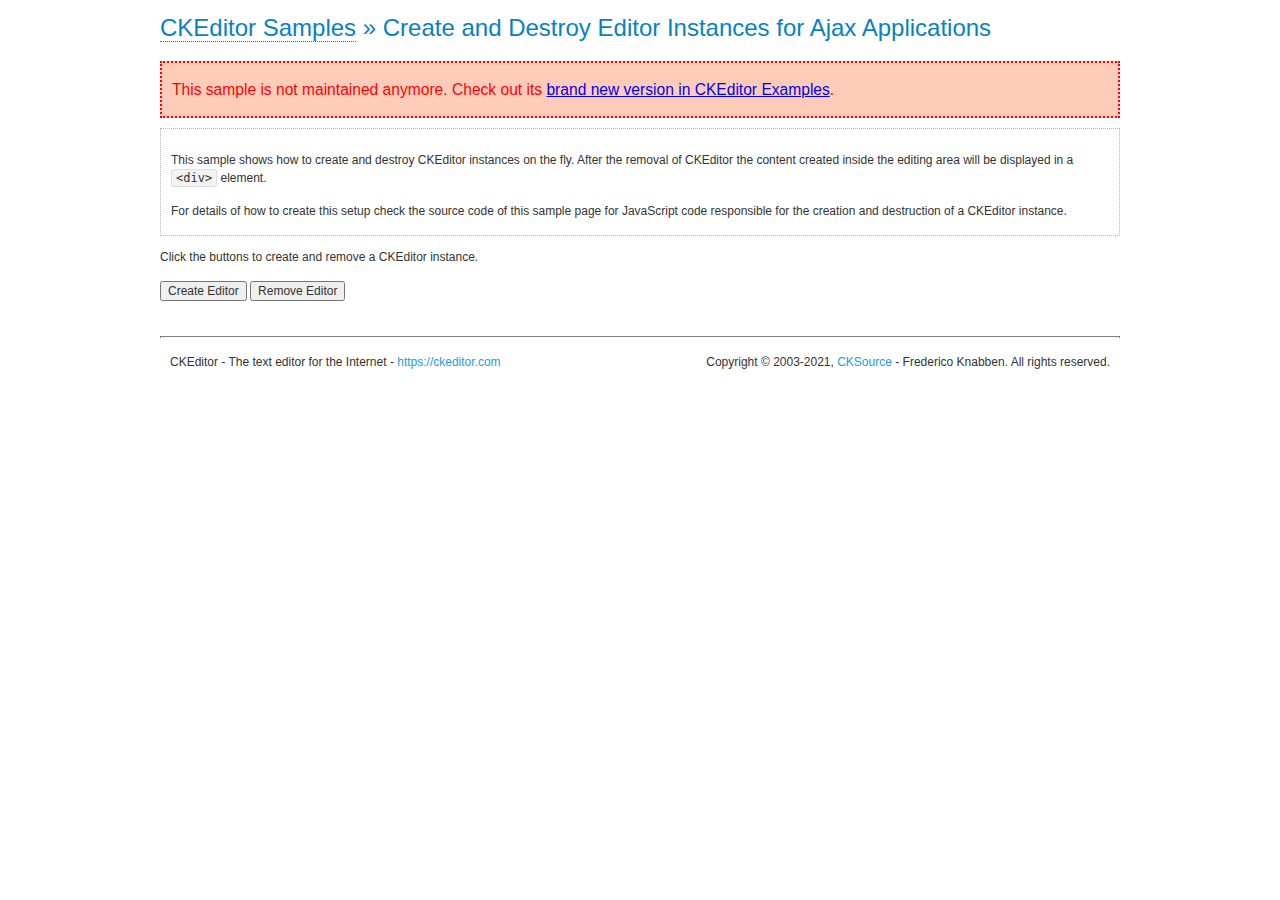
<file: dd/admin/style/ckeditor/samples/old/ajax.html>
<!DOCTYPE html>
<!--
Copyright (c) 2003-2021, CKSource - Frederico Knabben. All rights reserved.
For licensing, see LICENSE.md or https://ckeditor.com/legal/ckeditor-oss-license
-->
<html lang="en">
<head>
	<meta charset="utf-8">
	<title>Ajax &mdash; CKEditor Sample</title>
	<script src="../../ckeditor.js"></script>
	<link rel="stylesheet" href="sample.css">
	<meta name="description" content="Try the latest sample of CKEditor 4 and learn more about customizing your WYSIWYG editor with endless possibilities.">
	<script>

		var editor, html = '';

		function createEditor() {
			if ( editor )
				return;

			// Create a new editor inside the <div id="editor">, setting its value to html
			var config = {};
			editor = CKEDITOR.appendTo( 'editor', config, html );
		}

		function removeEditor() {
			if ( !editor )
				return;

			// Retrieve the editor contents. In an Ajax application, this data would be
			// sent to the server or used in any other way.
			document.getElementById( 'editorcontents' ).innerHTML = html = editor.getData();
			document.getElementById( 'contents' ).style.display = '';

			// Destroy the editor.
			editor.destroy();
			editor = null;
		}

	</script>
</head>
<body>
	<h1 class="samples">
		<a href="index.html">CKEditor Samples</a> &raquo; Create and Destroy Editor Instances for Ajax Applications
	</h1>
	<div class="warning deprecated">
		This sample is not maintained anymore. Check out its <a href="https://ckeditor.com/docs/ckeditor4/latest/examples/saveajax.html">brand new version in CKEditor Examples</a>.
	</div>
	<div class="description">
		<p>
			This sample shows how to create and destroy CKEditor instances on the fly. After the removal of CKEditor the content created inside the editing
			area will be displayed in a <code>&lt;div&gt;</code> element.
		</p>
		<p>
			For details of how to create this setup check the source code of this sample page
			for JavaScript code responsible for the creation and destruction of a CKEditor instance.
		</p>
	</div>
	<p>Click the buttons to create and remove a CKEditor instance.</p>
	<p>
		<input onclick="createEditor();" type="button" value="Create Editor">
		<input onclick="removeEditor();" type="button" value="Remove Editor">
	</p>
	<!-- This div will hold the editor. -->
	<div id="editor">
	</div>
	<div id="contents" style="display: none">
		<p>
			Edited Contents:
		</p>
		<!-- This div will be used to display the editor contents. -->
		<div id="editorcontents">
		</div>
	</div>
	<div id="footer">
		<hr>
		<p>
			CKEditor - The text editor for the Internet - <a class="samples" href="https://ckeditor.com/">https://ckeditor.com</a>
		</p>
		<p id="copy">
			Copyright &copy; 2003-2021, <a class="samples" href="https://cksource.com/">CKSource</a> - Frederico
			Knabben. All rights reserved.
		</p>
	</div>
</body>
</html>
</file>
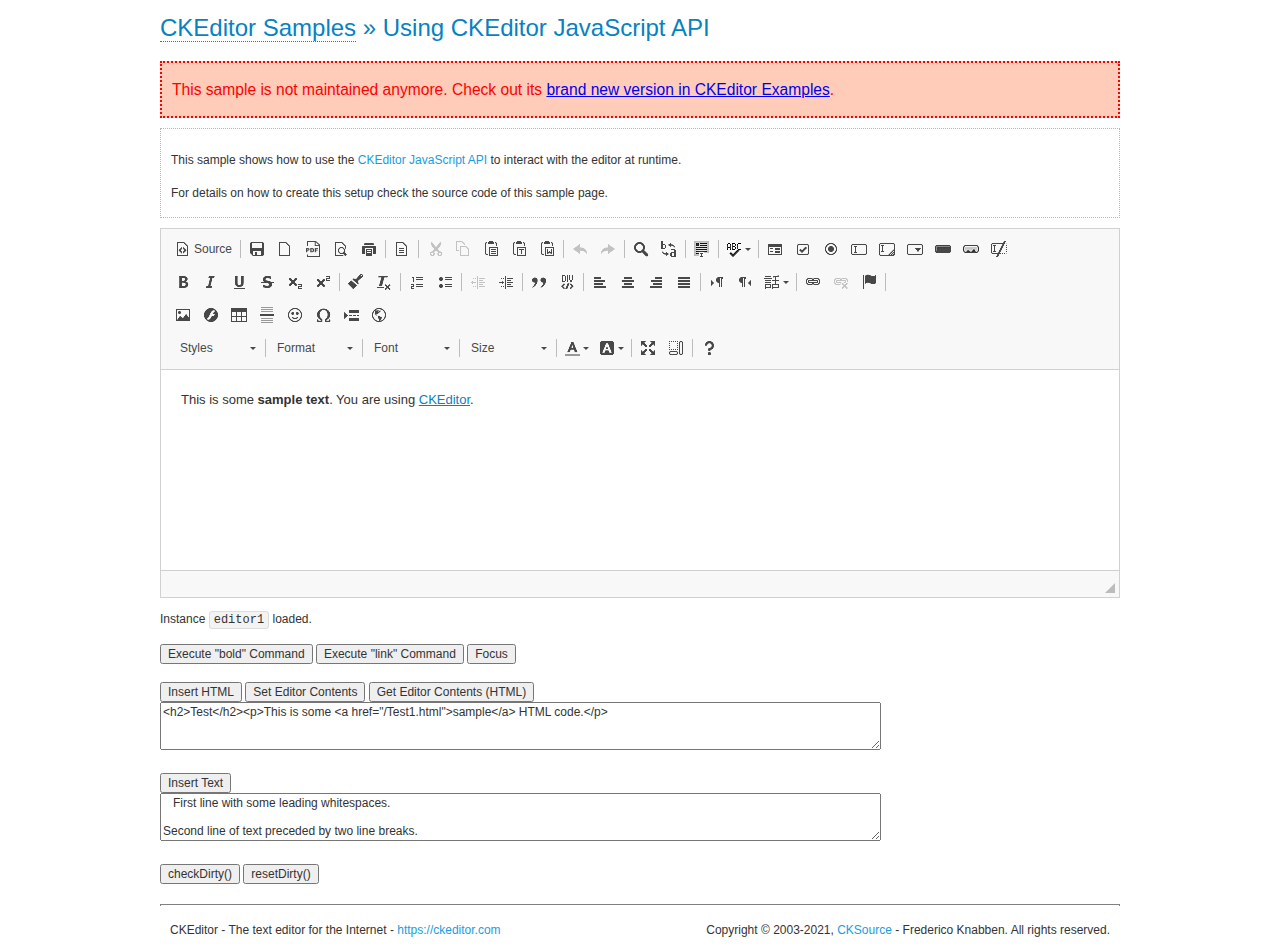
<file: dd/admin/style/ckeditor/samples/old/api.html>
<!DOCTYPE html>
<!--
Copyright (c) 2003-2021, CKSource - Frederico Knabben. All rights reserved.
For licensing, see LICENSE.md or https://ckeditor.com/legal/ckeditor-oss-license
-->
<html lang="en">
<head>
	<meta charset="utf-8">
	<title>API Usage &mdash; CKEditor Sample</title>
	<script src="../../ckeditor.js"></script>
	<link href="sample.css" rel="stylesheet">
	<meta name="description" content="Try the latest sample of CKEditor 4 and learn more about customizing your WYSIWYG editor with endless possibilities.">
	<script>

// The instanceReady event is fired, when an instance of CKEditor has finished
// its initialization.
CKEDITOR.on( 'instanceReady', function( ev ) {
	// Show the editor name and description in the browser status bar.
	document.getElementById( 'eMessage' ).innerHTML = 'Instance <code>' + ev.editor.name + '<\/code> loaded.';

	// Show this sample buttons.
	document.getElementById( 'eButtons' ).style.display = 'block';
});

function InsertHTML() {
	// Get the editor instance that we want to interact with.
	var editor = CKEDITOR.instances.editor1;
	var value = document.getElementById( 'htmlArea' ).value;

	// Check the active editing mode.
	if ( editor.mode == 'wysiwyg' )
	{
		// Insert HTML code.
		// https://ckeditor.com/docs/ckeditor4/latest/api/CKEDITOR_editor.html#method-insertHtml
		editor.insertHtml( value );
	}
	else
		alert( 'You must be in WYSIWYG mode!' );
}

function InsertText() {
	// Get the editor instance that we want to interact with.
	var editor = CKEDITOR.instances.editor1;
	var value = document.getElementById( 'txtArea' ).value;

	// Check the active editing mode.
	if ( editor.mode == 'wysiwyg' )
	{
		// Insert as plain text.
		// https://ckeditor.com/docs/ckeditor4/latest/api/CKEDITOR_editor.html#method-insertText
		editor.insertText( value );
	}
	else
		alert( 'You must be in WYSIWYG mode!' );
}

function SetContents() {
	// Get the editor instance that we want to interact with.
	var editor = CKEDITOR.instances.editor1;
	var value = document.getElementById( 'htmlArea' ).value;

	// Set editor contents (replace current contents).
	// https://ckeditor.com/docs/ckeditor4/latest/api/CKEDITOR_editor.html#method-setData
	editor.setData( value );
}

function GetContents() {
	// Get the editor instance that you want to interact with.
	var editor = CKEDITOR.instances.editor1;

	// Get editor contents
	// https://ckeditor.com/docs/ckeditor4/latest/api/CKEDITOR_editor.html#method-getData
	alert( editor.getData() );
}

function ExecuteCommand( commandName ) {
	// Get the editor instance that we want to interact with.
	var editor = CKEDITOR.instances.editor1;

	// Check the active editing mode.
	if ( editor.mode == 'wysiwyg' )
	{
		// Execute the command.
		// https://ckeditor.com/docs/ckeditor4/latest/api/CKEDITOR_editor.html#method-execCommand
		editor.execCommand( commandName );
	}
	else
		alert( 'You must be in WYSIWYG mode!' );
}

function CheckDirty() {
	// Get the editor instance that we want to interact with.
	var editor = CKEDITOR.instances.editor1;
	// Checks whether the current editor contents present changes when compared
	// to the contents loaded into the editor at startup
	// https://ckeditor.com/docs/ckeditor4/latest/api/CKEDITOR_editor.html#method-checkDirty
	alert( editor.checkDirty() );
}

function ResetDirty() {
	// Get the editor instance that we want to interact with.
	var editor = CKEDITOR.instances.editor1;
	// Resets the "dirty state" of the editor (see CheckDirty())
	// https://ckeditor.com/docs/ckeditor4/latest/api/CKEDITOR_editor.html#method-resetDirty
	editor.resetDirty();
	alert( 'The "IsDirty" status has been reset' );
}

function Focus() {
	CKEDITOR.instances.editor1.focus();
}

function onFocus() {
	document.getElementById( 'eMessage' ).innerHTML = '<b>' + this.name + ' is focused </b>';
}

function onBlur() {
	document.getElementById( 'eMessage' ).innerHTML = this.name + ' lost focus';
}

	</script>

</head>
<body>
	<h1 class="samples">
		<a href="index.html">CKEditor Samples</a> &raquo; Using CKEditor JavaScript API
	</h1>
	<div class="warning deprecated">
		This sample is not maintained anymore. Check out its <a href="https://ckeditor.com/docs/ckeditor4/latest/examples/api.html">brand new version in CKEditor Examples</a>.
	</div>
	<div class="description">
	<p>
		This sample shows how to use the
		<a class="samples" href="https://ckeditor.com/docs/ckeditor4/latest/api/CKEDITOR_editor.html">CKEditor JavaScript API</a>
		to interact with the editor at runtime.
	</p>
	<p>
		For details on how to create this setup check the source code of this sample page.
	</p>
	</div>

	<!-- This <div> holds alert messages to be display in the sample page. -->
	<div id="alerts">
		<noscript>
			<p>
				<strong>CKEditor requires JavaScript to run</strong>. In a browser with no JavaScript
				support, like yours, you should still see the contents (HTML data) and you should
				be able to edit it normally, without a rich editor interface.
			</p>
		</noscript>
	</div>
	<form action="../../../samples/sample_posteddata.php" method="post">
		<textarea cols="100" id="editor1" name="editor1" rows="10">&lt;p&gt;This is some &lt;strong&gt;sample text&lt;/strong&gt;. You are using &lt;a href="https://ckeditor.com/"&gt;CKEditor&lt;/a&gt;.&lt;/p&gt;</textarea>

		<script>
			// Replace the <textarea id="editor1"> with an CKEditor instance.
			CKEDITOR.replace( 'editor1', {
				on: {
					focus: onFocus,
					blur: onBlur,

					// Check for availability of corresponding plugins.
					pluginsLoaded: function( evt ) {
						var doc = CKEDITOR.document, ed = evt.editor;
						if ( !ed.getCommand( 'bold' ) )
							doc.getById( 'exec-bold' ).hide();
						if ( !ed.getCommand( 'link' ) )
							doc.getById( 'exec-link' ).hide();
					}
				}
			});
		</script>

		<p id="eMessage">
		</p>

		<div id="eButtons" style="display: none">
			<input id="exec-bold" onclick="ExecuteCommand('bold');" type="button" value="Execute &quot;bold&quot; Command">
			<input id="exec-link" onclick="ExecuteCommand('link');" type="button" value="Execute &quot;link&quot; Command">
			<input onclick="Focus();" type="button" value="Focus">
			<br><br>
			<input onclick="InsertHTML();" type="button" value="Insert HTML">
			<input onclick="SetContents();" type="button" value="Set Editor Contents">
			<input onclick="GetContents();" type="button" value="Get Editor Contents (HTML)">
			<br>
			<textarea cols="100" id="htmlArea" rows="3">&lt;h2&gt;Test&lt;/h2&gt;&lt;p&gt;This is some &lt;a href="/Test1.html"&gt;sample&lt;/a&gt; HTML code.&lt;/p&gt;</textarea>
			<br>
			<br>
			<input onclick="InsertText();" type="button" value="Insert Text">
			<br>
			<textarea cols="100" id="txtArea" rows="3">   First line with some leading whitespaces.

Second line of text preceded by two line breaks.</textarea>
			<br>
			<br>
			<input onclick="CheckDirty();" type="button" value="checkDirty()">
			<input onclick="ResetDirty();" type="button" value="resetDirty()">
		</div>
	</form>
	<div id="footer">
		<hr>
		<p>
			CKEditor - The text editor for the Internet - <a class="samples" href="https://ckeditor.com/">https://ckeditor.com</a>
		</p>
		<p id="copy">
			Copyright &copy; 2003-2021, <a class="samples" href="https://cksource.com/">CKSource</a> - Frederico
			Knabben. All rights reserved.
		</p>
	</div>
</body>
</html>
</file>
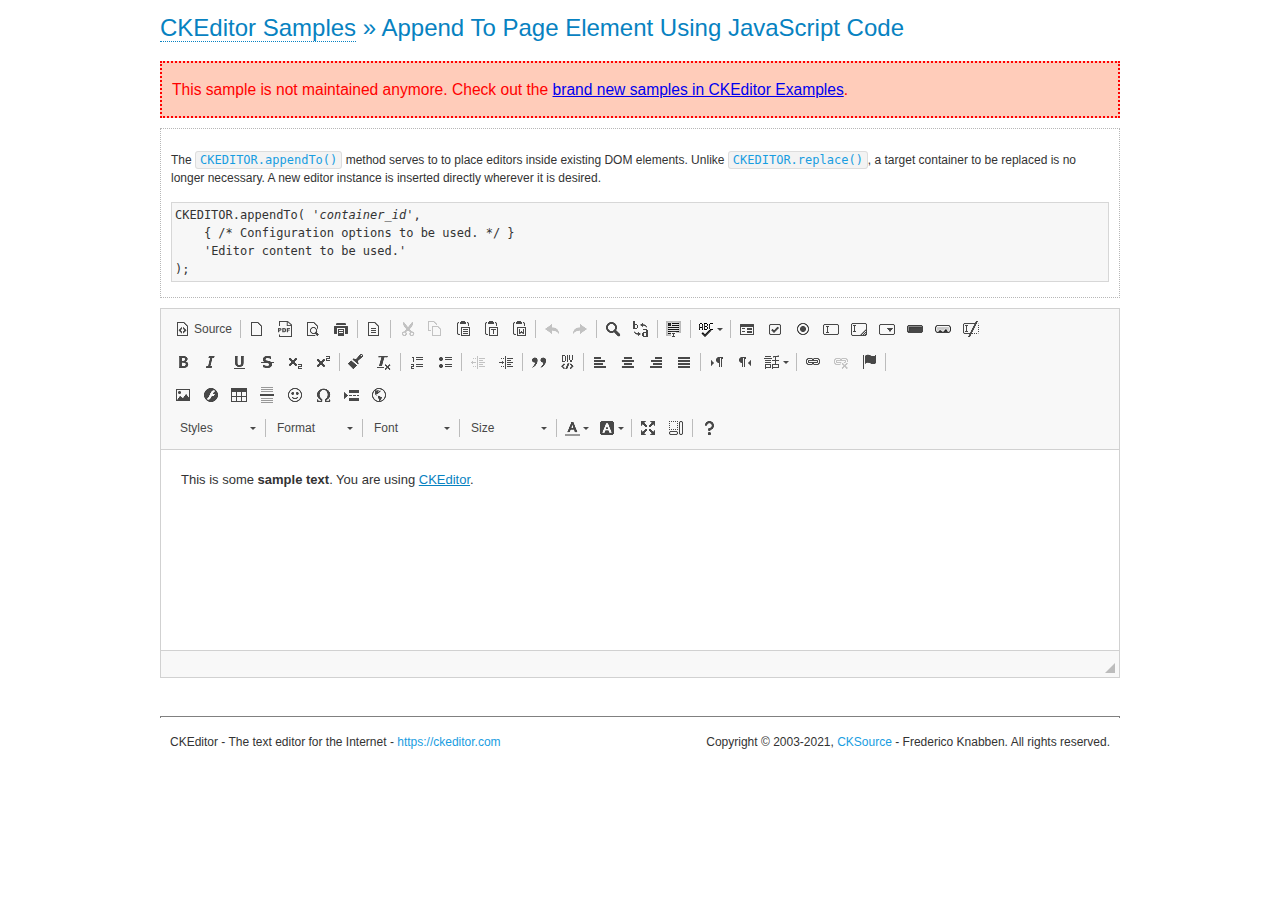
<file: dd/admin/style/ckeditor/samples/old/appendto.html>
<!DOCTYPE html>
<!--
Copyright (c) 2003-2021, CKSource - Frederico Knabben. All rights reserved.
For licensing, see LICENSE.md or https://ckeditor.com/legal/ckeditor-oss-license
-->
<html lang="en">
<head>
	<meta charset="utf-8">
	<title>Append To Page Element Using JavaScript Code &mdash; CKEditor Sample</title>
	<script src="../../ckeditor.js"></script>
	<link rel="stylesheet" href="sample.css">
	<meta name="description" content="Try the latest sample of CKEditor 4 and learn more about customizing your WYSIWYG editor with endless possibilities.">
</head>
<body>
	<h1 class="samples">
		<a href="index.html">CKEditor Samples</a> &raquo; Append To Page Element Using JavaScript Code
	</h1>
	<div class="warning deprecated">
		This sample is not maintained anymore. Check out the <a href="https://ckeditor.com/docs/ckeditor4/latest/examples/index.html">brand new samples in CKEditor Examples</a>.
	</div>
	<div id="section1">
		<div class="description">
			<p>
				The <code><a class="samples" href="https://ckeditor.com/docs/ckeditor4/latest/api/CKEDITOR.html#method-appendTo">CKEDITOR.appendTo()</a></code> method serves to to place editors inside existing DOM elements. Unlike <code><a class="samples" href="https://ckeditor.com/docs/ckeditor4/latest/api/CKEDITOR.html#method-replace">CKEDITOR.replace()</a></code>,
				a target container to be replaced is no longer necessary. A new editor
				instance is inserted directly wherever it is desired.
			</p>
<pre class="samples">CKEDITOR.appendTo( '<em>container_id</em>',
	{ /* Configuration options to be used. */ }
	'Editor content to be used.'
);</pre>
		</div>
		<script>

			// This call can be placed at any point after the
			// DOM element to append CKEditor to or inside the <head><script>
			// in a window.onload event handler.

			// Append a CKEditor instance using the default configuration and the
			// provided content to the <div> element of ID "section1".
			CKEDITOR.appendTo( 'section1',
				null,
				'<p>This is some <strong>sample text</strong>. You are using <a href="https://ckeditor.com/">CKEditor</a>.</p>'
			);

		</script>
	</div>
	<br>
	<div id="footer">
		<hr>
		<p>
			CKEditor - The text editor for the Internet - <a class="samples" href="https://ckeditor.com/">https://ckeditor.com</a>
		</p>
		<p id="copy">
			Copyright &copy; 2003-2021, <a class="samples" href="https://cksource.com/">CKSource</a> - Frederico
			Knabben. All rights reserved.
		</p>
	</div>
</body>
</html>
</file>
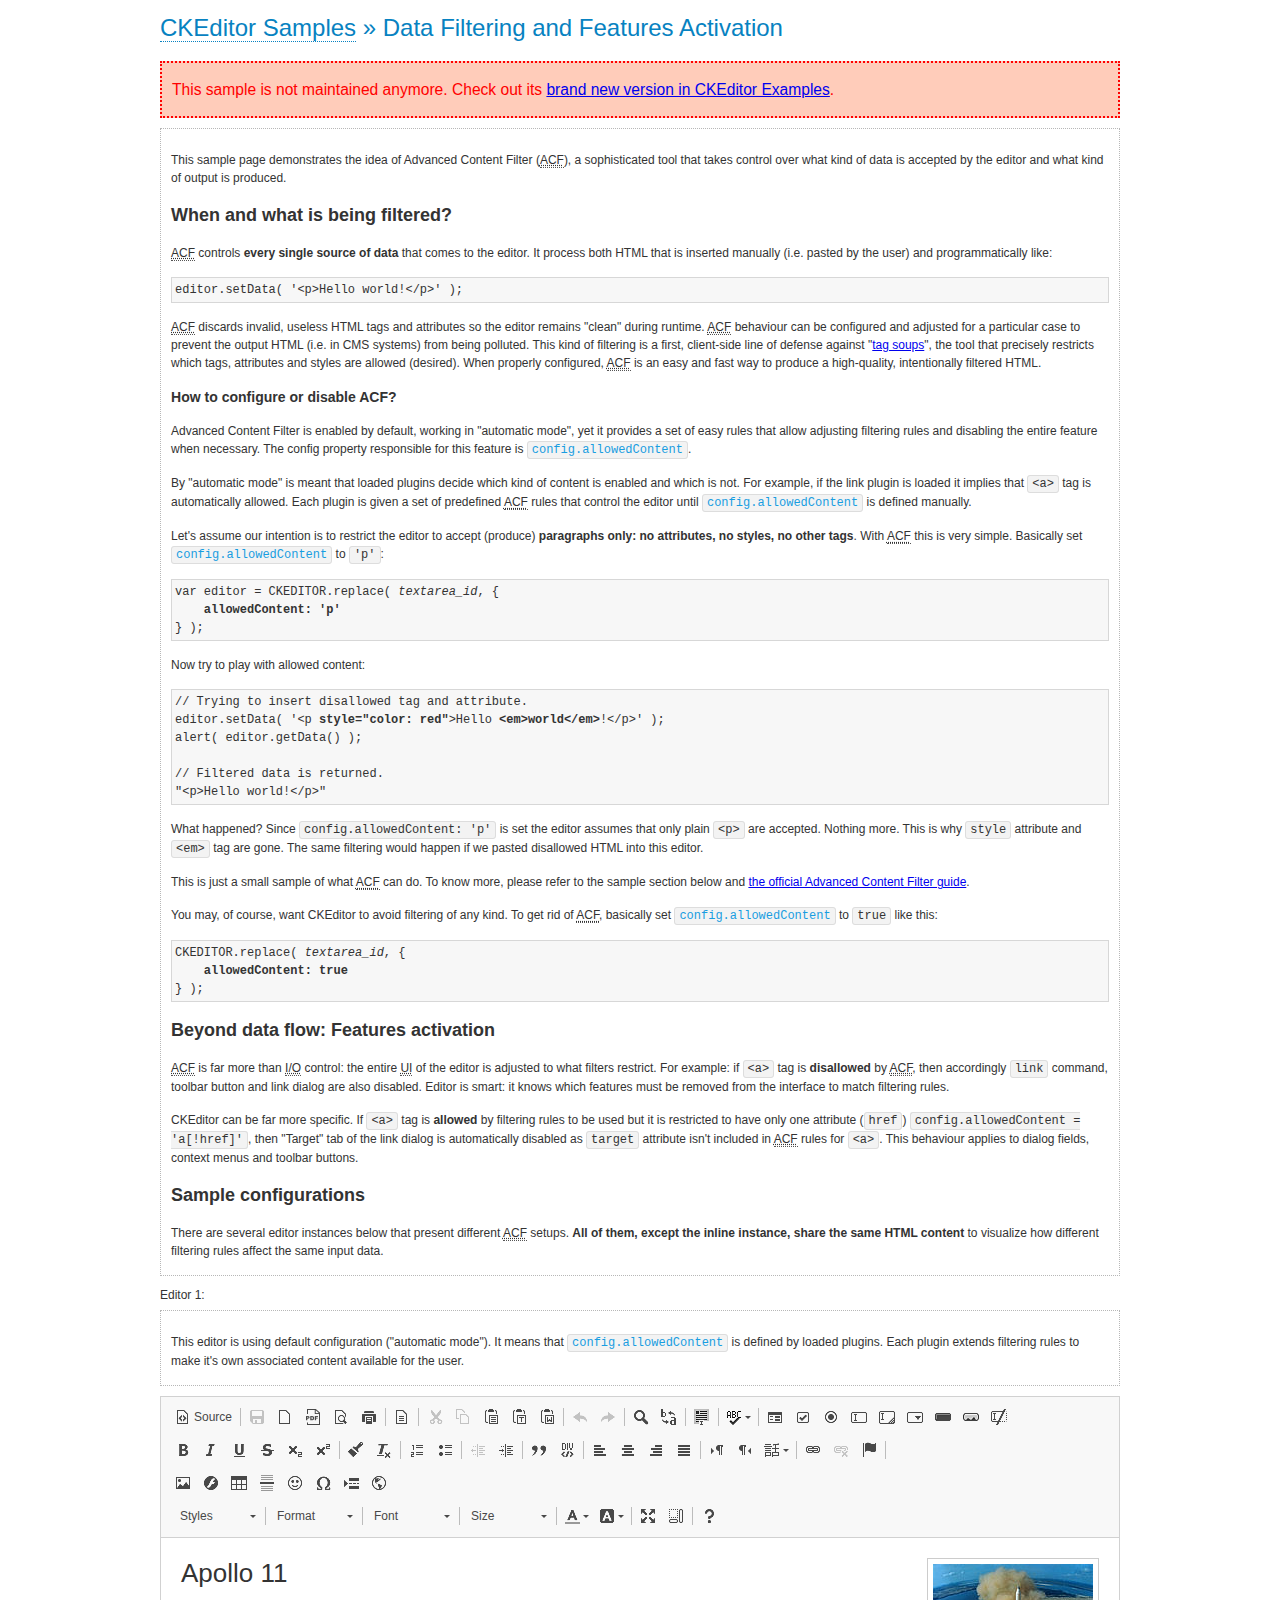
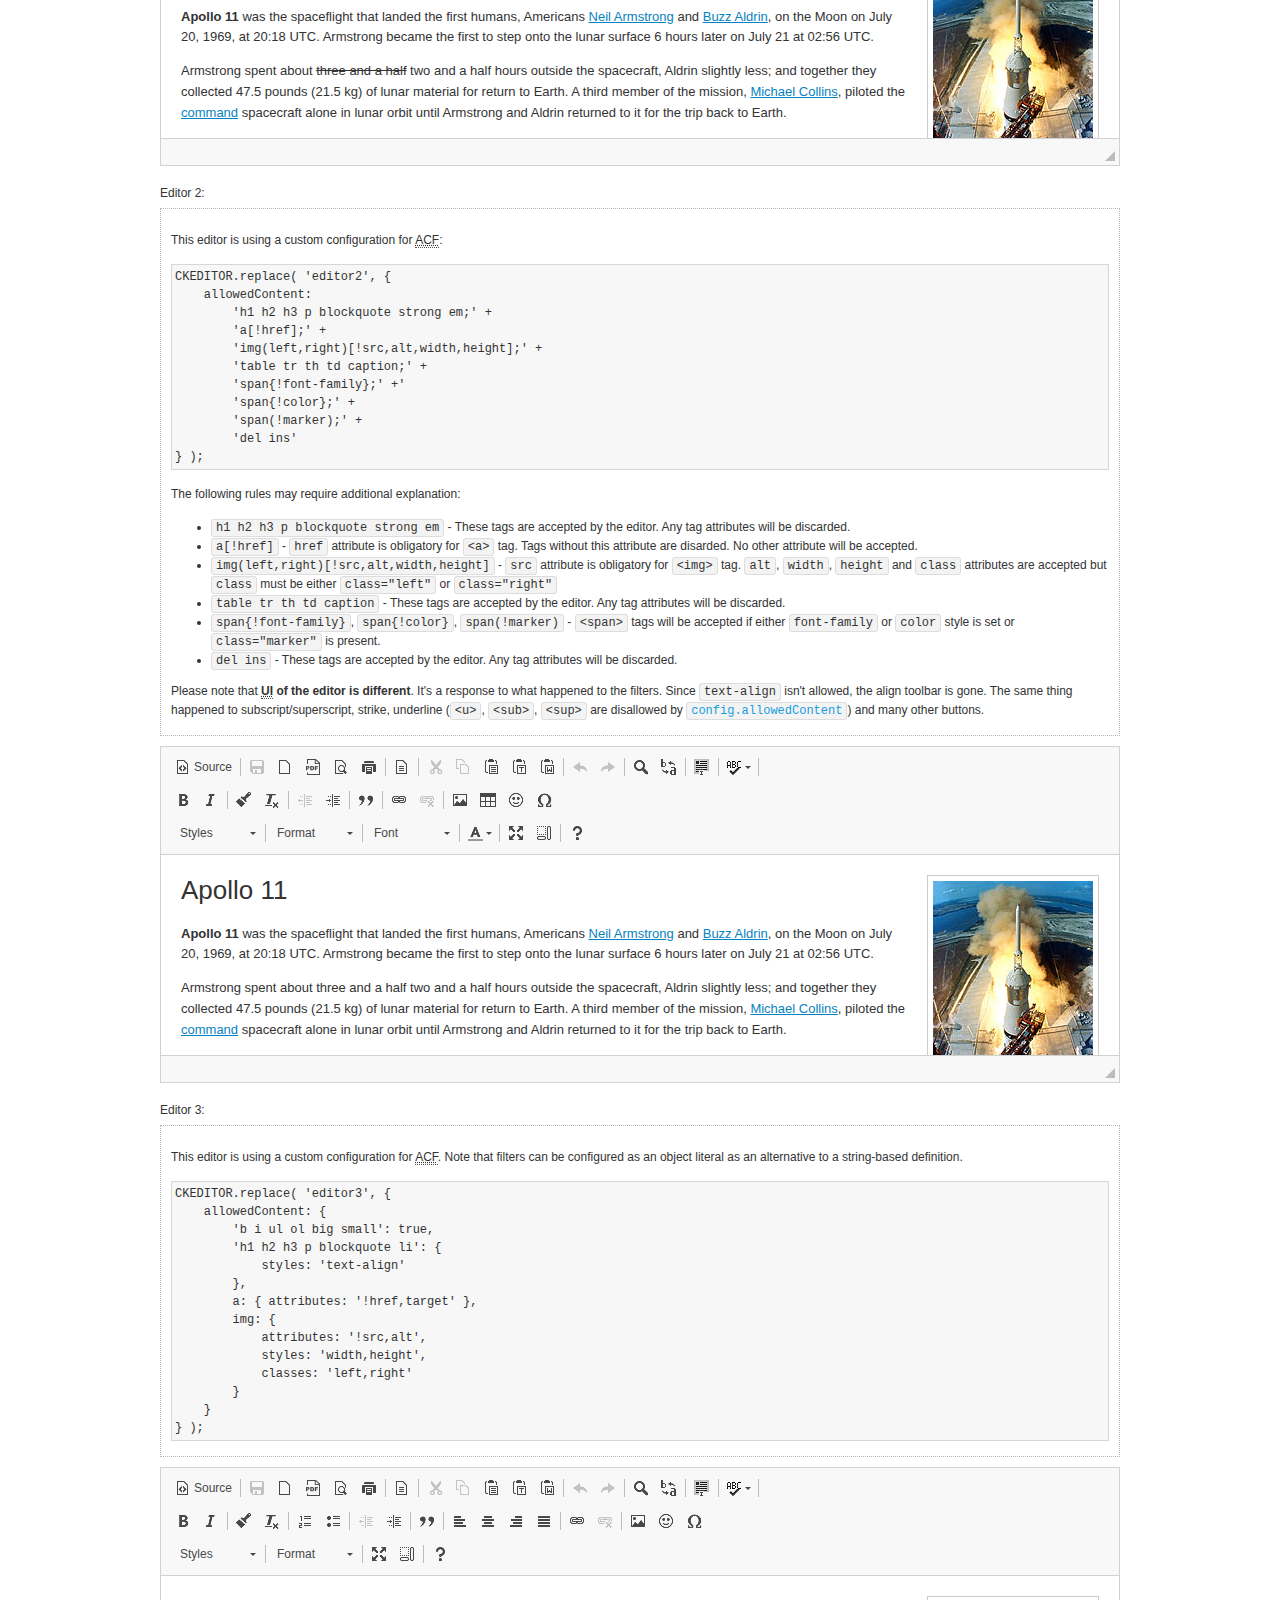
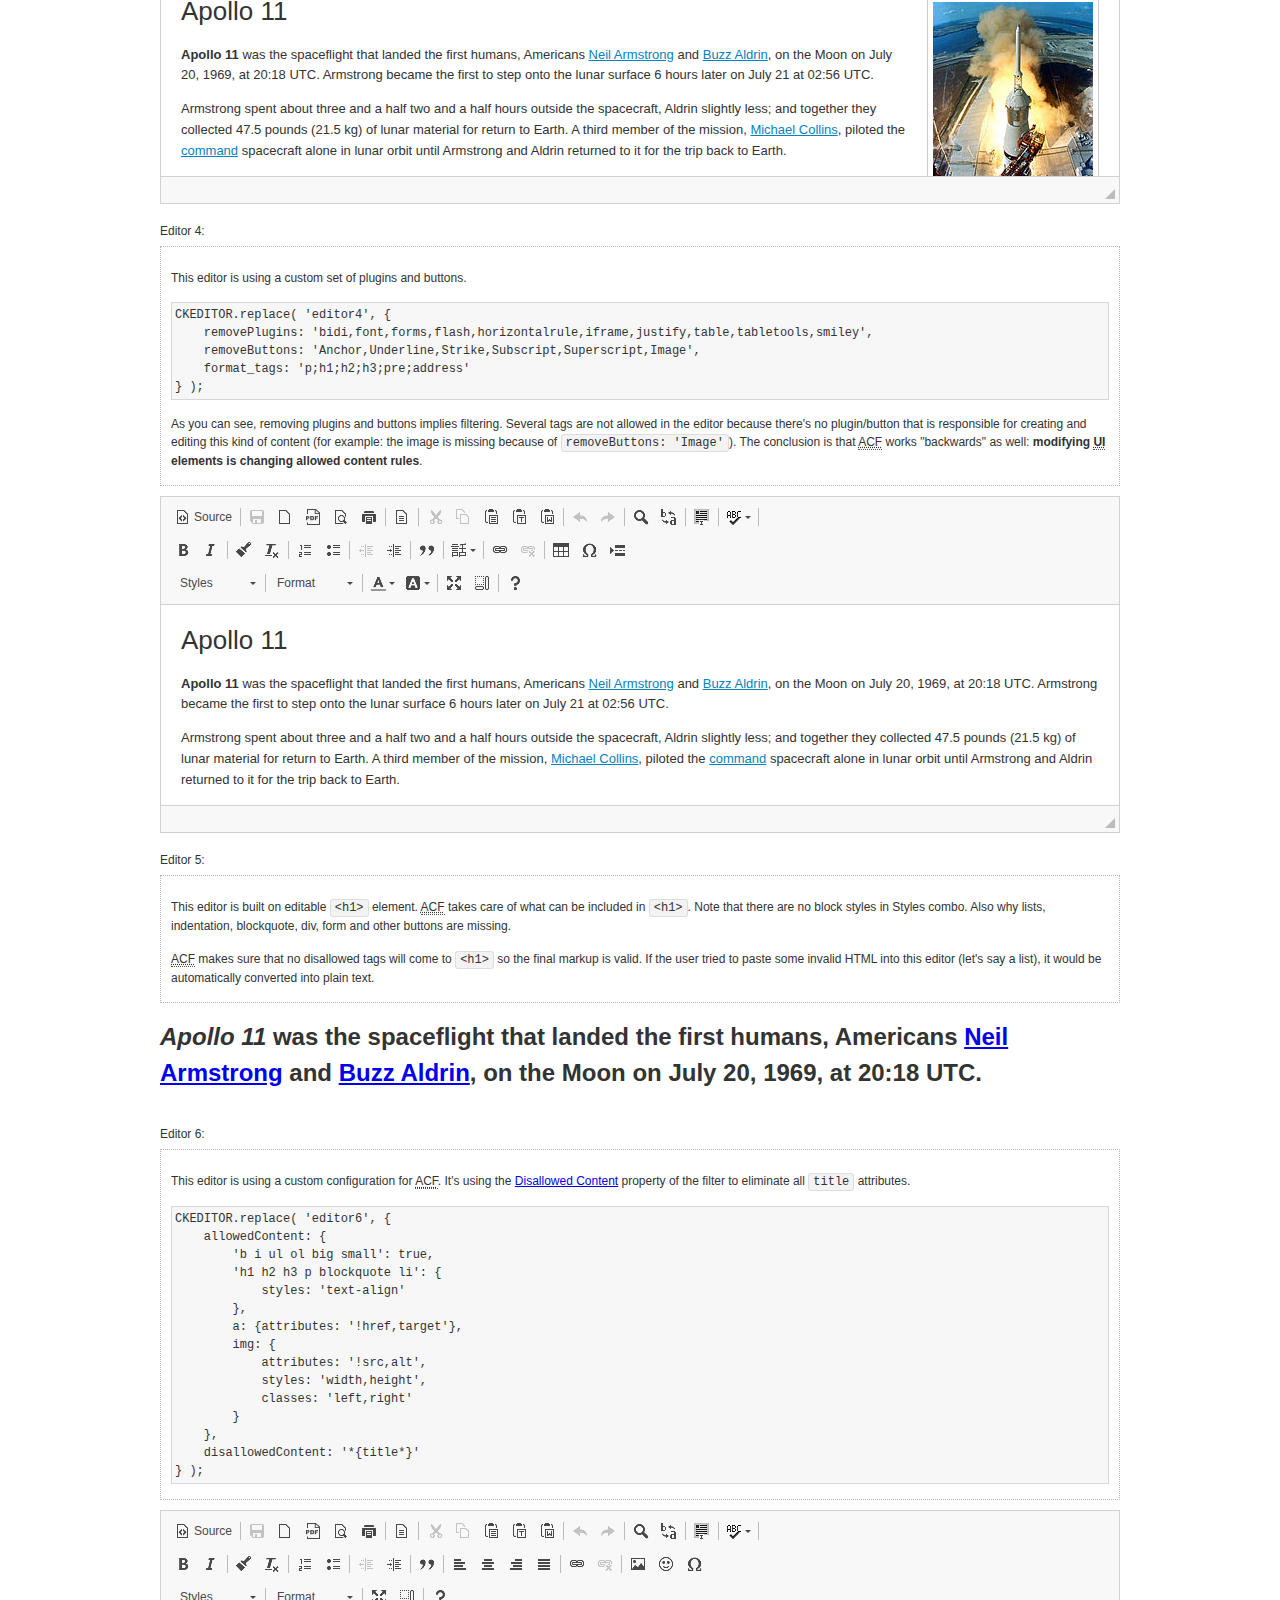
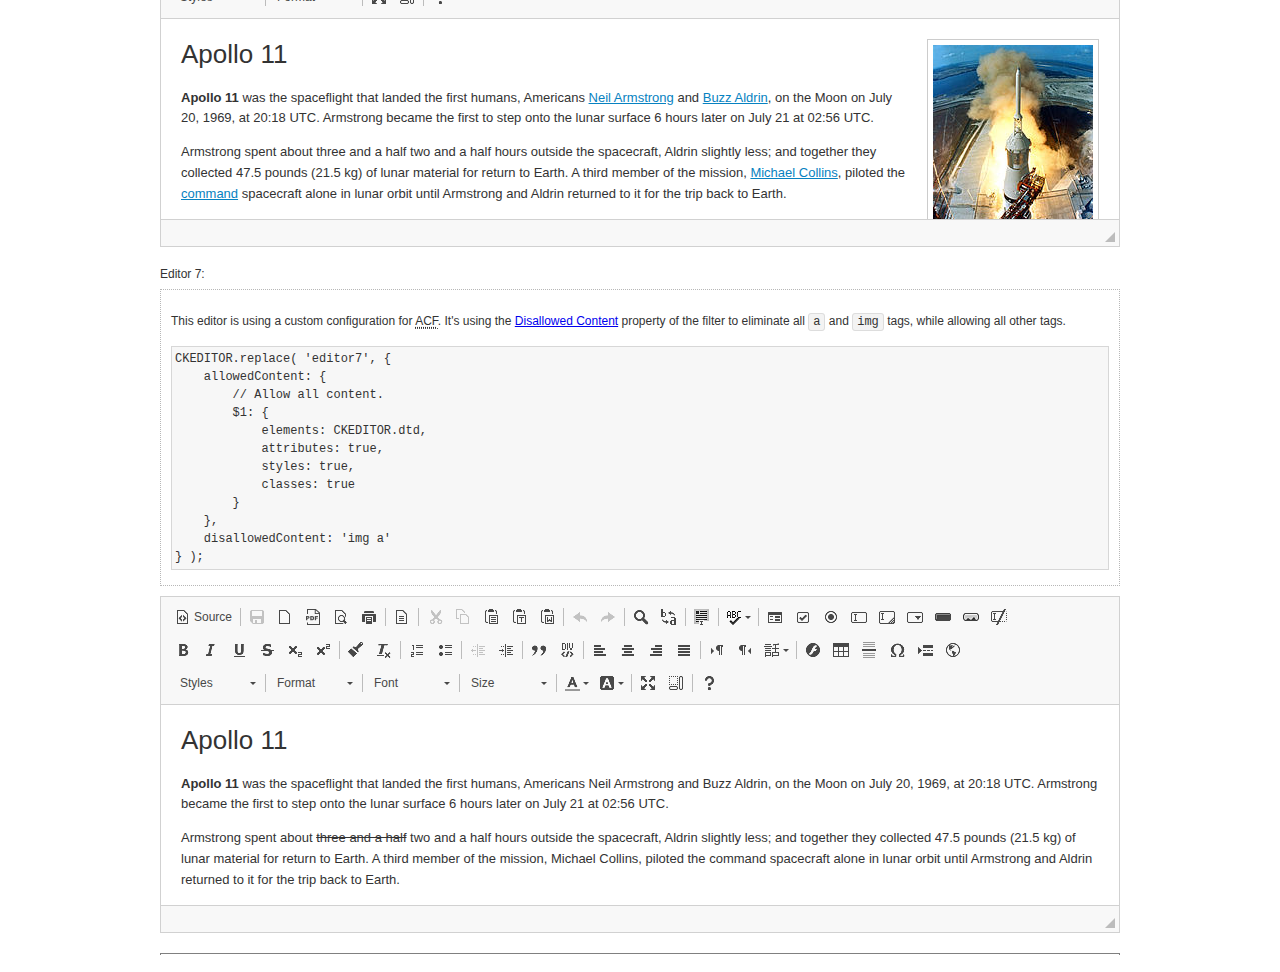
<file: dd/admin/style/ckeditor/samples/old/datafiltering.html>
<!DOCTYPE html>
<!--
Copyright (c) 2003-2021, CKSource - Frederico Knabben. All rights reserved.
For licensing, see LICENSE.md or https://ckeditor.com/legal/ckeditor-oss-license
-->
<html lang="en">
<head>
	<meta charset="utf-8">
	<title>Data Filtering &mdash; CKEditor Sample</title>
	<script src="../../ckeditor.js"></script>
	<link rel="stylesheet" href="sample.css">
	<meta name="description" content="Try the latest sample of CKEditor 4 and learn more about customizing your WYSIWYG editor with endless possibilities.">
	<script>
		// Remove advanced tabs for all editors.
		CKEDITOR.config.removeDialogTabs = 'image:advanced;link:advanced;flash:advanced;creatediv:advanced;editdiv:advanced';
	</script>
</head>
<body>
	<h1 class="samples">
		<a href="index.html">CKEditor Samples</a> &raquo; Data Filtering and Features Activation
	</h1>
	<div class="warning deprecated">
		This sample is not maintained anymore. Check out its <a href="https://ckeditor.com/docs/ckeditor4/latest/examples/acf.html">brand new version in CKEditor Examples</a>.
	</div>
	<div class="description">
		<p>
			This sample page demonstrates the idea of Advanced Content Filter
			(<abbr title="Advanced Content Filter">ACF</abbr>), a sophisticated
			tool that takes control over what kind of data is accepted by the editor and what
			kind of output is produced.
		</p>
		<h2>When and what is being filtered?</h2>
		<p>
			<abbr title="Advanced Content Filter">ACF</abbr> controls
			<strong>every single source of data</strong> that comes to the editor.
			It process both HTML that is inserted manually (i.e. pasted by the user)
			and programmatically like:
		</p>
<pre class="samples">
editor.setData( '&lt;p&gt;Hello world!&lt;/p&gt;' );
</pre>
		<p>
			<abbr title="Advanced Content Filter">ACF</abbr> discards invalid,
			useless HTML tags and attributes so the editor remains "clean" during
			runtime. <abbr title="Advanced Content Filter">ACF</abbr> behaviour
			can be configured and adjusted for a particular case to prevent the
			output HTML (i.e. in CMS systems) from being polluted.

			This kind of filtering is a first, client-side line of defense
			against "<a href="http://en.wikipedia.org/wiki/Tag_soup">tag soups</a>",
			the tool that precisely restricts which tags, attributes and styles
			are allowed (desired). When properly configured, <abbr title="Advanced Content Filter">ACF</abbr>
			is an easy and fast way to produce a high-quality, intentionally filtered HTML.
		</p>

		<h3>How to configure or disable ACF?</h3>
		<p>
			Advanced Content Filter is enabled by default, working in "automatic mode", yet
			it provides a set of easy rules that allow adjusting filtering rules
			and disabling the entire feature when necessary. The config property
			responsible for this feature is <code><a class="samples"
			href="https://ckeditor.com/docs/ckeditor4/latest/api/CKEDITOR_config.html#cfg-allowedContent">config.allowedContent</a></code>.
		</p>
		<p>
			By "automatic mode" is meant that loaded plugins decide which kind
			of content is enabled and which is not. For example, if the link
			plugin is loaded it implies that <code>&lt;a&gt;</code> tag is
			automatically allowed. Each plugin is given a set
			of predefined <abbr title="Advanced Content Filter">ACF</abbr> rules
			that control the editor until <code><a class="samples"
			href="https://ckeditor.com/docs/ckeditor4/latest/api/CKEDITOR_config.html#cfg-allowedContent">
			config.allowedContent</a></code>
			is defined manually.
		</p>
		<p>
			Let's assume our intention is to restrict the editor to accept (produce) <strong>paragraphs
			only: no attributes, no styles, no other tags</strong>.
			With <abbr title="Advanced Content Filter">ACF</abbr>
			this is very simple. Basically set <code><a class="samples"
			href="https://ckeditor.com/docs/ckeditor4/latest/api/CKEDITOR_config.html#cfg-allowedContent">
			config.allowedContent</a></code> to <code>'p'</code>:
		</p>
<pre class="samples">
var editor = CKEDITOR.replace( <em>textarea_id</em>, {
	<strong>allowedContent: 'p'</strong>
} );
</pre>
		<p>
			Now try to play with allowed content:
		</p>
<pre class="samples">
// Trying to insert disallowed tag and attribute.
editor.setData( '&lt;p <strong>style="color: red"</strong>&gt;Hello <strong>&lt;em&gt;world&lt;/em&gt;</strong>!&lt;/p&gt;' );
alert( editor.getData() );

// Filtered data is returned.
"&lt;p&gt;Hello world!&lt;/p&gt;"
</pre>
		<p>
			What happened? Since <code>config.allowedContent: 'p'</code> is set the editor assumes
			that only plain <code>&lt;p&gt;</code> are accepted. Nothing more. This is why
			<code>style</code> attribute and <code>&lt;em&gt;</code> tag are gone. The same
			filtering would happen if we pasted disallowed HTML into this editor.
		</p>
		<p>
			This is just a small sample of what <abbr title="Advanced Content Filter">ACF</abbr>
			can do. To know more, please refer to the sample section below and
			<a href="https://ckeditor.com/docs/ckeditor4/latest/guide/dev_advanced_content_filter.html">the official Advanced Content Filter guide</a>.
		</p>
		<p>
			You may, of course, want CKEditor to avoid filtering of any kind.
			To get rid of <abbr title="Advanced Content Filter">ACF</abbr>,
			basically set <code><a class="samples"
			href="https://ckeditor.com/docs/ckeditor4/latest/api/CKEDITOR_config.html#cfg-allowedContent">
			config.allowedContent</a></code> to <code>true</code> like this:
		</p>
<pre class="samples">
CKEDITOR.replace( <em>textarea_id</em>, {
	<strong>allowedContent: true</strong>
} );
</pre>

		<h2>Beyond data flow: Features activation</h2>
		<p>
			<abbr title="Advanced Content Filter">ACF</abbr> is far more than
			<abbr title="Input/Output">I/O</abbr> control: the entire
			<abbr title="User Interface">UI</abbr> of the editor is adjusted to what
			filters restrict. For example: if <code>&lt;a&gt;</code> tag is
			<strong>disallowed</strong>
			by <abbr title="Advanced Content Filter">ACF</abbr>,
			then accordingly <code>link</code> command, toolbar button and link dialog
			are also disabled. Editor is smart: it knows which features must be
			removed from the interface to match filtering rules.
		</p>
		<p>
			CKEditor can be far more specific. If <code>&lt;a&gt;</code> tag is
			<strong>allowed</strong> by filtering rules to be used but it is restricted
			to have only one attribute (<code>href</code>)
			<code>config.allowedContent = 'a[!href]'</code>, then
			"Target" tab of the link dialog is automatically disabled as <code>target</code>
			attribute isn't included in <abbr title="Advanced Content Filter">ACF</abbr> rules
			for <code>&lt;a&gt;</code>. This behaviour applies to dialog fields, context
			menus and toolbar buttons.
		</p>

		<h2>Sample configurations</h2>
		<p>
			There are several editor instances below that present different
			<abbr title="Advanced Content Filter">ACF</abbr> setups. <strong>All of them,
			except the inline instance, share the same HTML content</strong> to visualize
			how different filtering rules affect the same input data.
		</p>
	</div>

	<div>
		<label for="editor1">
			Editor 1:
		</label>
		<div class="description">
			<p>
				This editor is using default configuration ("automatic mode"). It means that
				<code><a class="samples"
				href="https://ckeditor.com/docs/ckeditor4/latest/api/CKEDITOR_config.html#cfg-allowedContent">
				config.allowedContent</a></code> is defined by loaded plugins.
				Each plugin extends filtering rules to make it's own associated content
				available for the user.
			</p>
		</div>
		<textarea cols="80" id="editor1" name="editor1" rows="10">
			&lt;h1&gt;&lt;img alt=&quot;Saturn V carrying Apollo 11&quot; class=&quot;right&quot; src=&quot;assets/sample.jpg&quot;/&gt; Apollo 11&lt;/h1&gt; &lt;p&gt;&lt;b&gt;Apollo 11&lt;/b&gt; was the spaceflight that landed the first humans, Americans &lt;a href=&quot;http://en.wikipedia.org/wiki/Neil_Armstrong&quot; title=&quot;Neil Armstrong&quot;&gt;Neil Armstrong&lt;/a&gt; and &lt;a href=&quot;http://en.wikipedia.org/wiki/Buzz_Aldrin&quot; title=&quot;Buzz Aldrin&quot;&gt;Buzz Aldrin&lt;/a&gt;, on the Moon on July 20, 1969, at 20:18 UTC. Armstrong became the first to step onto the lunar surface 6 hours later on July 21 at 02:56 UTC.&lt;/p&gt; &lt;p&gt;Armstrong spent about &lt;s&gt;three and a half&lt;/s&gt; two and a half hours outside the spacecraft, Aldrin slightly less; and together they collected 47.5 pounds (21.5&amp;nbsp;kg) of lunar material for return to Earth. A third member of the mission, &lt;a href=&quot;http://en.wikipedia.org/wiki/Michael_Collins_(astronaut)&quot; title=&quot;Michael Collins (astronaut)&quot;&gt;Michael Collins&lt;/a&gt;, piloted the &lt;a href=&quot;http://en.wikipedia.org/wiki/Apollo_Command/Service_Module&quot; title=&quot;Apollo Command/Service Module&quot;&gt;command&lt;/a&gt; spacecraft alone in lunar orbit until Armstrong and Aldrin returned to it for the trip back to Earth.&lt;/p&gt; &lt;h2&gt;Broadcasting and &lt;em&gt;quotes&lt;/em&gt; &lt;a id=&quot;quotes&quot; name=&quot;quotes&quot;&gt;&lt;/a&gt;&lt;/h2&gt; &lt;p&gt;Broadcast on live TV to a world-wide audience, Armstrong stepped onto the lunar surface and described the event as:&lt;/p&gt; &lt;blockquote&gt;&lt;p&gt;One small step for [a] man, one giant leap for mankind.&lt;/p&gt;&lt;/blockquote&gt; &lt;p&gt;Apollo 11 effectively ended the &lt;a href=&quot;http://en.wikipedia.org/wiki/Space_Race&quot; title=&quot;Space Race&quot;&gt;Space Race&lt;/a&gt; and fulfilled a national goal proposed in 1961 by the late U.S. President &lt;a href=&quot;http://en.wikipedia.org/wiki/John_F._Kennedy&quot; title=&quot;John F. Kennedy&quot;&gt;John F. Kennedy&lt;/a&gt; in a speech before the United States Congress:&lt;/p&gt; &lt;blockquote&gt;&lt;p&gt;[...] before this decade is out, of landing a man on the Moon and returning him safely to the Earth.&lt;/p&gt;&lt;/blockquote&gt; &lt;h2&gt;Technical details &lt;a id=&quot;tech-details&quot; name=&quot;tech-details&quot;&gt;&lt;/a&gt;&lt;/h2&gt; &lt;table align=&quot;right&quot; border=&quot;1&quot; bordercolor=&quot;#ccc&quot; cellpadding=&quot;5&quot; cellspacing=&quot;0&quot; style=&quot;border-collapse:collapse;margin:10px 0 10px 15px;&quot;&gt; &lt;caption&gt;&lt;strong&gt;Mission crew&lt;/strong&gt;&lt;/caption&gt; &lt;thead&gt; &lt;tr&gt; &lt;th scope=&quot;col&quot;&gt;Position&lt;/th&gt; &lt;th scope=&quot;col&quot;&gt;Astronaut&lt;/th&gt; &lt;/tr&gt; &lt;/thead&gt; &lt;tbody&gt; &lt;tr&gt; &lt;td&gt;Commander&lt;/td&gt; &lt;td&gt;Neil A. Armstrong&lt;/td&gt; &lt;/tr&gt; &lt;tr&gt; &lt;td&gt;Command Module Pilot&lt;/td&gt; &lt;td&gt;Michael Collins&lt;/td&gt; &lt;/tr&gt; &lt;tr&gt; &lt;td&gt;Lunar Module Pilot&lt;/td&gt; &lt;td&gt;Edwin &amp;quot;Buzz&amp;quot; E. Aldrin, Jr.&lt;/td&gt; &lt;/tr&gt; &lt;/tbody&gt; &lt;/table&gt; &lt;p&gt;Launched by a &lt;strong&gt;Saturn V&lt;/strong&gt; rocket from &lt;a href=&quot;http://en.wikipedia.org/wiki/Kennedy_Space_Center&quot; title=&quot;Kennedy Space Center&quot;&gt;Kennedy Space Center&lt;/a&gt; in Merritt Island, Florida on July 16, Apollo 11 was the fifth manned mission of &lt;a href=&quot;http://en.wikipedia.org/wiki/NASA&quot; title=&quot;NASA&quot;&gt;NASA&lt;/a&gt;&amp;#39;s Apollo program. The Apollo spacecraft had three parts:&lt;/p&gt; &lt;ol&gt; &lt;li&gt;&lt;strong&gt;Command Module&lt;/strong&gt; with a cabin for the three astronauts which was the only part which landed back on Earth&lt;/li&gt; &lt;li&gt;&lt;strong&gt;Service Module&lt;/strong&gt; which supported the Command Module with propulsion, electrical power, oxygen and water&lt;/li&gt; &lt;li&gt;&lt;strong&gt;Lunar Module&lt;/strong&gt; for landing on the Moon.&lt;/li&gt; &lt;/ol&gt; &lt;p&gt;After being sent to the Moon by the Saturn V&amp;#39;s upper stage, the astronauts separated the spacecraft from it and travelled for three days until they entered into lunar orbit. Armstrong and Aldrin then moved into the Lunar Module and landed in the &lt;a href=&quot;http://en.wikipedia.org/wiki/Mare_Tranquillitatis&quot; title=&quot;Mare Tranquillitatis&quot;&gt;Sea of Tranquility&lt;/a&gt;. They stayed a total of about 21 and a half hours on the lunar surface. After lifting off in the upper part of the Lunar Module and rejoining Collins in the Command Module, they returned to Earth and landed in the &lt;a href=&quot;http://en.wikipedia.org/wiki/Pacific_Ocean&quot; title=&quot;Pacific Ocean&quot;&gt;Pacific Ocean&lt;/a&gt; on July 24.&lt;/p&gt; &lt;hr/&gt; &lt;p style=&quot;text-align: right;&quot;&gt;&lt;small&gt;Source: &lt;a href=&quot;http://en.wikipedia.org/wiki/Apollo_11&quot;&gt;Wikipedia.org&lt;/a&gt;&lt;/small&gt;&lt;/p&gt;
		</textarea>

		<script>

			CKEDITOR.replace( 'editor1' );

		</script>
	</div>

	<br>

	<div>
		<label for="editor2">
			Editor 2:
		</label>
		<div class="description">
			<p>
				This editor is using a custom configuration for
				<abbr title="Advanced Content Filter">ACF</abbr>:
			</p>
<pre class="samples">
CKEDITOR.replace( 'editor2', {
	allowedContent:
		'h1 h2 h3 p blockquote strong em;' +
		'a[!href];' +
		'img(left,right)[!src,alt,width,height];' +
		'table tr th td caption;' +
		'span{!font-family};' +'
		'span{!color};' +
		'span(!marker);' +
		'del ins'
} );
</pre>
			<p>
				The following rules may require additional explanation:
			</p>
			<ul>
				<li>
					<code>h1 h2 h3 p blockquote strong em</code> - These tags
					are accepted by the editor. Any tag attributes will be discarded.
				</li>
				<li>
					<code>a[!href]</code> - <code>href</code> attribute is obligatory
					for <code>&lt;a&gt;</code> tag. Tags without this attribute
					are disarded. No other attribute will be accepted.
				</li>
				<li>
					<code>img(left,right)[!src,alt,width,height]</code> - <code>src</code>
					attribute is obligatory for <code>&lt;img&gt;</code> tag.
					<code>alt</code>, <code>width</code>, <code>height</code>
					and <code>class</code> attributes are accepted but
					<code>class</code> must be either <code>class="left"</code>
					or <code>class="right"</code>
				</li>
				<li>
					<code>table tr th td caption</code> - These tags
					are accepted by the editor. Any tag attributes will be discarded.
				</li>
				<li>
					<code>span{!font-family}</code>, <code>span{!color}</code>,
					<code>span(!marker)</code> - <code>&lt;span&gt;</code> tags
					will be accepted if either <code>font-family</code> or
					<code>color</code> style is set or <code>class="marker"</code>
					is present.
				</li>
				<li>
					<code>del ins</code> - These tags
					are accepted by the editor. Any tag attributes will be discarded.
				</li>
			</ul>
			<p>
				Please note that <strong><abbr title="User Interface">UI</abbr> of the
				editor is different</strong>. It's a response to what happened to the filters.
				Since <code>text-align</code> isn't allowed, the align toolbar is gone.
				The same thing happened to subscript/superscript, strike, underline
				(<code>&lt;u&gt;</code>, <code>&lt;sub&gt;</code>, <code>&lt;sup&gt;</code>
				are disallowed by <code><a class="samples"
				href="https://ckeditor.com/docs/ckeditor4/latest/api/CKEDITOR_config.html#cfg-allowedContent">
				config.allowedContent</a></code>) and many other buttons.
			</p>
		</div>
		<textarea cols="80" id="editor2" name="editor2" rows="10">
			&lt;h1&gt;&lt;img alt=&quot;Saturn V carrying Apollo 11&quot; class=&quot;right&quot; src=&quot;assets/sample.jpg&quot;/&gt; Apollo 11&lt;/h1&gt; &lt;p&gt;&lt;b&gt;Apollo 11&lt;/b&gt; was the spaceflight that landed the first humans, Americans &lt;a href=&quot;http://en.wikipedia.org/wiki/Neil_Armstrong&quot; title=&quot;Neil Armstrong&quot;&gt;Neil Armstrong&lt;/a&gt; and &lt;a href=&quot;http://en.wikipedia.org/wiki/Buzz_Aldrin&quot; title=&quot;Buzz Aldrin&quot;&gt;Buzz Aldrin&lt;/a&gt;, on the Moon on July 20, 1969, at 20:18 UTC. Armstrong became the first to step onto the lunar surface 6 hours later on July 21 at 02:56 UTC.&lt;/p&gt; &lt;p&gt;Armstrong spent about &lt;s&gt;three and a half&lt;/s&gt; two and a half hours outside the spacecraft, Aldrin slightly less; and together they collected 47.5 pounds (21.5&amp;nbsp;kg) of lunar material for return to Earth. A third member of the mission, &lt;a href=&quot;http://en.wikipedia.org/wiki/Michael_Collins_(astronaut)&quot; title=&quot;Michael Collins (astronaut)&quot;&gt;Michael Collins&lt;/a&gt;, piloted the &lt;a href=&quot;http://en.wikipedia.org/wiki/Apollo_Command/Service_Module&quot; title=&quot;Apollo Command/Service Module&quot;&gt;command&lt;/a&gt; spacecraft alone in lunar orbit until Armstrong and Aldrin returned to it for the trip back to Earth.&lt;/p&gt; &lt;h2&gt;Broadcasting and &lt;em&gt;quotes&lt;/em&gt; &lt;a id=&quot;quotes&quot; name=&quot;quotes&quot;&gt;&lt;/a&gt;&lt;/h2&gt; &lt;p&gt;Broadcast on live TV to a world-wide audience, Armstrong stepped onto the lunar surface and described the event as:&lt;/p&gt; &lt;blockquote&gt;&lt;p&gt;One small step for [a] man, one giant leap for mankind.&lt;/p&gt;&lt;/blockquote&gt; &lt;p&gt;Apollo 11 effectively ended the &lt;a href=&quot;http://en.wikipedia.org/wiki/Space_Race&quot; title=&quot;Space Race&quot;&gt;Space Race&lt;/a&gt; and fulfilled a national goal proposed in 1961 by the late U.S. President &lt;a href=&quot;http://en.wikipedia.org/wiki/John_F._Kennedy&quot; title=&quot;John F. Kennedy&quot;&gt;John F. Kennedy&lt;/a&gt; in a speech before the United States Congress:&lt;/p&gt; &lt;blockquote&gt;&lt;p&gt;[...] before this decade is out, of landing a man on the Moon and returning him safely to the Earth.&lt;/p&gt;&lt;/blockquote&gt; &lt;h2&gt;Technical details &lt;a id=&quot;tech-details&quot; name=&quot;tech-details&quot;&gt;&lt;/a&gt;&lt;/h2&gt; &lt;table align=&quot;right&quot; border=&quot;1&quot; bordercolor=&quot;#ccc&quot; cellpadding=&quot;5&quot; cellspacing=&quot;0&quot; style=&quot;border-collapse:collapse;margin:10px 0 10px 15px;&quot;&gt; &lt;caption&gt;&lt;strong&gt;Mission crew&lt;/strong&gt;&lt;/caption&gt; &lt;thead&gt; &lt;tr&gt; &lt;th scope=&quot;col&quot;&gt;Position&lt;/th&gt; &lt;th scope=&quot;col&quot;&gt;Astronaut&lt;/th&gt; &lt;/tr&gt; &lt;/thead&gt; &lt;tbody&gt; &lt;tr&gt; &lt;td&gt;Commander&lt;/td&gt; &lt;td&gt;Neil A. Armstrong&lt;/td&gt; &lt;/tr&gt; &lt;tr&gt; &lt;td&gt;Command Module Pilot&lt;/td&gt; &lt;td&gt;Michael Collins&lt;/td&gt; &lt;/tr&gt; &lt;tr&gt; &lt;td&gt;Lunar Module Pilot&lt;/td&gt; &lt;td&gt;Edwin &amp;quot;Buzz&amp;quot; E. Aldrin, Jr.&lt;/td&gt; &lt;/tr&gt; &lt;/tbody&gt; &lt;/table&gt; &lt;p&gt;Launched by a &lt;strong&gt;Saturn V&lt;/strong&gt; rocket from &lt;a href=&quot;http://en.wikipedia.org/wiki/Kennedy_Space_Center&quot; title=&quot;Kennedy Space Center&quot;&gt;Kennedy Space Center&lt;/a&gt; in Merritt Island, Florida on July 16, Apollo 11 was the fifth manned mission of &lt;a href=&quot;http://en.wikipedia.org/wiki/NASA&quot; title=&quot;NASA&quot;&gt;NASA&lt;/a&gt;&amp;#39;s Apollo program. The Apollo spacecraft had three parts:&lt;/p&gt; &lt;ol&gt; &lt;li&gt;&lt;strong&gt;Command Module&lt;/strong&gt; with a cabin for the three astronauts which was the only part which landed back on Earth&lt;/li&gt; &lt;li&gt;&lt;strong&gt;Service Module&lt;/strong&gt; which supported the Command Module with propulsion, electrical power, oxygen and water&lt;/li&gt; &lt;li&gt;&lt;strong&gt;Lunar Module&lt;/strong&gt; for landing on the Moon.&lt;/li&gt; &lt;/ol&gt; &lt;p&gt;After being sent to the Moon by the Saturn V&amp;#39;s upper stage, the astronauts separated the spacecraft from it and travelled for three days until they entered into lunar orbit. Armstrong and Aldrin then moved into the Lunar Module and landed in the &lt;a href=&quot;http://en.wikipedia.org/wiki/Mare_Tranquillitatis&quot; title=&quot;Mare Tranquillitatis&quot;&gt;Sea of Tranquility&lt;/a&gt;. They stayed a total of about 21 and a half hours on the lunar surface. After lifting off in the upper part of the Lunar Module and rejoining Collins in the Command Module, they returned to Earth and landed in the &lt;a href=&quot;http://en.wikipedia.org/wiki/Pacific_Ocean&quot; title=&quot;Pacific Ocean&quot;&gt;Pacific Ocean&lt;/a&gt; on July 24.&lt;/p&gt; &lt;hr/&gt; &lt;p style=&quot;text-align: right;&quot;&gt;&lt;small&gt;Source: &lt;a href=&quot;http://en.wikipedia.org/wiki/Apollo_11&quot;&gt;Wikipedia.org&lt;/a&gt;&lt;/small&gt;&lt;/p&gt;
		</textarea>
		<script>

			CKEDITOR.replace( 'editor2', {
				allowedContent:
					'h1 h2 h3 p blockquote strong em;' +
					'a[!href];' +
					'img(left,right)[!src,alt,width,height];' +
					'table tr th td caption;' +
					'span{!font-family};' +
					'span{!color};' +
					'span(!marker);' +
					'del ins'
			} );

		</script>
	</div>

	<br>

	<div>
		<label for="editor3">
			Editor 3:
		</label>
		<div class="description">
			<p>
				This editor is using a custom configuration for
				<abbr title="Advanced Content Filter">ACF</abbr>.
				Note that filters can be configured as an object literal
				as an alternative to a string-based definition.
			</p>
<pre class="samples">
CKEDITOR.replace( 'editor3', {
	allowedContent: {
		'b i ul ol big small': true,
		'h1 h2 h3 p blockquote li': {
			styles: 'text-align'
		},
		a: { attributes: '!href,target' },
		img: {
			attributes: '!src,alt',
			styles: 'width,height',
			classes: 'left,right'
		}
	}
} );
</pre>
		</div>
		<textarea cols="80" id="editor3" name="editor3" rows="10">
			&lt;h1&gt;&lt;img alt=&quot;Saturn V carrying Apollo 11&quot; class=&quot;right&quot; src=&quot;assets/sample.jpg&quot;/&gt; Apollo 11&lt;/h1&gt; &lt;p&gt;&lt;b&gt;Apollo 11&lt;/b&gt; was the spaceflight that landed the first humans, Americans &lt;a href=&quot;http://en.wikipedia.org/wiki/Neil_Armstrong&quot; title=&quot;Neil Armstrong&quot;&gt;Neil Armstrong&lt;/a&gt; and &lt;a href=&quot;http://en.wikipedia.org/wiki/Buzz_Aldrin&quot; title=&quot;Buzz Aldrin&quot;&gt;Buzz Aldrin&lt;/a&gt;, on the Moon on July 20, 1969, at 20:18 UTC. Armstrong became the first to step onto the lunar surface 6 hours later on July 21 at 02:56 UTC.&lt;/p&gt; &lt;p&gt;Armstrong spent about &lt;s&gt;three and a half&lt;/s&gt; two and a half hours outside the spacecraft, Aldrin slightly less; and together they collected 47.5 pounds (21.5&amp;nbsp;kg) of lunar material for return to Earth. A third member of the mission, &lt;a href=&quot;http://en.wikipedia.org/wiki/Michael_Collins_(astronaut)&quot; title=&quot;Michael Collins (astronaut)&quot;&gt;Michael Collins&lt;/a&gt;, piloted the &lt;a href=&quot;http://en.wikipedia.org/wiki/Apollo_Command/Service_Module&quot; title=&quot;Apollo Command/Service Module&quot;&gt;command&lt;/a&gt; spacecraft alone in lunar orbit until Armstrong and Aldrin returned to it for the trip back to Earth.&lt;/p&gt; &lt;h2&gt;Broadcasting and &lt;em&gt;quotes&lt;/em&gt; &lt;a id=&quot;quotes&quot; name=&quot;quotes&quot;&gt;&lt;/a&gt;&lt;/h2&gt; &lt;p&gt;Broadcast on live TV to a world-wide audience, Armstrong stepped onto the lunar surface and described the event as:&lt;/p&gt; &lt;blockquote&gt;&lt;p&gt;One small step for [a] man, one giant leap for mankind.&lt;/p&gt;&lt;/blockquote&gt; &lt;p&gt;Apollo 11 effectively ended the &lt;a href=&quot;http://en.wikipedia.org/wiki/Space_Race&quot; title=&quot;Space Race&quot;&gt;Space Race&lt;/a&gt; and fulfilled a national goal proposed in 1961 by the late U.S. President &lt;a href=&quot;http://en.wikipedia.org/wiki/John_F._Kennedy&quot; title=&quot;John F. Kennedy&quot;&gt;John F. Kennedy&lt;/a&gt; in a speech before the United States Congress:&lt;/p&gt; &lt;blockquote&gt;&lt;p&gt;[...] before this decade is out, of landing a man on the Moon and returning him safely to the Earth.&lt;/p&gt;&lt;/blockquote&gt; &lt;h2&gt;Technical details &lt;a id=&quot;tech-details&quot; name=&quot;tech-details&quot;&gt;&lt;/a&gt;&lt;/h2&gt; &lt;table align=&quot;right&quot; border=&quot;1&quot; bordercolor=&quot;#ccc&quot; cellpadding=&quot;5&quot; cellspacing=&quot;0&quot; style=&quot;border-collapse:collapse;margin:10px 0 10px 15px;&quot;&gt; &lt;caption&gt;&lt;strong&gt;Mission crew&lt;/strong&gt;&lt;/caption&gt; &lt;thead&gt; &lt;tr&gt; &lt;th scope=&quot;col&quot;&gt;Position&lt;/th&gt; &lt;th scope=&quot;col&quot;&gt;Astronaut&lt;/th&gt; &lt;/tr&gt; &lt;/thead&gt; &lt;tbody&gt; &lt;tr&gt; &lt;td&gt;Commander&lt;/td&gt; &lt;td&gt;Neil A. Armstrong&lt;/td&gt; &lt;/tr&gt; &lt;tr&gt; &lt;td&gt;Command Module Pilot&lt;/td&gt; &lt;td&gt;Michael Collins&lt;/td&gt; &lt;/tr&gt; &lt;tr&gt; &lt;td&gt;Lunar Module Pilot&lt;/td&gt; &lt;td&gt;Edwin &amp;quot;Buzz&amp;quot; E. Aldrin, Jr.&lt;/td&gt; &lt;/tr&gt; &lt;/tbody&gt; &lt;/table&gt; &lt;p&gt;Launched by a &lt;strong&gt;Saturn V&lt;/strong&gt; rocket from &lt;a href=&quot;http://en.wikipedia.org/wiki/Kennedy_Space_Center&quot; title=&quot;Kennedy Space Center&quot;&gt;Kennedy Space Center&lt;/a&gt; in Merritt Island, Florida on July 16, Apollo 11 was the fifth manned mission of &lt;a href=&quot;http://en.wikipedia.org/wiki/NASA&quot; title=&quot;NASA&quot;&gt;NASA&lt;/a&gt;&amp;#39;s Apollo program. The Apollo spacecraft had three parts:&lt;/p&gt; &lt;ol&gt; &lt;li&gt;&lt;strong&gt;Command Module&lt;/strong&gt; with a cabin for the three astronauts which was the only part which landed back on Earth&lt;/li&gt; &lt;li&gt;&lt;strong&gt;Service Module&lt;/strong&gt; which supported the Command Module with propulsion, electrical power, oxygen and water&lt;/li&gt; &lt;li&gt;&lt;strong&gt;Lunar Module&lt;/strong&gt; for landing on the Moon.&lt;/li&gt; &lt;/ol&gt; &lt;p&gt;After being sent to the Moon by the Saturn V&amp;#39;s upper stage, the astronauts separated the spacecraft from it and travelled for three days until they entered into lunar orbit. Armstrong and Aldrin then moved into the Lunar Module and landed in the &lt;a href=&quot;http://en.wikipedia.org/wiki/Mare_Tranquillitatis&quot; title=&quot;Mare Tranquillitatis&quot;&gt;Sea of Tranquility&lt;/a&gt;. They stayed a total of about 21 and a half hours on the lunar surface. After lifting off in the upper part of the Lunar Module and rejoining Collins in the Command Module, they returned to Earth and landed in the &lt;a href=&quot;http://en.wikipedia.org/wiki/Pacific_Ocean&quot; title=&quot;Pacific Ocean&quot;&gt;Pacific Ocean&lt;/a&gt; on July 24.&lt;/p&gt; &lt;hr/&gt; &lt;p style=&quot;text-align: right;&quot;&gt;&lt;small&gt;Source: &lt;a href=&quot;http://en.wikipedia.org/wiki/Apollo_11&quot;&gt;Wikipedia.org&lt;/a&gt;&lt;/small&gt;&lt;/p&gt;
		</textarea>
		<script>

			CKEDITOR.replace( 'editor3', {
				allowedContent: {
					'b i ul ol big small': true,
					'h1 h2 h3 p blockquote li': {
						styles: 'text-align'
					},
					a: { attributes: '!href,target' },
					img: {
						attributes: '!src,alt',
						styles: 'width,height',
						classes: 'left,right'
					}
				}
			} );

		</script>
	</div>

	<br>

	<div>
		<label for="editor4">
			Editor 4:
		</label>
		<div class="description">
			<p>
				This editor is using a custom set of plugins and buttons.
			</p>
<pre class="samples">
CKEDITOR.replace( 'editor4', {
	removePlugins: 'bidi,font,forms,flash,horizontalrule,iframe,justify,table,tabletools,smiley',
	removeButtons: 'Anchor,Underline,Strike,Subscript,Superscript,Image',
	format_tags: 'p;h1;h2;h3;pre;address'
} );
</pre>
			<p>
				As you can see, removing plugins and buttons implies filtering.
				Several tags are not allowed in the editor because there's no
				plugin/button that is responsible for creating and editing this
				kind of content (for example: the image is missing because
				of <code>removeButtons: 'Image'</code>). The conclusion is that
				<abbr title="Advanced Content Filter">ACF</abbr> works "backwards"
				as well: <strong>modifying <abbr title="User Interface">UI</abbr>
				elements is changing allowed content rules</strong>.
			</p>
		</div>
		<textarea cols="80" id="editor4" name="editor4" rows="10">
			&lt;h1&gt;&lt;img alt=&quot;Saturn V carrying Apollo 11&quot; class=&quot;right&quot; src=&quot;assets/sample.jpg&quot;/&gt; Apollo 11&lt;/h1&gt; &lt;p&gt;&lt;b&gt;Apollo 11&lt;/b&gt; was the spaceflight that landed the first humans, Americans &lt;a href=&quot;http://en.wikipedia.org/wiki/Neil_Armstrong&quot; title=&quot;Neil Armstrong&quot;&gt;Neil Armstrong&lt;/a&gt; and &lt;a href=&quot;http://en.wikipedia.org/wiki/Buzz_Aldrin&quot; title=&quot;Buzz Aldrin&quot;&gt;Buzz Aldrin&lt;/a&gt;, on the Moon on July 20, 1969, at 20:18 UTC. Armstrong became the first to step onto the lunar surface 6 hours later on July 21 at 02:56 UTC.&lt;/p&gt; &lt;p&gt;Armstrong spent about &lt;s&gt;three and a half&lt;/s&gt; two and a half hours outside the spacecraft, Aldrin slightly less; and together they collected 47.5 pounds (21.5&amp;nbsp;kg) of lunar material for return to Earth. A third member of the mission, &lt;a href=&quot;http://en.wikipedia.org/wiki/Michael_Collins_(astronaut)&quot; title=&quot;Michael Collins (astronaut)&quot;&gt;Michael Collins&lt;/a&gt;, piloted the &lt;a href=&quot;http://en.wikipedia.org/wiki/Apollo_Command/Service_Module&quot; title=&quot;Apollo Command/Service Module&quot;&gt;command&lt;/a&gt; spacecraft alone in lunar orbit until Armstrong and Aldrin returned to it for the trip back to Earth.&lt;/p&gt; &lt;h2&gt;Broadcasting and &lt;em&gt;quotes&lt;/em&gt; &lt;a id=&quot;quotes&quot; name=&quot;quotes&quot;&gt;&lt;/a&gt;&lt;/h2&gt; &lt;p&gt;Broadcast on live TV to a world-wide audience, Armstrong stepped onto the lunar surface and described the event as:&lt;/p&gt; &lt;blockquote&gt;&lt;p&gt;One small step for [a] man, one giant leap for mankind.&lt;/p&gt;&lt;/blockquote&gt; &lt;p&gt;Apollo 11 effectively ended the &lt;a href=&quot;http://en.wikipedia.org/wiki/Space_Race&quot; title=&quot;Space Race&quot;&gt;Space Race&lt;/a&gt; and fulfilled a national goal proposed in 1961 by the late U.S. President &lt;a href=&quot;http://en.wikipedia.org/wiki/John_F._Kennedy&quot; title=&quot;John F. Kennedy&quot;&gt;John F. Kennedy&lt;/a&gt; in a speech before the United States Congress:&lt;/p&gt; &lt;blockquote&gt;&lt;p&gt;[...] before this decade is out, of landing a man on the Moon and returning him safely to the Earth.&lt;/p&gt;&lt;/blockquote&gt; &lt;h2&gt;Technical details &lt;a id=&quot;tech-details&quot; name=&quot;tech-details&quot;&gt;&lt;/a&gt;&lt;/h2&gt; &lt;table align=&quot;right&quot; border=&quot;1&quot; bordercolor=&quot;#ccc&quot; cellpadding=&quot;5&quot; cellspacing=&quot;0&quot; style=&quot;border-collapse:collapse;margin:10px 0 10px 15px;&quot;&gt; &lt;caption&gt;&lt;strong&gt;Mission crew&lt;/strong&gt;&lt;/caption&gt; &lt;thead&gt; &lt;tr&gt; &lt;th scope=&quot;col&quot;&gt;Position&lt;/th&gt; &lt;th scope=&quot;col&quot;&gt;Astronaut&lt;/th&gt; &lt;/tr&gt; &lt;/thead&gt; &lt;tbody&gt; &lt;tr&gt; &lt;td&gt;Commander&lt;/td&gt; &lt;td&gt;Neil A. Armstrong&lt;/td&gt; &lt;/tr&gt; &lt;tr&gt; &lt;td&gt;Command Module Pilot&lt;/td&gt; &lt;td&gt;Michael Collins&lt;/td&gt; &lt;/tr&gt; &lt;tr&gt; &lt;td&gt;Lunar Module Pilot&lt;/td&gt; &lt;td&gt;Edwin &amp;quot;Buzz&amp;quot; E. Aldrin, Jr.&lt;/td&gt; &lt;/tr&gt; &lt;/tbody&gt; &lt;/table&gt; &lt;p&gt;Launched by a &lt;strong&gt;Saturn V&lt;/strong&gt; rocket from &lt;a href=&quot;http://en.wikipedia.org/wiki/Kennedy_Space_Center&quot; title=&quot;Kennedy Space Center&quot;&gt;Kennedy Space Center&lt;/a&gt; in Merritt Island, Florida on July 16, Apollo 11 was the fifth manned mission of &lt;a href=&quot;http://en.wikipedia.org/wiki/NASA&quot; title=&quot;NASA&quot;&gt;NASA&lt;/a&gt;&amp;#39;s Apollo program. The Apollo spacecraft had three parts:&lt;/p&gt; &lt;ol&gt; &lt;li&gt;&lt;strong&gt;Command Module&lt;/strong&gt; with a cabin for the three astronauts which was the only part which landed back on Earth&lt;/li&gt; &lt;li&gt;&lt;strong&gt;Service Module&lt;/strong&gt; which supported the Command Module with propulsion, electrical power, oxygen and water&lt;/li&gt; &lt;li&gt;&lt;strong&gt;Lunar Module&lt;/strong&gt; for landing on the Moon.&lt;/li&gt; &lt;/ol&gt; &lt;p&gt;After being sent to the Moon by the Saturn V&amp;#39;s upper stage, the astronauts separated the spacecraft from it and travelled for three days until they entered into lunar orbit. Armstrong and Aldrin then moved into the Lunar Module and landed in the &lt;a href=&quot;http://en.wikipedia.org/wiki/Mare_Tranquillitatis&quot; title=&quot;Mare Tranquillitatis&quot;&gt;Sea of Tranquility&lt;/a&gt;. They stayed a total of about 21 and a half hours on the lunar surface. After lifting off in the upper part of the Lunar Module and rejoining Collins in the Command Module, they returned to Earth and landed in the &lt;a href=&quot;http://en.wikipedia.org/wiki/Pacific_Ocean&quot; title=&quot;Pacific Ocean&quot;&gt;Pacific Ocean&lt;/a&gt; on July 24.&lt;/p&gt; &lt;hr/&gt; &lt;p style=&quot;text-align: right;&quot;&gt;&lt;small&gt;Source: &lt;a href=&quot;http://en.wikipedia.org/wiki/Apollo_11&quot;&gt;Wikipedia.org&lt;/a&gt;&lt;/small&gt;&lt;/p&gt;
		</textarea>
		<script>

			CKEDITOR.replace( 'editor4', {
				removePlugins: 'bidi,div,font,forms,flash,horizontalrule,iframe,justify,table,tabletools,smiley',
				removeButtons: 'Anchor,Underline,Strike,Subscript,Superscript,Image',
				format_tags: 'p;h1;h2;h3;pre;address'
			} );

		</script>
	</div>

	<br>

	<div>
		<label for="editor5">
			Editor 5:
		</label>
		<div class="description">
			<p>
				This editor is built on editable <code>&lt;h1&gt;</code> element.
				<abbr title="Advanced Content Filter">ACF</abbr> takes care of
				what can be included in <code>&lt;h1&gt;</code>. Note that there
				are no block styles in Styles combo. Also why lists, indentation,
				blockquote, div, form and other buttons are missing.
			</p>
			<p>
				<abbr title="Advanced Content Filter">ACF</abbr> makes sure that
				no disallowed tags will come to <code>&lt;h1&gt;</code> so the final
				markup is valid. If the user tried to paste some invalid HTML
				into this editor (let's say a list), it would be automatically
				converted into plain text.
			</p>
		</div>
		<h1 id="editor5" contenteditable="true">
			<em>Apollo 11</em> was the spaceflight that landed the first humans, Americans <a href="http://en.wikipedia.org/wiki/Neil_Armstrong" title="Neil Armstrong">Neil Armstrong</a> and <a href="http://en.wikipedia.org/wiki/Buzz_Aldrin" title="Buzz Aldrin">Buzz Aldrin</a>, on the Moon on July 20, 1969, at 20:18 UTC.
		</h1>
	</div>

	<br>

	<div>
		<label for="editor3">
			Editor 6:
		</label>
		<div class="description">
			<p>
				This editor is using a custom configuration for <abbr title="Advanced Content Filter">ACF</abbr>.
				It's using the <a href="https://ckeditor.com/docs/ckeditor4/latest/guide/dev_disallowed_content.html" rel="noopener noreferrer" target="_blank">
				Disallowed Content</a> property of the filter to eliminate all <code>title</code> attributes.
			</p>

<pre class="samples">
CKEDITOR.replace( 'editor6', {
	allowedContent: {
		'b i ul ol big small': true,
		'h1 h2 h3 p blockquote li': {
			styles: 'text-align'
		},
		a: {attributes: '!href,target'},
		img: {
			attributes: '!src,alt',
			styles: 'width,height',
			classes: 'left,right'
		}
	},
	disallowedContent: '*{title*}'
} );
</pre>
		</div>
		<textarea cols="80" id="editor6" name="editor6" rows="10">
			&lt;h1&gt;&lt;img alt=&quot;Saturn V carrying Apollo 11&quot; class=&quot;right&quot; src=&quot;assets/sample.jpg&quot;/&gt; Apollo 11&lt;/h1&gt; &lt;p&gt;&lt;b&gt;Apollo 11&lt;/b&gt; was the spaceflight that landed the first humans, Americans &lt;a href=&quot;http://en.wikipedia.org/wiki/Neil_Armstrong&quot; title=&quot;Neil Armstrong&quot;&gt;Neil Armstrong&lt;/a&gt; and &lt;a href=&quot;http://en.wikipedia.org/wiki/Buzz_Aldrin&quot; title=&quot;Buzz Aldrin&quot;&gt;Buzz Aldrin&lt;/a&gt;, on the Moon on July 20, 1969, at 20:18 UTC. Armstrong became the first to step onto the lunar surface 6 hours later on July 21 at 02:56 UTC.&lt;/p&gt; &lt;p&gt;Armstrong spent about &lt;s&gt;three and a half&lt;/s&gt; two and a half hours outside the spacecraft, Aldrin slightly less; and together they collected 47.5 pounds (21.5&amp;nbsp;kg) of lunar material for return to Earth. A third member of the mission, &lt;a href=&quot;http://en.wikipedia.org/wiki/Michael_Collins_(astronaut)&quot; title=&quot;Michael Collins (astronaut)&quot;&gt;Michael Collins&lt;/a&gt;, piloted the &lt;a href=&quot;http://en.wikipedia.org/wiki/Apollo_Command/Service_Module&quot; title=&quot;Apollo Command/Service Module&quot;&gt;command&lt;/a&gt; spacecraft alone in lunar orbit until Armstrong and Aldrin returned to it for the trip back to Earth.&lt;/p&gt; &lt;h2&gt;Broadcasting and &lt;em&gt;quotes&lt;/em&gt; &lt;a id=&quot;quotes&quot; name=&quot;quotes&quot;&gt;&lt;/a&gt;&lt;/h2&gt; &lt;p&gt;Broadcast on live TV to a world-wide audience, Armstrong stepped onto the lunar surface and described the event as:&lt;/p&gt; &lt;blockquote&gt;&lt;p&gt;One small step for [a] man, one giant leap for mankind.&lt;/p&gt;&lt;/blockquote&gt; &lt;p&gt;Apollo 11 effectively ended the &lt;a href=&quot;http://en.wikipedia.org/wiki/Space_Race&quot; title=&quot;Space Race&quot;&gt;Space Race&lt;/a&gt; and fulfilled a national goal proposed in 1961 by the late U.S. President &lt;a href=&quot;http://en.wikipedia.org/wiki/John_F._Kennedy&quot; title=&quot;John F. Kennedy&quot;&gt;John F. Kennedy&lt;/a&gt; in a speech before the United States Congress:&lt;/p&gt; &lt;blockquote&gt;&lt;p&gt;[...] before this decade is out, of landing a man on the Moon and returning him safely to the Earth.&lt;/p&gt;&lt;/blockquote&gt; &lt;h2&gt;Technical details &lt;a id=&quot;tech-details&quot; name=&quot;tech-details&quot;&gt;&lt;/a&gt;&lt;/h2&gt; &lt;table align=&quot;right&quot; border=&quot;1&quot; bordercolor=&quot;#ccc&quot; cellpadding=&quot;5&quot; cellspacing=&quot;0&quot; style=&quot;border-collapse:collapse;margin:10px 0 10px 15px;&quot;&gt; &lt;caption&gt;&lt;strong&gt;Mission crew&lt;/strong&gt;&lt;/caption&gt; &lt;thead&gt; &lt;tr&gt; &lt;th scope=&quot;col&quot;&gt;Position&lt;/th&gt; &lt;th scope=&quot;col&quot;&gt;Astronaut&lt;/th&gt; &lt;/tr&gt; &lt;/thead&gt; &lt;tbody&gt; &lt;tr&gt; &lt;td&gt;Commander&lt;/td&gt; &lt;td&gt;Neil A. Armstrong&lt;/td&gt; &lt;/tr&gt; &lt;tr&gt; &lt;td&gt;Command Module Pilot&lt;/td&gt; &lt;td&gt;Michael Collins&lt;/td&gt; &lt;/tr&gt; &lt;tr&gt; &lt;td&gt;Lunar Module Pilot&lt;/td&gt; &lt;td&gt;Edwin &amp;quot;Buzz&amp;quot; E. Aldrin, Jr.&lt;/td&gt; &lt;/tr&gt; &lt;/tbody&gt; &lt;/table&gt; &lt;p&gt;Launched by a &lt;strong&gt;Saturn V&lt;/strong&gt; rocket from &lt;a href=&quot;http://en.wikipedia.org/wiki/Kennedy_Space_Center&quot; title=&quot;Kennedy Space Center&quot;&gt;Kennedy Space Center&lt;/a&gt; in Merritt Island, Florida on July 16, Apollo 11 was the fifth manned mission of &lt;a href=&quot;http://en.wikipedia.org/wiki/NASA&quot; title=&quot;NASA&quot;&gt;NASA&lt;/a&gt;&amp;#39;s Apollo program. The Apollo spacecraft had three parts:&lt;/p&gt; &lt;ol&gt; &lt;li&gt;&lt;strong&gt;Command Module&lt;/strong&gt; with a cabin for the three astronauts which was the only part which landed back on Earth&lt;/li&gt; &lt;li&gt;&lt;strong&gt;Service Module&lt;/strong&gt; which supported the Command Module with propulsion, electrical power, oxygen and water&lt;/li&gt; &lt;li&gt;&lt;strong&gt;Lunar Module&lt;/strong&gt; for landing on the Moon.&lt;/li&gt; &lt;/ol&gt; &lt;p&gt;After being sent to the Moon by the Saturn V&amp;#39;s upper stage, the astronauts separated the spacecraft from it and travelled for three days until they entered into lunar orbit. Armstrong and Aldrin then moved into the Lunar Module and landed in the &lt;a href=&quot;http://en.wikipedia.org/wiki/Mare_Tranquillitatis&quot; title=&quot;Mare Tranquillitatis&quot;&gt;Sea of Tranquility&lt;/a&gt;. They stayed a total of about 21 and a half hours on the lunar surface. After lifting off in the upper part of the Lunar Module and rejoining Collins in the Command Module, they returned to Earth and landed in the &lt;a href=&quot;http://en.wikipedia.org/wiki/Pacific_Ocean&quot; title=&quot;Pacific Ocean&quot;&gt;Pacific Ocean&lt;/a&gt; on July 24.&lt;/p&gt; &lt;hr/&gt; &lt;p style=&quot;text-align: right;&quot;&gt;&lt;small&gt;Source: &lt;a href=&quot;http://en.wikipedia.org/wiki/Apollo_11&quot;&gt;Wikipedia.org&lt;/a&gt;&lt;/small&gt;&lt;/p&gt;
		</textarea>
		<script>

			CKEDITOR.replace( 'editor6', {
				allowedContent: {
					'b i ul ol big small': true,
					'h1 h2 h3 p blockquote li': {
						styles: 'text-align'
					},
					a: {attributes: '!href,target'},
					img: {
						attributes: '!src,alt',
						styles: 'width,height',
						classes: 'left,right'
					}
				},
				disallowedContent: '*{title*}'
			} );

		</script>
	</div>

	<br>

	<div>
		<label for="editor7">
			Editor 7:
		</label>
		<div class="description">
			<p>
				This editor is using a custom configuration for <abbr title="Advanced Content Filter">ACF</abbr>.
				It's using the <a href="https://ckeditor.com/docs/ckeditor4/latest/guide/dev_disallowed_content.html" rel="noopener noreferrer" target="_blank">
				Disallowed Content</a> property of the filter to eliminate all <code>a</code> and <code>img</code> tags,
				while allowing all other tags.
			</p>
<pre class="samples">
CKEDITOR.replace( 'editor7', {
	allowedContent: {
		// Allow all content.
		$1: {
			elements: CKEDITOR.dtd,
			attributes: true,
			styles: true,
			classes: true
		}
	},
	disallowedContent: 'img a'
} );
</pre>
		</div>
		<textarea cols="80" id="editor7" name="editor7" rows="10">
			&lt;h1&gt;&lt;img alt=&quot;Saturn V carrying Apollo 11&quot; class=&quot;right&quot; src=&quot;assets/sample.jpg&quot;/&gt; Apollo 11&lt;/h1&gt; &lt;p&gt;&lt;b&gt;Apollo 11&lt;/b&gt; was the spaceflight that landed the first humans, Americans &lt;a href=&quot;http://en.wikipedia.org/wiki/Neil_Armstrong&quot; title=&quot;Neil Armstrong&quot;&gt;Neil Armstrong&lt;/a&gt; and &lt;a href=&quot;http://en.wikipedia.org/wiki/Buzz_Aldrin&quot; title=&quot;Buzz Aldrin&quot;&gt;Buzz Aldrin&lt;/a&gt;, on the Moon on July 20, 1969, at 20:18 UTC. Armstrong became the first to step onto the lunar surface 6 hours later on July 21 at 02:56 UTC.&lt;/p&gt; &lt;p&gt;Armstrong spent about &lt;s&gt;three and a half&lt;/s&gt; two and a half hours outside the spacecraft, Aldrin slightly less; and together they collected 47.5 pounds (21.5&amp;nbsp;kg) of lunar material for return to Earth. A third member of the mission, &lt;a href=&quot;http://en.wikipedia.org/wiki/Michael_Collins_(astronaut)&quot; title=&quot;Michael Collins (astronaut)&quot;&gt;Michael Collins&lt;/a&gt;, piloted the &lt;a href=&quot;http://en.wikipedia.org/wiki/Apollo_Command/Service_Module&quot; title=&quot;Apollo Command/Service Module&quot;&gt;command&lt;/a&gt; spacecraft alone in lunar orbit until Armstrong and Aldrin returned to it for the trip back to Earth.&lt;/p&gt; &lt;h2&gt;Broadcasting and &lt;em&gt;quotes&lt;/em&gt; &lt;a id=&quot;quotes&quot; name=&quot;quotes&quot;&gt;&lt;/a&gt;&lt;/h2&gt; &lt;p&gt;Broadcast on live TV to a world-wide audience, Armstrong stepped onto the lunar surface and described the event as:&lt;/p&gt; &lt;blockquote&gt;&lt;p&gt;One small step for [a] man, one giant leap for mankind.&lt;/p&gt;&lt;/blockquote&gt; &lt;p&gt;Apollo 11 effectively ended the &lt;a href=&quot;http://en.wikipedia.org/wiki/Space_Race&quot; title=&quot;Space Race&quot;&gt;Space Race&lt;/a&gt; and fulfilled a national goal proposed in 1961 by the late U.S. President &lt;a href=&quot;http://en.wikipedia.org/wiki/John_F._Kennedy&quot; title=&quot;John F. Kennedy&quot;&gt;John F. Kennedy&lt;/a&gt; in a speech before the United States Congress:&lt;/p&gt; &lt;blockquote&gt;&lt;p&gt;[...] before this decade is out, of landing a man on the Moon and returning him safely to the Earth.&lt;/p&gt;&lt;/blockquote&gt; &lt;h2&gt;Technical details &lt;a id=&quot;tech-details&quot; name=&quot;tech-details&quot;&gt;&lt;/a&gt;&lt;/h2&gt; &lt;table align=&quot;right&quot; border=&quot;1&quot; bordercolor=&quot;#ccc&quot; cellpadding=&quot;5&quot; cellspacing=&quot;0&quot; style=&quot;border-collapse:collapse;margin:10px 0 10px 15px;&quot;&gt; &lt;caption&gt;&lt;strong&gt;Mission crew&lt;/strong&gt;&lt;/caption&gt; &lt;thead&gt; &lt;tr&gt; &lt;th scope=&quot;col&quot;&gt;Position&lt;/th&gt; &lt;th scope=&quot;col&quot;&gt;Astronaut&lt;/th&gt; &lt;/tr&gt; &lt;/thead&gt; &lt;tbody&gt; &lt;tr&gt; &lt;td&gt;Commander&lt;/td&gt; &lt;td&gt;Neil A. Armstrong&lt;/td&gt; &lt;/tr&gt; &lt;tr&gt; &lt;td&gt;Command Module Pilot&lt;/td&gt; &lt;td&gt;Michael Collins&lt;/td&gt; &lt;/tr&gt; &lt;tr&gt; &lt;td&gt;Lunar Module Pilot&lt;/td&gt; &lt;td&gt;Edwin &amp;quot;Buzz&amp;quot; E. Aldrin, Jr.&lt;/td&gt; &lt;/tr&gt; &lt;/tbody&gt; &lt;/table&gt; &lt;p&gt;Launched by a &lt;strong&gt;Saturn V&lt;/strong&gt; rocket from &lt;a href=&quot;http://en.wikipedia.org/wiki/Kennedy_Space_Center&quot; title=&quot;Kennedy Space Center&quot;&gt;Kennedy Space Center&lt;/a&gt; in Merritt Island, Florida on July 16, Apollo 11 was the fifth manned mission of &lt;a href=&quot;http://en.wikipedia.org/wiki/NASA&quot; title=&quot;NASA&quot;&gt;NASA&lt;/a&gt;&amp;#39;s Apollo program. The Apollo spacecraft had three parts:&lt;/p&gt; &lt;ol&gt; &lt;li&gt;&lt;strong&gt;Command Module&lt;/strong&gt; with a cabin for the three astronauts which was the only part which landed back on Earth&lt;/li&gt; &lt;li&gt;&lt;strong&gt;Service Module&lt;/strong&gt; which supported the Command Module with propulsion, electrical power, oxygen and water&lt;/li&gt; &lt;li&gt;&lt;strong&gt;Lunar Module&lt;/strong&gt; for landing on the Moon.&lt;/li&gt; &lt;/ol&gt; &lt;p&gt;After being sent to the Moon by the Saturn V&amp;#39;s upper stage, the astronauts separated the spacecraft from it and travelled for three days until they entered into lunar orbit. Armstrong and Aldrin then moved into the Lunar Module and landed in the &lt;a href=&quot;http://en.wikipedia.org/wiki/Mare_Tranquillitatis&quot; title=&quot;Mare Tranquillitatis&quot;&gt;Sea of Tranquility&lt;/a&gt;. They stayed a total of about 21 and a half hours on the lunar surface. After lifting off in the upper part of the Lunar Module and rejoining Collins in the Command Module, they returned to Earth and landed in the &lt;a href=&quot;http://en.wikipedia.org/wiki/Pacific_Ocean&quot; title=&quot;Pacific Ocean&quot;&gt;Pacific Ocean&lt;/a&gt; on July 24.&lt;/p&gt; &lt;hr/&gt; &lt;p style=&quot;text-align: right;&quot;&gt;&lt;small&gt;Source: &lt;a href=&quot;http://en.wikipedia.org/wiki/Apollo_11&quot;&gt;Wikipedia.org&lt;/a&gt;&lt;/small&gt;&lt;/p&gt;
		</textarea>
		<script>

			CKEDITOR.replace( 'editor7', {
				allowedContent: {
					// allow all content
					$1: {
						elements: CKEDITOR.dtd,
						attributes: true,
						styles: true,
						classes: true
					}
				},
				disallowedContent: 'img a'
			} );

		</script>
	</div>

	<div id="footer">
		<hr>
		<p>
			CKEditor - The text editor for the Internet - <a class="samples" href="https://ckeditor.com/">https://ckeditor.com</a>
		</p>
		<p id="copy">
			Copyright &copy; 2003-2021, <a class="samples" href="https://cksource.com/">CKSource</a> - Frederico
			Knabben. All rights reserved.
		</p>
	</div>
</body>
</html>
</file>
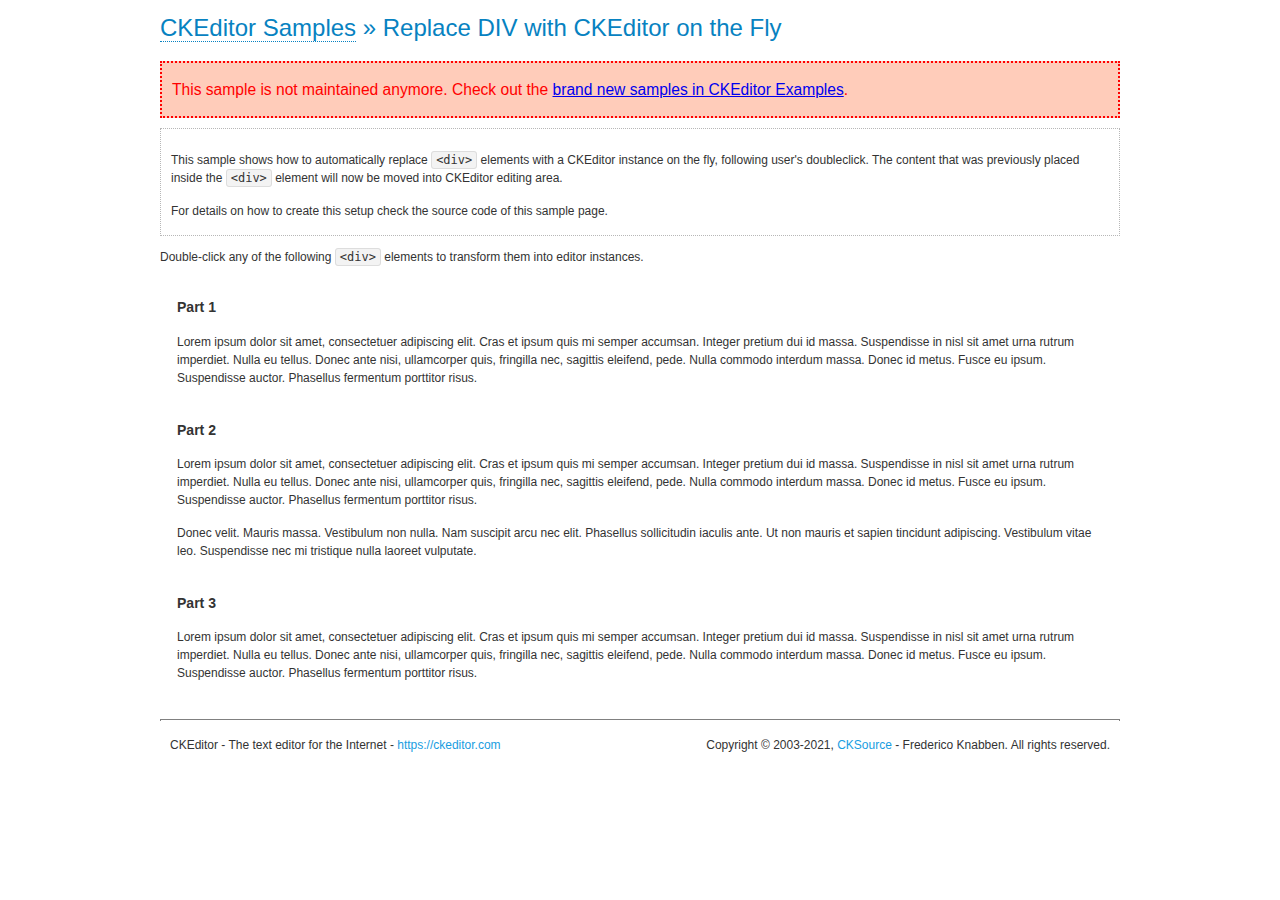
<file: dd/admin/style/ckeditor/samples/old/divreplace.html>
<!DOCTYPE html>
<!--
Copyright (c) 2003-2021, CKSource - Frederico Knabben. All rights reserved.
For licensing, see LICENSE.md or https://ckeditor.com/legal/ckeditor-oss-license
-->
<html lang="en">
<head>
	<meta charset="utf-8">
	<title>Replace DIV &mdash; CKEditor Sample</title>
	<script src="../../ckeditor.js"></script>
	<link href="sample.css" rel="stylesheet">
	<meta name="description" content="Try the latest sample of CKEditor 4 and learn more about customizing your WYSIWYG editor with endless possibilities.">
	<style>

		div.editable
		{
			border: solid 2px transparent;
			padding-left: 15px;
			padding-right: 15px;
		}

		div.editable:hover
		{
			border-color: black;
		}

	</style>
	<script>

		// Uncomment the following code to test the "Timeout Loading Method".
		// CKEDITOR.loadFullCoreTimeout = 5;

		window.onload = function() {
			// Listen to the double click event.
			if ( window.addEventListener )
				document.body.addEventListener( 'dblclick', onDoubleClick, false );
			else if ( window.attachEvent )
				document.body.attachEvent( 'ondblclick', onDoubleClick );

		};

		function onDoubleClick( ev ) {
			// Get the element which fired the event. This is not necessarily the
			// element to which the event has been attached.
			var element = ev.target || ev.srcElement;

			// Find out the div that holds this element.
			var name;

			do {
				element = element.parentNode;
			}
			while ( element && ( name = element.nodeName.toLowerCase() ) &&
				( name != 'div' || element.className.indexOf( 'editable' ) == -1 ) && name != 'body' );

			if ( name == 'div' && element.className.indexOf( 'editable' ) != -1 )
				replaceDiv( element );
		}

		var editor;

		function replaceDiv( div ) {
			if ( editor )
				editor.destroy();

			editor = CKEDITOR.replace( div );
		}

	</script>
</head>
<body>
	<h1 class="samples">
		<a href="index.html">CKEditor Samples</a> &raquo; Replace DIV with CKEditor on the Fly
	</h1>
	<div class="warning deprecated">
		This sample is not maintained anymore. Check out the <a href="https://ckeditor.com/docs/ckeditor4/latest/examples/index.html">brand new samples in CKEditor Examples</a>.
	</div>
	<div class="description">
		<p>
			This sample shows how to automatically replace <code>&lt;div&gt;</code> elements
			with a CKEditor instance on the fly, following user's doubleclick. The content
			that was previously placed inside the <code>&lt;div&gt;</code> element will now
			be moved into CKEditor editing area.
		</p>
		<p>
			For details on how to create this setup check the source code of this sample page.
		</p>
	</div>
	<p>
		Double-click any of the following <code>&lt;div&gt;</code> elements to transform them into
		editor instances.
	</p>
	<div class="editable">
		<h3>
			Part 1
		</h3>
		<p>
			Lorem ipsum dolor sit amet, consectetuer adipiscing elit. Cras et ipsum quis mi
			semper accumsan. Integer pretium dui id massa. Suspendisse in nisl sit amet urna
			rutrum imperdiet. Nulla eu tellus. Donec ante nisi, ullamcorper quis, fringilla
			nec, sagittis eleifend, pede. Nulla commodo interdum massa. Donec id metus. Fusce
			eu ipsum. Suspendisse auctor. Phasellus fermentum porttitor risus.
		</p>
	</div>
	<div class="editable">
		<h3>
			Part 2
		</h3>
		<p>
			Lorem ipsum dolor sit amet, consectetuer adipiscing elit. Cras et ipsum quis mi
			semper accumsan. Integer pretium dui id massa. Suspendisse in nisl sit amet urna
			rutrum imperdiet. Nulla eu tellus. Donec ante nisi, ullamcorper quis, fringilla
			nec, sagittis eleifend, pede. Nulla commodo interdum massa. Donec id metus. Fusce
			eu ipsum. Suspendisse auctor. Phasellus fermentum porttitor risus.
		</p>
		<p>
			Donec velit. Mauris massa. Vestibulum non nulla. Nam suscipit arcu nec elit. Phasellus
			sollicitudin iaculis ante. Ut non mauris et sapien tincidunt adipiscing. Vestibulum
			vitae leo. Suspendisse nec mi tristique nulla laoreet vulputate.
		</p>
	</div>
	<div class="editable">
		<h3>
			Part 3
		</h3>
		<p>
			Lorem ipsum dolor sit amet, consectetuer adipiscing elit. Cras et ipsum quis mi
			semper accumsan. Integer pretium dui id massa. Suspendisse in nisl sit amet urna
			rutrum imperdiet. Nulla eu tellus. Donec ante nisi, ullamcorper quis, fringilla
			nec, sagittis eleifend, pede. Nulla commodo interdum massa. Donec id metus. Fusce
			eu ipsum. Suspendisse auctor. Phasellus fermentum porttitor risus.
		</p>
	</div>
	<div id="footer">
		<hr>
		<p>
			CKEditor - The text editor for the Internet - <a class="samples" href="https://ckeditor.com/">https://ckeditor.com</a>
		</p>
		<p id="copy">
			Copyright &copy; 2003-2021, <a class="samples" href="https://cksource.com/">CKSource</a> - Frederico
			Knabben. All rights reserved.
		</p>
	</div>
</body>
</html>
</file>
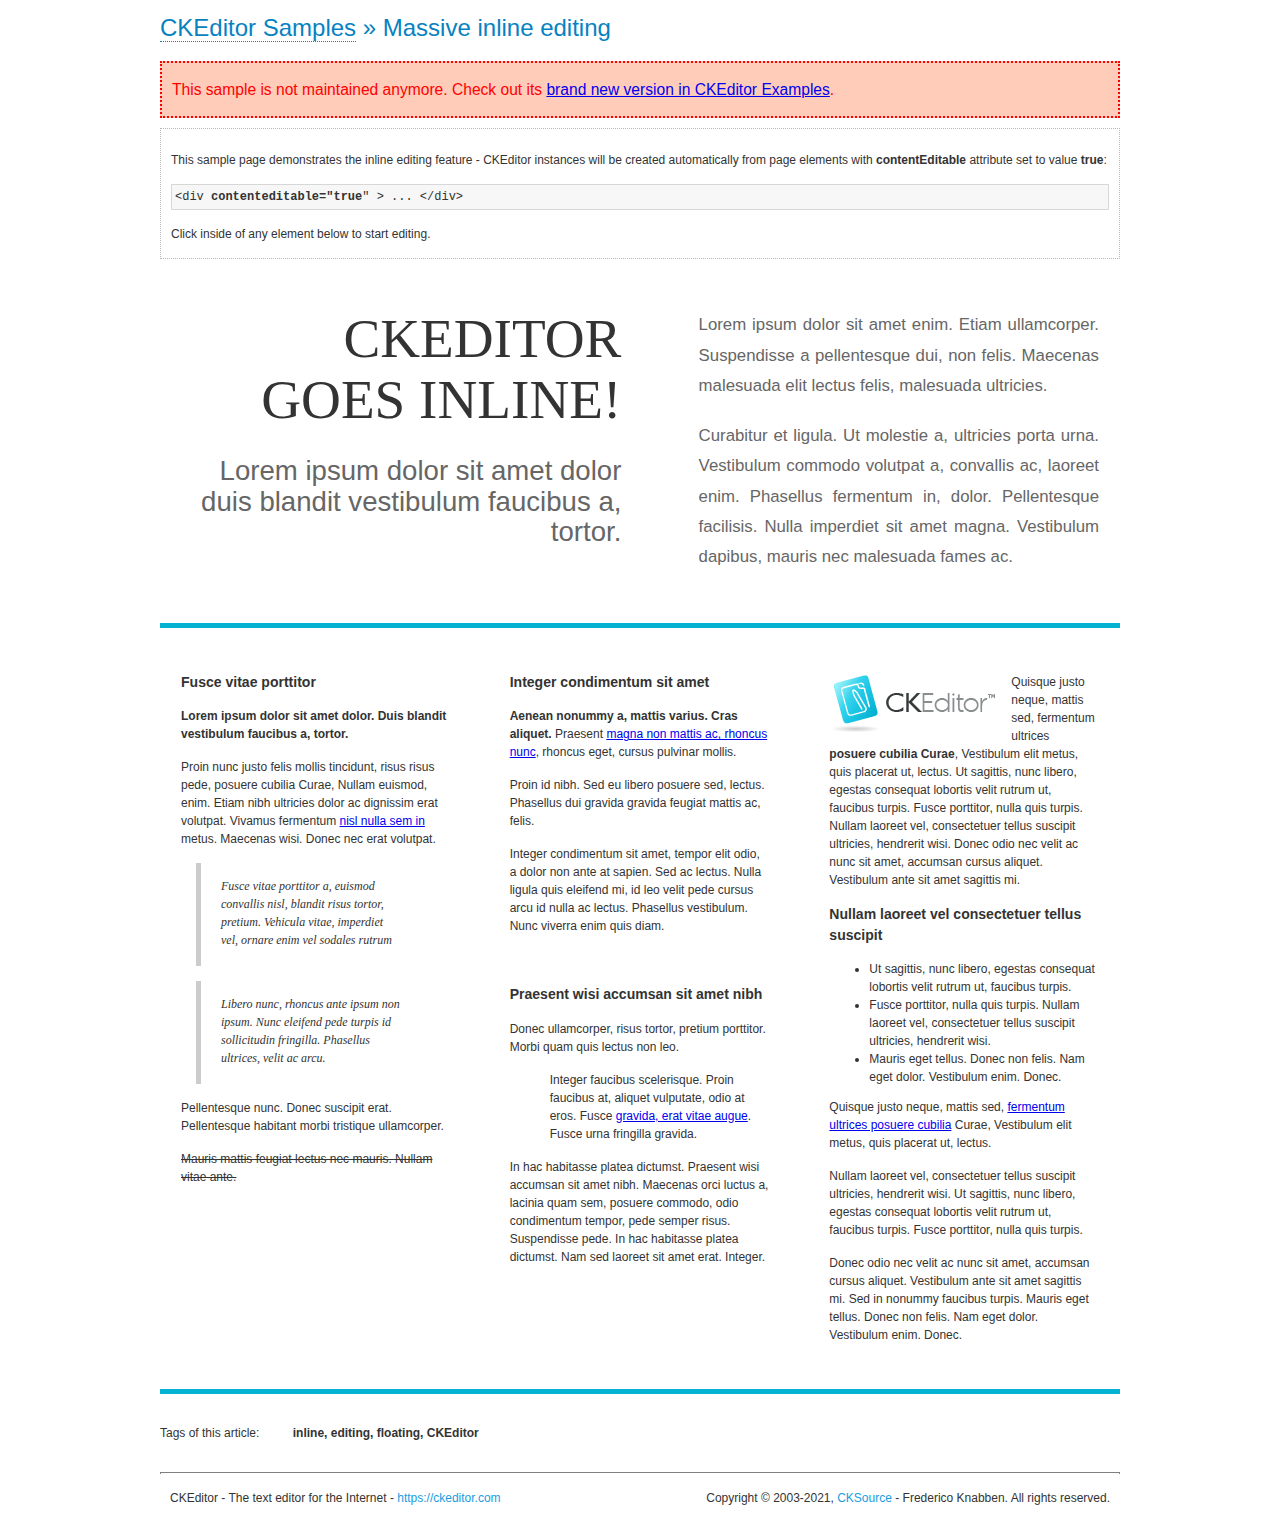
<file: dd/admin/style/ckeditor/samples/old/inlineall.html>
<!DOCTYPE html>
<!--
Copyright (c) 2003-2021, CKSource - Frederico Knabben. All rights reserved.
For licensing, see LICENSE.md or https://ckeditor.com/legal/ckeditor-oss-license
-->
<html lang="en">
<head>
	<meta charset="utf-8">
	<title>Massive inline editing &mdash; CKEditor Sample</title>
	<meta name="description" content="Try the latest sample of CKEditor 4 and learn more about customizing your WYSIWYG editor with endless possibilities.">
	<script src="../../ckeditor.js"></script>
	<script>

		// This code is generally not necessary, but it is here to demonstrate
		// how to customize specific editor instances on the fly. This fits well
		// this demo because we have editable elements (like headers) that
		// require less features.

		// The "instanceCreated" event is fired for every editor instance created.
		CKEDITOR.on( 'instanceCreated', function( event ) {
			var editor = event.editor,
				element = editor.element;

			// Customize editors for headers and tag list.
			// These editors don't need features like smileys, templates, iframes etc.
			if ( element.is( 'h1', 'h2', 'h3' ) || element.getAttribute( 'id' ) == 'taglist' ) {
				// Customize the editor configurations on "configLoaded" event,
				// which is fired after the configuration file loading and
				// execution. This makes it possible to change the
				// configurations before the editor initialization takes place.
				editor.on( 'configLoaded', function() {

					// Remove unnecessary plugins to make the editor simpler.
					editor.config.removePlugins = 'colorbutton,find,flash,font,' +
						'forms,iframe,image,newpage,removeformat,' +
						'smiley,specialchar,stylescombo,templates';

					// Rearrange the layout of the toolbar.
					editor.config.toolbarGroups = [
						{ name: 'editing',		groups: [ 'basicstyles', 'links' ] },
						{ name: 'undo' },
						{ name: 'clipboard',	groups: [ 'selection', 'clipboard' ] },
						{ name: 'about' }
					];
				});
			}
		});

	</script>
	<link href="sample.css" rel="stylesheet">
	<style>

		/* The following styles are just to make the page look nice. */

		/* Workaround to show Arial Black in Firefox. */
		@font-face
		{
			font-family: 'arial-black';
			src: local('Arial Black');
		}

		*[contenteditable="true"]
		{
			padding: 10px;
		}

		#container
		{
			width: 960px;
			margin: 30px auto 0;
		}

		#header
		{
			overflow: hidden;
			padding: 0 0 30px;
			border-bottom: 5px solid #05B2D2;
			position: relative;
		}

		#headerLeft,
		#headerRight
		{
			width: 49%;
			overflow: hidden;
		}

		#headerLeft
		{
			float: left;
			padding: 10px 1px 1px;
		}

		#headerLeft h2,
		#headerLeft h3
		{
			text-align: right;
			margin: 0;
			overflow: hidden;
			font-weight: normal;
		}

		#headerLeft h2
		{
			font-family: "Arial Black",arial-black;
			font-size: 4.6em;
			line-height: 1.1;
			text-transform: uppercase;
		}

		#headerLeft h3
		{
			font-size: 2.3em;
			line-height: 1.1;
			margin: .2em 0 0;
			color: #666;
		}

		#headerRight
		{
			float: right;
			padding: 1px;
		}

		#headerRight p
		{
			line-height: 1.8;
			text-align: justify;
			margin: 0;
		}

		#headerRight p + p
		{
			margin-top: 20px;
		}

		#headerRight > div
		{
			padding: 20px;
			margin: 0 0 0 30px;
			font-size: 1.4em;
			color: #666;
		}

		#columns
		{
			color: #333;
			overflow: hidden;
			padding: 20px 0;
		}

		#columns > div
		{
			float: left;
			width: 33.3%;
		}

		#columns #column1 > div
		{
			margin-left: 1px;
		}

		#columns #column3 > div
		{
			margin-right: 1px;
		}

		#columns > div > div
		{
			margin: 0px 10px;
			padding: 10px 20px;
		}

		#columns blockquote
		{
			margin-left: 15px;
		}

		#tagLine
		{
			border-top: 5px solid #05B2D2;
			padding-top: 20px;
		}

		#taglist {
			display: inline-block;
			margin-left: 20px;
			font-weight: bold;
			margin: 0 0 0 20px;
		}

	</style>
</head>
<body>
<div>
	<h1 class="samples"><a href="index.html">CKEditor Samples</a> &raquo; Massive inline editing</h1>
	<div class="warning deprecated">
		This sample is not maintained anymore. Check out its <a href="https://ckeditor.com/docs/ckeditor4/latest/examples/inline.html">brand new version in CKEditor Examples</a>.
	</div>
	<div class="description">
		<p>This sample page demonstrates the inline editing feature - CKEditor instances will be created automatically from page elements with <strong>contentEditable</strong> attribute set to value <strong>true</strong>:</p>
		<pre class="samples">&lt;div <strong>contenteditable="true</strong>" &gt; ... &lt;/div&gt;</pre>
		<p>Click inside of any element below to start editing.</p>
	</div>
</div>
<div id="container">
	<div id="header">
		<div id="headerLeft">
			<h2 id="sampleTitle" contenteditable="true">
				CKEditor<br> Goes Inline!
			</h2>
			<h3 contenteditable="true">
				Lorem ipsum dolor sit amet dolor duis blandit vestibulum faucibus a, tortor.
			</h3>
		</div>
		<div id="headerRight">
			<div contenteditable="true">
				<p>
					Lorem ipsum dolor sit amet enim. Etiam ullamcorper. Suspendisse a pellentesque dui, non felis. Maecenas malesuada elit lectus felis, malesuada ultricies.
				</p>
				<p>
					Curabitur et ligula. Ut molestie a, ultricies porta urna. Vestibulum commodo volutpat a, convallis ac, laoreet enim. Phasellus fermentum in, dolor. Pellentesque facilisis. Nulla imperdiet sit amet magna. Vestibulum dapibus, mauris nec malesuada fames ac.
				</p>
			</div>
		</div>
	</div>
	<div id="columns">
		<div id="column1">
			<div contenteditable="true">
				<h3>
					Fusce vitae porttitor
				</h3>
				<p>
					<strong>
						Lorem ipsum dolor sit amet dolor. Duis blandit vestibulum faucibus a, tortor.
					</strong>
				</p>
				<p>
					Proin nunc justo felis mollis tincidunt, risus risus pede, posuere cubilia Curae, Nullam euismod, enim. Etiam nibh ultricies dolor ac dignissim erat volutpat. Vivamus fermentum <a href="https://ckeditor.com/">nisl nulla sem in</a> metus. Maecenas wisi. Donec nec erat volutpat.
				</p>
				<blockquote>
					<p>
						Fusce vitae porttitor a, euismod convallis nisl, blandit risus tortor, pretium.
						Vehicula vitae, imperdiet vel, ornare enim vel sodales rutrum
					</p>
				</blockquote>
				<blockquote>
					<p>
						Libero nunc, rhoncus ante ipsum non ipsum. Nunc eleifend pede turpis id sollicitudin fringilla. Phasellus ultrices, velit ac arcu.
					</p>
				</blockquote>
				<p>Pellentesque nunc. Donec suscipit erat. Pellentesque habitant morbi tristique ullamcorper.</p>
				<p><s>Mauris mattis feugiat lectus nec mauris. Nullam vitae ante.</s></p>
			</div>
		</div>
		<div id="column2">
			<div contenteditable="true">
				<h3>
					Integer condimentum sit amet
				</h3>
				<p>
					<strong>Aenean nonummy a, mattis varius. Cras aliquet.</strong>
					Praesent <a href="https://ckeditor.com/">magna non mattis ac, rhoncus nunc</a>, rhoncus eget, cursus pulvinar mollis.</p>
				<p>Proin id nibh. Sed eu libero posuere sed, lectus. Phasellus dui gravida gravida feugiat mattis ac, felis.</p>
				<p>Integer condimentum sit amet, tempor elit odio, a dolor non ante at sapien. Sed ac lectus. Nulla ligula quis eleifend mi, id leo velit pede cursus arcu id nulla ac lectus. Phasellus vestibulum. Nunc viverra enim quis diam.</p>
			</div>
			<div contenteditable="true">
				<h3>
					Praesent wisi accumsan sit amet nibh
				</h3>
				<p>Donec ullamcorper, risus tortor, pretium porttitor. Morbi quam quis lectus non leo.</p>
				<p style="margin-left: 40px; ">Integer faucibus scelerisque. Proin faucibus at, aliquet vulputate, odio at eros. Fusce <a href="https://ckeditor.com/">gravida, erat vitae augue</a>. Fusce urna fringilla gravida.</p>
				<p>In hac habitasse platea dictumst. Praesent wisi accumsan sit amet nibh. Maecenas orci luctus a, lacinia quam sem, posuere commodo, odio condimentum tempor, pede semper risus. Suspendisse pede. In hac habitasse platea dictumst. Nam sed laoreet sit amet erat. Integer.</p>
			</div>
		</div>
		<div id="column3">
			<div contenteditable="true">
				<p>
					<img src="assets/inlineall/logo.png" alt="CKEditor logo" style="float:left">
				</p>
				<p>Quisque justo neque, mattis sed, fermentum ultrices <strong>posuere cubilia Curae</strong>, Vestibulum elit metus, quis placerat ut, lectus. Ut sagittis, nunc libero, egestas consequat lobortis velit rutrum ut, faucibus turpis. Fusce porttitor, nulla quis turpis. Nullam laoreet vel, consectetuer tellus suscipit ultricies, hendrerit wisi. Donec odio nec velit ac nunc sit amet, accumsan cursus aliquet. Vestibulum ante sit amet sagittis mi.</p>
				<h3>
					Nullam laoreet vel consectetuer tellus suscipit
				</h3>
				<ul>
					<li>Ut sagittis, nunc libero, egestas consequat lobortis velit rutrum ut, faucibus turpis.</li>
					<li>Fusce porttitor, nulla quis turpis. Nullam laoreet vel, consectetuer tellus suscipit ultricies, hendrerit wisi.</li>
					<li>Mauris eget tellus. Donec non felis. Nam eget dolor. Vestibulum enim. Donec.</li>
				</ul>
				<p>Quisque justo neque, mattis sed, <a href="https://ckeditor.com/">fermentum ultrices posuere cubilia</a> Curae, Vestibulum elit metus, quis placerat ut, lectus.</p>
				<p>Nullam laoreet vel, consectetuer tellus suscipit ultricies, hendrerit wisi. Ut sagittis, nunc libero, egestas consequat lobortis velit rutrum ut, faucibus turpis. Fusce porttitor, nulla quis turpis.</p>
				<p>Donec odio nec velit ac nunc sit amet, accumsan cursus aliquet. Vestibulum ante sit amet sagittis mi. Sed in nonummy faucibus turpis. Mauris eget tellus. Donec non felis. Nam eget dolor. Vestibulum enim. Donec.</p>
			</div>
		</div>
	</div>
	<div id="tagLine">
		Tags of this article:
		<p id="taglist" contenteditable="true">
			inline, editing, floating, CKEditor
		</p>
	</div>
</div>
<div id="footer">
	<hr>
	<p>
		CKEditor - The text editor for the Internet - <a class="samples" href="https://ckeditor.com/">
			https://ckeditor.com</a>
	</p>
	<p id="copy">
		Copyright &copy; 2003-2021, <a class="samples" href="https://cksource.com/">CKSource</a>
		- Frederico Knabben. All rights reserved.
	</p>
</div>
</body>
</html>
</file>
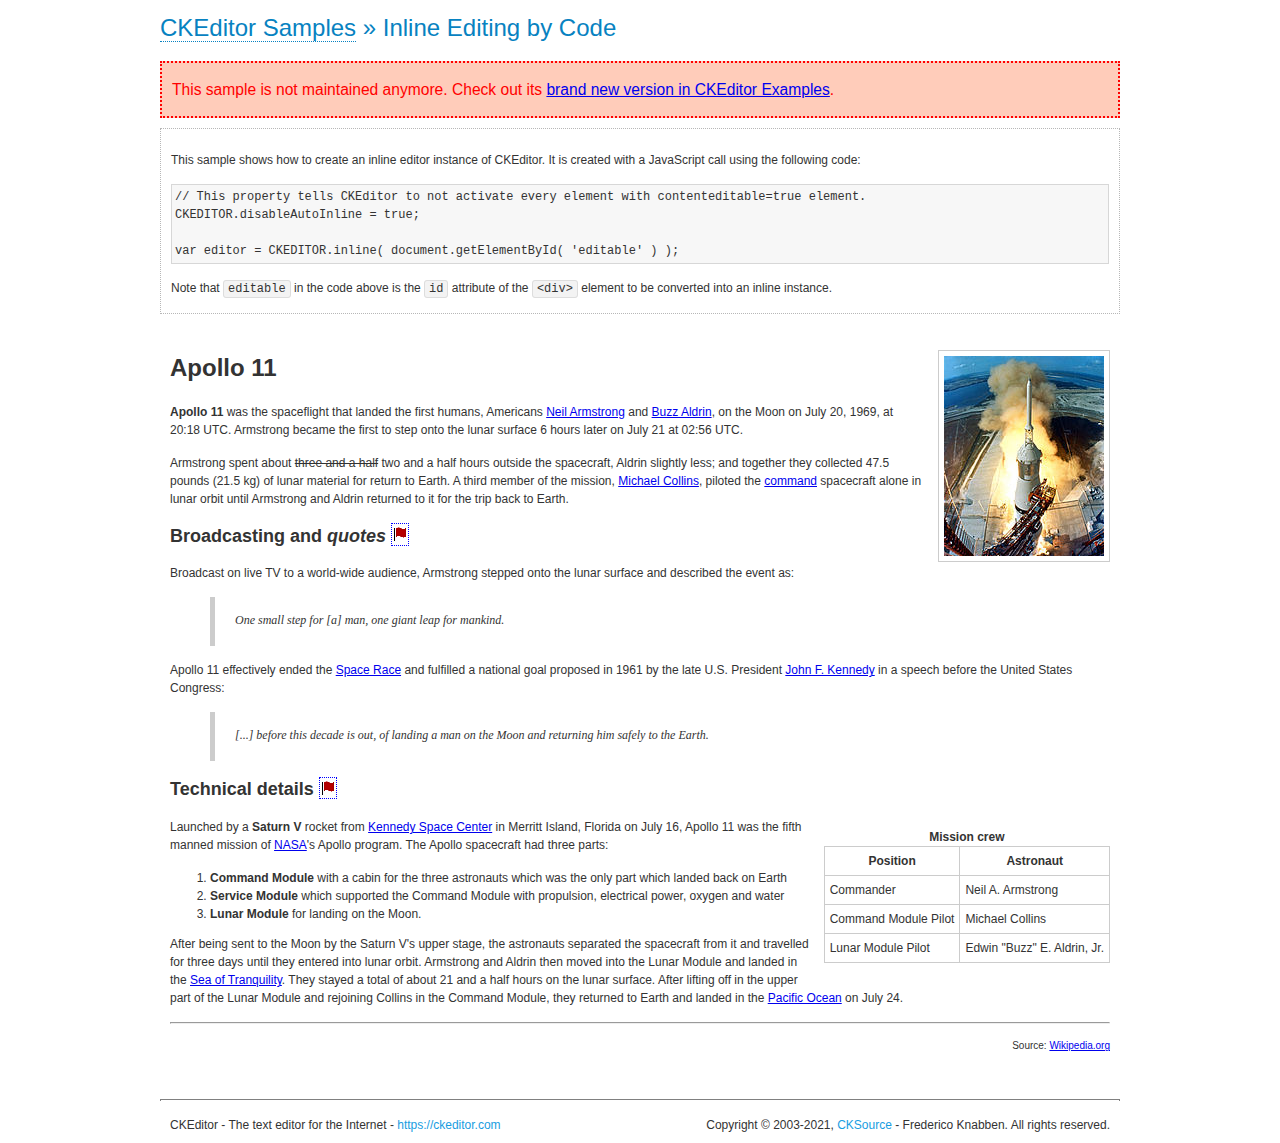
<file: dd/admin/style/ckeditor/samples/old/inlinebycode.html>
<!DOCTYPE html>
<!--
Copyright (c) 2003-2021, CKSource - Frederico Knabben. All rights reserved.
For licensing, see LICENSE.md or https://ckeditor.com/legal/ckeditor-oss-license
-->
<html lang="en">
<head>
	<meta charset="utf-8">
	<title>Inline Editing by Code &mdash; CKEditor Sample</title>
	<script src="../../ckeditor.js"></script>
	<link href="sample.css" rel="stylesheet">
	<meta name="description" content="Try the latest sample of CKEditor 4 and learn more about customizing your WYSIWYG editor with endless possibilities.">
	<style>

		#editable
		{
			padding: 10px;
			float: left;
		}

	</style>
</head>
<body>
	<h1 class="samples">
		<a href="index.html">CKEditor Samples</a> &raquo; Inline Editing by Code
	</h1>
	<div class="warning deprecated">
		This sample is not maintained anymore. Check out its <a href="https://ckeditor.com/docs/ckeditor4/latest/examples/inline.html">brand new version in CKEditor Examples</a>.
	</div>
	<div class="description">
		<p>
			This sample shows how to create an inline editor instance of CKEditor. It is created
			with a JavaScript call using the following code:
		</p>
<pre class="samples">
// This property tells CKEditor to not activate every element with contenteditable=true element.
CKEDITOR.disableAutoInline = true;

var editor = CKEDITOR.inline( document.getElementById( 'editable' ) );
</pre>
		<p>
			Note that <code>editable</code> in the code above is the <code>id</code>
			attribute of the <code>&lt;div&gt;</code> element to be converted into an inline instance.
		</p>
	</div>
	<div id="editable" contenteditable="true">
		<h1><img alt="Saturn V carrying Apollo 11" class="right" src="assets/sample.jpg" /> Apollo 11</h1>

		<p><b>Apollo 11</b> was the spaceflight that landed the first humans, Americans <a href="http://en.wikipedia.org/wiki/Neil_Armstrong" title="Neil Armstrong">Neil Armstrong</a> and <a href="http://en.wikipedia.org/wiki/Buzz_Aldrin" title="Buzz Aldrin">Buzz Aldrin</a>, on the Moon on July 20, 1969, at 20:18 UTC. Armstrong became the first to step onto the lunar surface 6 hours later on July 21 at 02:56 UTC.</p>

		<p>Armstrong spent about <s>three and a half</s> two and a half hours outside the spacecraft, Aldrin slightly less; and together they collected 47.5 pounds (21.5&nbsp;kg) of lunar material for return to Earth. A third member of the mission, <a href="http://en.wikipedia.org/wiki/Michael_Collins_(astronaut)" title="Michael Collins (astronaut)">Michael Collins</a>, piloted the <a href="http://en.wikipedia.org/wiki/Apollo_Command/Service_Module" title="Apollo Command/Service Module">command</a> spacecraft alone in lunar orbit until Armstrong and Aldrin returned to it for the trip back to Earth.</p>

		<h2>Broadcasting and <em>quotes</em> <a id="quotes" name="quotes"></a></h2>

		<p>Broadcast on live TV to a world-wide audience, Armstrong stepped onto the lunar surface and described the event as:</p>

		<blockquote>
			<p>One small step for [a] man, one giant leap for mankind.</p>
		</blockquote>

		<p>Apollo 11 effectively ended the <a href="http://en.wikipedia.org/wiki/Space_Race" title="Space Race">Space Race</a> and fulfilled a national goal proposed in 1961 by the late U.S. President <a href="http://en.wikipedia.org/wiki/John_F._Kennedy" title="John F. Kennedy">John F. Kennedy</a> in a speech before the United States Congress:</p>

		<blockquote>
			<p>[...] before this decade is out, of landing a man on the Moon and returning him safely to the Earth.</p>
		</blockquote>

		<h2>Technical details <a id="tech-details" name="tech-details"></a></h2>

		<table align="right" border="1" bordercolor="#ccc" cellpadding="5" cellspacing="0" style="border-collapse:collapse;margin:10px 0 10px 15px;">
			<caption><strong>Mission crew</strong></caption>
			<thead>
			<tr>
				<th scope="col">Position</th>
				<th scope="col">Astronaut</th>
			</tr>
			</thead>
			<tbody>
			<tr>
				<td>Commander</td>
				<td>Neil A. Armstrong</td>
			</tr>
			<tr>
				<td>Command Module Pilot</td>
				<td>Michael Collins</td>
			</tr>
			<tr>
				<td>Lunar Module Pilot</td>
				<td>Edwin &quot;Buzz&quot; E. Aldrin, Jr.</td>
			</tr>
			</tbody>
		</table>

		<p>Launched by a <strong>Saturn V</strong> rocket from <a href="http://en.wikipedia.org/wiki/Kennedy_Space_Center" title="Kennedy Space Center">Kennedy Space Center</a> in Merritt Island, Florida on July 16, Apollo 11 was the fifth manned mission of <a href="http://en.wikipedia.org/wiki/NASA" title="NASA">NASA</a>&#39;s Apollo program. The Apollo spacecraft had three parts:</p>

		<ol>
			<li><strong>Command Module</strong> with a cabin for the three astronauts which was the only part which landed back on Earth</li>
			<li><strong>Service Module</strong> which supported the Command Module with propulsion, electrical power, oxygen and water</li>
			<li><strong>Lunar Module</strong> for landing on the Moon.</li>
		</ol>

		<p>After being sent to the Moon by the Saturn V&#39;s upper stage, the astronauts separated the spacecraft from it and travelled for three days until they entered into lunar orbit. Armstrong and Aldrin then moved into the Lunar Module and landed in the <a href="http://en.wikipedia.org/wiki/Mare_Tranquillitatis" title="Mare Tranquillitatis">Sea of Tranquility</a>. They stayed a total of about 21 and a half hours on the lunar surface. After lifting off in the upper part of the Lunar Module and rejoining Collins in the Command Module, they returned to Earth and landed in the <a href="http://en.wikipedia.org/wiki/Pacific_Ocean" title="Pacific Ocean">Pacific Ocean</a> on July 24.</p>

		<hr />
		<p style="text-align: right;"><small>Source: <a href="http://en.wikipedia.org/wiki/Apollo_11">Wikipedia.org</a></small></p>
	</div>

	<script>
		// We need to turn off the automatic editor creation first.
		CKEDITOR.disableAutoInline = true;

		var editor = CKEDITOR.inline( 'editable' );
	</script>
	<div id="footer">
		<hr>
		<p contenteditable="true">
			CKEditor - The text editor for the Internet - <a class="samples" href="https://ckeditor.com/">
				https://ckeditor.com</a>
		</p>
		<p id="copy">
			Copyright &copy; 2003-2021, <a class="samples" href="https://cksource.com/">CKSource</a>
			- Frederico Knabben. All rights reserved.
		</p>
	</div>
</body>
</html>
</file>
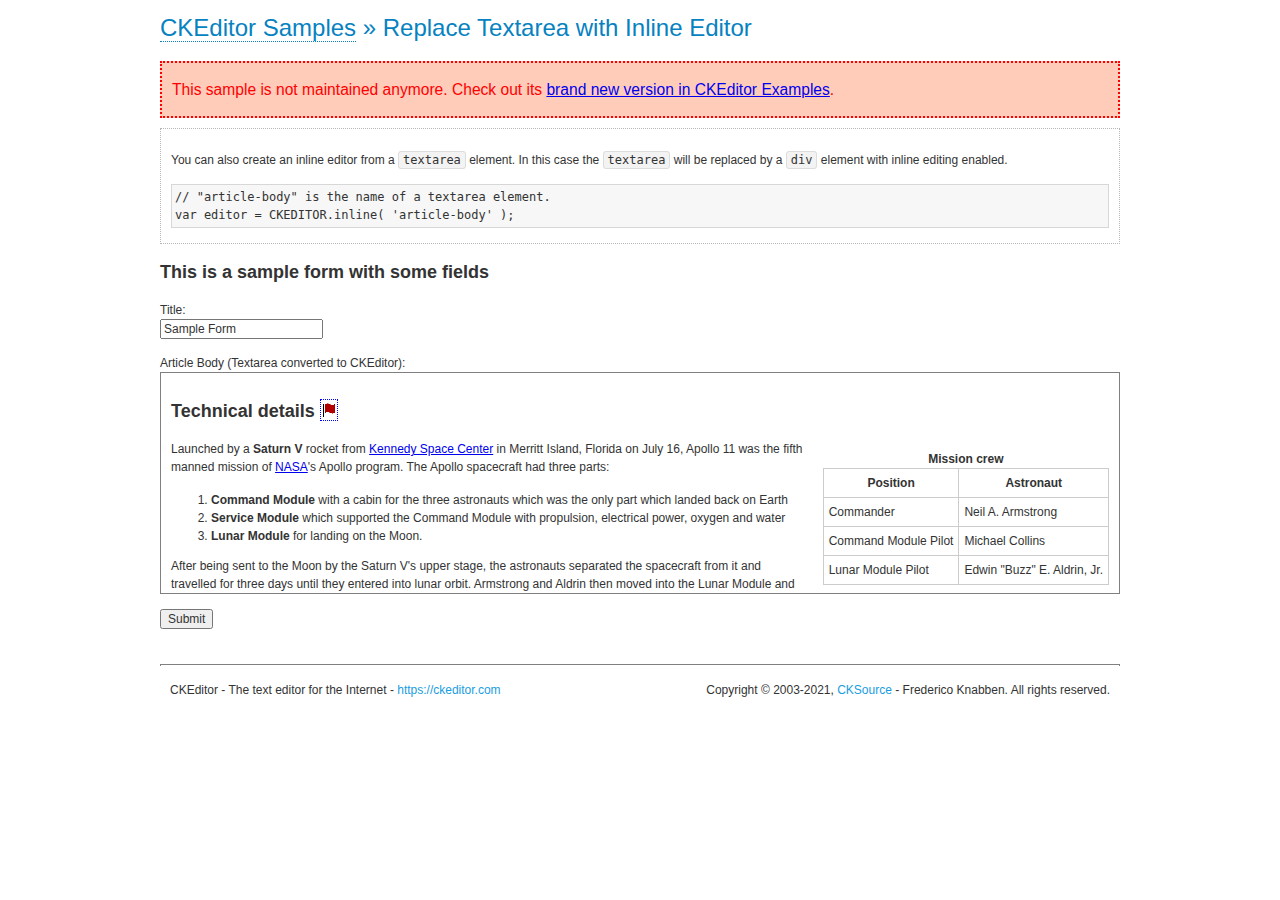
<file: dd/admin/style/ckeditor/samples/old/inlinetextarea.html>
<!DOCTYPE html>
<!--
Copyright (c) 2003-2021, CKSource - Frederico Knabben. All rights reserved.
For licensing, see LICENSE.md or https://ckeditor.com/legal/ckeditor-oss-license
-->
<html lang="en">
<head>
	<meta charset="utf-8">
	<title>Replace Textarea with Inline Editor &mdash; CKEditor Sample</title>
	<script src="../../ckeditor.js"></script>
	<link href="sample.css" rel="stylesheet">
	<meta name="description" content="Try the latest sample of CKEditor 4 and learn more about customizing your WYSIWYG editor with endless possibilities.">
	<style>

		/* Style the CKEditor element to look like a textfield */
		.cke_textarea_inline
		{
			padding: 10px;
			height: 200px;
			overflow: auto;

			border: 1px solid gray;
			-webkit-appearance: textfield;
		}

	</style>
</head>
<body>
	<h1 class="samples">
		<a href="index.html">CKEditor Samples</a> &raquo; Replace Textarea with Inline Editor
	</h1>
	<div class="warning deprecated">
		This sample is not maintained anymore. Check out its <a href="https://ckeditor.com/docs/ckeditor4/latest/examples/inline.html">brand new version in CKEditor Examples</a>.
	</div>
	<div class="description">
		<p>
			You can also create an inline editor from a <code>textarea</code>
			element. In this case the <code>textarea</code> will be replaced
			by a <code>div</code> element with inline editing enabled.
		</p>
<pre class="samples">
// "article-body" is the name of a textarea element.
var editor = CKEDITOR.inline( 'article-body' );
</pre>
	</div>
	<form action="sample_posteddata.php" method="post">
		<h2>This is a sample form with some fields</h2>
		<p>
			Title:<br>
			<input type="text" name="title" value="Sample Form"></p>
		<p>
			Article Body (Textarea converted to CKEditor):<br>
			<textarea name="article-body" style="height: 200px">
				&lt;h2&gt;Technical details &lt;a id="tech-details" name="tech-details"&gt;&lt;/a&gt;&lt;/h2&gt;

				&lt;table align="right" border="1" bordercolor="#ccc" cellpadding="5" cellspacing="0" style="border-collapse:collapse;margin:10px 0 10px 15px;"&gt;
					&lt;caption&gt;&lt;strong&gt;Mission crew&lt;/strong&gt;&lt;/caption&gt;
					&lt;thead&gt;
					&lt;tr&gt;
						&lt;th scope="col"&gt;Position&lt;/th&gt;
						&lt;th scope="col"&gt;Astronaut&lt;/th&gt;
					&lt;/tr&gt;
					&lt;/thead&gt;
					&lt;tbody&gt;
					&lt;tr&gt;
						&lt;td&gt;Commander&lt;/td&gt;
						&lt;td&gt;Neil A. Armstrong&lt;/td&gt;
					&lt;/tr&gt;
					&lt;tr&gt;
						&lt;td&gt;Command Module Pilot&lt;/td&gt;
						&lt;td&gt;Michael Collins&lt;/td&gt;
					&lt;/tr&gt;
					&lt;tr&gt;
						&lt;td&gt;Lunar Module Pilot&lt;/td&gt;
						&lt;td&gt;Edwin &quot;Buzz&quot; E. Aldrin, Jr.&lt;/td&gt;
					&lt;/tr&gt;
					&lt;/tbody&gt;
				&lt;/table&gt;

				&lt;p&gt;Launched by a &lt;strong&gt;Saturn V&lt;/strong&gt; rocket from &lt;a href="http://en.wikipedia.org/wiki/Kennedy_Space_Center" title="Kennedy Space Center"&gt;Kennedy Space Center&lt;/a&gt; in Merritt Island, Florida on July 16, Apollo 11 was the fifth manned mission of &lt;a href="http://en.wikipedia.org/wiki/NASA" title="NASA"&gt;NASA&lt;/a&gt;&#39;s Apollo program. The Apollo spacecraft had three parts:&lt;/p&gt;

				&lt;ol&gt;
					&lt;li&gt;&lt;strong&gt;Command Module&lt;/strong&gt; with a cabin for the three astronauts which was the only part which landed back on Earth&lt;/li&gt;
					&lt;li&gt;&lt;strong&gt;Service Module&lt;/strong&gt; which supported the Command Module with propulsion, electrical power, oxygen and water&lt;/li&gt;
					&lt;li&gt;&lt;strong&gt;Lunar Module&lt;/strong&gt; for landing on the Moon.&lt;/li&gt;
				&lt;/ol&gt;

				&lt;p&gt;After being sent to the Moon by the Saturn V&#39;s upper stage, the astronauts separated the spacecraft from it and travelled for three days until they entered into lunar orbit. Armstrong and Aldrin then moved into the Lunar Module and landed in the &lt;a href="http://en.wikipedia.org/wiki/Mare_Tranquillitatis" title="Mare Tranquillitatis"&gt;Sea of Tranquility&lt;/a&gt;. They stayed a total of about 21 and a half hours on the lunar surface. After lifting off in the upper part of the Lunar Module and rejoining Collins in the Command Module, they returned to Earth and landed in the &lt;a href="http://en.wikipedia.org/wiki/Pacific_Ocean" title="Pacific Ocean"&gt;Pacific Ocean&lt;/a&gt; on July 24.&lt;/p&gt;

				&lt;hr /&gt;
				&lt;p style="text-align: right;"&gt;&lt;small&gt;Source: &lt;a href="http://en.wikipedia.org/wiki/Apollo_11"&gt;Wikipedia.org&lt;/a&gt;&lt;/small&gt;&lt;/p&gt;
			</textarea>
		</p>
		<p>
			<input type="submit" value="Submit">
		</p>
	</form>

	<script>
		CKEDITOR.inline( 'article-body' );
	</script>
	<div id="footer">
		<hr>
		<p>
			CKEditor - The text editor for the Internet - <a class="samples" href="https://ckeditor.com/">
				https://ckeditor.com</a>
		</p>
		<p id="copy">
			Copyright &copy; 2003-2021, <a class="samples" href="https://cksource.com/">CKSource</a>
			- Frederico Knabben. All rights reserved.
		</p>
	</div>
</body>
</html>
</file>
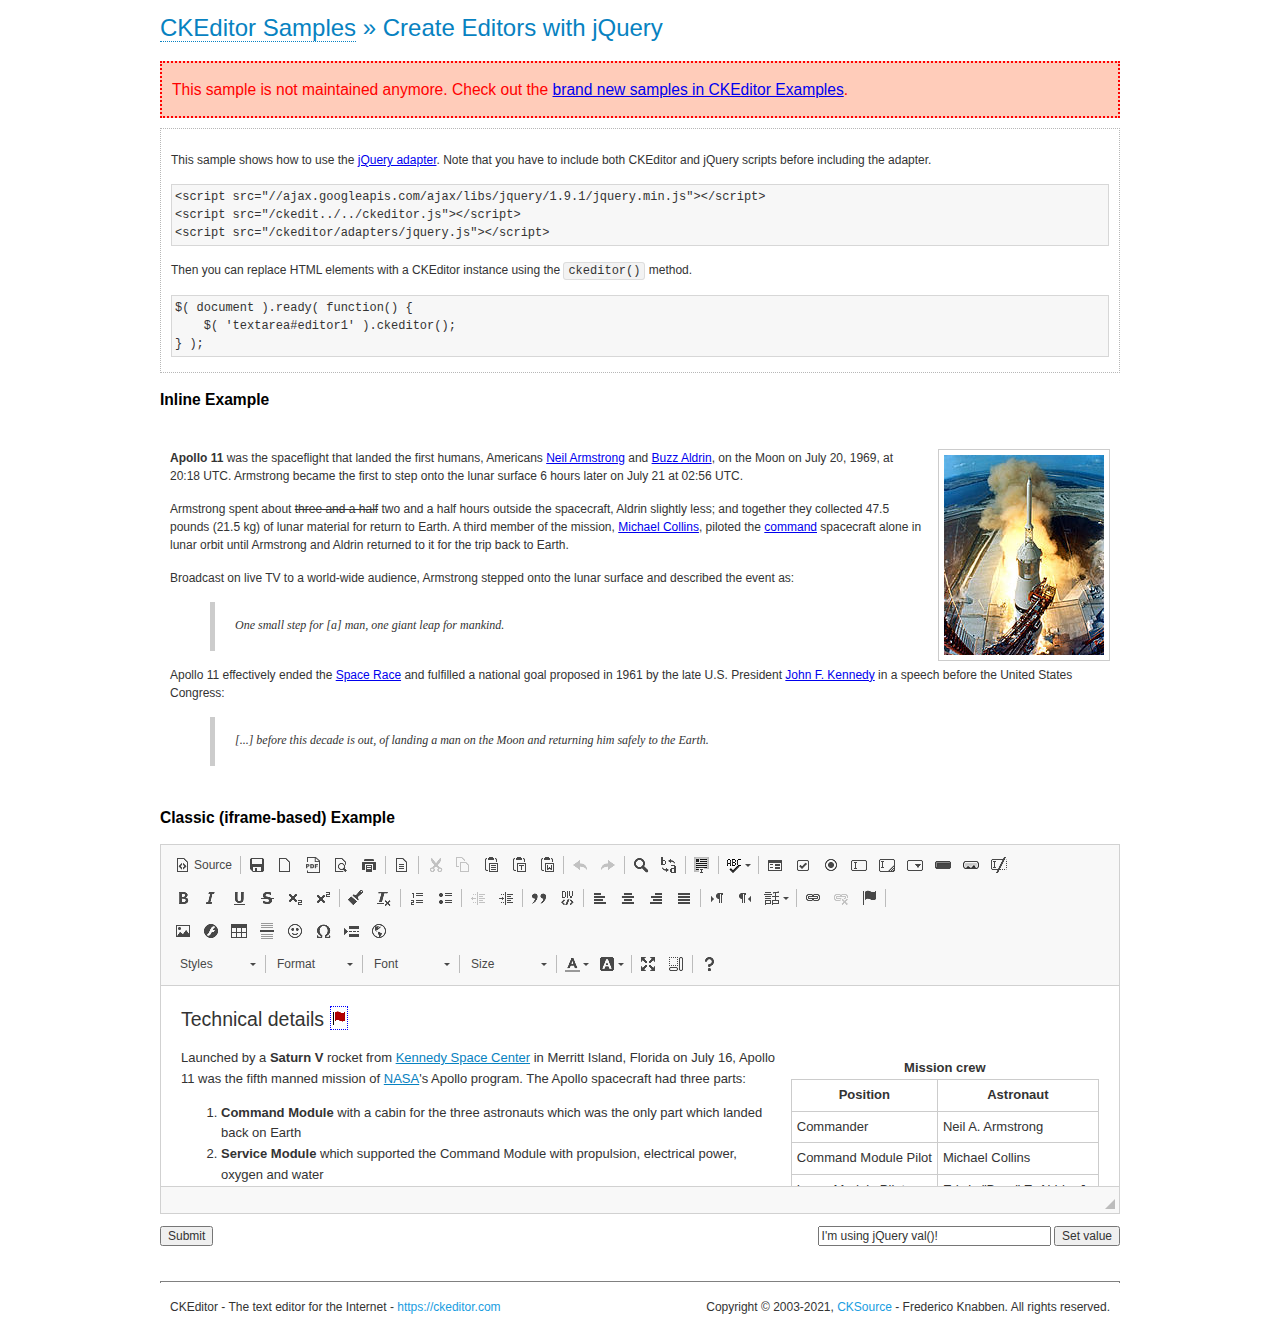
<file: dd/admin/style/ckeditor/samples/old/jquery.html>
<!DOCTYPE html>
<!--
Copyright (c) 2003-2021, CKSource - Frederico Knabben. All rights reserved.
For licensing, see LICENSE.md or https://ckeditor.com/legal/ckeditor-oss-license
-->
<html lang="en">
<head>
	<meta charset="utf-8">
	<title>jQuery Adapter &mdash; CKEditor Sample</title>
	<script src="http://code.jquery.com/jquery-1.11.0.min.js"></script>
	<script src="../../ckeditor.js"></script>
	<script src="../../adapters/jquery.js"></script>
	<link href="sample.css" rel="stylesheet">
	<meta name="description" content="Try the latest sample of CKEditor 4 and learn more about customizing your WYSIWYG editor with endless possibilities.">
	<style>

		#editable
		{
			padding: 10px;
			float: left;
		}

	</style>
	<script>

		CKEDITOR.disableAutoInline = true;

		$( document ).ready( function() {
			$( '#editor1' ).ckeditor(); // Use CKEDITOR.replace() if element is <textarea>.
			$( '#editable' ).ckeditor(); // Use CKEDITOR.inline().
		} );

		function setValue() {
			$( '#editor1' ).val( $( 'input#val' ).val() );
		}

	</script>
</head>
<body>
	<h1 class="samples">
		<a href="index.html" id="a-test">CKEditor Samples</a> &raquo; Create Editors with jQuery
	</h1>
	<div class="warning deprecated">
		This sample is not maintained anymore. Check out the <a href="https://ckeditor.com/docs/ckeditor4/latest/examples/index.html">brand new samples in CKEditor Examples</a>.
	</div>
	<form action="sample_posteddata.php" method="post">
		<div class="description">
			<p>
				This sample shows how to use the <a href="https://ckeditor.com/docs/ckeditor4/latest/guide/dev_jquery.html">jQuery adapter</a>.
				Note that you have to include both CKEditor and jQuery scripts before including the adapter.
			</p>

<pre class="samples">
&lt;script src="//ajax.googleapis.com/ajax/libs/jquery/1.9.1/jquery.min.js"&gt;&lt;/script&gt;
&lt;script src="/ckedit../../ckeditor.js"&gt;&lt;/script&gt;
&lt;script src="/ckeditor/adapters/jquery.js"&gt;&lt;/script&gt;
</pre>

			<p>Then you can replace HTML elements with a CKEditor instance using the <code>ckeditor()</code> method.</p>

<pre class="samples">
$( document ).ready( function() {
	$( 'textarea#editor1' ).ckeditor();
} );
</pre>
		</div>

		<h2 class="samples">Inline Example</h2>

		<div id="editable" contenteditable="true">
			<p><img alt="Saturn V carrying Apollo 11" class="right" src="assets/sample.jpg"/><b>Apollo 11</b> was the spaceflight that landed the first humans, Americans <a href="http://en.wikipedia.org/wiki/Neil_Armstrong" title="Neil Armstrong">Neil Armstrong</a> and <a href="http://en.wikipedia.org/wiki/Buzz_Aldrin" title="Buzz Aldrin">Buzz Aldrin</a>, on the Moon on July 20, 1969, at 20:18 UTC. Armstrong became the first to step onto the lunar surface 6 hours later on July 21 at 02:56 UTC.</p>
			<p>Armstrong spent about <s>three and a half</s> two and a half hours outside the spacecraft, Aldrin slightly less; and together they collected 47.5 pounds (21.5&nbsp;kg) of lunar material for return to Earth. A third member of the mission, <a href="http://en.wikipedia.org/wiki/Michael_Collins_(astronaut)" title="Michael Collins (astronaut)">Michael Collins</a>, piloted the <a href="http://en.wikipedia.org/wiki/Apollo_Command/Service_Module" title="Apollo Command/Service Module">command</a> spacecraft alone in lunar orbit until Armstrong and Aldrin returned to it for the trip back to Earth.
			<p>Broadcast on live TV to a world-wide audience, Armstrong stepped onto the lunar surface and described the event as:</p>
			<blockquote><p>One small step for [a] man, one giant leap for mankind.</p></blockquote> <p>Apollo 11 effectively ended the <a href="http://en.wikipedia.org/wiki/Space_Race" title="Space Race">Space Race</a> and fulfilled a national goal proposed in 1961 by the late U.S. President <a href="http://en.wikipedia.org/wiki/John_F._Kennedy" title="John F. Kennedy">John F. Kennedy</a> in a speech before the United States Congress:</p> <blockquote><p>[...] before this decade is out, of landing a man on the Moon and returning him safely to the Earth.</p></blockquote>
		</div>

		<br style="clear: both">

		<h2 class="samples">Classic (iframe-based) Example</h2>

		<textarea cols="80" id="editor1" name="editor1" rows="10">
			&lt;h2&gt;Technical details &lt;a id=&quot;tech-details&quot; name=&quot;tech-details&quot;&gt;&lt;/a&gt;&lt;/h2&gt; &lt;table align=&quot;right&quot; border=&quot;1&quot; bordercolor=&quot;#ccc&quot; cellpadding=&quot;5&quot; cellspacing=&quot;0&quot; style=&quot;border-collapse:collapse;margin:10px 0 10px 15px;&quot;&gt; &lt;caption&gt;&lt;strong&gt;Mission crew&lt;/strong&gt;&lt;/caption&gt; &lt;thead&gt; &lt;tr&gt; &lt;th scope=&quot;col&quot;&gt;Position&lt;/th&gt; &lt;th scope=&quot;col&quot;&gt;Astronaut&lt;/th&gt; &lt;/tr&gt; &lt;/thead&gt; &lt;tbody&gt; &lt;tr&gt; &lt;td&gt;Commander&lt;/td&gt; &lt;td&gt;Neil A. Armstrong&lt;/td&gt; &lt;/tr&gt; &lt;tr&gt; &lt;td&gt;Command Module Pilot&lt;/td&gt; &lt;td&gt;Michael Collins&lt;/td&gt; &lt;/tr&gt; &lt;tr&gt; &lt;td&gt;Lunar Module Pilot&lt;/td&gt; &lt;td&gt;Edwin &amp;quot;Buzz&amp;quot; E. Aldrin, Jr.&lt;/td&gt; &lt;/tr&gt; &lt;/tbody&gt; &lt;/table&gt; &lt;p&gt;Launched by a &lt;strong&gt;Saturn V&lt;/strong&gt; rocket from &lt;a href=&quot;http://en.wikipedia.org/wiki/Kennedy_Space_Center&quot; title=&quot;Kennedy Space Center&quot;&gt;Kennedy Space Center&lt;/a&gt; in Merritt Island, Florida on July 16, Apollo 11 was the fifth manned mission of &lt;a href=&quot;http://en.wikipedia.org/wiki/NASA&quot; title=&quot;NASA&quot;&gt;NASA&lt;/a&gt;&amp;#39;s Apollo program. The Apollo spacecraft had three parts:&lt;/p&gt; &lt;ol&gt; &lt;li&gt;&lt;strong&gt;Command Module&lt;/strong&gt; with a cabin for the three astronauts which was the only part which landed back on Earth&lt;/li&gt; &lt;li&gt;&lt;strong&gt;Service Module&lt;/strong&gt; which supported the Command Module with propulsion, electrical power, oxygen and water&lt;/li&gt; &lt;li&gt;&lt;strong&gt;Lunar Module&lt;/strong&gt; for landing on the Moon.&lt;/li&gt; &lt;/ol&gt; &lt;p&gt;After being sent to the Moon by the Saturn V&amp;#39;s upper stage, the astronauts separated the spacecraft from it and travelled for three days until they entered into lunar orbit. Armstrong and Aldrin then moved into the Lunar Module and landed in the &lt;a href=&quot;http://en.wikipedia.org/wiki/Mare_Tranquillitatis&quot; title=&quot;Mare Tranquillitatis&quot;&gt;Sea of Tranquility&lt;/a&gt;. They stayed a total of about 21 and a half hours on the lunar surface. After lifting off in the upper part of the Lunar Module and rejoining Collins in the Command Module, they returned to Earth and landed in the &lt;a href=&quot;http://en.wikipedia.org/wiki/Pacific_Ocean&quot; title=&quot;Pacific Ocean&quot;&gt;Pacific Ocean&lt;/a&gt; on July 24.&lt;/p&gt; &lt;hr/&gt; &lt;p style=&quot;text-align: right;&quot;&gt;&lt;small&gt;Source: &lt;a href=&quot;http://en.wikipedia.org/wiki/Apollo_11&quot;&gt;Wikipedia.org&lt;/a&gt;&lt;/small&gt;&lt;/p&gt;
		</textarea>

		<p style="overflow: hidden">
			<input style="float: left" type="submit" value="Submit">
			<span style="float: right">
				<input type="text" id="val" value="I'm using jQuery val()!" size="30">
				<input onclick="setValue();" type="button" value="Set value">
			</span>
		</p>
	</form>
	<div id="footer">
		<hr>
		<p>
			CKEditor - The text editor for the Internet - <a class="samples" href="https://ckeditor.com/">https://ckeditor.com</a>
		</p>
		<p id="copy">
			Copyright &copy; 2003-2021, <a class="samples" href="https://cksource.com/">CKSource</a> - Frederico
			Knabben. All rights reserved.
		</p>
	</div>
</body>
</html>
</file>
<file: style/style.css>
@font-face {
  font-family: AmerHendyAli;
  src: url('c.ttf');
}
*[role=link]{
  cursor: pointer;
}
#ReadMada ul,ol,li{
  margin: 0;
  padding-inline-start:10px !important;
  text-justify:inter-character;
  width: 100%;
}
#ReadMada ul > li{
  list-style: none;
  background-image: url("hcww.gif");
	background-repeat: no-repeat;
	background-position: right top;
	background-size: 10px;
}
html,body,table,tr,td,th,div,li,nav,ul,a,.breadcrumb,header,.section ,.pace{
  
              font-family: 'AmerHendyAli'!important; 
              direction: rtl;
          }
      body {
        font-family: "Lato", sans-serif;
      }
  
      .bg-purple {
          background-color: #6f42c1;
        }
        header{
          top:0;
          left:0;
        }
  #main{
    width: 100%;
    position: fixed;
    z-index: 1;
  }
  #madashows{
    padding:0;
    animation-fill-mode: both;
  }
  
@keyframes mymove {
from {top: 0px; background-color: yellow;}
to {top: 200px; background-color: blue;}
}
#frontpage{
  
}
#madasearchresult{
  text-align: right;
}
      .overlay {
    height: auto;
    width: 100%;
    padding-top: 150px;
    top: 0;
    left: 0;
  }
  
  /* The content */
  .overlay-content {
    position: relative;
    top: 0;
    width: 80%;
    text-align: center;
    margin-top: 0;
    margin: auto;
  }
  
  /* Close button */
  .closebtn {
    cursor: pointer;
  }
  .closebtn:hover {
    color: #000;
  }
  .sidepanel {
    height: 100%; /* Specify a height */
    width: 100%; /* 0 width - change this with JavaScript */
    top: 0;
    left: 0;
    padding-top: 0px; /* Place content 60px from the top */
    transition: 0.5s;
  }
  
  /* The sidepanel links */
  .sidepanel a {
    padding: 0;
    text-decoration: none;
    color: #000;
    display: block;
    transition: 0.3s;
  }
  /* When you mouse over the navigation links, change their color */
  .sidepanel a:hover {
    color: #000;
  }

  ol.abjd {
    list-style: none;
  }  
  ol.abjd > li::before {
    display: inline-block;
    width: 1em;
    margin-right: -1.5em;
    margin-left: 0.5em;
    text-align: left;
    direction: ltr;
  }
  
  ol.abjd > li:nth-child(1)::before  { content: ".أ"; }
  ol.abjd > li:nth-child(2)::before  { content: ".ب"; }
  ol.abjd > li:nth-child(3)::before  { content: ".جـ"; }
  ol.abjd > li:nth-child(4)::before  { content: ".د"; }
  ol.abjd > li:nth-child(5)::before  { content: ".هـ"; }
  ol.abjd > li:nth-child(6)::before  { content: ".و"; }
  ol.abjd > li:nth-child(7)::before  { content: ".ز"; }
  ol.abjd > li:nth-child(8)::before  { content: ".حـ"; }
  ol.abjd > li:nth-child(9)::before  { content: ".ط"; }
  ol.abjd > li:nth-child(10)::before { content: ".ى"; }
  ol.abjd > li:nth-child(11)::before { content: ".كـ"; }
  ol.abjd > li:nth-child(12)::before { content: ".ل"; }
  ol.abjd > li:nth-child(13)::before { content: ".مـ"; }
  ol.abjd > li:nth-child(14)::before { content: ".ن"; }
  ol.abjd > li:nth-child(15)::before { content: ".س"; }
  ol.abjd > li:nth-child(16)::before { content: ".عـ"; }
  ol.abjd > li:nth-child(17)::before { content: ".ف"; }
  ol.abjd > li:nth-child(18)::before { content: ".صـ"; }
  ol.abjd > li:nth-child(19)::before { content: ".ق"; }
  ol.abjd > li:nth-child(20)::before { content: ".ر"; }
  ol.abjd > li:nth-child(21)::before { content: ".ش"; }
  ol.abjd > li:nth-child(22)::before { content: ".ت"; }
  ol.abjd > li:nth-child(23)::before { content: ".ث"; }
  ol.abjd > li:nth-child(24)::before { content: ".خـ"; }
  ol.abjd > li:nth-child(25)::before { content: ".ذ"; }
  ol.abjd > li:nth-child(26)::before { content: ".ضـ"; }
  ol.abjd > li:nth-child(27)::before { content: ".ظ"; }
  ol.abjd > li:nth-child(28)::before { content: ".غـ"; }
</file>
<file: dd/admin/style/ckeditor/samples/css/samples.css>
/**
 * @license Copyright (c) 2003-2021, CKSource - Frederico Knabben. All rights reserved.
 * For licensing, see LICENSE.md or https://ckeditor.com/legal/ckeditor-oss-license
 */
@media (max-width: 900px) {
  .global-is-mobile-hidden {
    display: none !important;
  }
}
article,
aside,
details,
figcaption,
figure,
footer,
header,
hgroup,
main,
menu,
nav,
section {
  display: block;
}
body,
html {
  margin: 0;
  padding: 0;
  font: 16px / 1.8 Arial, 'Helvetica Neue', Helvetica, sans-serif;
  font-weight: 300;
  color: #575757;
}
.grid-width-10 {
  width: 10%;
}
.grid-width-20 {
  width: 20%;
}
.grid-width-30 {
  width: 30%;
}
.grid-width-40 {
  width: 40%;
}
.grid-width-50 {
  width: 50%;
}
.grid-width-60 {
  width: 60%;
}
.grid-width-70 {
  width: 70%;
}
.grid-width-80 {
  width: 80%;
}
.grid-width-90 {
  width: 90%;
}
.grid-width-100 {
  width: 100%;
}
@media (max-width: 900px) {
  .grid-width-10,
  .grid-width-20,
  .grid-width-30,
  .grid-width-40,
  .grid-width-50,
  .grid-width-60,
  .grid-width-70,
  .grid-width-80,
  .grid-width-90,
  .grid-width-100 {
    width: 100%;
  }
}
*[class*="grid-width"] {
  -webkit-box-sizing: border-box;
  -moz-box-sizing: border-box;
  box-sizing: border-box;
  padding-left: 4%;
  padding-right: 4%;
  float: left;
}
*[class*="grid-width"]:after,
.grid-container:after,
*[class*="grid-width"]:before,
.grid-container:before {
  content: '';
  display: block;
  overflow: hidden;
  visibility: hidden;
  font-size: 0;
  line-height: 0;
  width: 0;
  height: 0;
}
*[class*="grid-width"]:after,
.grid-container:after {
  clear: both;
}
.grid-container {
  -webkit-box-sizing: border-box;
  -moz-box-sizing: border-box;
  box-sizing: border-box;
  margin-left: auto;
  margin-right: auto;
}
.grid-container-nested *[class*="grid-width"]:first-child {
  padding-left: 0;
}
.grid-container-nested *[class*="grid-width"]:last-child {
  padding-right: 0;
}
@media (max-width: 900px) {
  .grid-container-nested *[class*="grid-width"]:first-child {
    padding-left: 4%;
  }
  .grid-container-nested *[class*="grid-width"]:last-child {
    padding-right: 4%;
  }
}
.header-a {
  min-height: 140px;
  overflow: hidden;
}
.header-a .header-a-logo {
  margin: 40px 0 0;
}
@media (max-width: 900px) {
  .header-a .header-a-logo {
    text-align: center;
  }
}
.header-a .header-a-logo img {
  border: transparent;
}
.navigation-a {
  height: 30px;
  background: #3D3D3D;
  position: absolute;
  left: 0;
  right: 0;
  top: 0;
  padding: 0;
  overflow: hidden;
}
@media (max-width: 900px) {
  .navigation-a {
    text-align: center;
  }
}
.navigation-a ul {
  list-style: none;
  margin: 0;
  overflow: hidden;
}
.navigation-a ul li,
.navigation-a ul li a {
  display: inline-block;
}
@media (max-width: 900px) {
  .navigation-a ul {
    width: auto;
    text-overflow: ellipsis;
    white-space: nowrap;
    display: inline-block;
    float: none;
  }
  .navigation-a ul:before,
  .navigation-a ul:after {
    display: none;
  }
}
.navigation-a ul.navigation-a-left {
  text-align: left;
}
@media (max-width: 900px) {
  .navigation-a ul.navigation-a-left {
    padding-right: 0;
  }
}
.navigation-a ul.navigation-a-right {
  text-align: right;
}
@media (max-width: 900px) {
  .navigation-a ul.navigation-a-right {
    padding-left: 23px;
  }
}
.navigation-a ul li + li {
  margin-left: 23px;
}
.navigation-a ul li a {
  font-size: 10px;
  font-size: 0.625rem;
  line-height: 18px;
  line-height: 1.13rem;
  line-height: 30px;
  float: left;
  color: #ddd;
  font-weight: bold;
  text-decoration: none;
  text-transform: uppercase;
}
.navigation-a ul li a:hover {
  cursor: pointer;
  color: #fff;
}
.icon-navigation-a-github:before,
.icon-navigation-a-github:after {
  background-image: url("[data-uri]");
}
.navigation-b {
  text-align: right;
  margin: 52px 0 0;
  overflow: visible;
}
@media (max-width: 900px) {
  .navigation-b {
    text-align: center;
    margin-top: 20px;
    padding: 0;
  }
}
.navigation-b ul {
  padding: 0;
  list-style: none;
  margin: 0;
  overflow: visible;
}
.navigation-b ul li,
.navigation-b ul li a {
  display: inline-block;
}
@media (max-width: 900px) {
  .navigation-b ul {
    display: table;
    width: 100%;
    padding-bottom: 1.5em;
  }
}
@media (max-width: 900px) {
  .navigation-b ul li {
    display: table-row;
  }
}
.navigation-b ul li + li {
  margin-left: 20px;
}
@media (max-width: 900px) {
  .navigation-b ul li + li {
    margin-left: 0;
  }
}
.navigation-b ul li a {
  -webkit-box-sizing: border-box;
  -moz-box-sizing: border-box;
  box-sizing: border-box;
  text-transform: uppercase;
  text-decoration: none;
  outline: none;
}
@media (max-width: 900px) {
  .navigation-b ul li a {
    width: 100%;
    -webkit-border-radius: 0;
    -webkit-background-clip: padding-box;
    -moz-border-radius: 0;
    -moz-background-clip: padding;
    border-radius: 0;
    background-clip: padding-box;
  }
}
.footer-a {
  font-size: 13px;
  font-size: 0.8125rem;
  line-height: 23.4px;
  line-height: 1.46rem;
  padding-top: 2.25em;
  padding-bottom: 2.25em;
  overflow: hidden;
  color: #8a8a8a;
}
.footer-a a {
  color: #0287D0;
  text-decoration: none;
  border-bottom: 1px dotted #0287D0;
}
.footer-a a:hover {
  color: #0277b7;
}
.footer-a p {
  margin: 0;
  display: inline-block;
  text-align: center;
}
.content {
  font-size: 14px;
  font-size: 0.875rem;
  line-height: 25.2px;
  line-height: 1.57rem;
  overflow: hidden;
  padding-top: 1.5em;
  padding-bottom: 1.5em;
}
.content p {
  margin: 0.75em 0;
}
.content ul,
.content ol,
.content pre,
.content blockquote,
.content textarea:not([class^="cke"]),
.content .cke {
  margin: 1.875em 0;
}
.content code,
.content kbd {
  -webkit-border-radius: 3px;
  -webkit-background-clip: padding-box;
  -moz-border-radius: 3px;
  -moz-background-clip: padding;
  border-radius: 3px;
  background-clip: padding-box;
  padding: 3px 4px;
}
.content pre,
.content code,
.content kbd,
.content blockquote {
  background: #f5f5f5;
}
.content blockquote,
.content pre {
  background: none;
  border-left: 4px solid #0287D0;
  padding: 1.5em 2.25em;
}
.content p a,
.content ul a,
.content ol a,
.content blockquote a,
.content h1 a,
.content h2 a,
.content h3 a,
.content h4 a,
.content h5 a {
  color: #0287D0;
  text-decoration: none;
  border-bottom: 1px dotted #0287D0;
}
.content p a:hover,
.content ul a:hover,
.content ol a:hover,
.content blockquote a:hover,
.content h1 a:hover,
.content h2 a:hover,
.content h3 a:hover,
.content h4 a:hover,
.content h5 a:hover {
  color: #0277b7;
}
.content h1,
.content h2,
.content h3,
.content h4,
.content h5 {
  color: #000;
  font-weight: 100;
}
.content h1 code,
.content h2 code,
.content h3 code,
.content h4 code,
.content h5 code,
.content h1 kbd,
.content h2 kbd,
.content h3 kbd,
.content h4 kbd,
.content h5 kbd {
  font-size: inherit;
}
.content h1 a.content-heading-anchor,
.content h2 a.content-heading-anchor,
.content h3 a.content-heading-anchor,
.content h4 a.content-heading-anchor,
.content h5 a.content-heading-anchor {
  font-weight: 100;
  vertical-align: middle;
  opacity: 0;
  border: 0;
}
.content h1:hover a.content-heading-anchor,
.content h2:hover a.content-heading-anchor,
.content h3:hover a.content-heading-anchor,
.content h4:hover a.content-heading-anchor,
.content h5:hover a.content-heading-anchor {
  opacity: 1;
}
.content h1:target a,
.content h2:target a,
.content h3:target a,
.content h4:target a,
.content h5:target a {
  -webkit-animation: targetLinkOpacity 0.5s linear alternate;
  -moz-animation: targetLinkOpacity 0.5s linear alternate;
  -o-animation: targetLinkOpacity 0.5s linear alternate;
  animation: targetLinkOpacity 0.5s linear alternate;
  opacity: 1;
}
.content input,
.content select,
.content textarea:not([class^="cke"]) {
  -webkit-border-radius: 3px;
  -webkit-background-clip: padding-box;
  -moz-border-radius: 3px;
  -moz-background-clip: padding;
  border-radius: 3px;
  background-clip: padding-box;
  -webkit-box-shadow: inset 0 1px 1px rgba(0, 0, 0, 0.08);
  -moz-box-shadow: inset 0 1px 1px rgba(0, 0, 0, 0.08);
  box-shadow: inset 0 1px 1px rgba(0, 0, 0, 0.08);
  font: inherit;
  color: inherit;
  border: 1px solid #D9D9D9;
  padding: .2em .5em;
}
.content input:focus,
.content select:focus,
.content textarea:not([class^="cke"]):focus {
  border-color: #66afe9;
  outline: 0;
  -webkit-box-shadow: inset 0 1px 1px rgba(0, 0, 0, 0.08), 0 0 8px #93c6ef;
  -moz-box-shadow: inset 0 1px 1px rgba(0, 0, 0, 0.08), 0 0 8px #93c6ef;
  box-shadow: inset 0 1px 1px rgba(0, 0, 0, 0.08), 0 0 8px #93c6ef;
}
.content abbr {
  border-bottom: 1px dotted #666;
  cursor: pointer;
}
.content blockquote {
  font-style: italic;
  font-family: Georgia, Times, "Times New Roman", serif;
  font-size: 16px;
  font-size: 1rem;
  line-height: 28.8px;
  line-height: 1.8rem;
}
.content em {
  font-style: italic;
}
.content h1 {
  font-size: 36px;
  font-size: 2.25rem;
  line-height: 64.8px;
  line-height: 4.05rem;
  margin: 1.125em 0 0;
}
.content h2 {
  font-size: 27.2px;
  font-size: 1.7rem;
  line-height: 48.96px;
  line-height: 3.06rem;
  margin: 0.9em 0 0;
}
.content h3 {
  font-size: 24px;
  font-size: 1.5rem;
  line-height: 43.2px;
  line-height: 2.7rem;
  font-weight: 500;
  margin: 0.75em 0 0;
}
.content h4 {
  font-size: 19.2px;
  font-size: 1.2rem;
  line-height: 34.56px;
  line-height: 2.16rem;
  font-weight: 500;
  margin: 0.75em 0 0;
}
.content h5 {
  font-size: 17.6px;
  font-size: 1.1rem;
  line-height: 31.68px;
  line-height: 1.98rem;
  font-weight: 500;
  margin: 0.75em 0 0;
}
.content hr {
  border: 0;
  border-top: 4px solid #D9D9D9;
  margin: 1.5em 0;
}
.content input[type="text"] {
  height: 1.8em;
  line-height: 1.8em;
}
.content input[type="button"] {
  -webkit-appearance: button;
  -moz-appearance: button;
  appearance: button;
}
.content kbd {
  font-size: 12px;
  font-size: 0.75rem;
  line-height: 21.6px;
  line-height: 1.35rem;
  font-family: Arial, 'Helvetica Neue', Helvetica, sans-serif;
  padding: 2px 6px;
  -webkit-box-shadow: 0 0 4px #fff inset, 0 2px 0 #D9D9D9;
  -moz-box-shadow: 0 0 4px #fff inset, 0 2px 0 #D9D9D9;
  box-shadow: 0 0 4px #fff inset, 0 2px 0 #D9D9D9;
}
.content p img {
  vertical-align: middle;
}
.content p pre {
  padding: 1.5em;
}
.content pre {
  padding: 0;
  border: 0;
  tab-size: 4;
  -o-tab-size: 4;
  -moz-tab-size: 4;
}
.content pre,
.content code {
  font-size: 11.89px;
  font-size: 0.743rem;
  line-height: 21.4px;
  line-height: 1.34rem;
  font-family: Consolas, Menlo, Monaco, Lucida Console, Liberation Mono, DejaVu Sans Mono, Bitstream Vera Sans Mono, Courier New, monospace, serif;
}
.content pre a,
.content code a {
  border: 0;
}
.content pre code {
  padding: 0.75em;
  display: block;
}
.content strong {
  color: #000;
}
.content ul ul,
.content ol ul,
.content ul ol,
.content ol ol {
  margin: 0.75em 0;
}
.content ul li,
.content ol li {
  font-size: 14px;
  font-size: 0.875rem;
  line-height: 30.24px;
  line-height: 1.89rem;
}
.content textarea:not([class^="cke"]) {
  width: 100%;
}
.content div.todo {
  border: 2px dotted #444;
  padding: 10px;
  margin: 60px 0 10px 0;
  /* Remove me some day */
}
.content div.todo:before {
  content: "TODO";
  font-weight: bold;
}
body a.button-a,
body button.button-a,
body input.button-a {
  -webkit-border-radius: 3px;
  -webkit-background-clip: padding-box;
  -moz-border-radius: 3px;
  -moz-background-clip: padding;
  border-radius: 3px;
  background-clip: padding-box;
  font-size: 14px;
  font-size: 0.875rem;
  line-height: 25.2px;
  line-height: 1.57rem;
  height: 36px;
  line-height: 36px;
  padding: 0 1.1em;
  font-weight: 700;
  color: #3e3e3e;
  white-space: nowrap;
  text-decoration: none;
  display: inline-block;
  cursor: pointer;
  border: 0;
  vertical-align: middle;
  margin: 1px 0;
  background: transparent;
}
body a.button-a.icon-pos-left,
body button.button-a.icon-pos-left,
body input.button-a.icon-pos-left {
  padding-left: .8em;
}
body a.button-a.icon-pos-right,
body button.button-a.icon-pos-right,
body input.button-a.icon-pos-right {
  padding-right: .8em;
}
body a.button-a.button-a-no-text,
body button.button-a.button-a-no-text,
body input.button-a.button-a-no-text {
  -webkit-border-radius: 100px;
  -webkit-background-clip: padding-box;
  -moz-border-radius: 100px;
  -moz-background-clip: padding;
  border-radius: 100px;
  background-clip: padding-box;
  width: 36px;
  padding: 0;
  text-indent: -999px;
  overflow: hidden;
  position: relative;
  text-align: center;
}
body a.button-a.button-a-no-text:before,
body button.button-a.button-a-no-text:before,
body input.button-a.button-a-no-text:before {
  position: absolute;
  left: 50%;
  top: 50%;
  margin: -9px 0 0 -9px;
}
@media (max-width: 900px) {
  body a.button-a.button-a-mobile-collapsed,
  body button.button-a.button-a-mobile-collapsed,
  body input.button-a.button-a-mobile-collapsed {
    -webkit-border-radius: 100px;
    -webkit-background-clip: padding-box;
    -moz-border-radius: 100px;
    -moz-background-clip: padding;
    border-radius: 100px;
    background-clip: padding-box;
    width: 36px;
    padding: 0;
    text-indent: -999px;
    overflow: hidden;
    position: relative;
    text-align: center;
  }
  body a.button-a.button-a-mobile-collapsed:before,
  body button.button-a.button-a-mobile-collapsed:before,
  body input.button-a.button-a-mobile-collapsed:before {
    position: absolute;
    left: 50%;
    top: 50%;
    margin: -9px 0 0 -9px;
  }
  body a.button-a.button-a-mobile-collapsed:before,
  body button.button-a.button-a-mobile-collapsed:before,
  body input.button-a.button-a-mobile-collapsed:before {
    position: absolute;
    left: 50%;
    top: 50%;
    margin: -9px 0 0 -9px;
  }
}
body a.button-a:active,
body button.button-a:active,
body input.button-a:active,
body a.button-a:hover,
body button.button-a:hover,
body input.button-a:hover {
  color: #fff;
  background: #0277b7;
}
body a.button-a:focus,
body button.button-a:focus,
body input.button-a:focus {
  border-color: #66afe9;
  outline: 0;
  -webkit-box-shadow: inset 0 1px 1px rgba(0, 0, 0, 0.075), 0 0 8px #93c6ef;
  -moz-box-shadow: inset 0 1px 1px rgba(0, 0, 0, 0.075), 0 0 8px #93c6ef;
  box-shadow: inset 0 1px 1px rgba(0, 0, 0, 0.075), 0 0 8px #93c6ef;
}
body a.button-a-soft,
body button.button-a-soft,
body input.button-a-soft {
  background: #e7e7e7;
}
body a.button-a-soft:active,
body button.button-a-soft:active,
body input.button-a-soft:active,
body a.button-a-soft:hover,
body button.button-a-soft:hover,
body input.button-a-soft:hover {
  color: #3e3e3e;
  background: #cecece;
}
body a.button-a-background,
body button.button-a-background,
body input.button-a-background,
body a.navigation-b ul li a:hover,
body button.navigation-b ul li a:hover,
body input.navigation-b ul li a:hover {
  color: #fff;
  background: #0287D0;
}
body a.button-a-background:active,
body button.button-a-background:active,
body input.button-a-background:active,
body a.button-a-background:hover,
body button.button-a-background:hover,
body input.button-a-background:hover,
body a.navigation-b ul li a:hover:active,
body button.navigation-b ul li a:hover:active,
body input.navigation-b ul li a:hover:active,
body a.navigation-b ul li a:hover:hover,
body button.navigation-b ul li a:hover:hover,
body input.navigation-b ul li a:hover:hover {
  color: #fff;
  background: #0277b7;
}
.balloon-a {
  font-size: 12px;
  font-size: 0.75rem;
  line-height: 21.6px;
  line-height: 1.35rem;
  -webkit-border-radius: 3px;
  -webkit-background-clip: padding-box;
  -moz-border-radius: 3px;
  -moz-background-clip: padding;
  border-radius: 3px;
  background-clip: padding-box;
  border-bottom: 3px solid #d4d4d4;
  background: #ebebeb;
  display: inline-block;
  white-space: nowrap;
  padding: .4em 1.2em .2em;
  font-weight: 700;
  position: relative;
  z-index: 1000;
  text-transform: none;
  color: #575757;
}
.balloon-a:hover {
  color: #575757;
}
.balloon-a:before {
  content: '';
  width: 0;
  height: 0;
  border-style: solid;
  position: absolute;
}
.balloon-a-ne:before,
.balloon-a-nw:before {
  top: -13px;
  border-width: 0 9px 15.6px 9px;
  border-color: transparent transparent #ebebeb transparent;
}
.balloon-a-se:before,
.balloon-a-sw:before {
  bottom: -13px;
  border-width: 15.6px 9px 0 9px;
  border-color: #ebebeb transparent transparent transparent;
}
.balloon-a-nw:before,
.balloon-a-sw:before {
  left: 20px;
}
.balloon-a-ne:before,
.balloon-a-se:before {
  right: 20px;
}
.icon-pos-left:before,
.icon-pos-right:after {
  content: '';
  display: inline-block;
  width: 18px;
  height: 18px;
  vertical-align: middle;
  background-repeat: no-repeat;
}
.icon-pos-left:before {
  margin-right: 10px;
}
.icon-pos-right:after {
  margin-left: 10px;
}
.icon-download:before,
.icon-download:after {
  background-image: url("[data-uri]");
}
.icon-question-mark:before,
.icon-question-mark:after {
  background-image: url("[data-uri]");
}
.icon-close:before,
.icon-close:after {
  background-image: url("[data-uri]");
}
.ie8 .switch > * {
  vertical-align: middle;
}
.ie8 .switch input[type="radio"] {
  margin: 0 0.25em;
  display: inline-block;
}
.ie8 .switch label {
  margin-left: 0 !important;
  margin-right: 0 !important;
}
.ie8 .switch label[data-for="1"] {
  float: left;
}
.ie8 .switch label[data-for="2"] {
  float: right;
}
.ie8 .switch .switch-inner {
  display: none;
}
.switch {
  font-size: 14px;
  font-size: 0.875rem;
  line-height: 25.2px;
  line-height: 1.57rem;
  font-weight: bold;
  background-color: #0287D0;
  overflow: hidden;
  display: inline-block;
  padding: 0.75em 0.25em;
  color: #fff;
  -webkit-border-radius: 3px;
  -webkit-background-clip: padding-box;
  -moz-border-radius: 3px;
  -moz-background-clip: padding;
  border-radius: 3px;
  background-clip: padding-box;
  position: relative;
}
.switch input[type="radio"] {
  display: none;
}
.switch label {
  position: relative;
  z-index: 2;
  float: left;
  cursor: pointer;
  padding: 0 0.75em;
}
.switch label:hover {
  text-decoration: underline;
}
.switch .switch-inner {
  float: left;
  background-color: #FFF;
  height: 1.5em;
  width: 4.125em;
  padding: 2px;
  margin: 0 0.25em;
  -webkit-border-radius: 5.5px;
  -webkit-background-clip: padding-box;
  -moz-border-radius: 5.5px;
  -moz-background-clip: padding;
  border-radius: 5.5px;
  background-clip: padding-box;
}
.switch .switch-inner .handler {
  overflow: hidden;
  position: relative;
  display: block;
  height: 1.5em;
  width: 1.5em;
  background: #027dc1;
  -webkit-border-radius: 4.5px;
  -webkit-background-clip: padding-box;
  -moz-border-radius: 4.5px;
  -moz-background-clip: padding;
  border-radius: 4.5px;
  background-clip: padding-box;
}
.switch .switch-inner .handler:before {
  content: '';
  display: block;
  position: absolute;
  top: 0;
  right: 0;
  bottom: 3px;
  left: 0;
  background-color: #0291df;
  -webkit-border-bottom-left-radius: 4.5px;
  -moz-border-radius-bottomleft: 4.5px;
  border-bottom-left-radius: 4.5px;
  -webkit-border-bottom-right-radius: 4.5px;
  -webkit-background-clip: padding-box;
  -moz-border-radius-bottomright: 4.5px;
  -moz-background-clip: padding;
  border-bottom-right-radius: 4.5px;
  background-clip: padding-box;
}
.switch:hover .switch-inner .handler:before {
  background: #029ef3;
}
.switch input[data-num="2"]:checked ~ .switch-inner > .handler {
  margin-left: auto;
}
.switch input[data-num="2"]:checked ~ label[data-for="1"] {
  padding-right: 5.125em;
  margin-right: -4.375em;
}
.switch input[data-num="1"]:checked ~ label[data-for="2"] {
  padding-left: 5.125em;
  margin-left: -4.375em;
}
.toggler {
  -webkit-user-select: none;
  -moz-user-select: none;
  -ms-user-select: none;
  user-select: none;
}
.toggler label {
  cursor: pointer;
}
.toggler [data-collapse] {
  display: inherit;
}
.toggler [data-expand] {
  display: none;
}
.toggler.collapsed [data-collapse] {
  display: none;
}
.toggler.collapsed [data-expand] {
  display: inherit;
}
.toggler-container {
  overflow: hidden;
}
.toggler-container.collapsed {
  height: 0;
}
.icon-toggler-expanded:before,
.icon-toggler-collapsed:before,
.icon-toggler-expanded:after,
.icon-toggler-collapsed:after {
  background-image: url("[data-uri]");
}
.icon-toggler-expanded.icon-light:before,
.icon-toggler-collapsed.icon-light:before,
.icon-toggler-expanded.icon-light:after,
.icon-toggler-collapsed.icon-light:after {
  background-image: url("[data-uri]");
}
.icon-toggler-expanded:before,
.icon-toggler-expanded:after {
  background-position: top left;
}
.icon-toggler-collapsed:before,
.icon-toggler-collapsed:after {
  background-position: bottom left;
}
.modal {
  padding: 20px;
  border-radius: 3px;
  background-color: white;
  max-width: 700px;
  -webkit-box-sizing: border-box;
  -moz-box-sizing: border-box;
  box-sizing: border-box;
  width: 80% !important;
  top: 50% !important;
  -webkit-transform: translate(-50%, -50%) !important;
  -moz-transform: translate(-50%, -50%) !important;
  -ms-transform: translate(-50%, -50%) !important;
  -o-transform: translate(-50%, -50%) !important;
  transform: translate(-50%, -50%) !important;
}
.modal-close {
  -webkit-border-radius: 100px;
  -webkit-background-clip: padding-box;
  -moz-border-radius: 100px;
  -moz-background-clip: padding;
  border-radius: 100px;
  background-clip: padding-box;
  cursor: pointer;
  height: 18px;
  width: 18px;
  position: absolute;
  top: 10px;
  right: 10px;
  font-size: 17px;
  text-align: center;
  line-height: 19px;
  background: #cccccc;
}
main .grid-container,
header .grid-container,
.navigation-a > div,
footer > div {
  max-width: 968px;
}
.header-a {
  margin-top: 30px;
}
.footer-a {
  border-top: 1px solid #D9D9D9;
}
.adjoined-top {
  background-color: #0287D0;
  color: #fff;
}
.adjoined-top .content h1,
.adjoined-top .content h2,
.adjoined-top .content h3,
.adjoined-top .content h4,
.adjoined-top .content h5 {
  color: #fff;
}
.adjoined-top .content p {
  font-size: 18px;
  font-size: 1.125rem;
  line-height: 32.4px;
  line-height: 2.02rem;
  font-weight: 100;
}
.adjoined-top .content p a {
  text-decoration: none;
  border-bottom: 1px dotted #fff;
  color: inherit;
}
.adjoined-top .content p a:hover {
  color: #e6e6e6;
}
.adjoined-top .content button {
  color: #fff;
}
.adjoined-top .content strong {
  color: #fff;
}
.adjoined-top .content code {
  font-size: inherit;
  color: #0287D0;
}
.adjoined-bottom {
  position: relative;
}
.adjoined-bottom:before {
  z-index: -1;
  content: '';
  background: #0287D0;
  position: absolute;
  top: 0;
  left: 0;
  right: 0;
  height: 50%;
}
main .grid-container,
header .grid-container,
.navigation-a > div,
footer > div {
  max-width: 1052px;
}
main .grid-container.freed-width {
  max-width: none;
}
.switch {
  background: #027dc1;
  float: right;
  overflow: visible;
}
.switch .balloon-a {
  position: absolute;
  top: -40px;
  right: 50%;
  margin-right: -15px;
  background: #FFEFC1;
  border-bottom-color: #DCDCA4;
}
.switch .balloon-a:before {
  border-color: #FFEFC1 transparent transparent transparent;
}
#toolbar .editors-container {
  overflow: hidden;
  height: 0;
  transition: height 200ms;
}
#toolbar .editors-container.active {
  height: auto;
}
#main #editor {
  background: #FFF;
  padding: 2% 4%;
  border: dashed 5px #0287D0;
}
#main .adjoined-top:before {
  height: 335px;
}
#toolbar .adjoined-top:before {
  height: 219px;
}
#toolbar .adjoined-top .grid-container-nested {
  height: 147px;
}
.content .grid-switch-magic {
  margin: 3.5em 0 0;
}
#info-box {
  padding-bottom: 0;
}
#info-box > div {
  width: 100%;
  text-align: right;
}
#info-box > div .toggler {
  padding-right: 0;
}
#info-box > div .toggler:hover {
  background: transparent;
  color: #000;
}
#info-box > div .toggler:hover > label {
  text-decoration: underline;
}
#info-box > div h2 {
  float: left;
  margin-top: 0;
}
#info-box > div#instructions-container {
  text-align: left;
}
#toolbarModifierWrapper {
  overflow: hidden;
  height: 0;
  opacity: 0;
  transition: height 200ms;
}
#toolbarModifierWrapper.active {
  height: auto;
  opacity: 1;
}
header {
  overflow: visible;
}
header div.grid-container {
  overflow: visible;
}
header .navigation-b {
  overflow: visible;
}
header .navigation-b ul {
  overflow: visible;
}
header .navigation-b a {
  position: relative;
}
header .balloon-a {
  position: absolute;
  top: 48px;
  left: 50%;
  margin-left: -35px;
}
@media (max-width: 1140px) {
  header .balloon-a {
    left: auto;
    margin-left: auto;
    right: 50%;
    margin-right: -35px;
  }
  header .balloon-a:before {
    left: auto;
    right: 22px;
  }
}
@media (max-width: 900px) {
  header .balloon-a {
    display: none;
  }
}
header .header-a-logo img {
  width: 160px;
  height: 60px;
}

#toolbar .cke_toolbar {
  pointer-events: none;
  -webkit-user-select: none;
  -moz-user-select: none;
  -ms-user-select: none;
  user-select: none;
  cursor: default;
}
.some-toolbar-active .cke_toolbar {
  zoom: 1;
  filter: alpha(opacity=50);
  -webkit-opacity: 0.5;
  -moz-opacity: 0.5;
  opacity: 0.5;
}
.cke_toolbar.active {
  position: relative;
  zoom: 1;
  filter: alpha(opacity=100);
  -webkit-opacity: 1;
  -moz-opacity: 1;
  opacity: 1;
}
.cke_toolbar.active:after {
  content: '';
  display: block;
  position: absolute;
  top: 0;
  right: 6px;
  bottom: 5px;
  left: 0;
  -webkit-border-radius: 5px;
  -webkit-background-clip: padding-box;
  -moz-border-radius: 5px;
  -moz-background-clip: padding;
  border-radius: 5px;
  background-clip: padding-box;
  -webkit-box-shadow: 0px 0px 15px 3px #fff4b0;
  -moz-box-shadow: 0px 0px 15px 3px #fff4b0;
  box-shadow: 0px 0px 15px 3px #fff4b0;
}
.cke_toolbar.active .cke_toolgroup {
  -webkit-box-shadow: none;
  -moz-box-shadow: none;
  box-shadow: none;
  border-color: #e3c300;
}
.cke_toolbar.active .cke_combo,
.cke_toolbar.active .cke_toolgroup {
  position: relative;
  z-index: 2;
}
.cke_toolbar.active .cke_combo_button {
  -webkit-box-shadow: none;
  -moz-box-shadow: none;
  box-shadow: none;
}
.unselectable {
  -webkit-user-select: none;
  -moz-user-select: none;
  -ms-user-select: none;
  user-select: none;
}
.toolbar {
  padding: 5px 0;
  margin-bottom: 2.4em;
  overflow: hidden;
  background: #fff;
}
.toolbar button.button-a.cke_button {
  cursor: pointer;
  display: inline-block;
  padding: 4px 6px;
  outline: 0;
  border: 1px solid #a6a6a6;
}
.toolbar button.button-a.hidden {
  display: none;
}
.toolbar button.button-a.left {
  float: left;
  margin-right: 8px;
}
.toolbar button.button-a.right {
  float: right;
  margin-left: 8px;
}
.toolbar button.button-a .highlight {
  color: #ffefc1;
}
.configContainer.hidden,
.toolbarModifier.hidden,
.toolbarModifier-hints.hidden {
  display: none;
}
.toolbarModifier :focus,
.toolbar button:focus,
.configContainer textarea.configCode:focus {
  outline: none;
}
div.toolbarModifier {
  padding: 0;
  overflow: hidden;
  width: 100%;
  position: relative;
  display: table;
  border-collapse: collapse;
}
div.toolbarModifier ::-moz-focus-inner {
  border: 0;
}
div.toolbarModifier .empty {
  display: none;
}
div.toolbarModifier.empty-visible .empty {
  display: table-row;
  zoom: 1;
  filter: alpha(opacity=60);
  -webkit-opacity: 0.6;
  -moz-opacity: 0.6;
  opacity: 0.6;
}
div.toolbarModifier .empty > p {
  line-height: 31px;
}
div.toolbarModifier > ul {
  padding: 0;
  margin: 0;
  border-top: 1px solid #ccc;
  width: 100%;
}
div.toolbarModifier > ul[data-type="table-header"] {
  display: table-header-group;
}
div.toolbarModifier > ul[data-type="table-body"] {
  display: table-row-group;
}
div.toolbarModifier > ul p {
  padding: 0;
  margin: 0;
}
div.toolbarModifier > ul > li {
  display: table-row;
}
div.toolbarModifier > ul > li[data-type="header"] {
  font-weight: bold;
  user-select: none;
  cursor: default;
}
div.toolbarModifier > ul > li[data-type="group"],
div.toolbarModifier > ul > li[data-type="separator"] {
  border-bottom: 1px solid #ccc;
}
div.toolbarModifier > ul > li[data-type="subgroup"] {
  border-top: 1px solid #eee;
}
div.toolbarModifier > ul > li[data-type="subgroup"]:first-child {
  border-top: none;
}
div.toolbarModifier > ul > li[data-type="group"].active,
div.toolbarModifier > ul > li[data-type="group"]:hover,
div.toolbarModifier > ul > li[data-type="separator"].active,
div.toolbarModifier > ul > li[data-type="separator"]:hover {
  overflow: hidden;
  z-index: 2;
}
div.toolbarModifier > ul > li[data-type="group"].active,
div.toolbarModifier > ul > li[data-type="separator"].active,
div.toolbarModifier > ul > li[data-type="group"].active:hover,
div.toolbarModifier > ul > li[data-type="separator"].active:hover {
  background: #f0fafb;
}
div.toolbarModifier > ul > li[data-type="group"]:hover,
div.toolbarModifier > ul > li[data-type="separator"]:hover {
  background: #fffbe3;
}
div.toolbarModifier > ul > li[data-type="separator"] {
  background: #f5f5f5;
}
div.toolbarModifier > ul > li[data-type="separator"]:after {
  content: '';
  width: 100%;
}
div.toolbarModifier > ul > li[data-type="separator"] > p {
  padding: 2px 5px;
}
div.toolbarModifier > ul > li > p,
div.toolbarModifier > ul > li > ul {
  display: table-cell;
  vertical-align: middle;
}
div.toolbarModifier > ul > li p {
  padding-left: 5px;
  min-width: 200px;
}
div.toolbarModifier > ul > li p span {
  white-space: nowrap;
  cursor: default;
}
div.toolbarModifier > ul > li p span button {
  font-size: 12.666px;
  margin-right: 5px;
  cursor: pointer;
  background: #fff;
  -webkit-border-radius: 5px;
  -webkit-background-clip: padding-box;
  -moz-border-radius: 5px;
  -moz-background-clip: padding;
  border-radius: 5px;
  background-clip: padding-box;
  border: 1px solid #bbb;
  padding: 0 7px;
  line-height: 12px;
  height: 20px;
}
div.toolbarModifier > ul > li p span button:not(.disabled):hover,
div.toolbarModifier > ul > li p span button:not(.disabled):focus {
  color: #fff;
  background-color: #454545;
  border-color: transparent;
}
div.toolbarModifier > ul > li p span button.move.disabled {
  cursor: default;
  zoom: 1;
  filter: alpha(opacity=20);
  -webkit-opacity: 0.2;
  -moz-opacity: 0.2;
  opacity: 0.2;
}
div.toolbarModifier > ul > li ul {
  border-collapse: collapse;
  padding: 0;
  width: 100%;
}
div.toolbarModifier > ul > li ul li {
  display: table-row;
  list-style-type: none;
  line-height: 1;
}
div.toolbarModifier > ul > li ul li[data-type="subgroup"] {
  border-top: 1px solid #ddd;
}
div.toolbarModifier > ul > li ul li[data-type="subgroup"]:first-child {
  border-top: 0;
}
div.toolbarModifier > ul > li ul li[data-type="subgroup"] [data-type="button"] {
  -webkit-border-radius: 3px;
  -webkit-background-clip: padding-box;
  -moz-border-radius: 3px;
  -moz-background-clip: padding;
  border-radius: 3px;
  background-clip: padding-box;
  padding: 0 2px;
}
div.toolbarModifier > ul > li ul li[data-type="subgroup"] [data-type="button"]:focus {
  background: rgba(0, 0, 0, 0.04);
}
div.toolbarModifier > ul > li ul li[data-type="subgroup"] [data-type="button"] input {
  vertical-align: middle;
}
div.toolbarModifier > ul > li ul li > p,
div.toolbarModifier > ul > li ul li > ul {
  display: table-cell;
  vertical-align: middle;
}
div.toolbarModifier > ul > li ul li ul {
  padding: 0;
}
div.toolbarModifier > ul > li ul li ul li {
  padding: 0;
  display: inline-block;
  cursor: pointer;
  margin: 2px 5px 2px 0;
}
div.toolbarModifier > ul > li ul li ul li .cke_combo_text {
  cursor: pointer;
  white-space: nowrap;
}
div.toolbarModifier > ul > li ul li ul li .cke_toolgroup,
div.toolbarModifier > ul > li ul li ul li .cke_combo_button {
  cursor: pointer;
  margin: 0;
  vertical-align: middle;
  border: 1px solid #ddd;
  font-size: 11.41px;
  font-size: 0.713rem;
  line-height: 20.54px;
  line-height: 1.28rem;
}
div.toolbarModifier > .codemirror-wrapper {
  overflow-y: auto;
}
div.toolbarModifier-hints {
  float: right;
  width: 350px;
  min-width: 150px;
  overflow-y: auto;
  margin-left: 1.5em;
}
div.toolbarModifier-hints h3 {
  font-size: 18.08px;
  font-size: 1.13rem;
  line-height: 32.54px;
  line-height: 2.03rem;
  padding: 0.36em 1.5em;
  background: #f5f5f5;
  border-bottom: 1px solid #ddd;
  margin-top: 0;
  margin-bottom: 1.2em;
}
div.toolbarModifier-hints dl {
  margin-bottom: 1.2em;
  overflow: hidden;
}
div.toolbarModifier-hints dl .list-header {
  font-weight: bold;
  border: 0;
  padding-bottom: 0.6em;
}
div.toolbarModifier-hints dl > p {
  text-align: center;
}
div.toolbarModifier-hints dl dt {
  float: left;
  width: 9em;
  clear: both;
  text-align: right;
  border-top: 1px solid #ddd;
  padding-left: 1.5em;
  padding-right: .1em;
  -webkit-box-sizing: border-box;
  -moz-box-sizing: border-box;
  box-sizing: border-box;
}
div.toolbarModifier-hints dl dt code {
  background: none;
  border: none;
  vertical-align: middle;
}
div.toolbarModifier-hints dl dd {
  margin-left: 10em;
  clear: right;
  padding-right: 1.5em;
}
div.toolbarModifier-hints dl dd code {
  line-height: 2.2em;
}
div.toolbarModifier-hints dl dd:after {
  content: '\00a0';
  display: block;
  clear: left;
  float: right;
  height: 0;
  width: 0;
}
.toolbarModifier-hints,
.configContainer textarea.configCode,
.CodeMirror {
  -webkit-border-radius: 3px;
  -webkit-background-clip: padding-box;
  -moz-border-radius: 3px;
  -moz-background-clip: padding;
  border-radius: 3px;
  background-clip: padding-box;
  border: 1px solid #ccc;
  font-size: 13.01px;
  font-size: 0.813rem;
  line-height: 23.42px;
  line-height: 1.46rem;
}
.configContainer textarea.configCode,
.CodeMirror pre,
.CodeMirror-linenumber {
  font-size: 13.01px;
  font-size: 0.813rem;
  line-height: 23.42px;
  line-height: 1.46rem;
  font-family: Consolas, Menlo, Monaco, Lucida Console, Liberation Mono, DejaVu Sans Mono, Bitstream Vera Sans Mono, Courier New, monospace, serif;
}
.CodeMirror pre {
  border: none;
  padding: 0;
  margin: 0;
}
.configContainer textarea.configCode {
  -webkit-box-sizing: border-box;
  -moz-box-sizing: border-box;
  box-sizing: border-box;
  color: #575757;
  padding: 10px;
  width: 100%;
  min-height: 500px;
  margin: 0;
  resize: none;
  outline: none;
  -moz-tab-size: 4;
  tab-size: 4;
  white-space: pre;
  word-wrap: normal;
  overflow: auto;
}
.CodeMirror-hints.toolbar-modifier {
  padding: 0;
  color: #575757;
  font-size: 14px;
  font-size: 0.875rem;
  line-height: 25.2px;
  line-height: 1.57rem;
  font-family: Consolas, Menlo, Monaco, Lucida Console, Liberation Mono, DejaVu Sans Mono, Bitstream Vera Sans Mono, Courier New, monospace, serif;
}
.CodeMirror-hints.toolbar-modifier .CodeMirror-hint-active {
  color: #575757;
  background: #f0fafb;
}
.CodeMirror-hints.toolbar-modifier > li:hover {
  background: #fffbe3;
}
/* Text modifier */
#toolbarModifierWrapper {
  margin-bottom: 1.2em;
}
#toolbarModifierWrapper .invalid .CodeMirror {
  background: #fff8f8;
  border-color: red;
}
#toolbarModifierWrapper .CodeMirror {
  height: auto;
  padding: 0 0.6em;
}
.staticContainer {
  position: fixed;
  top: 0;
  width: 100%;
  z-index: 10;
}
.staticContainer > .grid-container {
  max-width: 1052px;
}
.staticContainer > .grid-container .inner {
  background: #fff;
}
.staticContainer > .grid-container .inner .toolbar {
  margin-bottom: 0;
}
#help {
  position: relative;
  top: -15px;
  left: -5px;
}
#help-content {
  display: none;
}
/*# sourceMappingURL=[data-uri] */
</file>
<file: dd/admin/style/ckeditor/samples/toolbarconfigurator/lib/codemirror/neo.css>
/* neo theme for codemirror */

/* Color scheme */

.cm-s-neo.CodeMirror {
  background-color:#ffffff;
  color:#2e383c;
  line-height:1.4375;
}
.cm-s-neo .cm-comment {color:#75787b}
.cm-s-neo .cm-keyword, .cm-s-neo .cm-property {color:#1d75b3}
.cm-s-neo .cm-atom,.cm-s-neo .cm-number {color:#75438a}
.cm-s-neo .cm-node,.cm-s-neo .cm-tag {color:#9c3328}
.cm-s-neo .cm-string {color:#b35e14}
.cm-s-neo .cm-variable,.cm-s-neo .cm-qualifier {color:#047d65}


/* Editor styling */

.cm-s-neo pre {
  padding:0;
}

.cm-s-neo .CodeMirror-gutters {
  border:none;
  border-right:10px solid transparent;
  background-color:transparent;
}

.cm-s-neo .CodeMirror-linenumber {
  padding:0;
  color:#e0e2e5;
}

.cm-s-neo .CodeMirror-guttermarker { color: #1d75b3; }
.cm-s-neo .CodeMirror-guttermarker-subtle { color: #e0e2e5; }
</file>
<file: dd/admin/style/ckeditor/samples/old/sample.css>
/*
Copyright (c) 2003-2021, CKSource - Frederico Knabben. All rights reserved.
For licensing, see LICENSE.md or https://ckeditor.com/legal/ckeditor-oss-license
*/

html, body, h1, h2, h3, h4, h5, h6, div, span, blockquote, p, address, form, fieldset, img, ul, ol, dl, dt, dd, li, hr, table, td, th, strong, em, sup, sub, dfn, ins, del, q, cite, var, samp, code, kbd, tt, pre
{
	line-height: 1.5;
}

body
{
	padding: 10px 30px;
}

input, textarea, select, option, optgroup, button, td, th
{
	font-size: 100%;
}

pre
{
	-moz-tab-size: 4;
	tab-size: 4;
}

pre, code, kbd, samp, tt
{
	font-family: monospace,monospace;
	font-size: 1em;
}

body {
	width: 960px;
	margin: 0 auto;
}

code
{
	background: #f3f3f3;
	border: 1px solid #ddd;
	padding: 1px 4px;
	border-radius: 3px;
}

abbr
{
	border-bottom: 1px dotted #555;
	cursor: pointer;
}

.new, .beta
{
	text-transform: uppercase;
	font-size: 10px;
	font-weight: bold;
	padding: 1px 4px;
	margin: 0 0 0 5px;
	color: #fff;
	float: right;
	border-radius: 3px;
}

.new
{
	background: #FF7E00;
	border: 1px solid #DA8028;
	text-shadow: 0 1px 0 #C97626;

	box-shadow: 0 2px 3px 0 #FFA54E inset;
}

.beta
{
	background: #18C0DF;
	border: 1px solid #19AAD8;
	text-shadow: 0 1px 0 #048CAD;
	font-style: italic;

	box-shadow: 0 2px 3px 0 #50D4FD inset;
}

h1.samples
{
	color: #0782C1;
	font-size: 200%;
	font-weight: normal;
	margin: 0;
	padding: 0;
}

h1.samples a
{
	color: #0782C1;
	text-decoration: none;
	border-bottom: 1px dotted #0782C1;
}

.samples a:hover
{
	border-bottom: 1px dotted #0782C1;
}

h2.samples
{
	color: #000000;
	font-size: 130%;
	margin: 15px 0 0 0;
	padding: 0;
}

p, blockquote, address, form, pre, dl, h1.samples, h2.samples
{
	margin-bottom: 15px;
}

ul.samples
{
	margin-bottom: 15px;
}

.clear
{
	clear: both;
}

fieldset
{
	margin: 0;
	padding: 10px;
}

body, input, textarea
{
	color: #333333;
	font-family: Arial, Helvetica, sans-serif;
}

body
{
	font-size: 75%;
}

a.samples
{
	color: #189DE1;
	text-decoration: none;
}

form
{
	margin: 0;
	padding: 0;
}

pre.samples
{
	background-color: #F7F7F7;
	border: 1px solid #D7D7D7;
	overflow: auto;
	padding: 0.25em;
	white-space: pre-wrap; /* CSS 2.1 */
	word-wrap: break-word; /* IE7 */
}

#footer
{
	clear: both;
	padding-top: 10px;
}

#footer hr
{
	margin: 10px 0 15px 0;
	height: 1px;
	border: solid 1px gray;
	border-bottom: none;
}

#footer p
{
	margin: 0 10px 10px 10px;
	float: left;
}

#footer #copy
{
	float: right;
}

#outputSample
{
	width: 100%;
	table-layout: fixed;
}

#outputSample thead th
{
	color: #dddddd;
	background-color: #999999;
	padding: 4px;
	white-space: nowrap;
}

#outputSample tbody th
{
	vertical-align: top;
	text-align: left;
}

#outputSample pre
{
	margin: 0;
	padding: 0;
}

.description
{
	border: 1px dotted #B7B7B7;
	margin-bottom: 10px;
	padding: 10px 10px 0;
	overflow: hidden;
}

label
{
	display: block;
	margin-bottom: 6px;
}

/**
 *	CKEditor editables are automatically set with the "cke_editable" class
 *	plus cke_editable_(inline|themed) depending on the editor type.
 */

/* Style a bit the inline editables. */
.cke_editable.cke_editable_inline
{
	cursor: pointer;
}

/* Once an editable element gets focused, the "cke_focus" class is
   added to it, so we can style it differently. */
.cke_editable.cke_editable_inline.cke_focus
{
	box-shadow: inset 0px 0px 20px 3px #ddd, inset 0 0 1px #000;
	outline: none;
	background: #eee;
	cursor: text;
}

/* Avoid pre-formatted overflows inline editable. */
.cke_editable_inline pre
{
	white-space: pre-wrap;
	word-wrap: break-word;
}

/**
 *	Samples index styles.
 */

.twoColumns,
.twoColumnsLeft,
.twoColumnsRight
{
	overflow: hidden;
}

.twoColumnsLeft,
.twoColumnsRight
{
	width: 45%;
}

.twoColumnsLeft
{
	float: left;
}

.twoColumnsRight
{
	float: right;
}

dl.samples
{
	padding: 0 0 0 40px;
}
dl.samples > dt
{
	display: list-item;
	list-style-type: disc;
	list-style-position: outside;
	margin: 0 0 3px;
}
dl.samples > dd
{
	margin: 0 0 3px;
}
.warning
{
	color: #ff0000;
	background-color: #FFCCBA;
	border: 2px dotted #ff0000;
	padding: 15px 10px;
	margin: 10px 0;
}

.warning.deprecated {
	font-size: 1.3em;
}

/* Used on inline samples */

blockquote
{
	font-style: italic;
	font-family: Georgia, Times, "Times New Roman", serif;
	padding: 2px 0;
	border-style: solid;
	border-color: #ccc;
	border-width: 0;
}

.cke_contents_ltr blockquote
{
	padding-left: 20px;
	padding-right: 8px;
	border-left-width: 5px;
}

.cke_contents_rtl blockquote
{
	padding-left: 8px;
	padding-right: 20px;
	border-right-width: 5px;
}

img.right {
	border: 1px solid #ccc;
	float: right;
	margin-left: 15px;
	padding: 5px;
}

img.left {
	border: 1px solid #ccc;
	float: left;
	margin-right: 15px;
	padding: 5px;
}

.marker
{
	background-color: Yellow;
}
</file>
<file: dd/admin/style/ckeditor/samples/toolbarconfigurator/lib/codemirror/codemirror.css>
/* BASICS */

.CodeMirror {
  /* Set height, width, borders, and global font properties here */
  font-family: monospace;
  height: 300px;
  color: black;
}

/* PADDING */

.CodeMirror-lines {
  padding: 4px 0; /* Vertical padding around content */
}
.CodeMirror pre {
  padding: 0 4px; /* Horizontal padding of content */
}

.CodeMirror-scrollbar-filler, .CodeMirror-gutter-filler {
  background-color: white; /* The little square between H and V scrollbars */
}

/* GUTTER */

.CodeMirror-gutters {
  border-right: 1px solid #ddd;
  background-color: #f7f7f7;
  white-space: nowrap;
}
.CodeMirror-linenumbers {}
.CodeMirror-linenumber {
  padding: 0 3px 0 5px;
  min-width: 20px;
  text-align: right;
  color: #999;
  white-space: nowrap;
}

.CodeMirror-guttermarker { color: black; }
.CodeMirror-guttermarker-subtle { color: #999; }

/* CURSOR */

.CodeMirror div.CodeMirror-cursor {
  border-left: 1px solid black;
}
/* Shown when moving in bi-directional text */
.CodeMirror div.CodeMirror-secondarycursor {
  border-left: 1px solid silver;
}
.CodeMirror.cm-fat-cursor div.CodeMirror-cursor {
  width: auto;
  border: 0;
  background: #7e7;
}
.CodeMirror.cm-fat-cursor div.CodeMirror-cursors {
  z-index: 1;
}

.cm-animate-fat-cursor {
  width: auto;
  border: 0;
  -webkit-animation: blink 1.06s steps(1) infinite;
  -moz-animation: blink 1.06s steps(1) infinite;
  animation: blink 1.06s steps(1) infinite;
}
@-moz-keyframes blink {
  0% { background: #7e7; }
  50% { background: none; }
  100% { background: #7e7; }
}
@-webkit-keyframes blink {
  0% { background: #7e7; }
  50% { background: none; }
  100% { background: #7e7; }
}
@keyframes blink {
  0% { background: #7e7; }
  50% { background: none; }
  100% { background: #7e7; }
}

/* Can style cursor different in overwrite (non-insert) mode */
div.CodeMirror-overwrite div.CodeMirror-cursor {}

.cm-tab { display: inline-block; text-decoration: inherit; }

.CodeMirror-ruler {
  border-left: 1px solid #ccc;
  position: absolute;
}

/* DEFAULT THEME */

.cm-s-default .cm-keyword {color: #708;}
.cm-s-default .cm-atom {color: #219;}
.cm-s-default .cm-number {color: #164;}
.cm-s-default .cm-def {color: #00f;}
.cm-s-default .cm-variable,
.cm-s-default .cm-punctuation,
.cm-s-default .cm-property,
.cm-s-default .cm-operator {}
.cm-s-default .cm-variable-2 {color: #05a;}
.cm-s-default .cm-variable-3 {color: #085;}
.cm-s-default .cm-comment {color: #a50;}
.cm-s-default .cm-string {color: #a11;}
.cm-s-default .cm-string-2 {color: #f50;}
.cm-s-default .cm-meta {color: #555;}
.cm-s-default .cm-qualifier {color: #555;}
.cm-s-default .cm-builtin {color: #30a;}
.cm-s-default .cm-bracket {color: #997;}
.cm-s-default .cm-tag {color: #170;}
.cm-s-default .cm-attribute {color: #00c;}
.cm-s-default .cm-header {color: blue;}
.cm-s-default .cm-quote {color: #090;}
.cm-s-default .cm-hr {color: #999;}
.cm-s-default .cm-link {color: #00c;}

.cm-negative {color: #d44;}
.cm-positive {color: #292;}
.cm-header, .cm-strong {font-weight: bold;}
.cm-em {font-style: italic;}
.cm-link {text-decoration: underline;}
.cm-strikethrough {text-decoration: line-through;}

.cm-s-default .cm-error {color: #f00;}
.cm-invalidchar {color: #f00;}

.CodeMirror-composing { border-bottom: 2px solid; }

/* Default styles for common addons */

div.CodeMirror span.CodeMirror-matchingbracket {color: #0f0;}
div.CodeMirror span.CodeMirror-nonmatchingbracket {color: #f22;}
.CodeMirror-matchingtag { background: rgba(255, 150, 0, .3); }
.CodeMirror-activeline-background {background: #e8f2ff;}

/* STOP */

/* The rest of this file contains styles related to the mechanics of
   the editor. You probably shouldn't touch them. */

.CodeMirror {
  position: relative;
  overflow: hidden;
  background: white;
}

.CodeMirror-scroll {
  overflow: scroll !important; /* Things will break if this is overridden */
  /* 30px is the magic margin used to hide the element's real scrollbars */
  /* See overflow: hidden in .CodeMirror */
  margin-bottom: -30px; margin-right: -30px;
  padding-bottom: 30px;
  height: 100%;
  outline: none; /* Prevent dragging from highlighting the element */
  position: relative;
}
.CodeMirror-sizer {
  position: relative;
  border-right: 30px solid transparent;
}

/* The fake, visible scrollbars. Used to force redraw during scrolling
   before actuall scrolling happens, thus preventing shaking and
   flickering artifacts. */
.CodeMirror-vscrollbar, .CodeMirror-hscrollbar, .CodeMirror-scrollbar-filler, .CodeMirror-gutter-filler {
  position: absolute;
  z-index: 6;
  display: none;
}
.CodeMirror-vscrollbar {
  right: 0; top: 0;
  overflow-x: hidden;
  overflow-y: scroll;
}
.CodeMirror-hscrollbar {
  bottom: 0; left: 0;
  overflow-y: hidden;
  overflow-x: scroll;
}
.CodeMirror-scrollbar-filler {
  right: 0; bottom: 0;
}
.CodeMirror-gutter-filler {
  left: 0; bottom: 0;
}

.CodeMirror-gutters {
  position: absolute; left: 0; top: 0;
  z-index: 3;
}
.CodeMirror-gutter {
  white-space: normal;
  height: 100%;
  display: inline-block;
  margin-bottom: -30px;
  /* Hack to make IE7 behave */
  *zoom:1;
  *display:inline;
}
.CodeMirror-gutter-wrapper {
  position: absolute;
  z-index: 4;
  height: 100%;
}
.CodeMirror-gutter-elt {
  position: absolute;
  cursor: default;
  z-index: 4;
}
.CodeMirror-gutter-wrapper {
  -webkit-user-select: none;
  -moz-user-select: none;
  user-select: none;
}

.CodeMirror-lines {
  cursor: text;
  min-height: 1px; /* prevents collapsing before first draw */
}
.CodeMirror pre {
  /* Reset some styles that the rest of the page might have set */
  -moz-border-radius: 0; -webkit-border-radius: 0; border-radius: 0;
  border-width: 0;
  background: transparent;
  font-family: inherit;
  font-size: inherit;
  margin: 0;
  white-space: pre;
  word-wrap: normal;
  line-height: inherit;
  color: inherit;
  z-index: 2;
  position: relative;
  overflow: visible;
  -webkit-tap-highlight-color: transparent;
}
.CodeMirror-wrap pre {
  word-wrap: break-word;
  white-space: pre-wrap;
  word-break: normal;
}

.CodeMirror-linebackground {
  position: absolute;
  left: 0; right: 0; top: 0; bottom: 0;
  z-index: 0;
}

.CodeMirror-linewidget {
  position: relative;
  z-index: 2;
  overflow: auto;
}

.CodeMirror-widget {}

.CodeMirror-code {
  outline: none;
}

/* Force content-box sizing for the elements where we expect it */
.CodeMirror-scroll,
.CodeMirror-sizer,
.CodeMirror-gutter,
.CodeMirror-gutters,
.CodeMirror-linenumber {
  -moz-box-sizing: content-box;
  box-sizing: content-box;
}

.CodeMirror-measure {
  position: absolute;
  width: 100%;
  height: 0;
  overflow: hidden;
  visibility: hidden;
}
.CodeMirror-measure pre { position: static; }

.CodeMirror div.CodeMirror-cursor {
  position: absolute;
  border-right: none;
  width: 0;
}

div.CodeMirror-cursors {
  visibility: hidden;
  position: relative;
  z-index: 3;
}
.CodeMirror-focused div.CodeMirror-cursors {
  visibility: visible;
}

.CodeMirror-selected { background: #d9d9d9; }
.CodeMirror-focused .CodeMirror-selected { background: #d7d4f0; }
.CodeMirror-crosshair { cursor: crosshair; }
.CodeMirror ::selection { background: #d7d4f0; }
.CodeMirror ::-moz-selection { background: #d7d4f0; }

.cm-searching {
  background: #ffa;
  background: rgba(255, 255, 0, .4);
}

/* IE7 hack to prevent it from returning funny offsetTops on the spans */
.CodeMirror span { *vertical-align: text-bottom; }

/* Used to force a border model for a node */
.cm-force-border { padding-right: .1px; }

@media print {
  /* Hide the cursor when printing */
  .CodeMirror div.CodeMirror-cursors {
    visibility: hidden;
  }
}

/* See issue #2901 */
.cm-tab-wrap-hack:after { content: ''; }

/* Help users use markselection to safely style text background */
span.CodeMirror-selectedtext { background: none; }
</file>
<file: dd/admin/style/ckeditor/samples/toolbarconfigurator/lib/codemirror/show-hint.css>
.CodeMirror-hints {
  position: absolute;
  z-index: 10;
  overflow: hidden;
  list-style: none;

  margin: 0;
  padding: 2px;

  -webkit-box-shadow: 2px 3px 5px rgba(0,0,0,.2);
  -moz-box-shadow: 2px 3px 5px rgba(0,0,0,.2);
  box-shadow: 2px 3px 5px rgba(0,0,0,.2);
  border-radius: 3px;
  border: 1px solid silver;

  background: white;
  font-size: 90%;
  font-family: monospace;

  max-height: 20em;
  overflow-y: auto;
}

.CodeMirror-hint {
  margin: 0;
  padding: 0 4px;
  border-radius: 2px;
  max-width: 19em;
  overflow: hidden;
  white-space: pre;
  color: black;
  cursor: pointer;
}

li.CodeMirror-hint-active {
  background: #08f;
  color: white;
}
</file>
<file: dd/admin/style/ckeditor/samples/toolbarconfigurator/css/fontello.css>
@font-face {
  font-family: 'fontello';
  src: url('../font/fontello.eot?89024372');
  src: url('../font/fontello.eot?89024372#iefix') format('embedded-opentype'),
       url('../font/fontello.woff?89024372') format('woff'),
       url('../font/fontello.ttf?89024372') format('truetype'),
       url('../font/fontello.svg?89024372#fontello') format('svg');
  font-weight: normal;
  font-style: normal;
}
/* Chrome hack: SVG is rendered more smooth in Windozze. 100% magic, uncomment if you need it. */
/* Note, that will break hinting! In other OS-es font will be not as sharp as it could be */
/*
@media screen and (-webkit-min-device-pixel-ratio:0) {
  @font-face {
    font-family: 'fontello';
    src: url('../font/fontello.svg?89024372#fontello') format('svg');
  }
}
*/

 [class^="icon-"]:before, [class*=" icon-"]:before {
  font-family: "fontello";
  font-style: normal;
  font-weight: normal;
  speak: none;

  display: inline-block;
  text-decoration: inherit;
  width: 1em;
  margin-right: .2em;
  text-align: center;
  /* opacity: .8; */

  /* For safety - reset parent styles, that can break glyph codes*/
  font-variant: normal;
  text-transform: none;

  /* fix buttons height, for twitter bootstrap */
  line-height: 1em;

  /* Animation center compensation - margins should be symmetric */
  /* remove if not needed */
  margin-left: .2em;

  /* you can be more comfortable with increased icons size */
  /* font-size: 120%; */

  /* Uncomment for 3D effect */
  /* text-shadow: 1px 1px 1px rgba(127, 127, 127, 0.3); */
}

.icon-trash:before { content: '\e802'; } /* '' */
.icon-down-big:before { content: '\e800'; } /* '' */
.icon-up-big:before { content: '\e801'; } /* '' */
</file>
